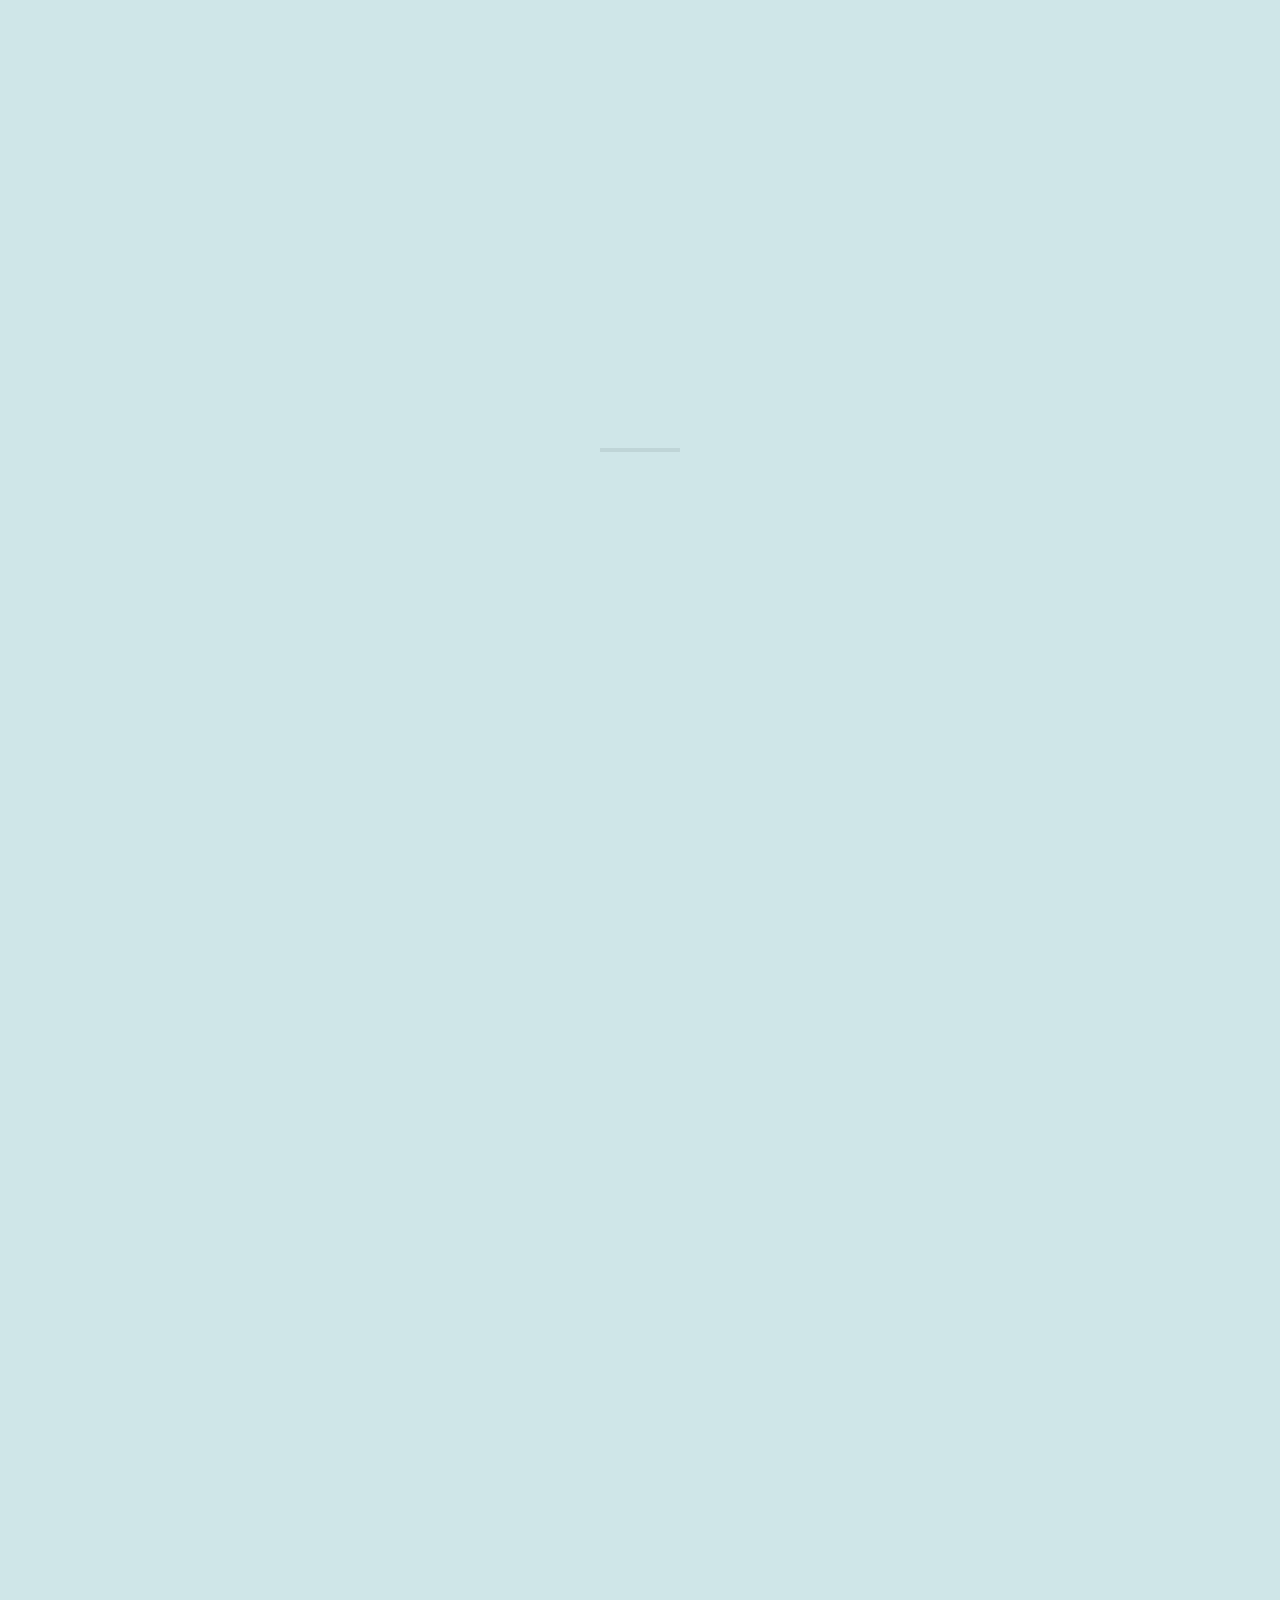
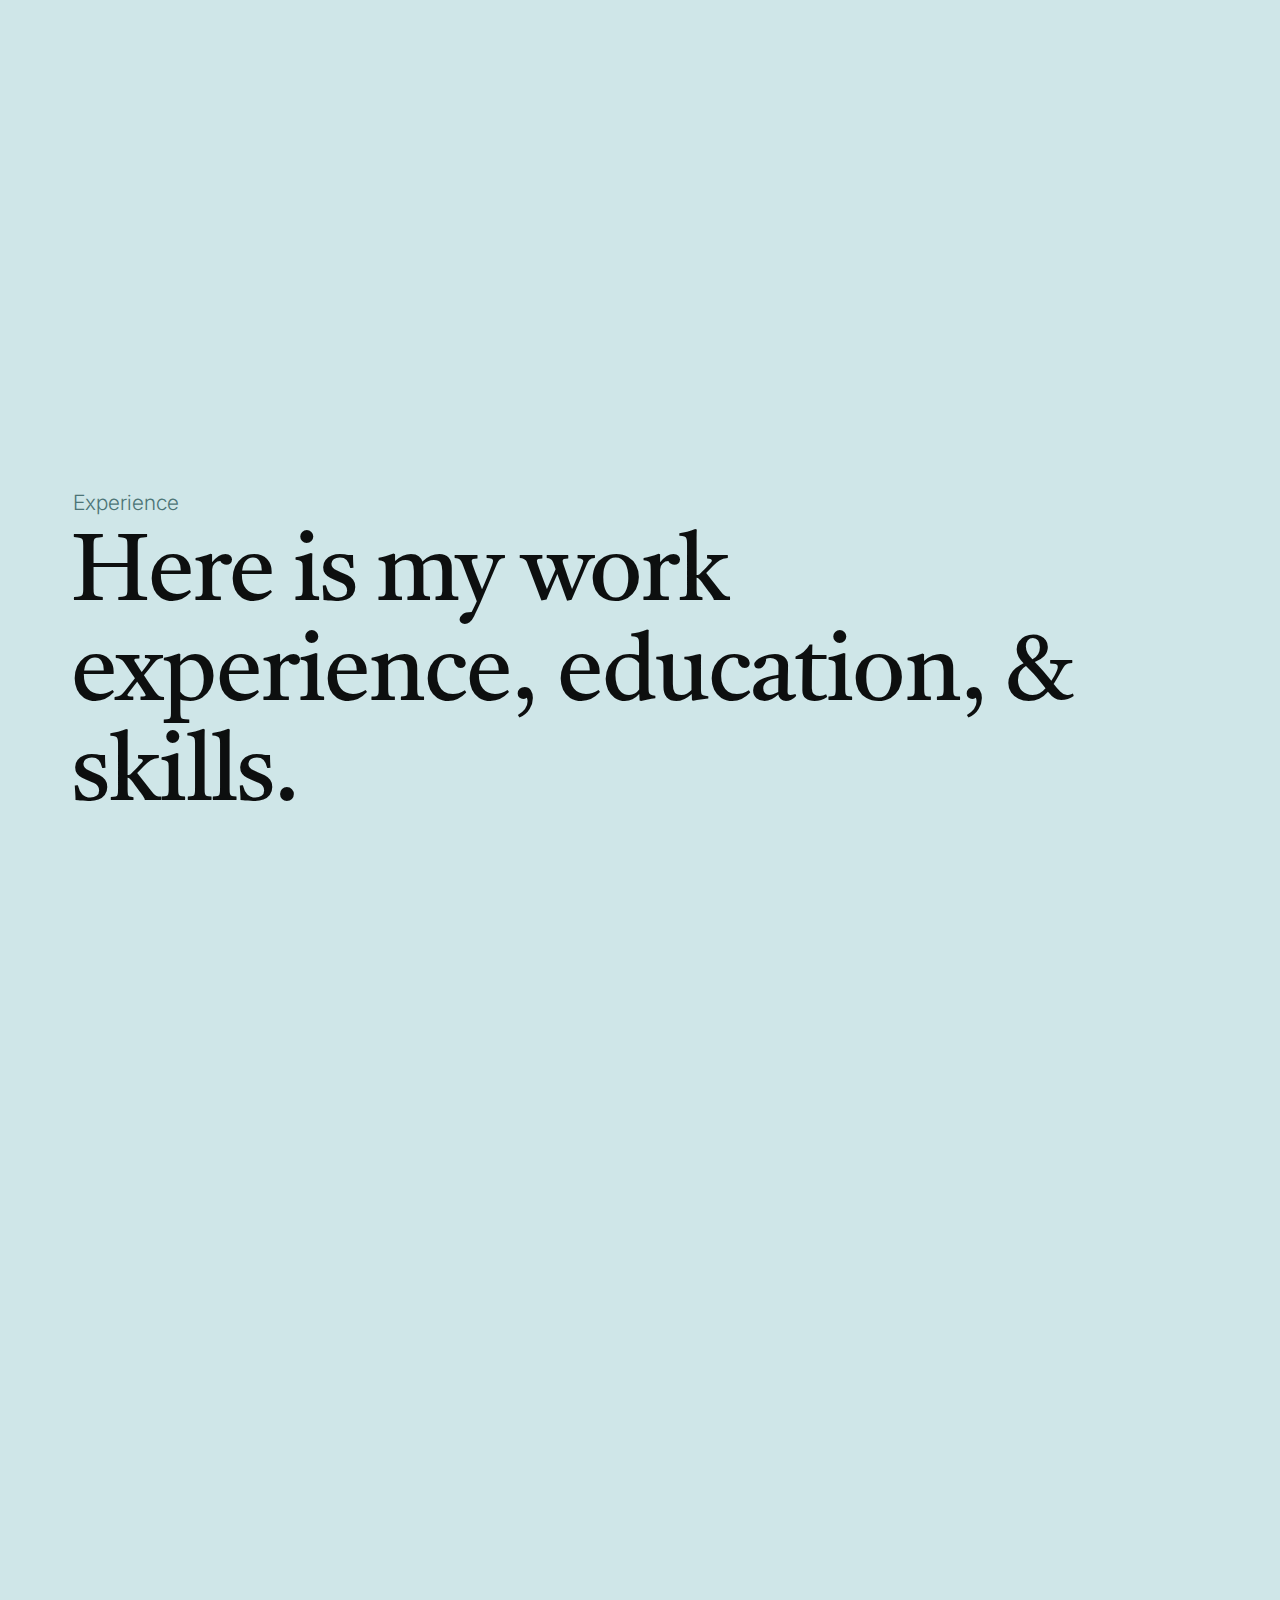
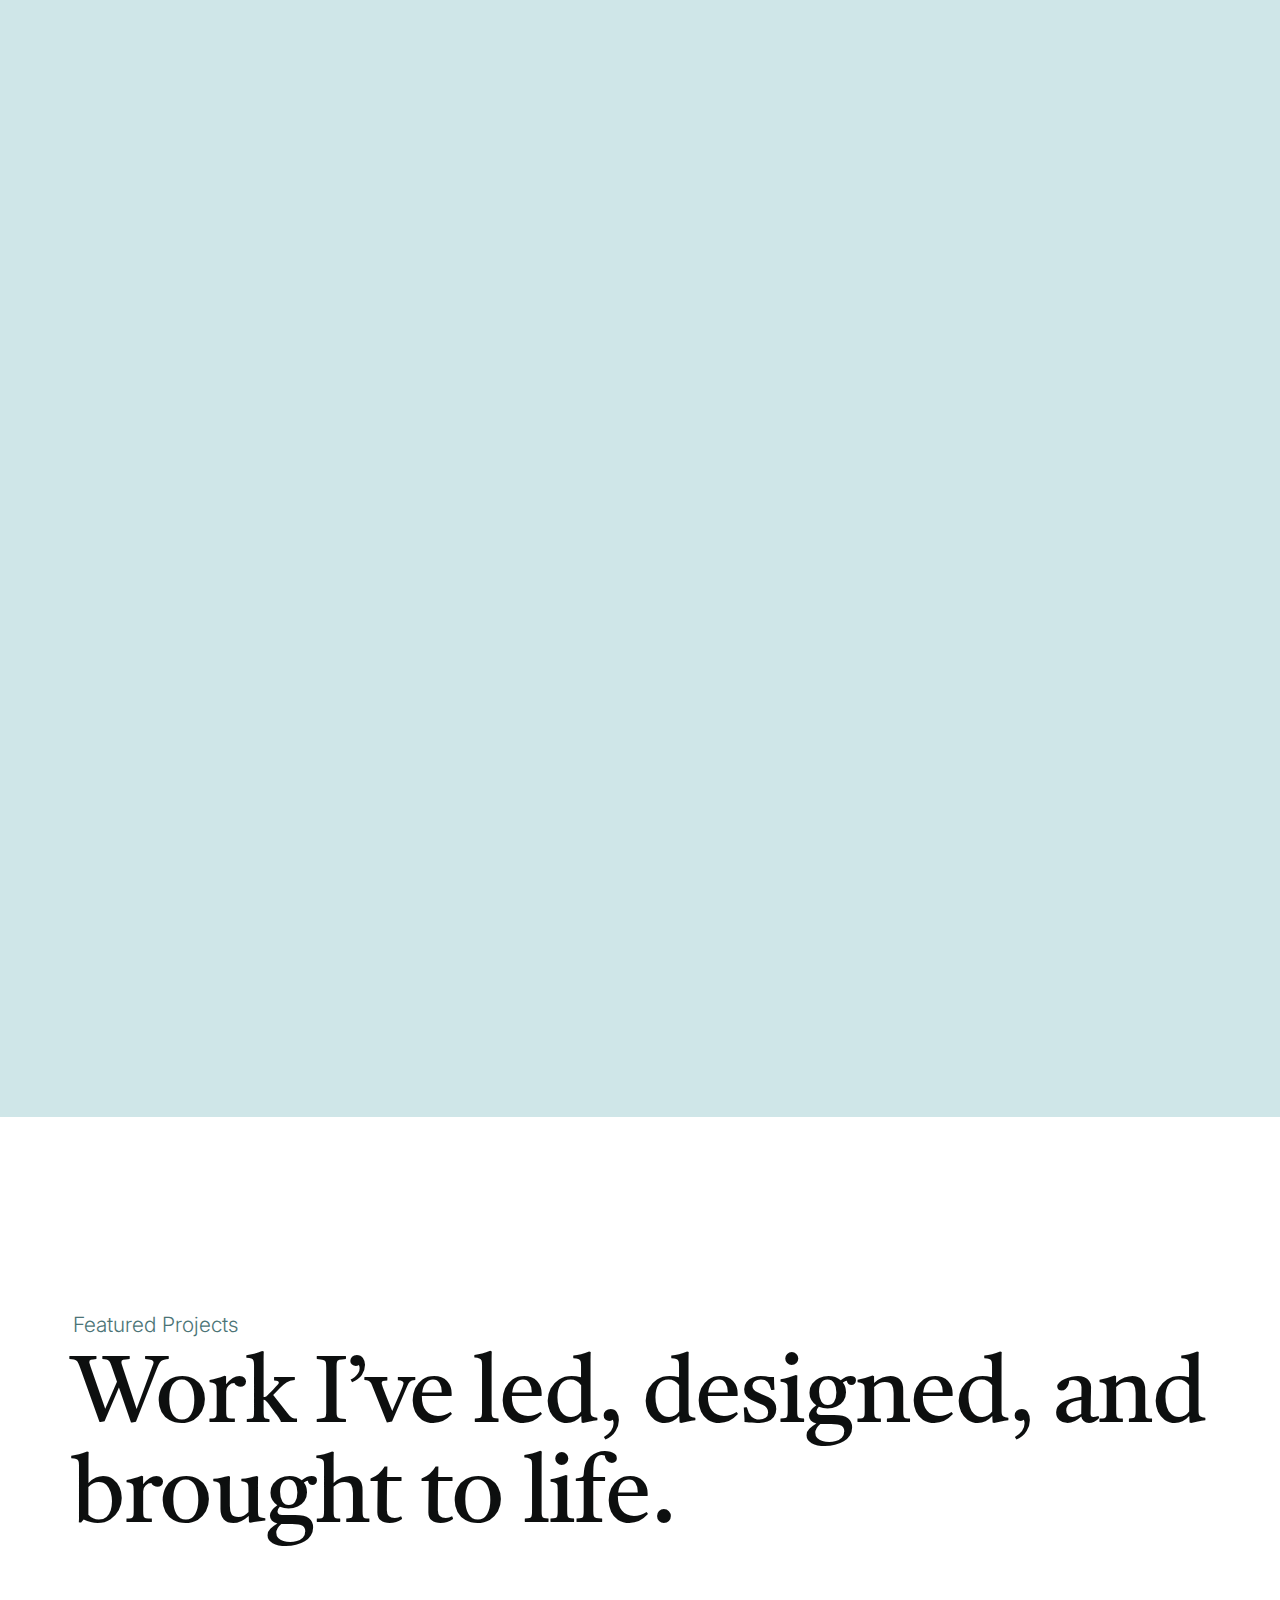
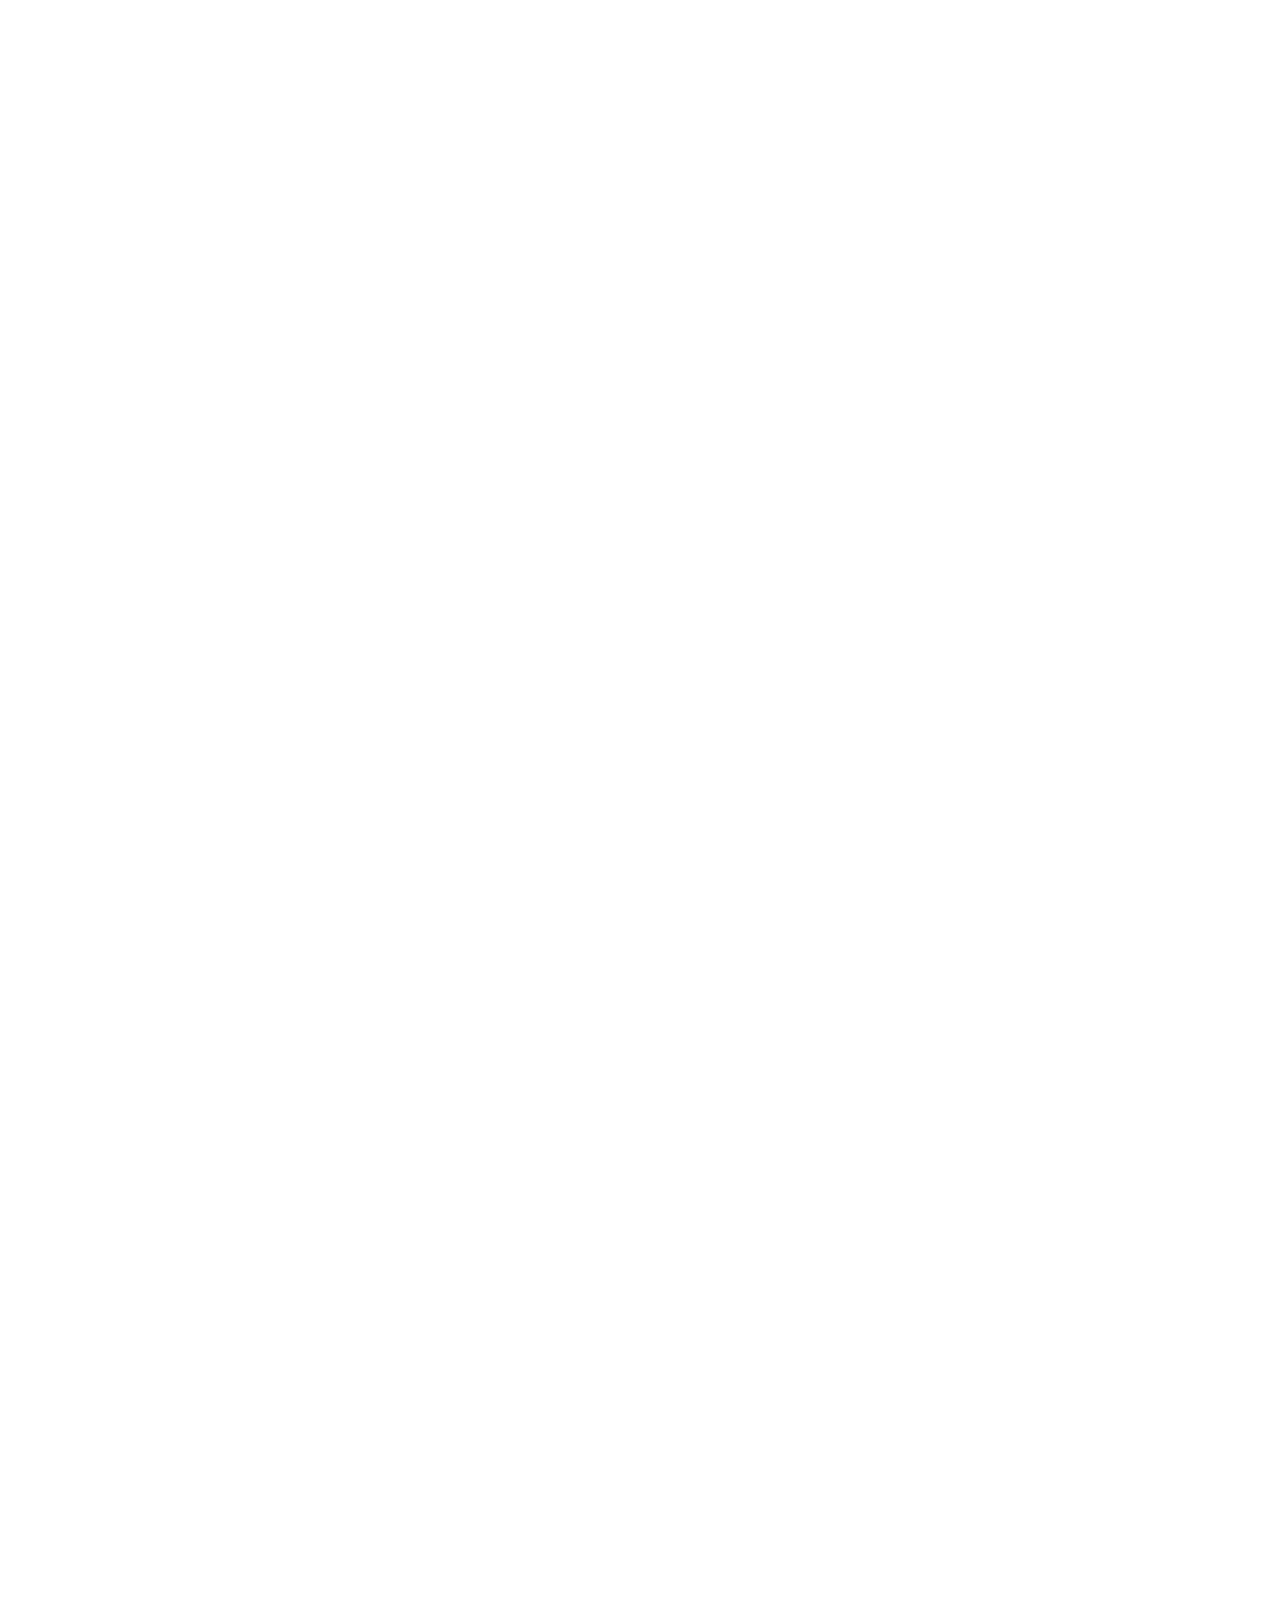
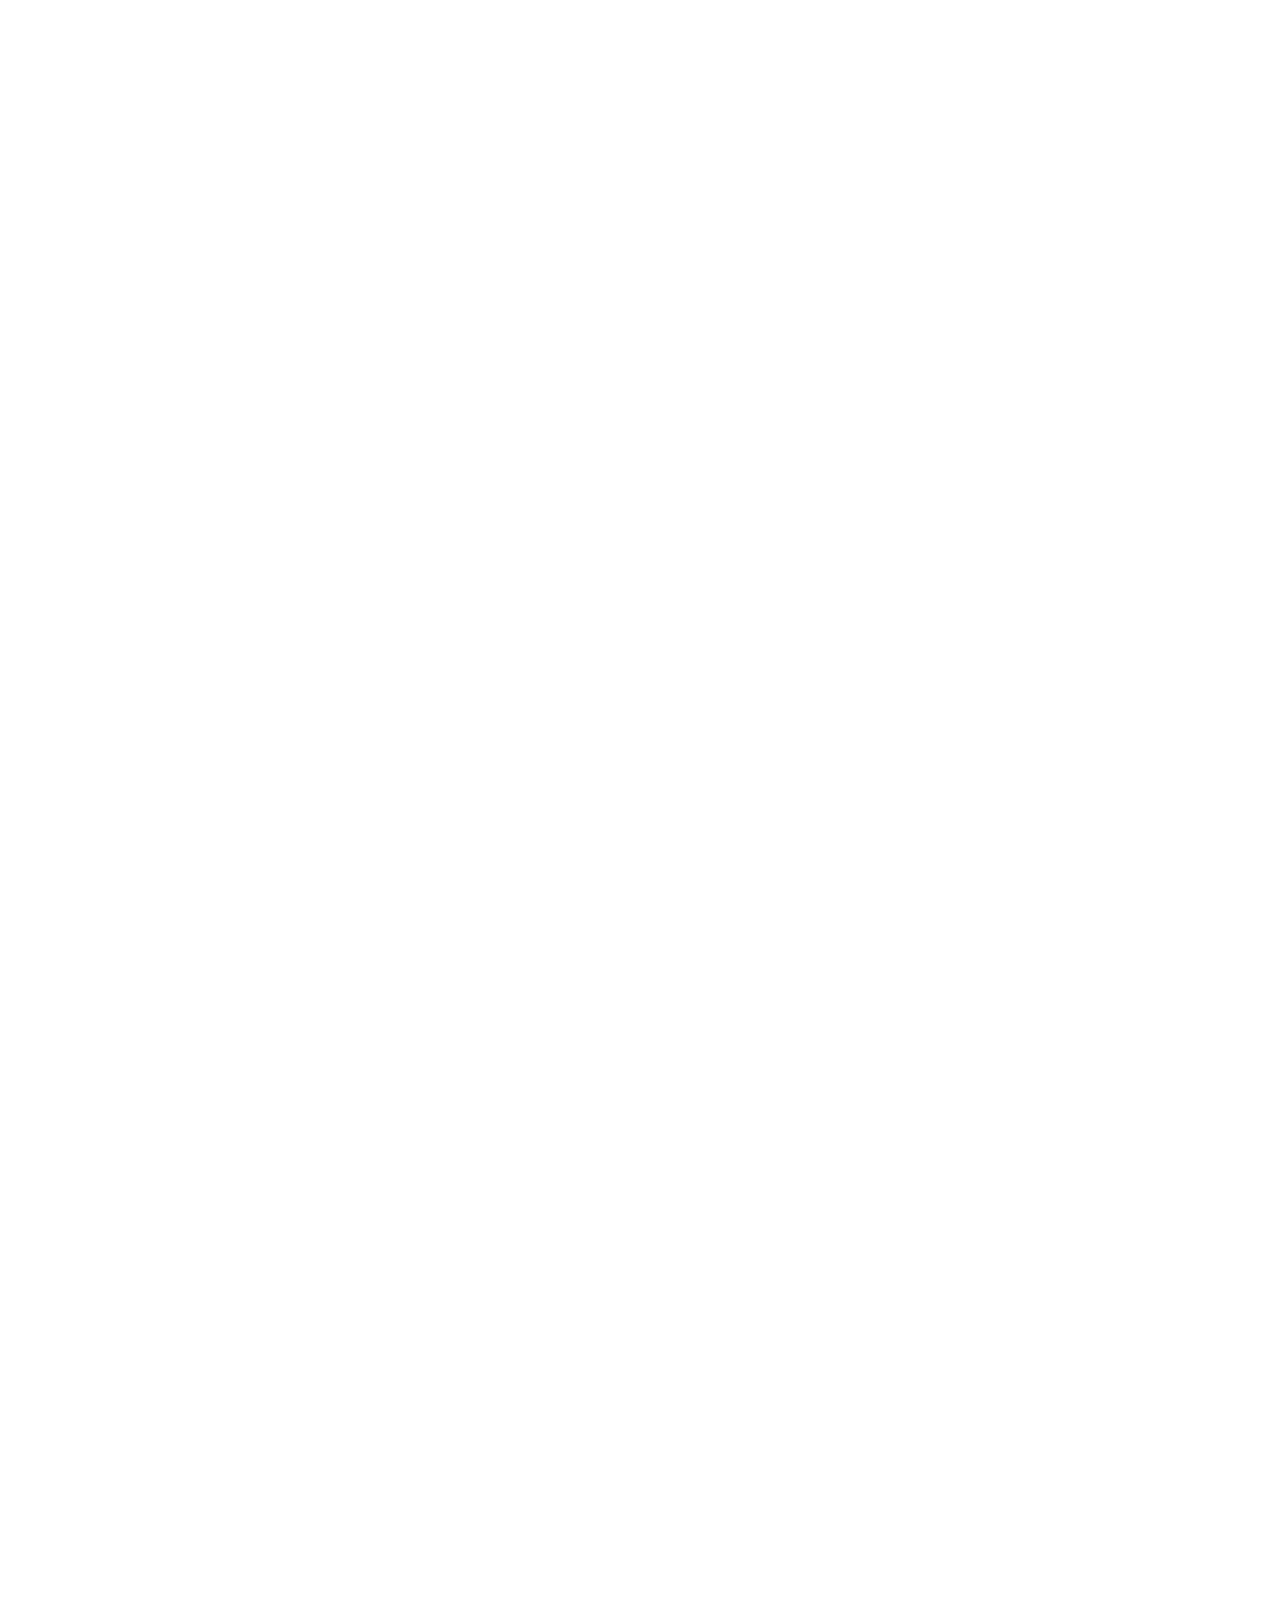
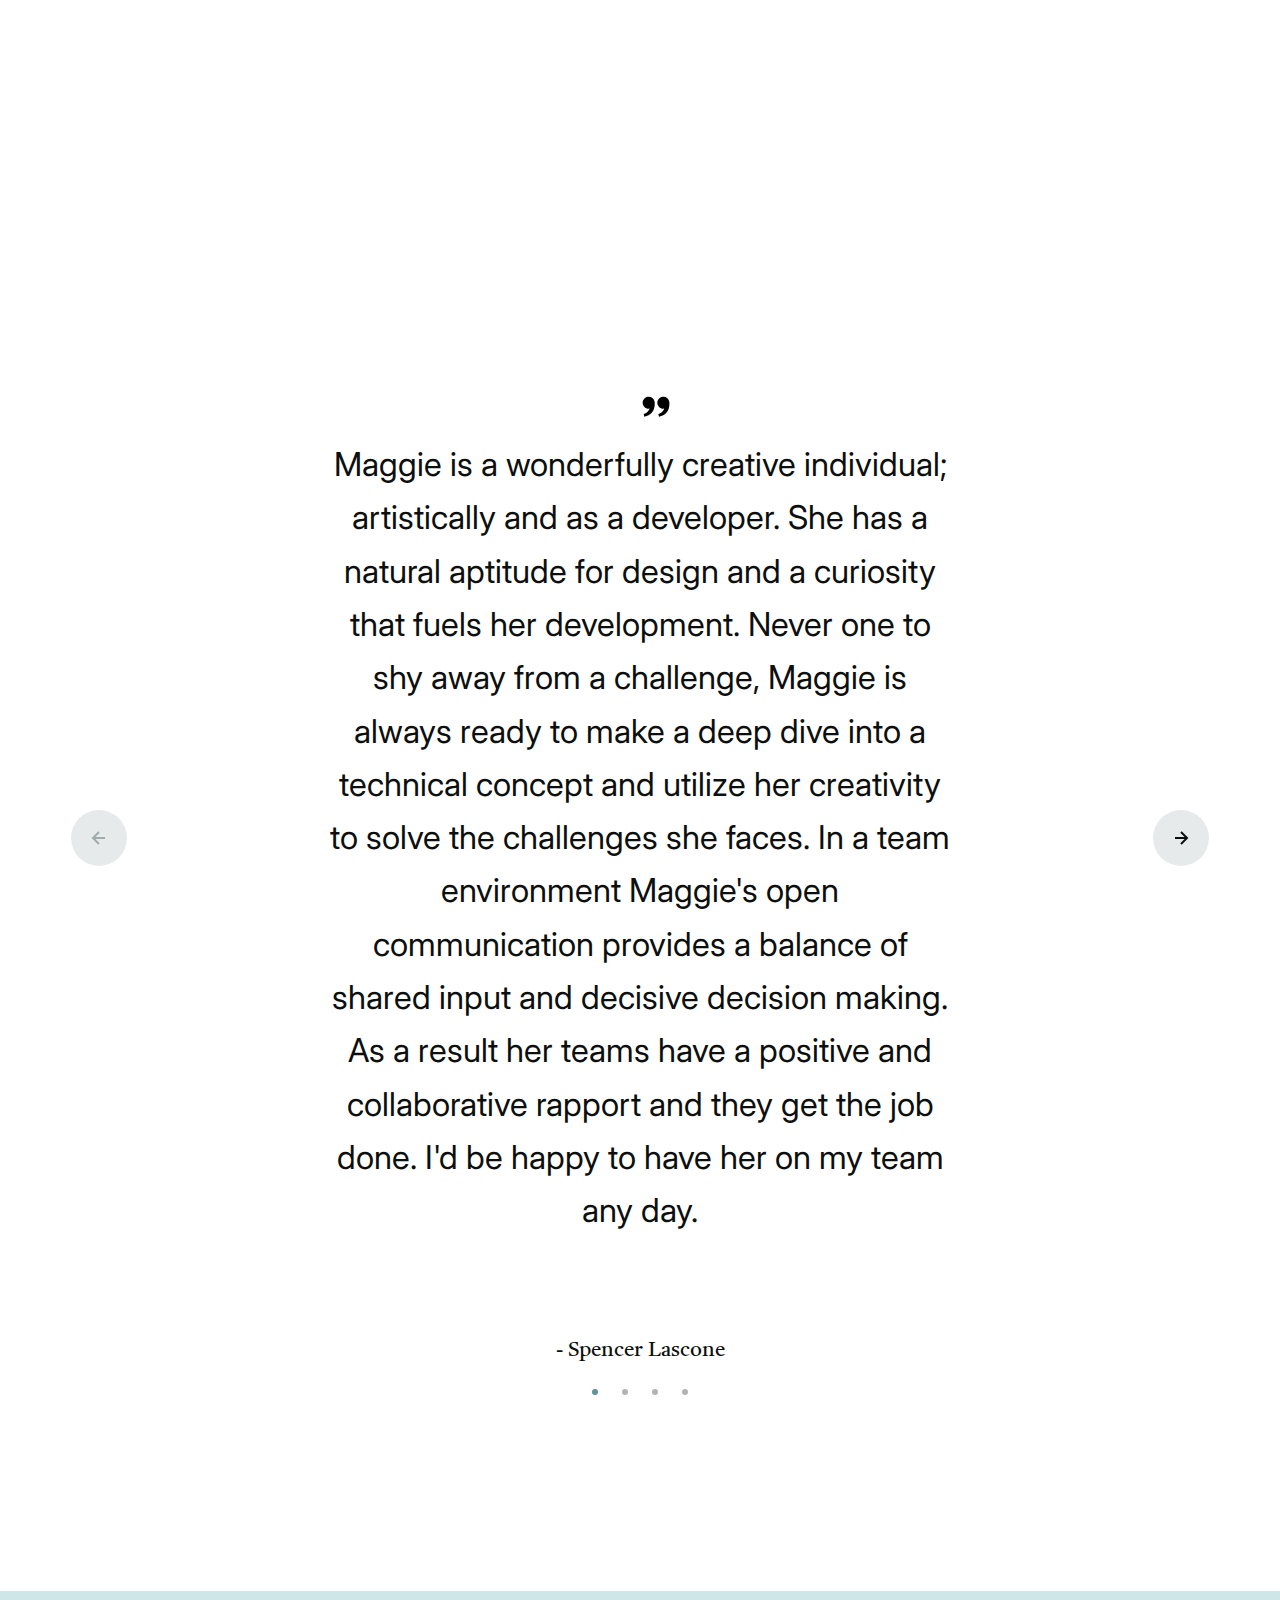
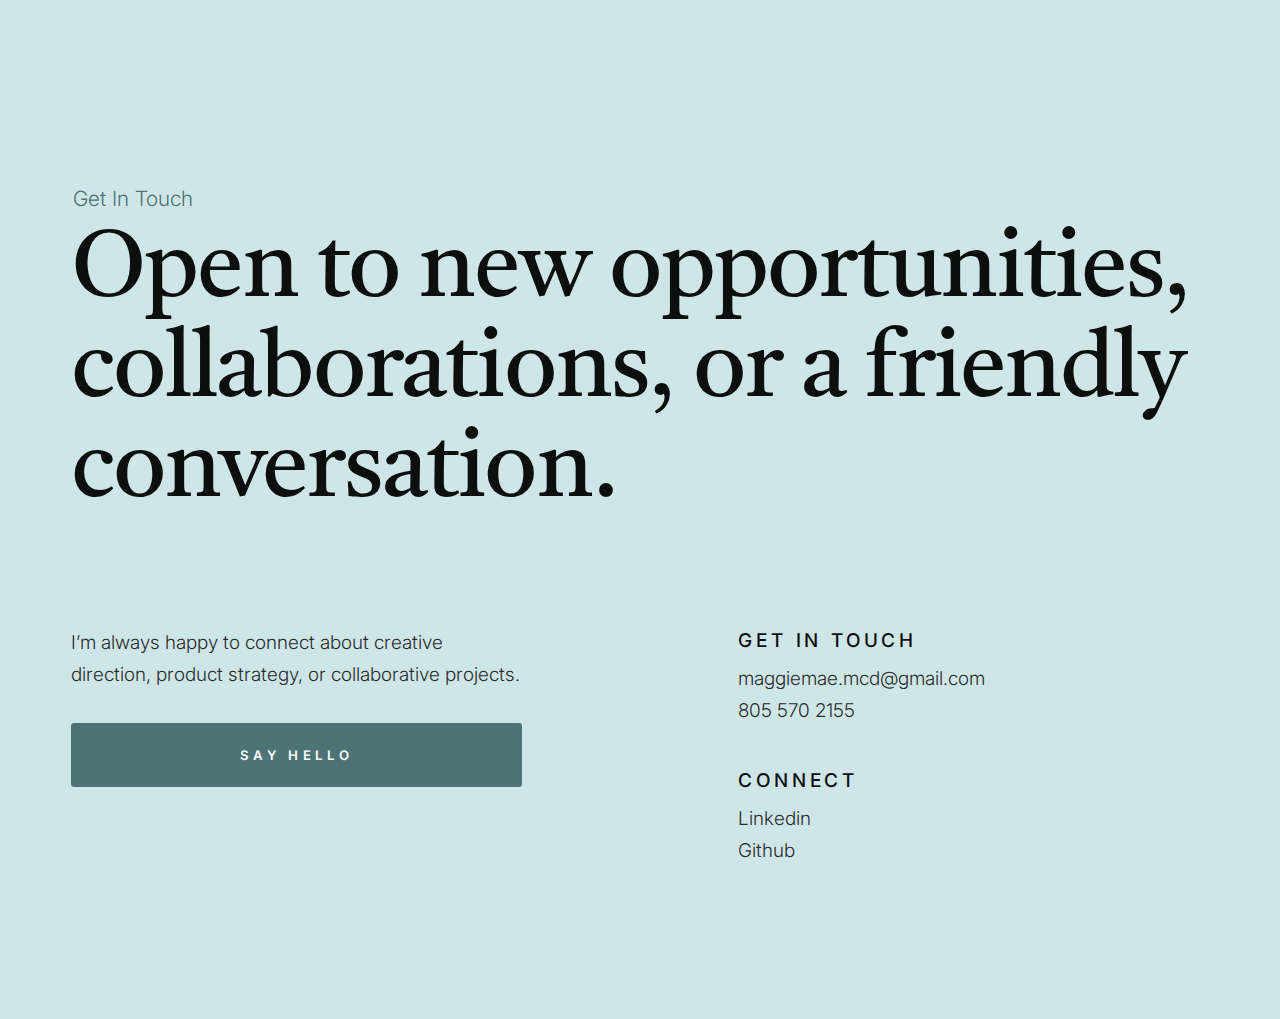
<file: index.html>
<!DOCTYPE html>
<html lang="en" class="no-js" >
<head>

    <!--- basic page needs
    ================================================== -->
    <meta charset="utf-8">
    <meta name="viewport" content="width=device-width, initial-scale=1">
    <title>Maggie McDonald</title>

    <script>
        document.documentElement.classList.remove('no-js');
        document.documentElement.classList.add('js');
    </script>

    <!-- CSS
    ================================================== -->
    <link rel="stylesheet" href="css/vendor.css">
    <link rel="stylesheet" href="css/styles.css">

    <!-- favicons
    ================================================== -->
    <link rel="apple-touch-icon" sizes="180x180" href="apple-touch-icon.png">
    <link rel="icon" type="image/png" sizes="32x32" href="favicon-32x32.png">
    <link rel="icon" type="image/png" sizes="16x16" href="favicon-16x16.png">
    <link rel="manifest" href="site.webmanifest">

</head>


<body id="top">


    <!-- preloader
    ================================================== -->
    <div id="preloader">
        <div id="loader" class="line"></div>
    </div>


    <!-- page wrap
    ================================================== -->
    <div id="page" class="s-pagewrap">


        <!-- # site header 
        ================================================== -->
        <header id="masthead" class="s-header">

             <div class="s-header__block">
                <div class="s-header__branding">
                    <p class="site-title">
                        <a href="index.html" rel="home">Maggie McDonald.</a>
                    </p>
                </div>

                <a class="s-header__menu-toggle" href="#0"><span>Menu</span></a>
            </div> <!-- end s-header__block -->

            <div class="row s-header__nav-wrap">

                <nav class="s-header__nav">
                    <ul>
                        <li class="current"><a href="#intro" class="smoothscroll">Intro</a></li>
                        <li><a href="#about" class="smoothscroll">About</a></li>
                        <li><a href="#works" class="smoothscroll">Projects</a></li>
                        <li><a href="#colophon" class="smoothscroll">Contact</a></li>
                    </ul>
                </nav> <!-- end s-header__nav -->

                <ul class="s-header__social">
                    <li>
                        <a href="https://www.linkedin.com/in/maggie-mae-mcdonald/" target="_blank">
                            <svg xmlns="http://www.w3.org/2000/svg" width="24px" height="24px" viewBox="7.025 7.025 497.951 497.95" style="fill: rgba(0, 0, 0, 1)">
                                <linearGradient id="a" gradientUnits="userSpaceOnUse" x1="-974.482" y1="1306.773" x2="-622.378" y2="1658.877"
                                    gradientTransform="translate(1054.43 -1226.825)">
                                    <stop offset="0" stop-color="#2489be" />
                                    <stop offset="1" stop-color="#0575b3" />
                                </linearGradient>
                                <path
                                    d="M256 7.025C118.494 7.025 7.025 118.494 7.025 256S118.494 504.975 256 504.975 504.976 393.506 504.976 256C504.975 118.494 393.504 7.025 256 7.025zm-66.427 369.343h-54.665V199.761h54.665v176.607zM161.98 176.633c-17.853 0-32.326-14.591-32.326-32.587 0-17.998 14.475-32.588 32.326-32.588s32.324 14.59 32.324 32.588c.001 17.997-14.472 32.587-32.324 32.587zm232.45 199.735h-54.4v-92.704c0-25.426-9.658-39.619-29.763-39.619-21.881 0-33.312 14.782-33.312 39.619v92.704h-52.43V199.761h52.43v23.786s15.771-29.173 53.219-29.173c37.449 0 64.257 22.866 64.257 70.169l-.001 111.825z"
                                    fill="url(#a)" />
                            </svg>
                            <span class="u-screen-reader-text">Linkedin</span>
                        </a>
                    </li>
                    <li>
                        <a href="mailto:maggiemae.mcd@gmail.com" target="_blank">
                            <svg width="24" height="24" id="Layer_1" data-name="Layer 1" xmlns="http://www.w3.org/2000/svg" viewBox="0 0 122.88 122.88" style="fill: rgba(0, 0, 0, 1)";>
                                <title>email-round</title>
                                <path
                                    d="M61.44,0A61.46,61.46,0,1,1,18,18,61.21,61.21,0,0,1,61.44,0ZM32.22,79.39,52.1,59.46,32.22,43.25V79.39ZM54.29,61.24,33.79,81.79H88.91L69.33,61.24l-6.46,5.51h0a1.42,1.42,0,0,1-1.8,0l-6.78-5.53Zm17.18-1.82L90.66,79.55V43.07L71.47,59.42ZM34,41.09l27.9,22.76L88.65,41.09Zm65.4-17.64a53.72,53.72,0,1,0,15.74,38,53.56,53.56,0,0,0-15.74-38Z" />
                            </svg>
                            <span class="u-screen-reader-text">Email</span>
                        </a>
                    </li>
                    <li>
                        <a href="https://github.com/kingbloopy" target="_blank">
                            <svg xmlns="http://www.w3.org/2000/svg" width="24" height="24" viewBox="0 0 24 24" style="fill: rgba(0, 0, 0, 1);transform: ;msFilter:;"><path fill-rule="evenodd" clip-rule="evenodd" d="M12.026 2c-5.509 0-9.974 4.465-9.974 9.974 0 4.406 2.857 8.145 6.821 9.465.499.09.679-.217.679-.481 0-.237-.008-.865-.011-1.696-2.775.602-3.361-1.338-3.361-1.338-.452-1.152-1.107-1.459-1.107-1.459-.905-.619.069-.605.069-.605 1.002.07 1.527 1.028 1.527 1.028.89 1.524 2.336 1.084 2.902.829.091-.645.351-1.085.635-1.334-2.214-.251-4.542-1.107-4.542-4.93 0-1.087.389-1.979 1.024-2.675-.101-.253-.446-1.268.099-2.64 0 0 .837-.269 2.742 1.021a9.582 9.582 0 0 1 2.496-.336 9.554 9.554 0 0 1 2.496.336c1.906-1.291 2.742-1.021 2.742-1.021.545 1.372.203 2.387.099 2.64.64.696 1.024 1.587 1.024 2.675 0 3.833-2.33 4.675-4.552 4.922.355.308.675.916.675 1.846 0 1.334-.012 2.41-.012 2.737 0 .267.178.577.687.479C19.146 20.115 22 16.379 22 11.974 22 6.465 17.535 2 12.026 2z"></path></svg>
                            <span class="u-screen-reader-text">Github</span>
                        </a>
                    </li>
                </ul>  <!-- end s-header__social -->

            </div> <!-- end s-header__nav-wrap -->

        </header> <!-- end s-header -->


        <!-- intro
        ================================================== -->
        <section id="intro" class="s-intro">

            <div class="row">
                <div class="column lg-12 s-intro__content">

                    <div class="s-intro__text">
                        <h1 class="s-intro__text-huge animate-on-load">
                            Maggie
                        </h1>
                        <h3 class="animate-on-load">Creative Leader | Outdoor Enthustiast</h3>
                    </div>

                    <div class="s-intro__bg"></div>

                </div>
            </div>

        </section> <!-- end s-intro -->


        <!-- about
        ================================================== -->
        <section id="about" class="s-about">


            <div class="s-about__block s-about__intro">

                <div class="row">
                    <div class="column lg-12">
                        <h2 class="text-pretitle animate-on-load">About Me</h2>
    
                        <p class="attention-getter animate-on-load">
                            I am an experienced <i>Senior Product & UX Manager</i> with a background in frontend engineering, specializing in product strategy & design, user experience (UX/UI) and software
                            development.</br>

                            Outside of work, you can find me embracing the outdoors. Whether it’s mountain biking, snowboarding, hiking, rock
                            climbing, trail running, camping, or river rafting. I’m passionate about living life to the fullest and bringing that
                            same energy and focus to my professional endeavors.
                        </p>
                    </div>
                </div>

            </div> <!-- end s-about__intro -->


            <div class="s-about__block s-about__career">

                <div class="row s-about__career-header">
                    <div class="column lg-12">
                        <h2 class="text-pretitle">Experience</h2>
    
                        <p class="text-huge-title">
                        Here is my work experience, education, & skills.
                        </p>
                    </div>
                </div>

                <div class="row s-about__timeline" data-animate-block>
                    <div class="column lg-6 stack-on-900 s-about__timeline-section" data-animate-el>
    
                        <h2 class="text-subtitle">
                            Experience
                        </h2>
    
                        <div class="timeline">
    
                            <div class="timeline__block">
                                <div class="timeline__bullet"></div>
                                <div class="timeline__header">
                                    <h4 class="timeline__title">Sr. Product & UX Manager</h3>
                                    <h5 class="timeline__meta">GeniusVets / Genius Platforms</h5>
                                    <p class="timeline__timeframe">February 2025 - Present</p>
                                </div>
                            </div>
    
                            <div class="timeline__block">
                                <div class="timeline__bullet"></div>
                                <div class="timeline__header">
                                    <h4 class="timeline__title">Digital Project Manager</h4>
                                    <h5 class="timeline__meta">Genius Platforms</h5>
                                    <p class="timeline__timeframe">September 2023 - February 2025</p>
                                </div>
                            </div>

                            <div class="timeline__block">
                                <div class="timeline__bullet"></div>
                                <div class="timeline__header">
                                    <h4 class="timeline__title">Frontend Engineer, UX/UI</h4>
                                    <h5 class="timeline__meta">Sweden Unlimited</h5>
                                    <p class="timeline__timeframe">January 2023 - August 2023</p>
                                </div>
                            </div>

                            <div class="timeline__block">
                                <div class="timeline__bullet"></div>
                                <div class="timeline__header">
                                    <h4 class="timeline__title">Frontend Developer</h4>
                                    <h5 class="timeline__meta">Verbal + Visual</h5>
                                    <p class="timeline__timeframe">April 2022 - January 2023</p>
                                </div>
                            </div>

                            <div class="timeline__block">
                                <div class="timeline__bullet"></div>
                                <div class="timeline__header">
                                    <h4 class="timeline__title">Digital Product Designer</h4>
                                    <h5 class="timeline__meta">Freelance</h5>
                                    <p class="timeline__timeframe">August 2021 - March 2022</p>
                                </div>
                            </div>

                            <div class="timeline__block">
                                <div class="timeline__bullet"></div>
                                <div class="timeline__header">
                                    <h4 class="timeline__title">Creative Director</h4>
                                    <h5 class="timeline__meta">Grandfolia</h5>
                                    <p class="timeline__timeframe">June 2018 - December 2021</p>
                                </div>
                            </div>

                            <div class="timeline__block">
                                <div class="timeline__bullet"></div>
                                <div class="timeline__header">
                                    <h4 class="timeline__title">Project Manager</h4>
                                    <h5 class="timeline__meta">Grandfolia</h5>
                                    <p class="timeline__timeframe">November 2016 - May 2018</p>
                                </div>
                            </div>
    
                        </div> <!-- end timeline -->
    
                    </div> <!-- end s-about__timeline-section -->
    
                    <div class="column lg-6 stack-on-900 s-about__timeline-section" data-animate-el>
    
                        <h2 class="text-subtitle">
                            Education
                        </h2>
    
                        <div class="timeline">
    
                            <div class="timeline__block">
                                <div class="timeline__bullet"></div>
                                <div class="timeline__header">
                                    <h4 class="timeline__title">Graphic Design </br> & Digital Marketing</h3>
                                    <h5 class="timeline__meta">Santa Barbara College</h5>
                                    <p class="timeline__timeframe">April 2020</p>
                                </div>
                                <div class="timeline__desc">
                                    <p>Formal education in Graphic Design and Digital Marketing with a focus on visual communication, branding, content strategy, and layout
                                    design. My coursework included hands-on projects across print, web, and digital media.</p>
                                </div>
                            </div>
    
                            <div class="timeline__block">
                                <div class="timeline__bullet"></div>
                                <div class="timeline__header">
                                    <h4 class="timeline__title">Full-Stack Software Engineering</h4>
                                    <h5 class="timeline__meta">App Acadmey</h5>
                                    <p class="timeline__timeframe">April 2022</p>
                                </div>
                                <div class="timeline__desc">
                                    <p>Intensive program covering HTML, CSS, JavaScript, React, Redux, Ruby on Rails, SQL, and collaborative software
                                    development practices. Elite coding bootcamp with a less than 3% acceptance rate.</p>
                                </div>
                            </div>

                            <div class="timeline__block">
                                <div class="timeline__bullet"></div>
                                <div class="timeline__header">
                                    <h4 class="timeline__title">Project Management Professional</h4>
                                    <h5 class="timeline__meta">Google</h5>
                                    <p class="timeline__timeframe">July 2023</p>
                                </div>
                                <div class="timeline__desc">
                                    <p>Completed Google's Project Management program, gaining practical knowledge of Agile, Scrum, Waterfall, Lean, and Six Sigma
                                    approaches for software development.</p>
                                </div>
                            </div>
    
                        </div> <!-- end timeline -->
                        
                    </div> <!-- end s-about__timeline-section -->
    
                </div> <!-- end about__timeline -->

                <div class="row s-about__skills" data-animate-block>
                    <div class="column lg-12" data-animate-el>
    
                        <h2 class="text-subtitle">
                            Skills & Expertise
                        </h2>
    
                        <ul class="skill-bars">
                            <li>
                            <div class="progress percent85"></div>
                            <strong>Visual Communication & UX/UI Design</strong>
                            </li>
                            <li>
                                <div class="progress percent90"></div>
                                <strong>Product Strategy</strong>
                            </li>
                            <li>
                            <div class="progress percent95"></div>
                            <strong>Software Project Management</strong>
                            </li>
                            <li>
                            <div class="progress percent70"></div>
                            <strong>Frontend Development (HTML, CSS, JavaScript)</strong>
                            </li>
                            <li>
                            <div class="progress percent75"></div>
                            <strong>Design & Prototyping (Figma, Adobe CC, Canva)</strong>
                            </li>
                            <li>
                            <div class="progress percent85"></div>
                            <strong>CMS Management</strong>
                            </li>
                            <li>
                            <div class="progress percent85"></div>
                            <strong>SaaS & eCommerce Growth</strong>
                            </li>
                            <li>
                            <div class="progress percent75"></div>
                            <strong>Digital Marketing & Brand Strategy</strong>
                            </li>
                        </ul>
    
                    </div>
                </div> <!-- end s-about__skills -->

            </div> <!-- end s-about__career -->

        </section> <!-- end s-about -->


        <!-- # works
        ================================================== -->
        <section id="works" class="s-works">

            <div class="row">
                <div class="column lg-12">
                    <h2 class="text-pretitle">Featured Projects</h2>

                    <p class="text-huge-title">
                    Work I’ve led, designed, and brought to life.
                    </p>
                </div>
            </div>

            <div class="row folio-list block-lg-one-half block-stack-on-550" data-animate-block>

                <div class="column" data-animate-el>
                    <div class="folio-item">
                        <div class="folio-item__thumb">
                            <a class="folio-item__thumb-link" href="images/genius/gp-cover.jpg" Title="Genius Platforms" data-size="1050x700">
                                <img src="images/genius/gp-cover.jpg" 
                                    srcset="images/genius/gp-cover.jpg 1x, images/genius/gp-cover.jpg 2x">
                            </a>
                        </div>
                        <div class="folio-item__info">
                            <div class="folio-item__meta">
                                <span class="cat">Product Strategy & Branding</span>
                                <a href="genius-platforms.html" title="Project Details" class="project-link">Project Details</a>
                            </div>
                            <h4 class="folio-item__title">Genius Platforms</h4>
                        </div>
                        <div class="folio-item__caption">
                            <p>Developed a complete brand identity from concept to launch, including logo design, typography selection, and visual
                            guidelines. Designed and built a responsive website to bring the brand to life, ensuring a cohesive look and feel across
                            all digital touchpoints.</p>
                            <a class="btn btn--stroke u-fullwidth story-button" href="genius-platforms.html">Full Project Story</a>
                        </div>
                    </div>
                </div> <!-- end column -->

                <div class="column" data-animate-el>
                    <div class="folio-item">
                        <div class="folio-item__thumb">
                            <a class="folio-item__thumb-link" href="images/bella/bella-cover.jpg" title="Grayscale" data-size="1050x700">
                                <img src="images/bella/bella-cover.jpg" 
                                     srcset="images/bella/bella-cover.jpg 1x, images/bella/bella-cover.jpg 2x">
                            </a>
                        </div>
                        <div class="folio-item__info">
                            <div class="folio-item__meta">
                                <span class="cat">UI Design</span>
                                <a href="theme-bella.html" title="Project Details" class="project-link">Project Details</a>
                            </div>
                            <h4 class="folio-item__title">Theme Bella</h4>
                        </div>
                        <div class="folio-item__caption">
                            <p>Designed and delivered Theme Bella, a modular template with flexible styling, responsive layouts, and scalable
                            architecture.</p>
                            <a class="btn btn--stroke u-fullwidth story-button" href="theme-bella.html">Full Project Story</a>
                        </div>
                    </div>
                </div> <!-- end column -->

                <div class="column" data-animate-el>
                    <div class="folio-item">
                        <div class="folio-item__thumb">
                            <a class="folio-item__thumb-link" href="images/art/art-cover.jpeg" title="Graphic Design" data-size="1050x700">
                                <img src="images/art/art-cover.jpeg" 
                                     srcset="images/art/art-cover.jpeg 1x, images/art/art-cover.jpeg 2x">
                            </a>
                        </div>
                        <div class="folio-item__info">
                            <div class="folio-item__meta">
                                <span class="cat">Digital Art</span>
                                <a href="graphic-design.html" title="View Projects" class="project-link">View Projects</a>
                            </div>
                            <h4 class="folio-item__title">Graphic Design</h4>
                        </div>
                        <div class="folio-item__caption">
                            <p>Personal digital art and design projects created with professional creative tools.</p>
                            <a class="btn btn--stroke u-fullwidth story-button" href="graphic-design.html">View Projects</a>
                        </div>
                    </div>

                </div> <!-- end column -->
                <div class="column" data-animate-el>
                    <div class="folio-item">
                        <div class="folio-item__thumb">
                            <a class="folio-item__thumb-link" href="images/sweden/sweden-cover.jpg" title="Tropical" data-size="1050x700">
                                <img src="images/sweden/sweden-cover.jpg"
                                    srcset="images/sweden/sweden-cover.jpg 1x, images/sweden/sweden-cover.jpg 2x">
                            </a>
                        </div>
                        <div class="folio-item__info">
                            <div class="folio-item__meta">
                                <span class="cat">Frontend Development & UX Design</span>
                                <a href="web-apps-23.html" title="Project Link" class="project-link">View Projects</a>
                            </div>
                            <h4 class="folio-item__title">Interactive Web Applications | 2023</h4>
                        </div>
                        <div class="folio-item__caption">
                            <p>Across multiple projects, I designed and developed complete eCommerce web applications on customizable CMS platforms,
                            combining frontend development and UX design.</p>
                            <a class="btn btn--stroke u-fullwidth story-button" href="web-apps-23.html">View Projects</a>
                        </div>
                    </div>
                </div> <!-- end column -->
                
                <div class="column" data-animate-el>
                    <div class="folio-item">
                        <div class="folio-item__thumb">
                            <a class="folio-item__thumb-link" href="images/dragon/ds-cover.jpg" title="Caffein & Tulips"
                                data-size="1050x700">
                                <img src="images/dragon/ds-cover.jpg" srcset="images/dragon/ds-cover.jpg 1x, images/dragon/ds-cover.jpg 2x"
                                >
                            </a>
                        </div>
                        <div class="folio-item__info">
                            <div class="folio-item__meta">
                                <span class="cat">Creative Coding</span>
                                <a href="dragon-storm.html" title="Project Details" class="project-link">Project Details</a>
                            </div>
                            <h4 class="folio-item__title">
                                Dragon Storm
                            </h4>
                        </div>
                        <div class="folio-item__caption">
                            <p>Dragon Storm is an interactive desktop game where players control a dragon to burn down structures using
                                responsive
                                keyboard controls. Built with JavaScript and the Canvas API, it features real-time animations and
                                custom designed
                                graphics.</p>
                            <a class="btn btn--stroke u-fullwidth story-button" href="dragon-storm.html">Project Details</a>
                        </div>
                    </div>
                </div> <!-- end column -->

                <div class="column" data-animate-el>
                    <div class="folio-item">
                        <div class="folio-item__thumb">
                            <a class="folio-item__thumb-link" href="images/vpv/vpv-cover.jpg" title="Woodcraft" data-size="1050x700">
                                <img src="images/vpv/vpv-cover.jpg" 
                                    srcset="images/vpv/vpv-cover.jpg 1x, images/vpv/vpv-cover.jpg 2x">
                            </a>
                        </div>
                        <div class="folio-item__info">
                            <div class="folio-item__meta">
                                <span class="cat">Frontend Development</span>
                                <a href="web-apps-22.html" title="Project Link" class="project-link">View Projects</a>
                            </div>
                            <h4 class="folio-item__title">Interactive Web Applications | 2022</h4>
                        </div>
                        <div class="folio-item__caption">
                            <p>I developed custom eCommerce platforms using Vue.js and Shopify Liquid, building
                            dynamic homepages, product pages, category listing pages, interactive menus, carousels, and other core components.</p>
                            <a class="btn btn--stroke u-fullwidth story-button" href="web-apps-22.html">View Projects</a>
                        </div>
                    </div>
                </div> <!-- end column -->

                <div class="column" data-animate-el>
                    <div class="folio-item">
                        <div class="folio-item__thumb">
                            <a class="folio-item__thumb-link" href="images/plantsy/plantsy-cover.jpg" title="Woodcraft" data-size="1050x700">
                                <img src="images/plantsy/plantsy-cover.jpg" 
                                    srcset="images/plantsy/plantsy-cover.jpg 1x, images/plantsy/plantsy-cover.jpg 2x">
                            </a>
                        </div>
                        <div class="folio-item__info">
                            <div class="folio-item__meta">
                                <span class="cat">Fullstack Development</span>
                                <a href="plantsy.html" title="Project Link" class="project-link">Projects Details</a>
                            </div>
                            <h4 class="folio-item__title">Plansty</h4>
                        </div>
                        <div class="folio-item__caption">
                            <p>Plantsy is a full-stack clone of Esty where users can create/sell products, leave reviews, and add products to their cart.</p>
                            <a class="btn btn--stroke u-fullwidth story-button" href="plantsy.html">Projects Details</a>
                        </div>
                    </div>
                </div> <!-- end column -->

                <div class="column" data-animate-el>
                    <div class="folio-item">
                        <div class="folio-item__thumb">
                            <a class="folio-item__thumb-link" href="images/mango/mango-cover.jpg" title="Woodcraft" data-size="1050x700">
                                <img src="images/mango/mango-cover.jpg" 
                                    srcset="images/mango/mango-cover.jpg 1x, images/mango/mango-cover.jpg 2x">
                            </a>
                        </div>
                        <div class="folio-item__info">
                            <div class="folio-item__meta">
                                <span class="cat">Frontend Development</span>
                                <a href="mango-music.html" title="Project Link" class="project-link">Projects Details</a>
                            </div>
                            <h4 class="folio-item__title">Mango Music</h4>
                        </div>
                        <div class="folio-item__caption">
                            <p>Mango Music is a social media platform where users can search for songs, create posts, leave comments, and like posts
                            about the songs they love.</p>
                            <a class="btn btn--stroke u-fullwidth story-button" href="mango-music.html">Projects Details</a>
                        </div>
                    </div>
                </div> <!-- end column -->

                <div class="column" data-animate-el>
                    <div class="folio-item">
                        <div class="folio-item__thumb">
                            <a class="folio-item__thumb-link" href="images/grandfolia/grand-cover.jpeg" title="Woodcraft" data-size="1050x700">
                                <img src="images/grandfolia/grand-cover.jpeg" 
                                    srcset="images/grandfolia/grand-cover.jpeg 1x, images/grandfolia/grand-cover.jpeg 2x">
                            </a>
                        </div>
                        <div class="folio-item__info">
                            <div class="folio-item__meta">
                                <span class="cat">Branding & Creative Direction</span>
                                <a href="grandfolia.html" title="Project Link" class="project-link">Projects Details</a>
                            </div>
                            <h4 class="folio-item__title">Grandfolia</h4>
                        </div>
                        <div class="folio-item__caption">
                            <p>I led Grandfolia’s rebrand by redesigning the logo, directing copy and photography, and collaborating with a developer
                            to launch a custom WordPress website that showcased our floral and plant designs.</p>
                            <a class="btn btn--stroke u-fullwidth story-button" href="grandfolia.html">Projects Details</a>
                        </div>
                    </div>
                </div> <!-- end column -->

                <div class="column" data-animate-el>
                    <div class="folio-item">
                        <div class="folio-item__thumb">
                            <a class="folio-item__thumb-link" href="images/photography//photo-cover.jpeg" title="Woodcraft" data-size="1050x700">
                                <img src="images/photography//photo-cover.jpeg" 
                                    srcset="images/photography//photo-cover.jpeg 1x, images/photography//photo-cover.jpeg 2x">
                            </a>
                        </div>
                        <div class="folio-item__info">
                            <div class="folio-item__meta">
                                <span class="cat">Photography</span>
                                <a href="photography.html" title="View Photos" class="project-link">View Photos</a>
                            </div>
                            <h4 class="folio-item__title">Photography</h4>
                        </div>
                        <div class="folio-item__caption">
                            <p>Using a DSLR camera and editing tools like Adobe Lightroom and Photoshop, this collection highlights my love for
                            capturing the beauty of the natural world.</p>
                            <a class="btn btn--stroke u-fullwidth story-button" href="photography.html">View Photos</a>
                        </div>
                    </div>
                </div> <!-- end column -->
    
            </div> <!-- folio-list -->

            <div class="row testimonials">
                <div class="column lg-12">
    
                    <div class="swiper testimonial-slider">
    
                        <div class="swiper-wrapper">

                            <div class="testimonial-slider__slide swiper-slide">
                                <figure class="pull-quote">
                                    <blockquote>
                                        <p>
                                        Maggie is a wonderfully creative individual; artistically and as a developer. She has a natural aptitude for design and
                                        a curiosity that fuels her development. Never one to shy away from a challenge, Maggie is always ready to make a deep
                                        dive into a technical concept and utilize her creativity to solve the challenges she faces.
                                        
                                        In a team environment Maggie's open communication provides a balance of shared input and decisive decision making. As a
                                        result her teams have a positive and collaborative rapport and they get the job done.
                                        
                                        I'd be happy to have her on my team any day.
                                        </p>
                                    </blockquote>
                                </figure>
                                    <cite class="testimonial-slider__cite">
                                        <strong>- Spencer Lascone</strong>
                                    </cite>
                            </div> <!-- end testimonial-slider__slide -->
            
                            <div class="testimonial-slider__slide swiper-slide">
                                <figure class="pull-quote">
                                    <blockquote>
                                        <p>
                                            Maggie is incredibly talented with an eye for both style and function. I was lucky to have the chance to work with
                                            Maggie to build a MERN music app, Mango Music. She was brilliant with not only
                                            her software developing skills, but also her keen eye for UI design and detail. She really set the vision of our
                                            project’s design, singlehandedly designing our app’s logo, color themes, and branding. Overall, Maggie was amazing
                                            to
                                            work with and any team would be lucky to have her.
                                        </p>
                                    </blockquote>
                                </figure>
                                    <cite class="testimonial-slider__cite">
                                        <strong>- Catherine Choi</strong>
                                    </cite>
                            </div> <!-- end testimonial-slider__slide -->
            
                            <div class="testimonial-slider__slide swiper-slide">
                                <figure class="pull-quote">
                                    <blockquote>
                                        <p>
                                            One of the most creative minds I've seen. When facing unfamiliar
                                            problems, Maggie thinks outside the box. In addition, she has a passion for design and an eye for detail that is
                                            reflected on every project she works on. She is also a great communicator, which I truly believe makes her a great
                                            addition to any team.
                                        </p>
                                    </blockquote>
                                </figure>
                                    <cite class="testimonial-slider__cite">
                                        <strong>- Paulo Bocanegra</strong>
                                    </cite>
                            </div> <!-- end testimonial-slider__slide -->

                            <div class="testimonial-slider__slide swiper-slide">
                                <figure class="pull-quote">
                                    <blockquote>
                                        <p>
                                            It's very rare to find someone who is extremely talented at both UI design and software development, but Maggie
                                            brings
                                            it all! I was impressed with Maggie's ability to bring unique design
                                            elements to her projects that created an immersive user experience. And, of course, her ability to work well with
                                            others
                                            and curiosity to learn more are admirable. Maggie would be a true asset for any team.
                                        </p>
                                    </blockquote>
                                </figure>
                                    <cite class="testimonial-slider__cite">
                                        <strong>- Nick Pietrow</strong>
                                    </cite>
                            </div> <!-- end testimonial-slider__slide -->
        
                        </div> <!-- end swiper-wrapper -->

                        <div class="testimonial-slider__next">
                            <svg xmlns="http://www.w3.org/2000/svg" width="24" height="24" viewBox="0 0 24 24" style="fill: rgba(0, 0, 0, 1);transform: ;msFilter:;"><path d="m11.293 17.293 1.414 1.414L19.414 12l-6.707-6.707-1.414 1.414L15.586 11H6v2h9.586z"></path></svg>
                        </div>
                        <div class="testimonial-slider__prev">
                            <svg xmlns="http://www.w3.org/2000/svg" width="24" height="24" viewBox="0 0 24 24" style="fill: rgba(0, 0, 0, 1);transform: ;msFilter:;"><path d="M12.707 17.293 8.414 13H18v-2H8.414l4.293-4.293-1.414-1.414L4.586 12l6.707 6.707z"></path></svg>
                        </div>
    
                        <div class="swiper-pagination"></div>
    
                    </div> <!-- end testimonial-slider -->
    
                </div> <!-- end column -->
            </div> <!-- end row testimonials -->

        </section> <!-- end s-works -->


        <!-- # site footer
        ================================================== -->
        <footer id="colophon" class="s-footer">

            <div class="row s-footer__contact-header">
                <div class="column lg-12">
                    <h2 class="text-pretitle">Get In Touch</h2>

                    <p class="text-huge-title">
                        Open to new opportunities, collaborations, or a friendly conversation.
                    </p>
                </div>
            </div> <!-- end s-footer__content -->

            <div class="row s-footer__contact-content">

                <div class="column lg-5 md-6 stack-on-900 left-block">
                    <p>
                    I’m always happy to connect about creative direction, product strategy, or collaborative projects.

                    <div class="s-footer__buttons">
                        <a href="mailto:maggiemae.mcd@gmail.com" class="btn btn--primary u-fullwidth">Say Hello</a>
                    </div>

                    </p>
                </div>

                <div class="column lg-4 md-5 stack-on-900 right-block">

                    <div class="s-footer__contact-info" >
                        <h2 class="text-subtitle">
                            Get In Touch
                        </h2>
                        <ul class="link-list">
                            <li><a href="mailto:maggiemae.mcd@gmail.com">maggiemae.mcd@gmail.com</a></li>
                            <li><a href="tel:+18055702155">805 570 2155</a></li>
                        </ul>
                    </div>

                    <div class="s-footer__social">
                        <h2 class="text-subtitle">
                            Connect
                        </h2>
                        <ul class="link-list">
                            <li><a href="https://www.linkedin.com/in/maggie-mae-mcdonald/" target="_blank">Linkedin</a></li>
                            <li><a href="https://github.com/kingbloopy" target="_blank">Github</a></li>
                        </ul>
                    </div>
                    
                </div>
            </div> <!-- end s-footer__contact-content -->

            <div class="row s-footer__bottom">
                <div class="ss-go-top">
                    <a class="smoothscroll" title="Back to Top" href="#top">
                        <svg xmlns="http://www.w3.org/2000/svg" width="24" height="24" viewBox="0 0 24 24" style="fill: rgba(0, 0, 0, 1);transform: ;msFilter:;"><path d="M6 4h12v2H6zm5 10v6h2v-6h5l-6-6-6 6z"></path></svg>
                    </a>
                </div>
            </div> <!-- end s-footer__bottom-->

        </footer> <!-- end s-footer -->

    </div> <!-- end s-pagewrap -->


    <!-- photoswipe background
    ================================================== -->
    <div aria-hidden="true" class="pswp" role="dialog" tabindex="-1">

        <div class="pswp__bg"></div>
        <div class="pswp__scroll-wrap">

            <div class="pswp__container">
                <div class="pswp__item"></div>
                <div class="pswp__item"></div>
                <div class="pswp__item"></div>
            </div>

            <div class="pswp__ui pswp__ui--hidden">
                <div class="pswp__top-bar">
                    <div class="pswp__counter"></div><button class="pswp__button pswp__button--close" title="Close (Esc)"></button> <button class="pswp__button pswp__button--share" title=
                    "Share"></button> <button class="pswp__button pswp__button--fs" title="Toggle fullscreen"></button> <button class="pswp__button pswp__button--zoom" title=
                    "Zoom in/out"></button>
                    <div class="pswp__preloader">
                        <div class="pswp__preloader__icn">
                            <div class="pswp__preloader__cut">
                                <div class="pswp__preloader__donut"></div>
                            </div>
                        </div>
                    </div>
                </div>
                <div class="pswp__share-modal pswp__share-modal--hidden pswp__single-tap">
                    <div class="pswp__share-tooltip"></div>
                </div><button class="pswp__button pswp__button--arrow--left" title="Previous (arrow left)"></button> <button class="pswp__button pswp__button--arrow--right" title=
                "Next (arrow right)"></button>
                <div class="pswp__caption">
                    <div class="pswp__caption__center"></div>
                </div>
            </div>

        </div>

    </div> <!-- end photoSwipe background -->


    <!-- Java Script
    ================================================== -->
    <script src="js/plugins.js"></script>
    <script src="js/main.js"></script>

</body>
</html>
</file>
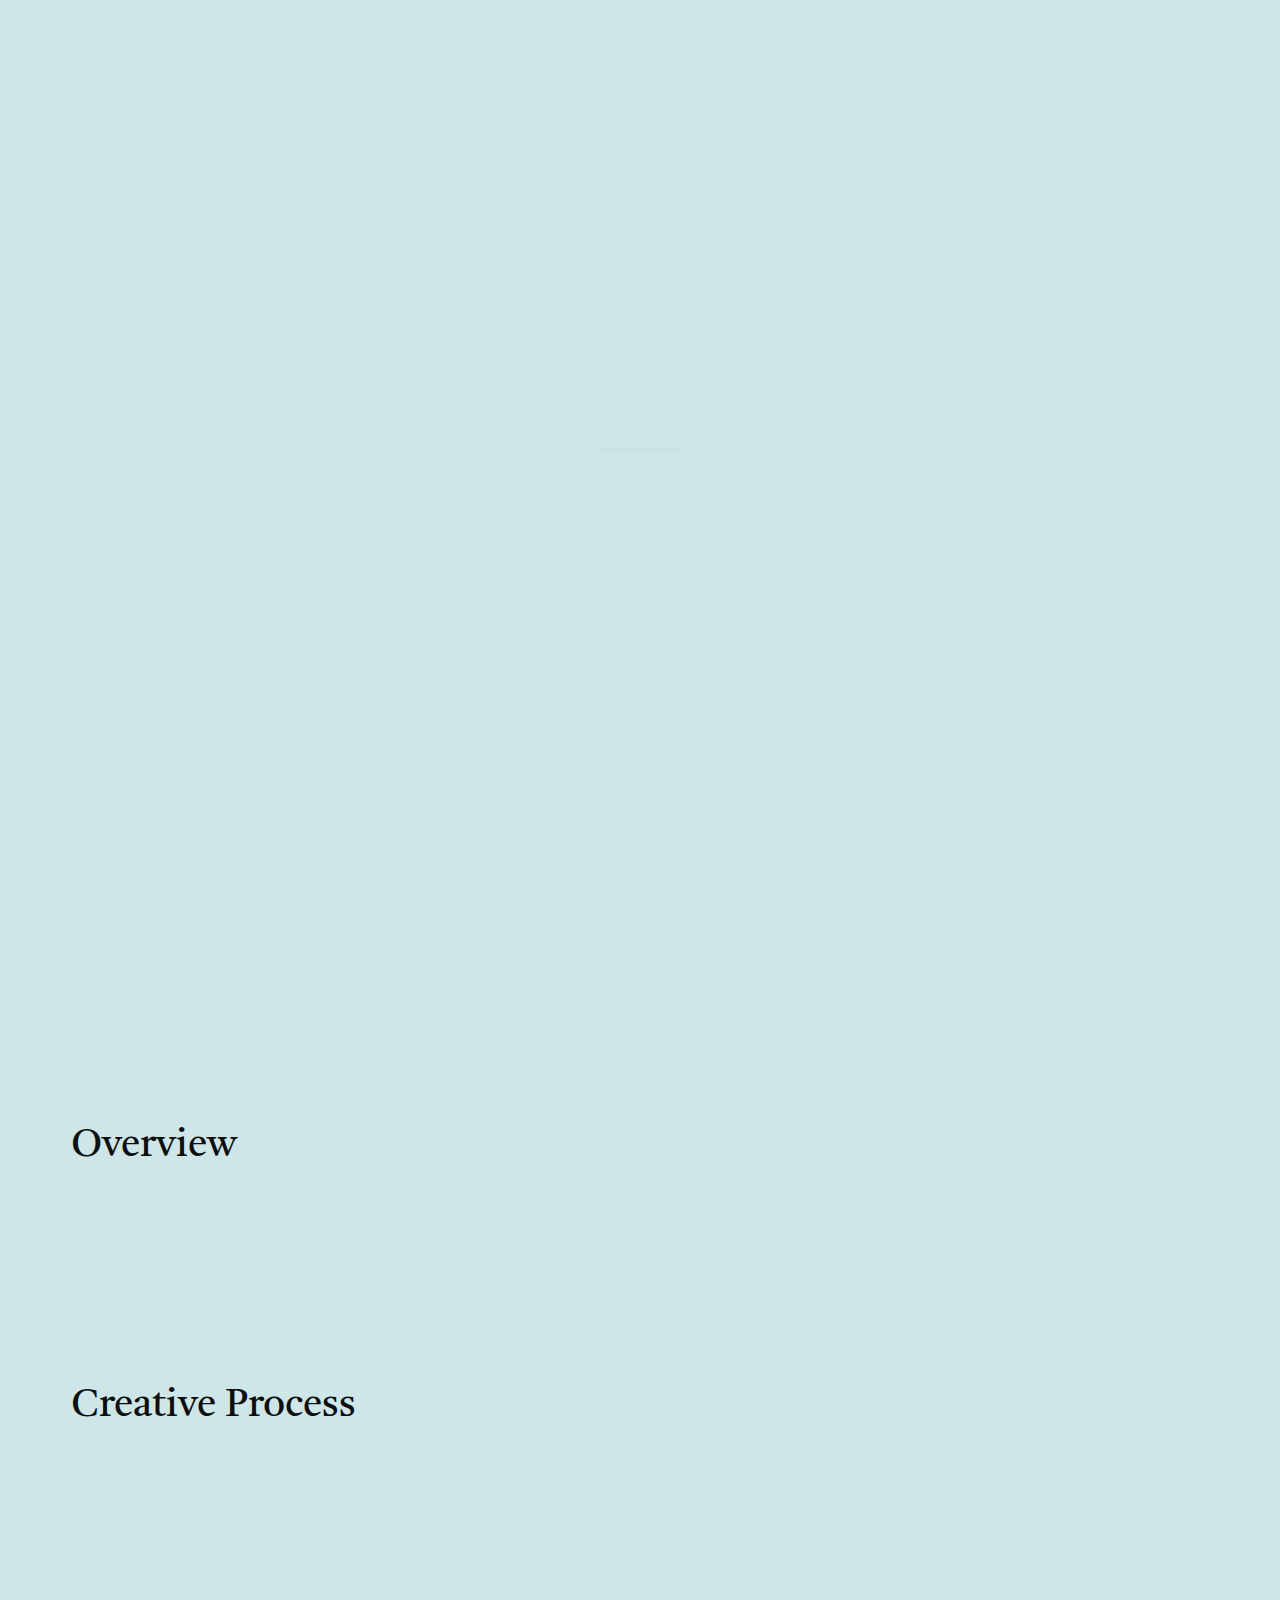
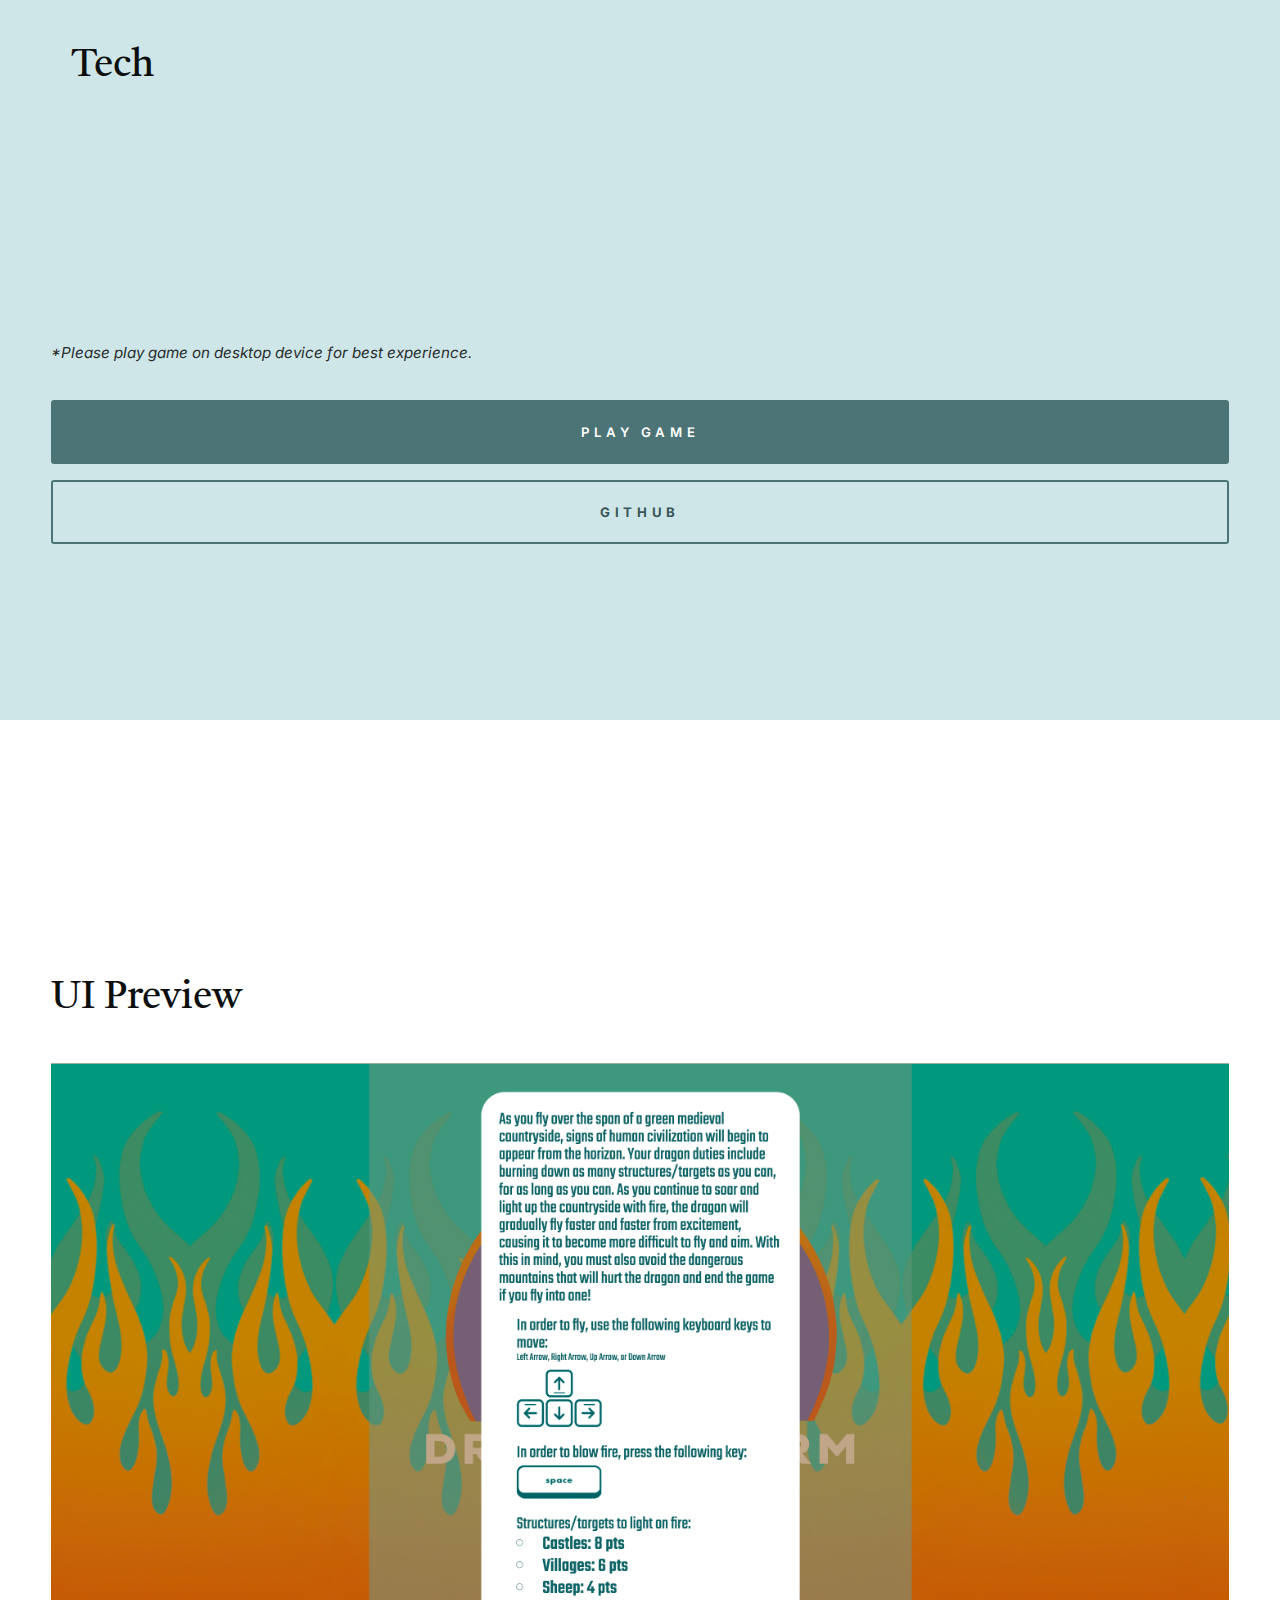
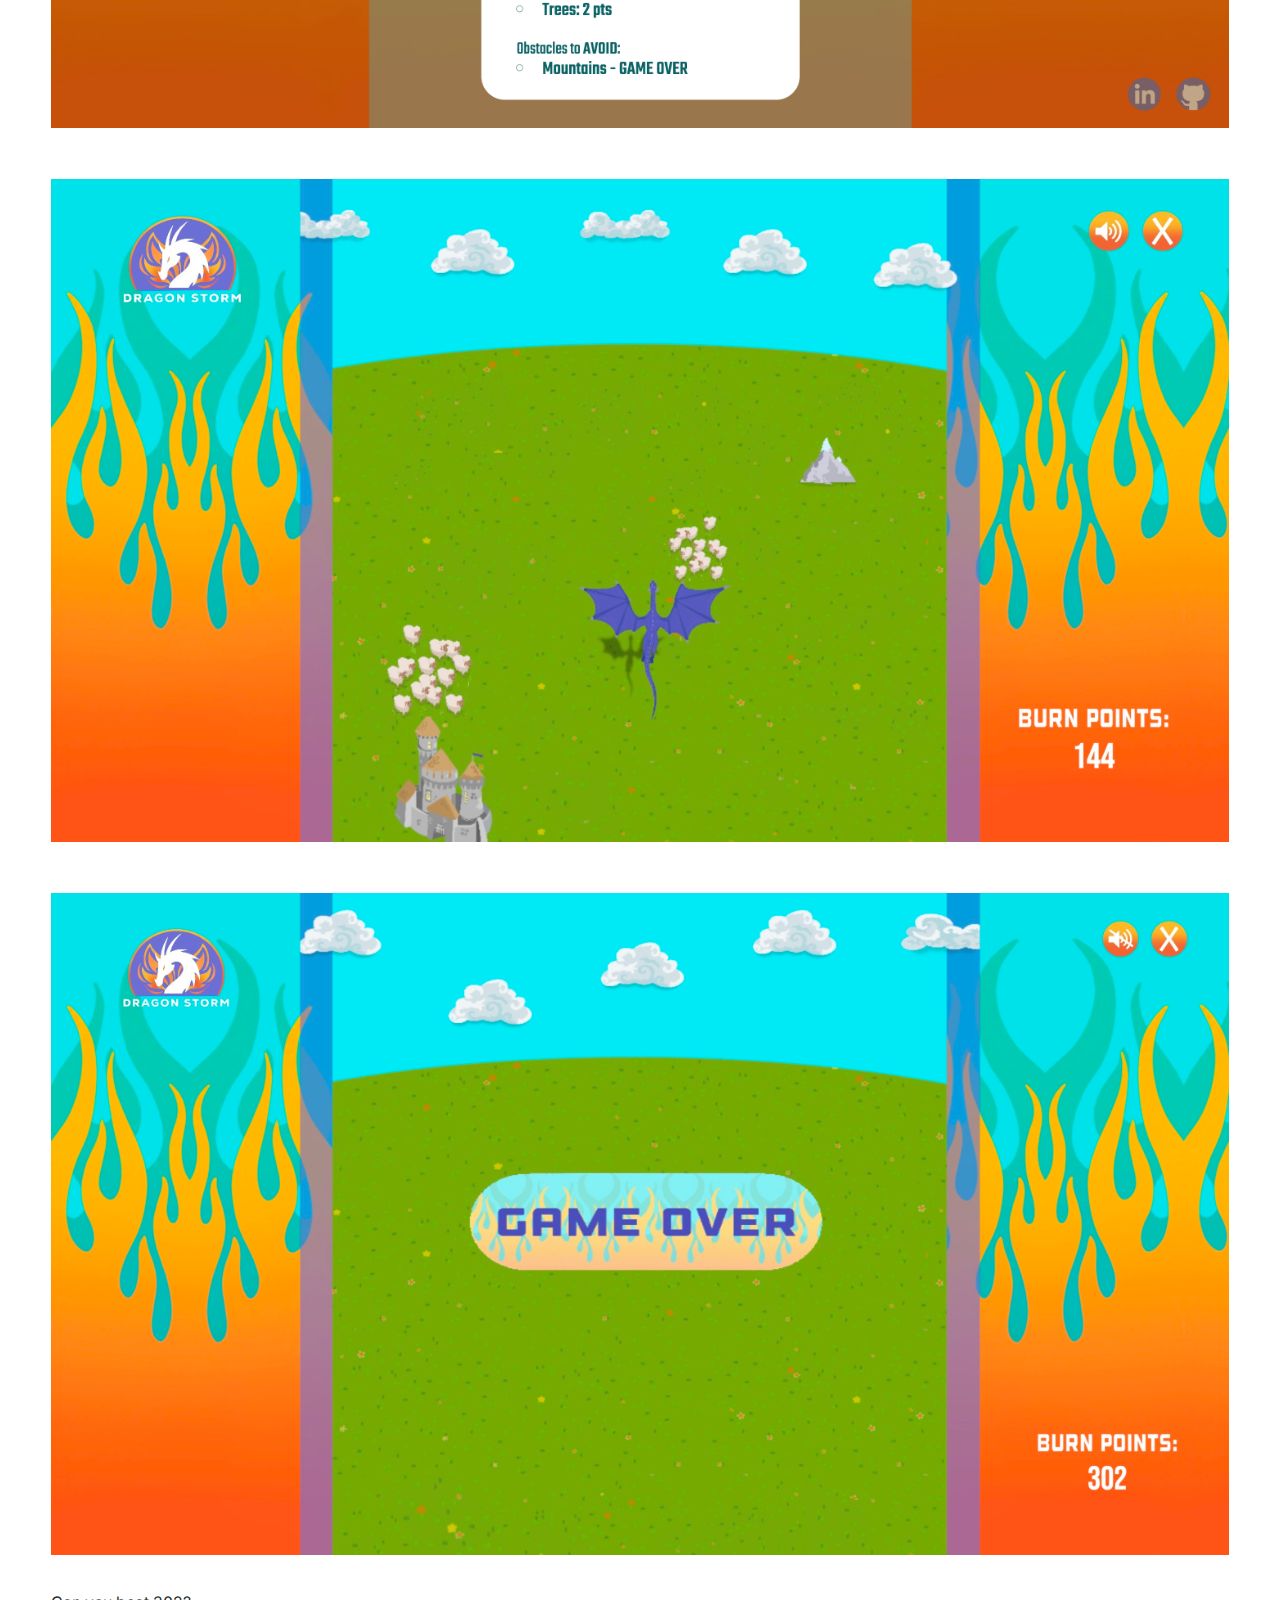
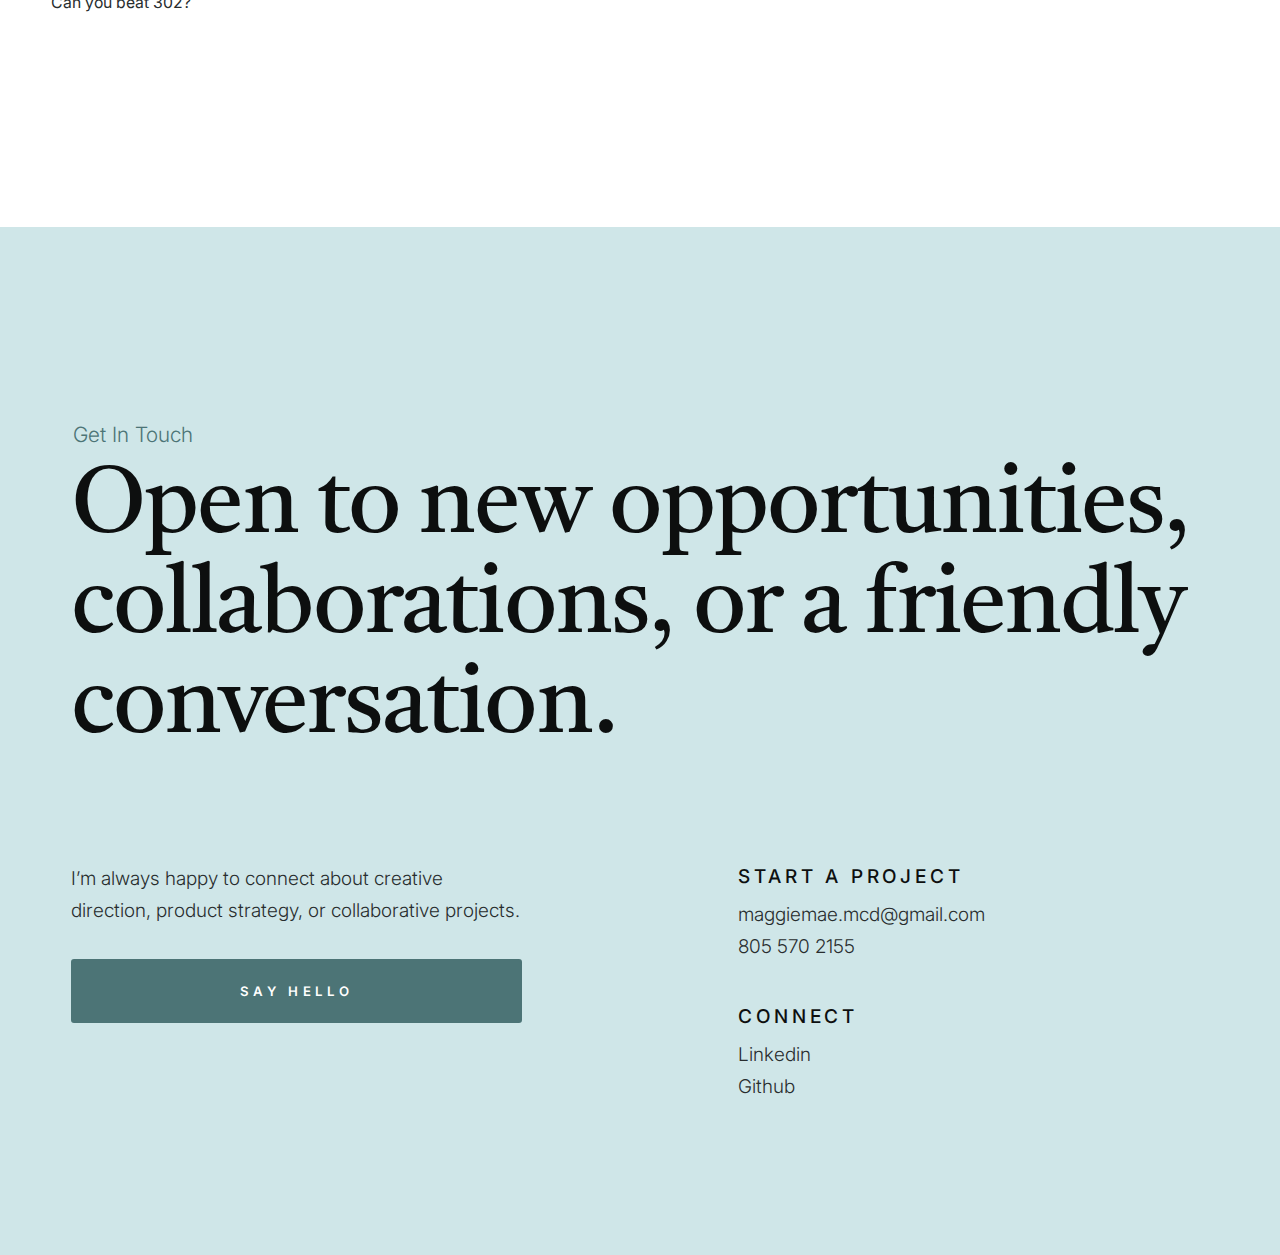
<file: dragon-storm.html>
<!DOCTYPE html>
<html lang="en" class="no-js">

<head>

  <!--- basic page needs
    ================================================== -->
  <meta charset="utf-8">
  <meta name="viewport" content="width=device-width, initial-scale=1">
  <title>Maggie McDonald</title>

  <script>
    document.documentElement.classList.remove('no-js');
    document.documentElement.classList.add('js');
  </script>

  <!-- CSS
    ================================================== -->
  <link rel="stylesheet" href="css/vendor.css">
  <link rel="stylesheet" href="css/styles.css">

  <!-- favicons
    ================================================== -->
  <link rel="apple-touch-icon" sizes="180x180" href="apple-touch-icon.png">
  <link rel="icon" type="image/png" sizes="32x32" href="favicon-32x32.png">
  <link rel="icon" type="image/png" sizes="16x16" href="favicon-16x16.png">
  <link rel="manifest" href="site.webmanifest">

</head>


<body id="top">


  <!-- preloader
    ================================================== -->
  <div id="preloader">
    <div id="loader" class="line"></div>
  </div>


  <!-- page wrap
    ================================================== -->
  <div id="page" class="s-pagewrap project">


    <!-- # site header 
        ================================================== -->
    <header id="masthead" class="s-header">

      <div class="s-header__block">
        <div class="s-header__branding">
          <p class="site-title">
            <a href="index.html" rel="home">Maggie McDonald.</a>
          </p>
        </div>

        <a class="s-header__menu-toggle" href="#0"><span>Menu</span></a>
      </div> <!-- end s-header__block -->

      <div class="row s-header__nav-wrap">

        <nav class="s-header__nav">
          <ul>
            <li><a href="#overview" class="smoothscroll">Overview</a></li>
            <a href="https://kingbloopy.github.io/Dragon_Storm/" target="_blank" >Play Game</a>
          </ul>
        </nav> <!-- end s-header__nav -->

        <ul class="s-header__social">
          <li>
            <a href="https://www.linkedin.com/in/maggie-mae-mcdonald/" target="_blank">
              <svg xmlns="http://www.w3.org/2000/svg" width="24px" height="24px" viewBox="7.025 7.025 497.951 497.95"
                style="fill: rgba(0, 0, 0, 1)">
                <linearGradient id="a" gradientUnits="userSpaceOnUse" x1="-974.482" y1="1306.773" x2="-622.378"
                  y2="1658.877" gradientTransform="translate(1054.43 -1226.825)">
                  <stop offset="0" stop-color="#2489be" />
                  <stop offset="1" stop-color="#0575b3" />
                </linearGradient>
                <path
                  d="M256 7.025C118.494 7.025 7.025 118.494 7.025 256S118.494 504.975 256 504.975 504.976 393.506 504.976 256C504.975 118.494 393.504 7.025 256 7.025zm-66.427 369.343h-54.665V199.761h54.665v176.607zM161.98 176.633c-17.853 0-32.326-14.591-32.326-32.587 0-17.998 14.475-32.588 32.326-32.588s32.324 14.59 32.324 32.588c.001 17.997-14.472 32.587-32.324 32.587zm232.45 199.735h-54.4v-92.704c0-25.426-9.658-39.619-29.763-39.619-21.881 0-33.312 14.782-33.312 39.619v92.704h-52.43V199.761h52.43v23.786s15.771-29.173 53.219-29.173c37.449 0 64.257 22.866 64.257 70.169l-.001 111.825z"
                  fill="url(#a)" />
              </svg>
              <span class="u-screen-reader-text">Linkedin</span>
            </a>
          </li>
          <li>
            <a href="mailto:maggiemae.mcd@gmail.com" target="_blank">
              <svg width="24" height="24" id="Layer_1" data-name="Layer 1" xmlns="http://www.w3.org/2000/svg"
                viewBox="0 0 122.88 122.88" style="fill: rgba(0, 0, 0, 1)" ;>
                <title>email-round</title>
                <path
                  d="M61.44,0A61.46,61.46,0,1,1,18,18,61.21,61.21,0,0,1,61.44,0ZM32.22,79.39,52.1,59.46,32.22,43.25V79.39ZM54.29,61.24,33.79,81.79H88.91L69.33,61.24l-6.46,5.51h0a1.42,1.42,0,0,1-1.8,0l-6.78-5.53Zm17.18-1.82L90.66,79.55V43.07L71.47,59.42ZM34,41.09l27.9,22.76L88.65,41.09Zm65.4-17.64a53.72,53.72,0,1,0,15.74,38,53.56,53.56,0,0,0-15.74-38Z" />
              </svg>
              <span class="u-screen-reader-text">Email</span>
            </a>
          </li>
          <li>
            <a href="https://github.com/kingbloopy" target="_blank">
              <svg xmlns="http://www.w3.org/2000/svg" width="24" height="24" viewBox="0 0 24 24"
                style="fill: rgba(0, 0, 0, 1);transform: ;msFilter:;">
                <path fill-rule="evenodd" clip-rule="evenodd"
                  d="M12.026 2c-5.509 0-9.974 4.465-9.974 9.974 0 4.406 2.857 8.145 6.821 9.465.499.09.679-.217.679-.481 0-.237-.008-.865-.011-1.696-2.775.602-3.361-1.338-3.361-1.338-.452-1.152-1.107-1.459-1.107-1.459-.905-.619.069-.605.069-.605 1.002.07 1.527 1.028 1.527 1.028.89 1.524 2.336 1.084 2.902.829.091-.645.351-1.085.635-1.334-2.214-.251-4.542-1.107-4.542-4.93 0-1.087.389-1.979 1.024-2.675-.101-.253-.446-1.268.099-2.64 0 0 .837-.269 2.742 1.021a9.582 9.582 0 0 1 2.496-.336 9.554 9.554 0 0 1 2.496.336c1.906-1.291 2.742-1.021 2.742-1.021.545 1.372.203 2.387.099 2.64.64.696 1.024 1.587 1.024 2.675 0 3.833-2.33 4.675-4.552 4.922.355.308.675.916.675 1.846 0 1.334-.012 2.41-.012 2.737 0 .267.178.577.687.479C19.146 20.115 22 16.379 22 11.974 22 6.465 17.535 2 12.026 2z">
                </path>
              </svg>
              <span class="u-screen-reader-text">Github</span>
            </a>
          </li>
        </ul> <!-- end s-header__social -->


      </div> <!-- end s-header__nav-wrap -->

    </header> <!-- end s-header -->


    <!-- intro
        ================================================== -->
    <section class="project-intro">

      <div class="row project-name">
        <h1 class="text-huge-title animate-on-load">
          Dragon Storm
        </h1>
        <h3 class="animate-on-load">Interactive Web Game <br><small><i>Procreate, Javascript, Canvas API, CSS & HTML</i></small></h3>
      </div>

  </div>
  </div>

  </section>


  <!-- # works
        ================================================== -->
  <section id="overview" class="s-about">
    <div class="s-about__block s-about__career">
  
      <div class="row s-about__career-header">
        <div class="column lg-12">
          <h2>
            Overview
          </h2>
  
          <p class="animate-on-load">
            Dragon Storm is an engaging desktop game where players fly a dragon to burn down structures for as long as possible,
            controlled via responsive keyboard movements. Inspired by the charm of classic arcade games, I aimed to capture that
            old-school video game feel with pixel-inspired graphics and smooth, straightforward gameplay.
          </p>
        </div>
      </div>
  
      <div class="s-about__block s-about__career">
  
        <div class="row s-about__career-header">
          <div class="column lg-12">
            <h2>
              Creative Process
            </h2>
  
            <p class="animate-on-load">
              All visual elements, including the dragon, fire effects, and background structures, were hand-designed using Procreate, blending modern digital tools with a retro aesthetic. The goal was to evoke nostalgia while
              delivering a fresh, dynamic experience that honors the simplicity and fun of vintage games. 
            </p>
          </div>
        </div>
  
        <div class="row s-about__career-header">
          <div class="column lg-12">
            <h2>
              Tech
            </h2>
  
            <p class="animate-on-load">
              I integrated the Canvas API, using JavaScript, to code graphics, animations, and photo-manipulation in real-time to
              create a dynamic experience for users. Event-listeners were also implemented in order to trigger fire blowing effects
              and dragon movements on ‘keyup’ and ‘keydown’ to create responsive and dynamic game play. I programmed asynchronous
              setTimeOut and setInterval to trigger various phases of the game-logic. Lastly, I used DOM manipulation to trigger the
              rendering of key-presses and clicks using a combination of CSS and JavaScript’s classList. The game was developed using JavaScript (ES6), HTML5, CSS, and bundled with Webpack for optimized performance.
            </p>
          </div>
        </div>
        <div class="row">
          <p><small><i>*Please play game on desktop device for best experience.</i></small></p>
          <a class="btn btn--primary u-fullwidth" href="https://kingbloopy.github.io/Dragon_Storm/" target="_blank">Play Game</a>
          <a class="btn btn--stroke u-fullwidth" href="https://github.com/kingbloopy/Dragon_Storm" target="_blank">Github</a>
        </div>
  </section> <!-- end s-about -->

<section class="s-works">
  <div class="row">
    <h2>UI Preview</h2>
      <figure>
        <img src="images/dragon/instructions.png" srcset="images/dragon/instructions.png 1000w,images/dragon/instructions.png 500w"
          sizes="(max-width: 1000px) 100vw, 1000px" alt="Instructions">
      </figure>
      <figure>
        <img src="images/dragon/gameplay.jpeg" srcset="images/dragon/gameplay.jpeg 1000w,images/dragon/gameplay.jpeg 500w"
          sizes="(max-width: 1000px) 100vw, 1000px" alt="Gameplay">
      </figure>
      <figure>
        <img src="images/dragon/gameover.jpeg" srcset="images/dragon/gameover.jpeg 1000w,images/dragon/gameover.jpeg 500w"
          sizes="(max-width: 1000px) 100vw, 1000px" alt="Game Over">
      </figure>
      <figcaption>
        Can you beat 302?
      </figcaption>
  </div>
</section>



  <!-- # site footer
        ================================================== -->
  <footer id="colophon" class="s-footer">

    <div class="row s-footer__contact-header">
      <div class="column lg-12">
        <h2 class="text-pretitle">Get In Touch</h2>

        <p class="text-huge-title">
          Open to new opportunities, collaborations, or a friendly conversation.
        </p>
      </div>
    </div> <!-- end s-footer__content -->

    <div class="row s-footer__contact-content">

      <div class="column lg-5 md-6 stack-on-900 left-block">
        <p>
          I’m always happy to connect about creative direction, product strategy, or collaborative projects.

        <div class="s-footer__buttons">
          <a href="mailto:maggiemae.mcd@gmail.com" class="btn btn--primary u-fullwidth">Say Hello</a>
        </div>

        </p>
      </div>

      <div class="column lg-4 md-5 stack-on-900 right-block">

        <div class="s-footer__contact-info">
          <h2 class="text-subtitle">
            Start A Project
          </h2>
          <ul class="link-list">
            <li><a href="mailto:maggiemae.mcd@gmail.com">maggiemae.mcd@gmail.com</a></li>
            <li><a href="tel:+18055702155">805 570 2155</a></li>
          </ul>
        </div>

        <div class="s-footer__social">
          <h2 class="text-subtitle">
            Connect
          </h2>
          <ul class="link-list">
            <li><a href="https://www.linkedin.com/in/maggie-mae-mcdonald/" target="_blank">Linkedin</a></li>
            <li><a href="https://github.com/kingbloopy" target="_blank">Github</a></li>
          </ul>
        </div>

      </div>
    </div> <!-- end s-footer__contact-content -->

    <div class="row s-footer__bottom">
      <div class="ss-go-top">
        <a class="smoothscroll" title="Back to Top" href="#top">
          <svg xmlns="http://www.w3.org/2000/svg" width="24" height="24" viewBox="0 0 24 24"
            style="fill: rgba(0, 0, 0, 1);transform: ;msFilter:;">
            <path d="M6 4h12v2H6zm5 10v6h2v-6h5l-6-6-6 6z"></path>
          </svg>
        </a>
      </div>
    </div> <!-- end s-footer__bottom-->

  </footer> <!-- end s-footer -->

  </div> <!-- end s-pagewrap -->


  <!-- photoswipe background
    ================================================== -->
  <div aria-hidden="true" class="pswp" role="dialog" tabindex="-1">

    <div class="pswp__bg"></div>
    <div class="pswp__scroll-wrap">

      <div class="pswp__container">
        <div class="pswp__item"></div>
        <div class="pswp__item"></div>
        <div class="pswp__item"></div>
      </div>

      <div class="pswp__ui pswp__ui--hidden">
        <div class="pswp__top-bar">
          <div class="pswp__counter"></div><button class="pswp__button pswp__button--close"
            title="Close (Esc)"></button> <button class="pswp__button pswp__button--share" title="Share"></button>
          <button class="pswp__button pswp__button--fs" title="Toggle fullscreen"></button> <button
            class="pswp__button pswp__button--zoom" title="Zoom in/out"></button>
          <div class="pswp__preloader">
            <div class="pswp__preloader__icn">
              <div class="pswp__preloader__cut">
                <div class="pswp__preloader__donut"></div>
              </div>
            </div>
          </div>
        </div>
        <div class="pswp__share-modal pswp__share-modal--hidden pswp__single-tap">
          <div class="pswp__share-tooltip"></div>
        </div><button class="pswp__button pswp__button--arrow--left" title="Previous (arrow left)"></button> <button
          class="pswp__button pswp__button--arrow--right" title="Next (arrow right)"></button>
        <div class="pswp__caption">
          <div class="pswp__caption__center"></div>
        </div>
      </div>

    </div>

  </div> <!-- end photoSwipe background -->


  <!-- Java Script
    ================================================== -->
  <script src="js/plugins.js"></script>
  <script src="js/main.js"></script>

</body>

</html>
</file>
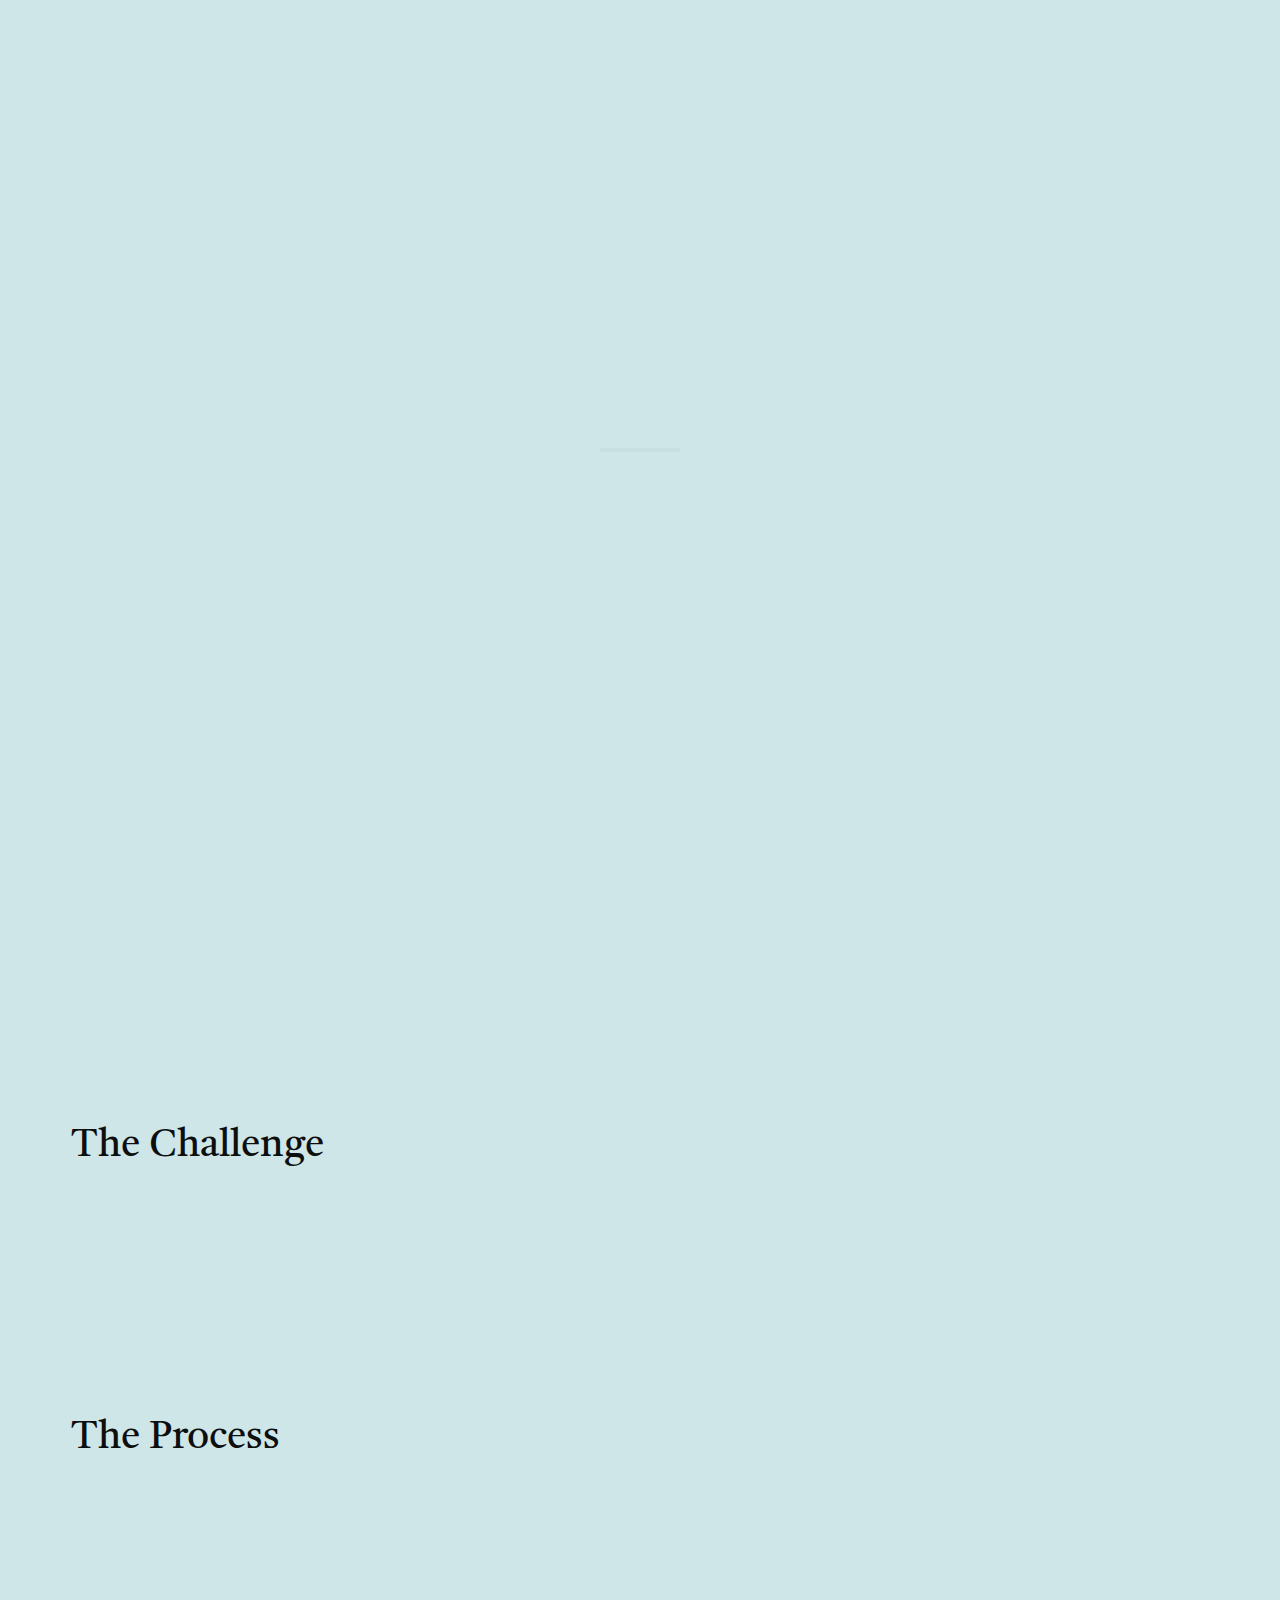
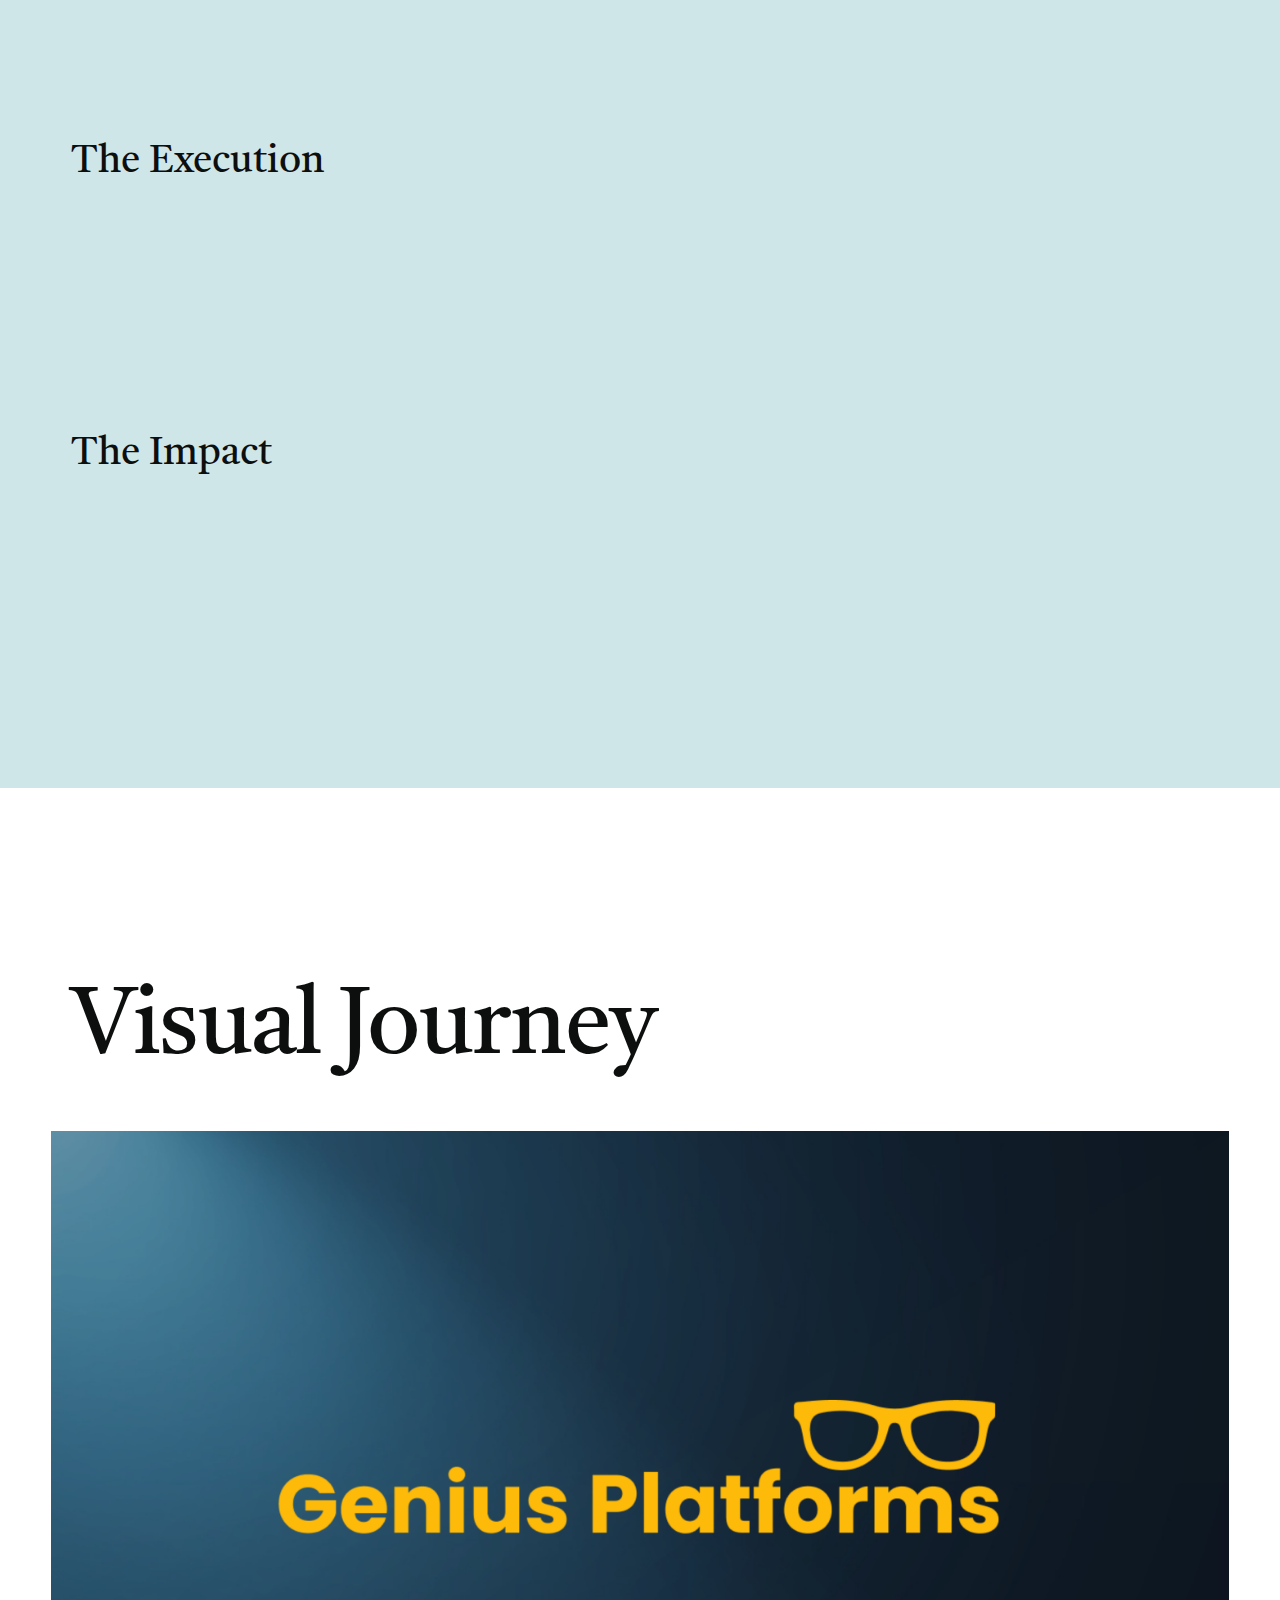
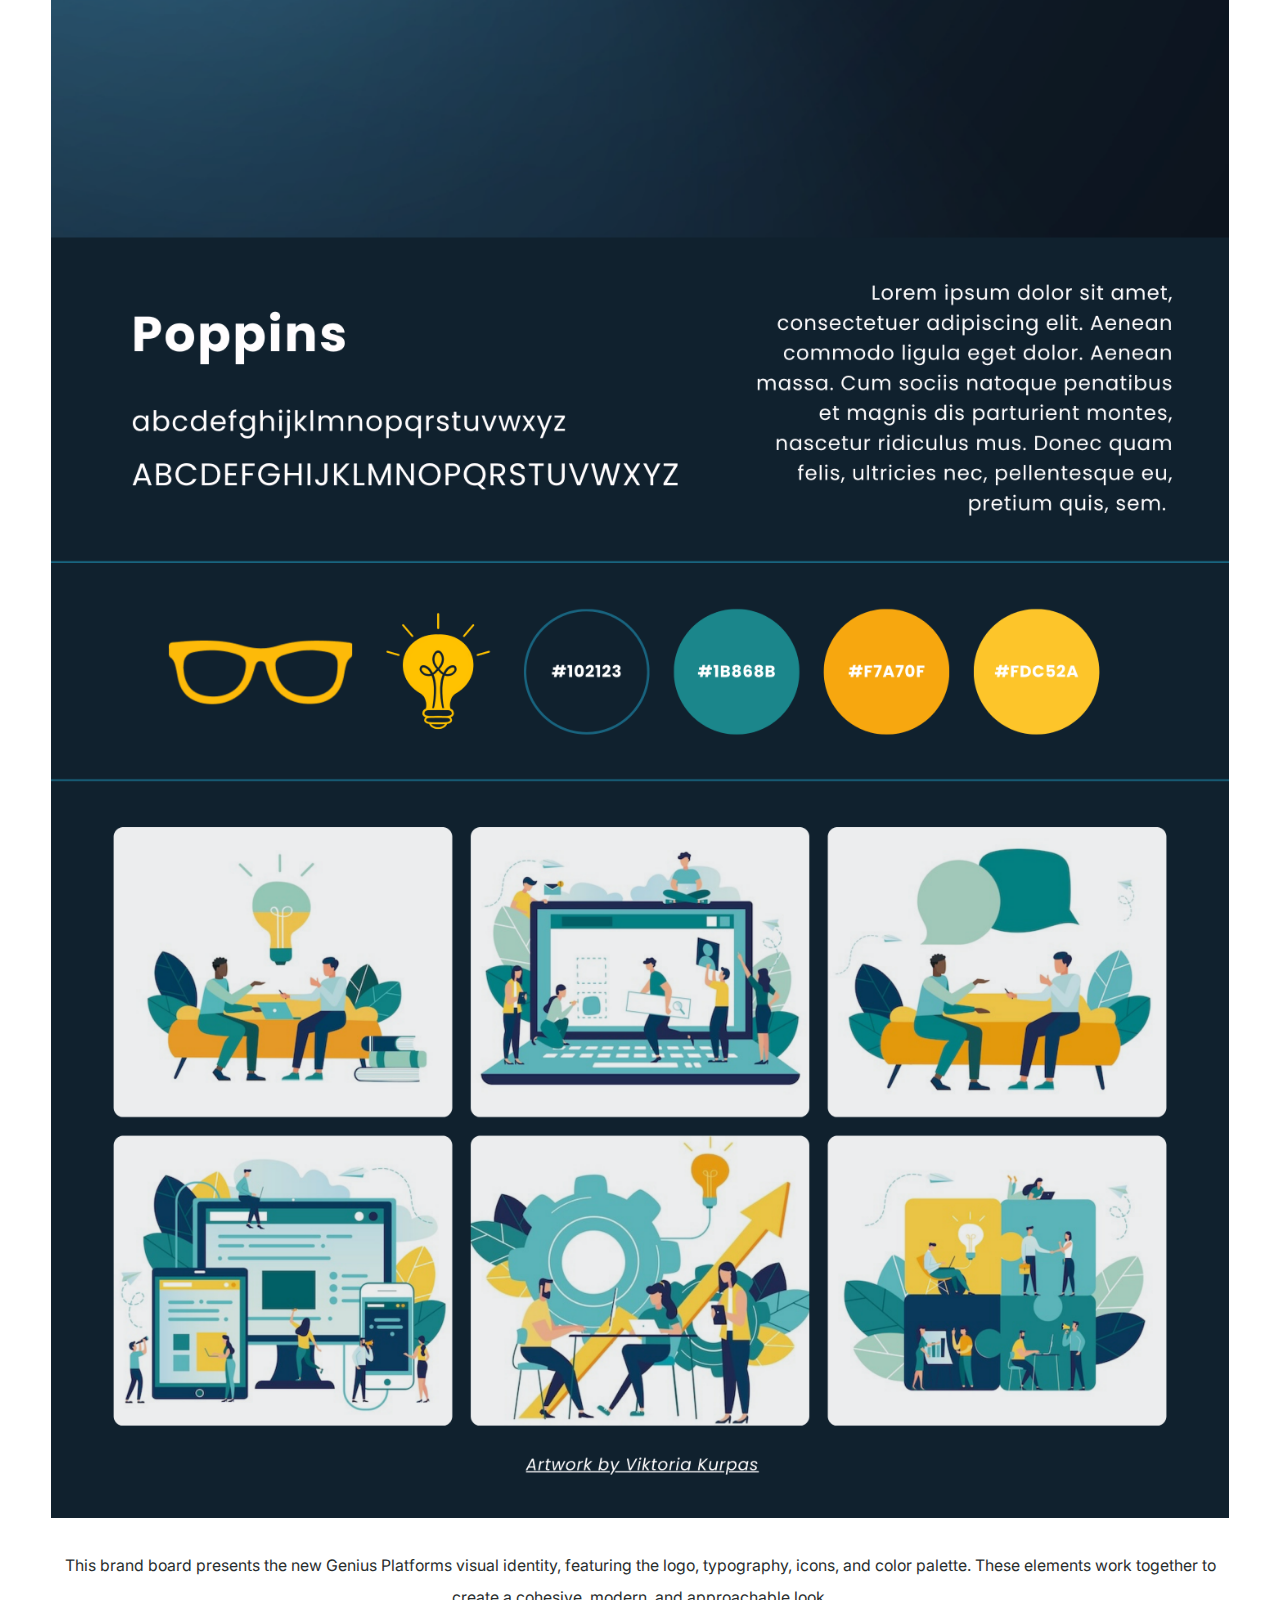
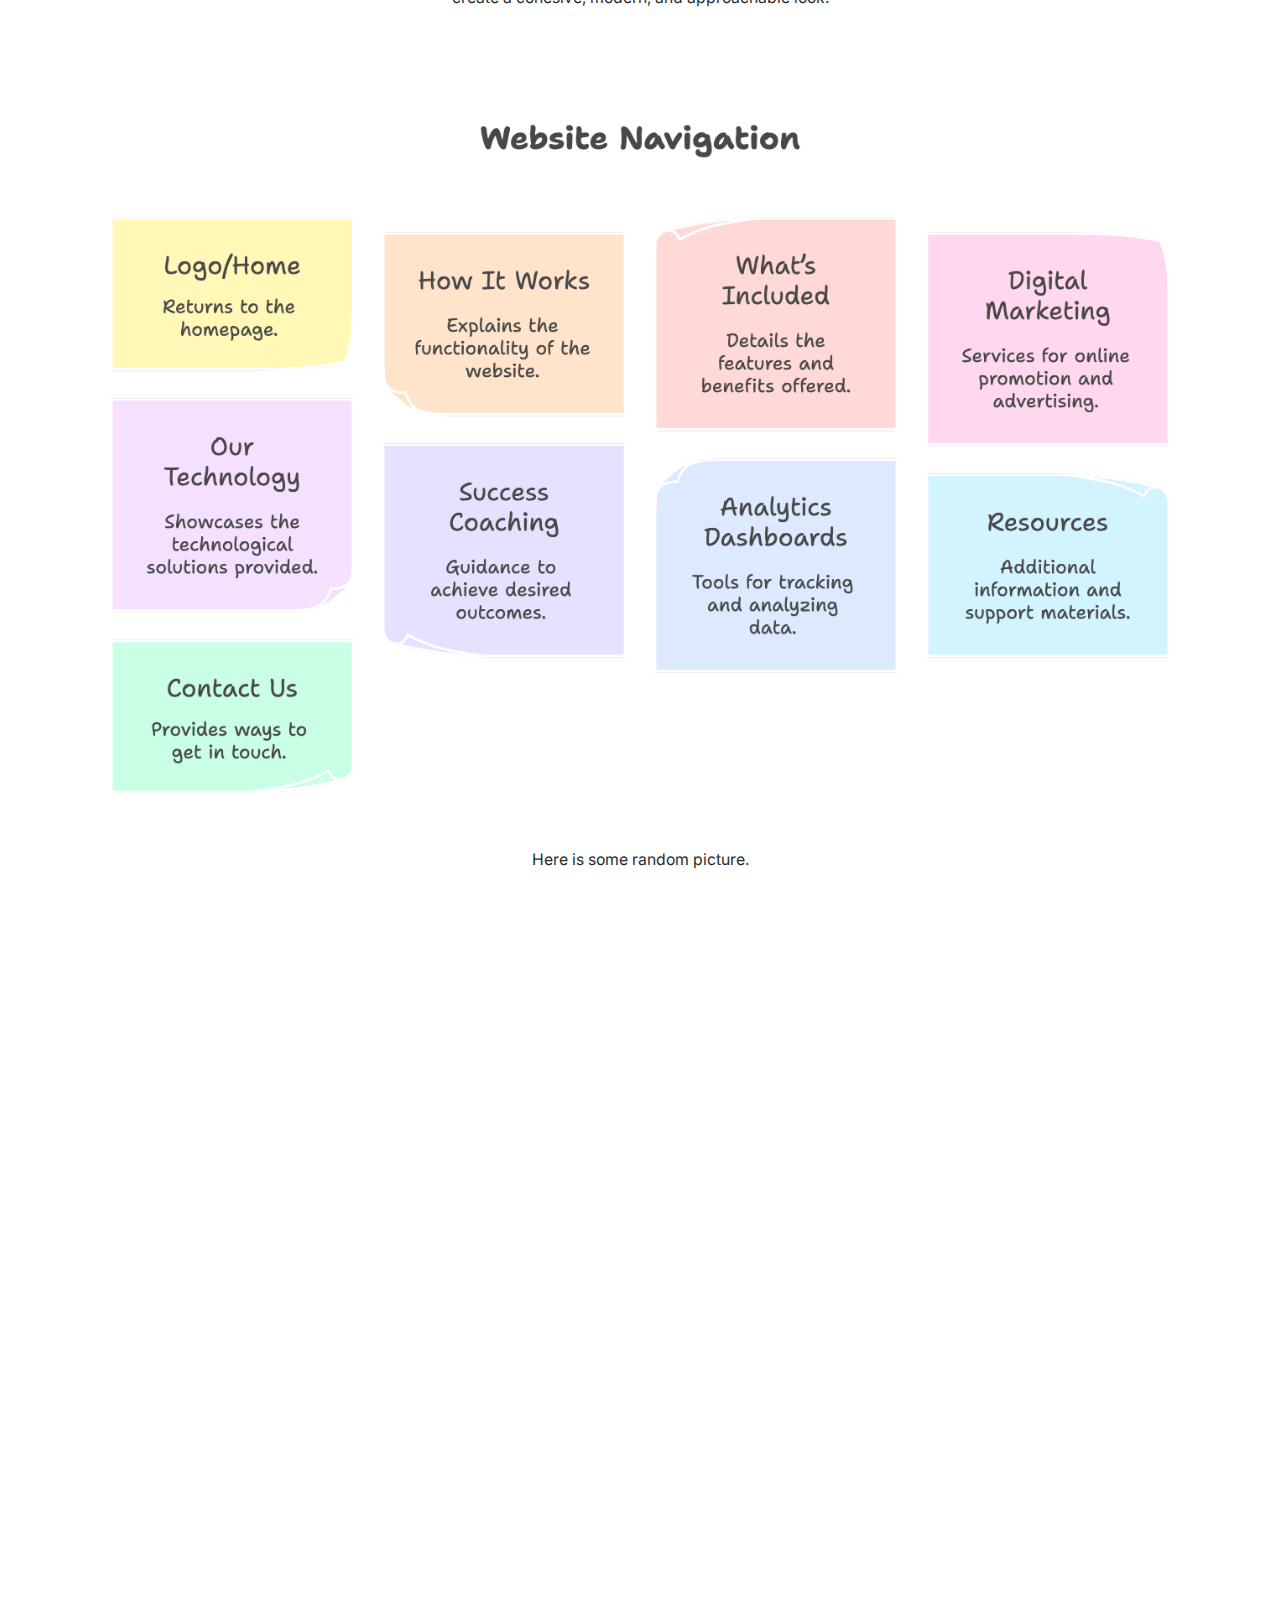
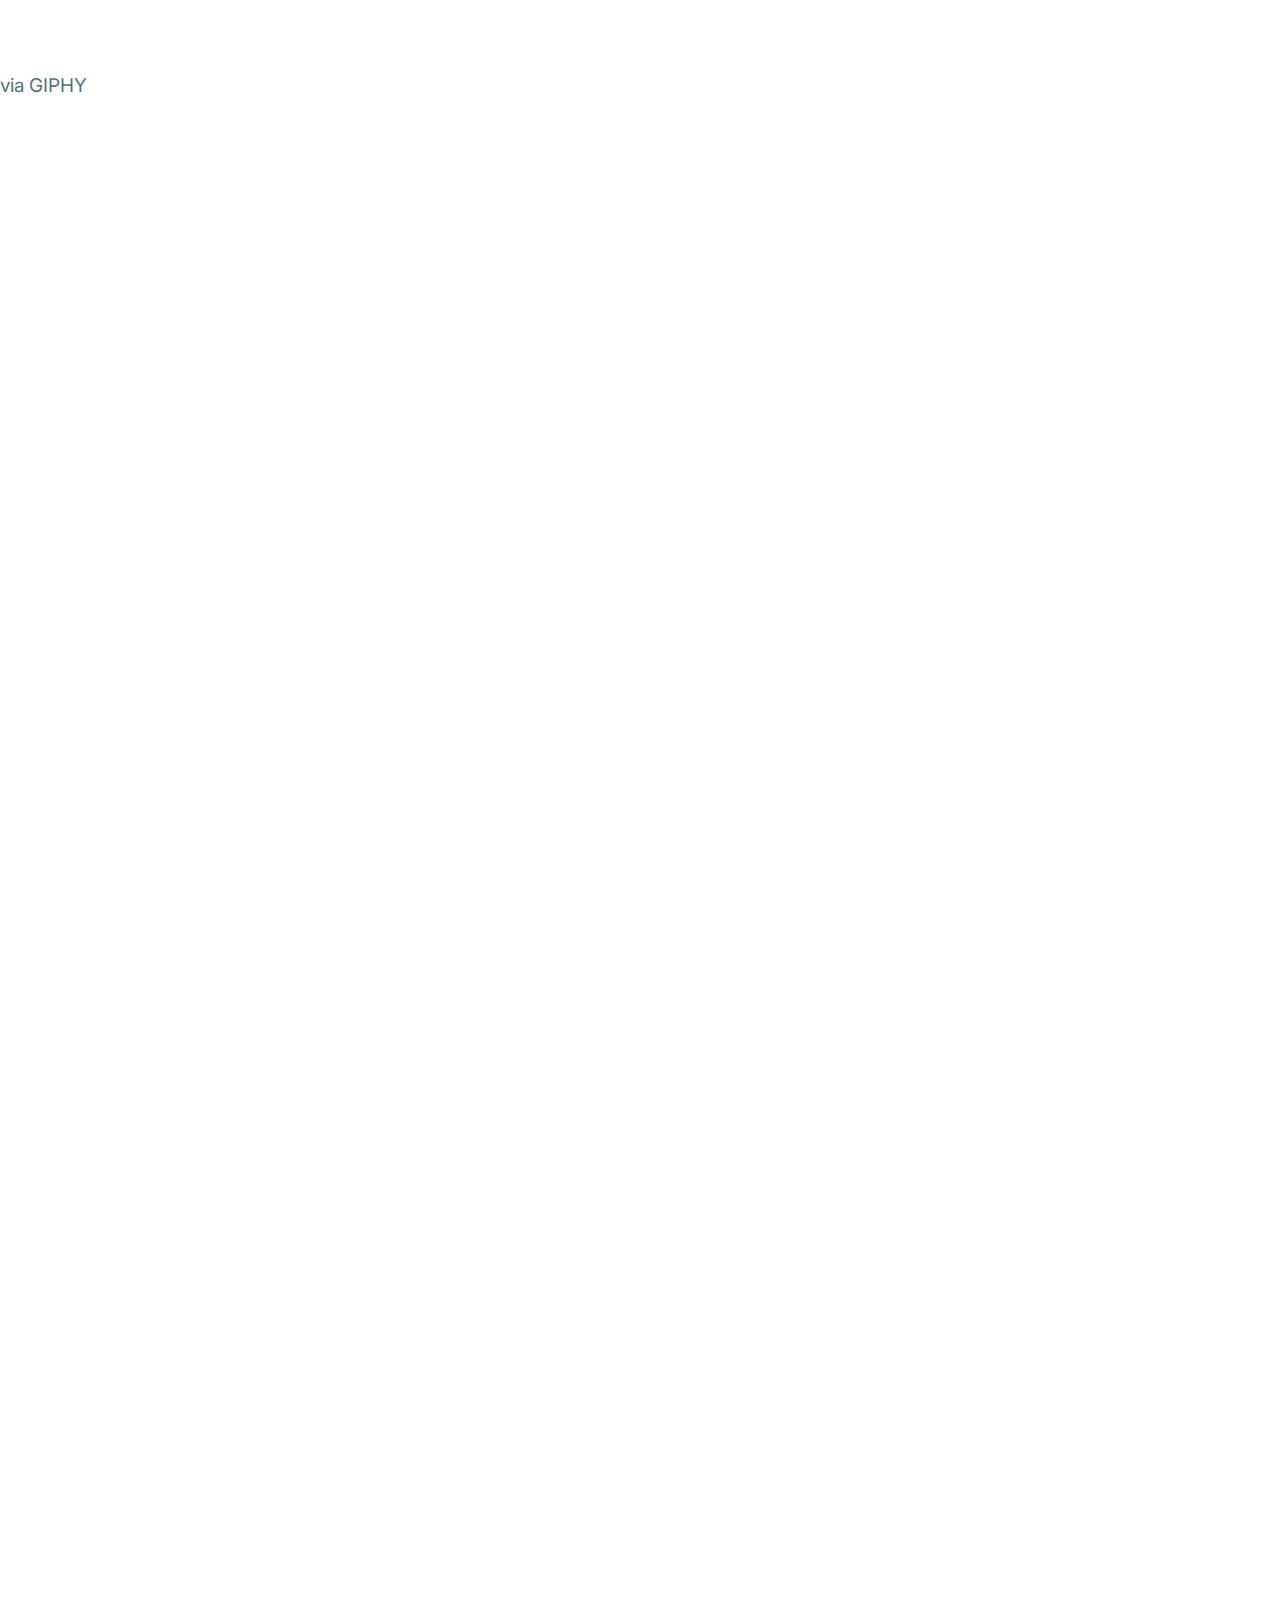
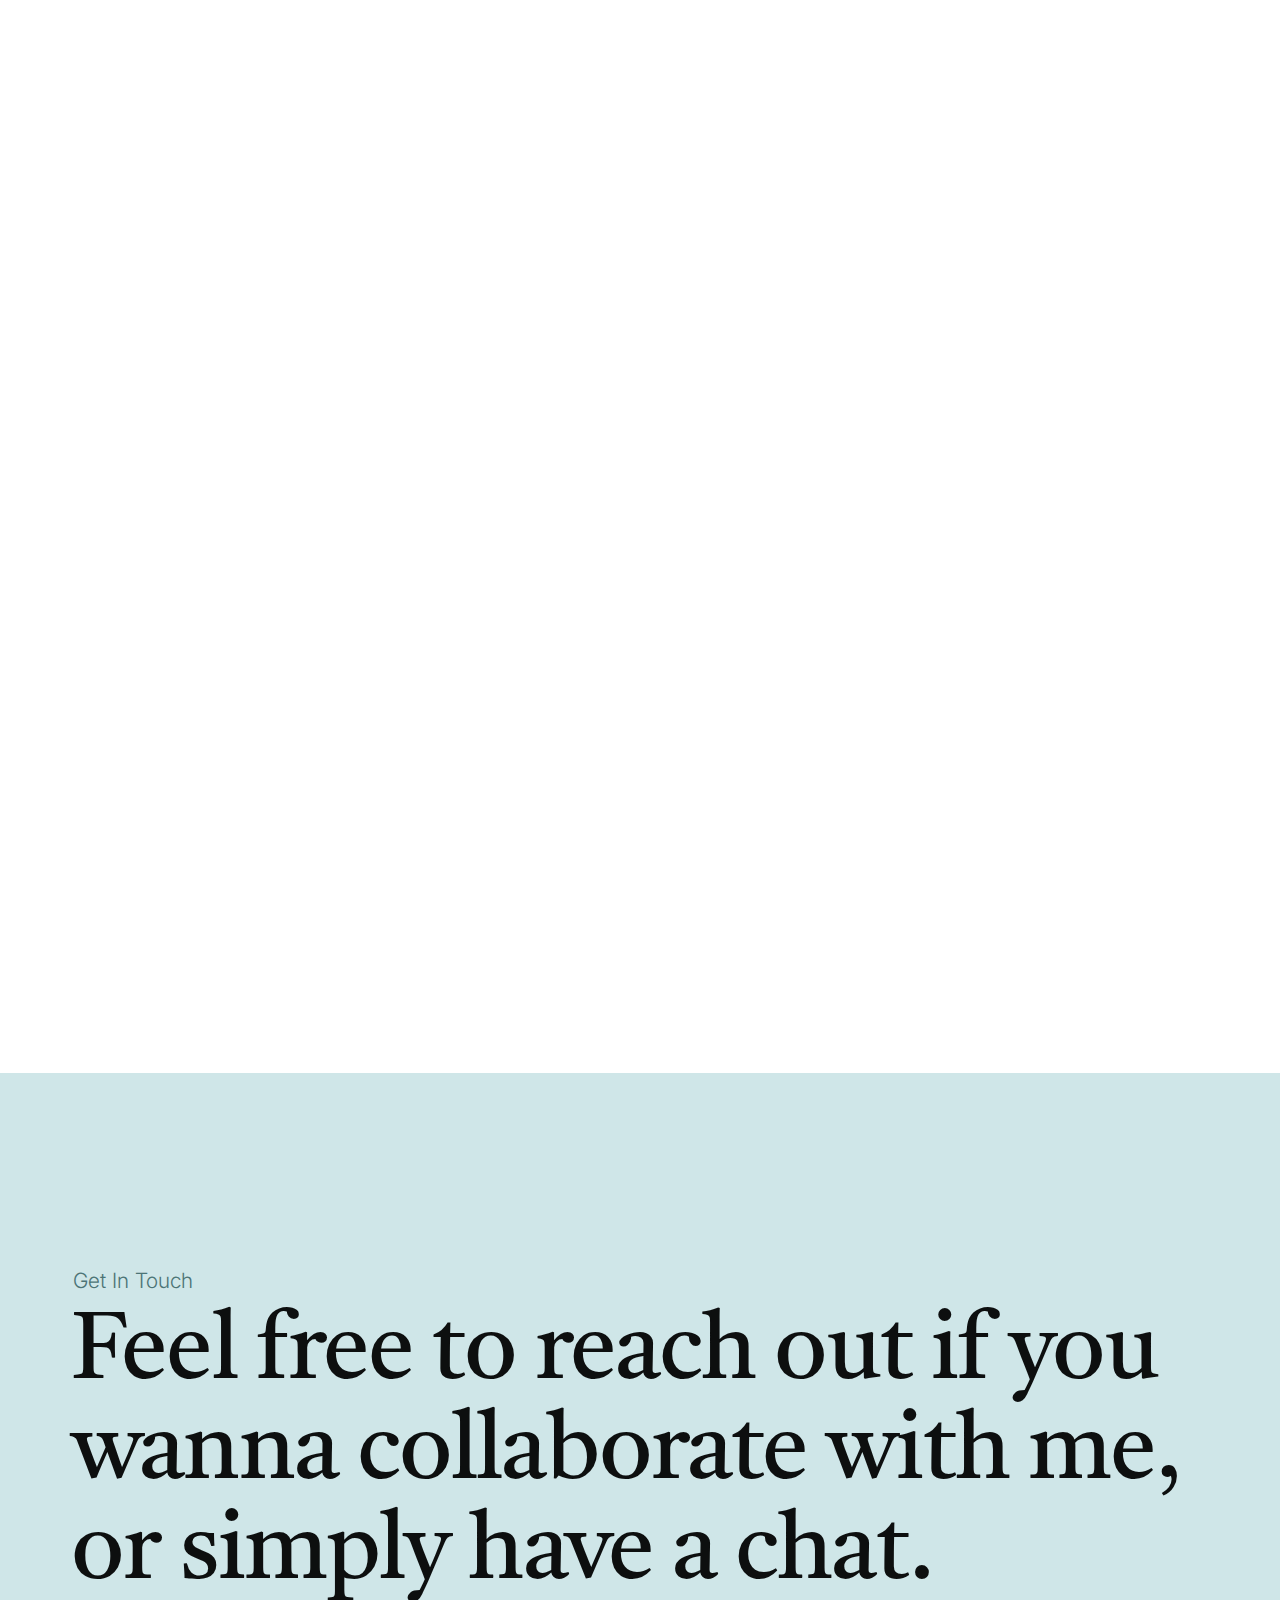
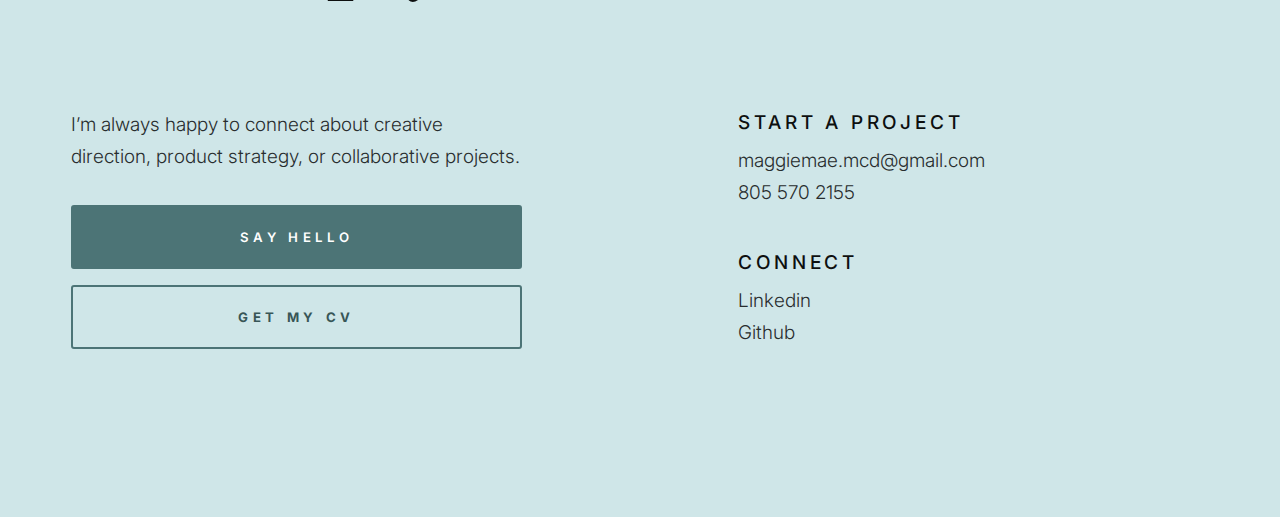
<file: genius-platforms.html>
<!DOCTYPE html>
<html lang="en" class="no-js">

<head>

  <!--- basic page needs
    ================================================== -->
  <meta charset="utf-8">
  <meta name="viewport" content="width=device-width, initial-scale=1">
  <title>Maggie McDonald</title>

  <script>
    document.documentElement.classList.remove('no-js');
    document.documentElement.classList.add('js');
  </script>

  <!-- CSS
    ================================================== -->
  <link rel="stylesheet" href="css/vendor.css">
  <link rel="stylesheet" href="css/styles.css">

  <!-- favicons
    ================================================== -->
  <link rel="apple-touch-icon" sizes="180x180" href="apple-touch-icon.png">
  <link rel="icon" type="image/png" sizes="32x32" href="favicon-32x32.png">
  <link rel="icon" type="image/png" sizes="16x16" href="favicon-16x16.png">
  <link rel="manifest" href="site.webmanifest">

</head>


<body id="top">


  <!-- preloader
    ================================================== -->
  <div id="preloader">
    <div id="loader" class="line"></div>
  </div>


  <!-- page wrap
    ================================================== -->
  <div id="page" class="s-pagewrap project">


    <!-- # site header 
        ================================================== -->
    <header id="masthead" class="s-header">

      <div class="s-header__block">
        <div class="s-header__branding">
          <p class="site-title">
            <a href="index.html" rel="home">Maggie McDonald.</a>
          </p>
        </div>

        <a class="s-header__menu-toggle" href="#0"><span>Menu</span></a>
      </div> <!-- end s-header__block -->

      <div class="row s-header__nav-wrap">

        <nav class="s-header__nav">
          <ul>
            <li class="current"><a href="#intro" class="smoothscroll">Intro</a></li>
            <li><a href="#about" class="smoothscroll">About</a></li>
            <li><a href="#works" class="smoothscroll">Works</a></li>
            <li><a href="#colophon" class="smoothscroll">Contact</a></li>
          </ul>
        </nav> <!-- end s-header__nav -->

        <ul class="s-header__social">
          <li>
            <a href="https://www.linkedin.com/in/maggie-mae-mcdonald/" target="_blank">
              <svg xmlns="http://www.w3.org/2000/svg" width="24px" height="24px" viewBox="7.025 7.025 497.951 497.95"
                style="fill: rgba(0, 0, 0, 1)">
                <linearGradient id="a" gradientUnits="userSpaceOnUse" x1="-974.482" y1="1306.773" x2="-622.378" y2="1658.877"
                  gradientTransform="translate(1054.43 -1226.825)">
                  <stop offset="0" stop-color="#2489be" />
                  <stop offset="1" stop-color="#0575b3" />
                </linearGradient>
                <path
                  d="M256 7.025C118.494 7.025 7.025 118.494 7.025 256S118.494 504.975 256 504.975 504.976 393.506 504.976 256C504.975 118.494 393.504 7.025 256 7.025zm-66.427 369.343h-54.665V199.761h54.665v176.607zM161.98 176.633c-17.853 0-32.326-14.591-32.326-32.587 0-17.998 14.475-32.588 32.326-32.588s32.324 14.59 32.324 32.588c.001 17.997-14.472 32.587-32.324 32.587zm232.45 199.735h-54.4v-92.704c0-25.426-9.658-39.619-29.763-39.619-21.881 0-33.312 14.782-33.312 39.619v92.704h-52.43V199.761h52.43v23.786s15.771-29.173 53.219-29.173c37.449 0 64.257 22.866 64.257 70.169l-.001 111.825z"
                  fill="url(#a)" />
              </svg>
              <span class="u-screen-reader-text">Linkedin</span>
            </a>
          </li>
          <li>
            <a href="mailto:maggiemae.mcd@gmail.com" target="_blank">
              <svg width="24" height="24" id="Layer_1" data-name="Layer 1" xmlns="http://www.w3.org/2000/svg"
                viewBox="0 0 122.88 122.88" style="fill: rgba(0, 0, 0, 1)" ;>
                <title>email-round</title>
                <path
                  d="M61.44,0A61.46,61.46,0,1,1,18,18,61.21,61.21,0,0,1,61.44,0ZM32.22,79.39,52.1,59.46,32.22,43.25V79.39ZM54.29,61.24,33.79,81.79H88.91L69.33,61.24l-6.46,5.51h0a1.42,1.42,0,0,1-1.8,0l-6.78-5.53Zm17.18-1.82L90.66,79.55V43.07L71.47,59.42ZM34,41.09l27.9,22.76L88.65,41.09Zm65.4-17.64a53.72,53.72,0,1,0,15.74,38,53.56,53.56,0,0,0-15.74-38Z" />
              </svg>
              <span class="u-screen-reader-text">Email</span>
            </a>
          </li>
          <li>
            <a href="https://github.com/kingbloopy" target="_blank">
              <svg xmlns="http://www.w3.org/2000/svg" width="24" height="24" viewBox="0 0 24 24"
                style="fill: rgba(0, 0, 0, 1);transform: ;msFilter:;">
                <path fill-rule="evenodd" clip-rule="evenodd"
                  d="M12.026 2c-5.509 0-9.974 4.465-9.974 9.974 0 4.406 2.857 8.145 6.821 9.465.499.09.679-.217.679-.481 0-.237-.008-.865-.011-1.696-2.775.602-3.361-1.338-3.361-1.338-.452-1.152-1.107-1.459-1.107-1.459-.905-.619.069-.605.069-.605 1.002.07 1.527 1.028 1.527 1.028.89 1.524 2.336 1.084 2.902.829.091-.645.351-1.085.635-1.334-2.214-.251-4.542-1.107-4.542-4.93 0-1.087.389-1.979 1.024-2.675-.101-.253-.446-1.268.099-2.64 0 0 .837-.269 2.742 1.021a9.582 9.582 0 0 1 2.496-.336 9.554 9.554 0 0 1 2.496.336c1.906-1.291 2.742-1.021 2.742-1.021.545 1.372.203 2.387.099 2.64.64.696 1.024 1.587 1.024 2.675 0 3.833-2.33 4.675-4.552 4.922.355.308.675.916.675 1.846 0 1.334-.012 2.41-.012 2.737 0 .267.178.577.687.479C19.146 20.115 22 16.379 22 11.974 22 6.465 17.535 2 12.026 2z">
                </path>
              </svg>
              <span class="u-screen-reader-text">Github</span>
            </a>
          </li>
        </ul> <!-- end s-header__social -->


      </div> <!-- end s-header__nav-wrap -->

    </header> <!-- end s-header -->


    <!-- intro
        ================================================== -->
    <section id="intro" class="project-intro">

      <div class="row">
            <h1 class="text-huge-title animate-on-load">
              Genius Platforms
            </h1>
            <h3 class="animate-on-load">Product Strategy, Branding, Web Design & Development</h3>
          </div>

        </div>
      </div>

    </section>


    <!-- about
        ================================================== -->
    <section id="about" class="s-about">
      <div class="s-about__block s-about__career">

        <div class="row s-about__career-header">
          <div class="column lg-12">
            <h2>
              The Challenge
            </h2>
           
            <p class="animate-on-load">
              Genius Platforms, a rapidly expanding SaaS company, faced challenges with an inconsistent visual
              identity. The lack of cohesion across its website, product interface, and marketing materials made it difficult to
              clearly communicate the brand’s values and build trust with users. The goal was to create a unified, modern brand
              presence that aligned with the company’s vision and supported its growth trajectory.
            </p>
          </div>
        </div>

        <div class="s-about__block s-about__career">
        
          <div class="row s-about__career-header">
            <div class="column lg-12">
              <h2>
                The Process
              </h2>
        
              <p class="animate-on-load">
                I began by researching competitors and analyzing SaaS website design trends to identify how we could stand out while
                maintaining usability. I architected the sitemap to ensure a logical, user-friendly flow and wrote all UX content to
                clearly communicate the brand’s message and values. Visually, I developed a cohesive color palette and designed a new
                logo to reflect the company’s identity. To maintain consistency, I curated visuals from contract designers, ensuring
                alignment with the overall brand language. This phase was about defining the strategic foundation and creative
                direction.
              </p>
            </div>
          </div>

          <div class="row s-about__career-header">
            <div class="column lg-12">
              <h2>
                The Execution
              </h2>
          
              <p class="animate-on-load">
                Once the strategy and designs were finalized, I designed detailed web pages and interface components that brought the
                brand to life digitally. I worked closely with a frontend developer throughout the build process, providing design
                assets, guidance, and feedback to ensure the site was pixel-perfect and responsive across devices. I oversaw quality
                assurance, iterated based on stakeholder input, and coordinated final delivery, resulting in a polished, cohesive
                website aligned with the new brand identity.
              </p>
            </div>
          </div>

          <div class="row s-about__career-header">
            <div class="column lg-12">
              <h2>
                The Impact
              </h2>
          
              <p class="animate-on-load">
                The rebrand strengthened the company’s market presence, improved client onboarding experience, and provided a solid
                foundation for future product and marketing initiatives. Internal teams now work from a unified design system,
                streamlining asset creation and ensuring brand consistency.
              </p>
            </div>
          </div>

    </section> <!-- end s-about -->


    <!-- # works
        ================================================== -->
    <section id="works" class="s-works">

      <div class="row">
        <div class="column lg-12">
          <p class="text-huge-title">
            Visual Journey
          </p>
        </div>
      </div>

<div class="row">
  <figure>
    <img src="images/genius/gp-brand-board.png" srcset="images/genius/gp-brand-board.png 1000w,images/genius/gp-brand-board.png 500w" sizes="(max-width: 1000px) 100vw, 1000px" alt="Genius Platforms Brand Board">
    <figcaption>
      This brand board presents the new Genius Platforms visual identity, featuring the logo, typography, icons, and color
      palette. These elements work together to create a cohesive, modern, and approachable look.
    </figcaption>
  </figure>

  <figure>
    <img src="images/genius/navigation-visual.png" srcset="images/genius/navigation-visual.png 1000w,images/genius/navigation-visual.png 500w" sizes="(max-width: 1000px) 100vw, 1000px" alt="Website Navigation">
    <figcaption>
      Here is some random picture.
    </figcaption>
  </figure>


</div>

<div style="width:100%;height:0;padding-bottom:57%;position:relative;"><iframe src="https://giphy.com/embed/kONCekiD2JzsNYXDog" width="100%" height="100%" style="position:absolute" frameBorder="0" class="giphy-embed" allowFullScreen></iframe></div><p><a href="https://giphy.com/gifs/kONCekiD2JzsNYXDog">via GIPHY</a></p>

      <div class="row folio-list block-lg-one-half block-stack-on-550" data-animate-block>

        <div class="column" data-animate-el>
          <div class="folio-item">
            <div class="folio-item__thumb">
              <a class="folio-item__thumb-link" href="images/portfolio/gallery/g-kinfolk.jpg" Title="The Kinfolk"
                data-size="1050x700">
                <img src="images/portfolio/skaterboy.jpg"
                  srcset="images/portfolio/kinfolk.jpg 1x, images/portfolio/kinfolk@2x.jpg 2x" alt="">
              </a>
            </div>
            <div class="folio-item__info">
              <div class="folio-item__meta">
                <span class="cat">Branding</span>
                <a href="https://www.behance.net/" title="Project Link" class="project-link">Project Link</a>
              </div>
              <h4 class="folio-item__title">The Kinfolk</h4>
            </div>
            <div class="folio-item__caption">
              <p>Vero molestiae sed aut natus excepturi. Et tempora numquam. Temporibus iusto quo.Unde dolorem corrupti
                neque nisi.</p>
            </div>
          </div>
        </div> <!-- end column -->
        <div class="column" data-animate-el>
          <div class="folio-item">
            <div class="folio-item__thumb">
              <a class="folio-item__thumb-link" href="images/portfolio/gallery/g-grayscale.jpg" title="Grayscale"
                data-size="1050x700">
                <img src="images/portfolio/minimalismo.jpg"
                  srcset="images/portfolio/grayscale.jpg 1x, images/portfolio/grayscale@2x.jpg 2x" alt="">
              </a>
            </div>
            <div class="folio-item__info">
              <div class="folio-item__meta">
                <span class="cat">UI Design</span>
                <a href="https://www.behance.net/" title="Project Link" class="project-link">Project Link</a>
              </div>
              <h4 class="folio-item__title">Grayscale</h4>
            </div>
            <div class="folio-item__caption">
              <p>Vero molestiae sed aut natus excepturi. Et tempora numquam. Temporibus iusto quo.Unde dolorem corrupti
                neque nisi.</p>
            </div>
          </div>
        </div> <!-- end column -->
        <div class="column" data-animate-el>
          <div class="folio-item">
            <div class="folio-item__thumb">
              <a class="folio-item__thumb-link" href="images/portfolio/gallery/g-lamp.jpg" title="The Lamp"
                data-size="1050x700">
                <img src="images/portfolio/lamp.jpg"
                  srcset="images/portfolio/lamp.jpg 1x, images/portfolio/lamp@2x.jpg 2x" alt="">
              </a>
            </div>
            <div class="folio-item__info">
              <div class="folio-item__meta">
                <span class="cat">Branding</span>
                <a href="https://www.behance.net/" title="Project Link" class="project-link">Project Link</a>
              </div>
              <h4 class="folio-item__title">The Lamp</h4>
            </div>
            <div class="folio-item__caption">
              <p>Vero molestiae sed aut natus excepturi. Et tempora numquam. Temporibus iusto quo.Unde dolorem corrupti
                neque nisi.</p>
            </div>
          </div>
        </div> <!-- end column -->
        <div class="column" data-animate-el>
          <div class="folio-item">
            <div class="folio-item__thumb">
              <a class="folio-item__thumb-link" href="images/portfolio/gallery/g-tulips.jpg" title="Caffein & Tulips"
                data-size="1050x700">
                <img src="images/portfolio/tulips.jpg"
                  srcset="images/portfolio/tulips.jpg 1x, images/portfolio/tulips@2x.jpg 2x" alt="">
              </a>
            </div>
            <div class="folio-item__info">
              <div class="folio-item__meta">
                <span class="cat">Web Design</span>
                <a href="https://www.behance.net/" title="Project Link" class="project-link">Project Link</a>
              </div>
              <h4 class="folio-item__title">
                Caffein & Tulips
              </h4>
            </div>
            <div class="folio-item__caption">
              <p>Vero molestiae sed aut natus excepturi. Et tempora numquam. Temporibus iusto quo.Unde dolorem corrupti
                neque nisi.</p>
            </div>
          </div>
        </div> <!-- end column -->
        <div class="column" data-animate-el>
          <div class="folio-item">
            <div class="folio-item__thumb">
              <a class="folio-item__thumb-link" href="images/portfolio/gallery/g-tropical.jpg" title="Tropical"
                data-size="1050x700">
                <img src="images/portfolio/rucksack.jpg"
                  srcset="images/portfolio/tropical.jpg 1x, images/portfolio/tropical@2x.jpg 2x" alt="">
              </a>
            </div>
            <div class="folio-item__info">
              <div class="folio-item__meta">
                <span class="cat">Product Design</span>
                <a href="https://www.behance.net/" title="Project Link" class="project-link">Project Link</a>
              </div>
              <h4 class="folio-item__title">Tropical</h4>
            </div>
            <div class="folio-item__caption">
              <p>Vero molestiae sed aut natus excepturi. Et tempora numquam. Temporibus iusto quo.Unde dolorem corrupti
                neque nisi.</p>
            </div>
          </div>
        </div> <!-- end column -->
        <div class="column" data-animate-el>
          <div class="folio-item">
            <div class="folio-item__thumb">
              <a class="folio-item__thumb-link" href="images/portfolio/gallery/g-woodcraft.jpg" title="Woodcraft"
                data-size="1050x700">
                <img src="images/portfolio/woodcraft.jpg"
                  srcset="images/portfolio/woodcraft.jpg 1x, images/portfolio/woodcraft@2x.jpg 2x" alt="">
              </a>
            </div>
            <div class="folio-item__info">
              <div class="folio-item__meta">
                <span class="cat">Branding</span>
                <a href="https://www.behance.net/" title="Project Link" class="project-link">Project Link</a>
              </div>
              <h4 class="folio-item__title">Woodcraft</h4>
            </div>
            <div class="folio-item__caption">
              <p>Vero molestiae sed aut natus excepturi. Et tempora numquam. Temporibus iusto quo.Unde dolorem corrupti
                neque nisi.</p>
            </div>
          </div>
        </div> <!-- end column -->

      </div> <!-- folio-list -->

    </section> <!-- end s-works -->


    <!-- # site footer
        ================================================== -->
    <footer id="colophon" class="s-footer">

      <div class="row s-footer__contact-header">
        <div class="column lg-12">
          <h2 class="text-pretitle">Get In Touch</h2>

          <p class="text-huge-title">
            Feel free to reach out if you wanna collaborate with me, or simply have a chat.
          </p>
        </div>
      </div> <!-- end s-footer__content -->

      <div class="row s-footer__contact-content">

        <div class="column lg-5 md-6 stack-on-900 left-block">
          <p>
            I’m always happy to connect about creative direction, product strategy, or collaborative projects.

          <div class="s-footer__buttons">
            <a href="mailto:maggiemae.mcd@gmail.com" class="btn btn--primary u-fullwidth">Say Hello</a>
            <a href="#0" class="btn btn--stroke u-fullwidth">Get My CV</a>
          </div>

          </p>
        </div>

        <div class="column lg-4 md-5 stack-on-900 right-block">

          <div class="s-footer__contact-info">
            <h2 class="text-subtitle">
              Start A Project
            </h2>
            <ul class="link-list">
              <li><a href="mailto:maggiemae.mcd@gmail.com">maggiemae.mcd@gmail.com</a></li>
              <li><a href="tel:+18055702155">805 570 2155</a></li>
            </ul>
          </div>

          <div class="s-footer__social">
            <h2 class="text-subtitle">
              Connect
            </h2>
            <ul class="link-list">
              <li><a href="https://www.linkedin.com/in/maggie-mae-mcdonald/" target="_blank">Linkedin</a></li>
              <li><a href="https://github.com/kingbloopy" target="_blank">Github</a></li>
            </ul>
          </div>

        </div>
      </div> <!-- end s-footer__contact-content -->

      <div class="row s-footer__bottom">
        <div class="ss-go-top">
          <a class="smoothscroll" title="Back to Top" href="#top">
            <svg xmlns="http://www.w3.org/2000/svg" width="24" height="24" viewBox="0 0 24 24"
              style="fill: rgba(0, 0, 0, 1);transform: ;msFilter:;">
              <path d="M6 4h12v2H6zm5 10v6h2v-6h5l-6-6-6 6z"></path>
            </svg>
          </a>
        </div>
      </div> <!-- end s-footer__bottom-->

    </footer> <!-- end s-footer -->

  </div> <!-- end s-pagewrap -->


  <!-- photoswipe background
    ================================================== -->
  <div aria-hidden="true" class="pswp" role="dialog" tabindex="-1">

    <div class="pswp__bg"></div>
    <div class="pswp__scroll-wrap">

      <div class="pswp__container">
        <div class="pswp__item"></div>
        <div class="pswp__item"></div>
        <div class="pswp__item"></div>
      </div>

      <div class="pswp__ui pswp__ui--hidden">
        <div class="pswp__top-bar">
          <div class="pswp__counter"></div><button class="pswp__button pswp__button--close"
            title="Close (Esc)"></button> <button class="pswp__button pswp__button--share" title="Share"></button>
          <button class="pswp__button pswp__button--fs" title="Toggle fullscreen"></button> <button
            class="pswp__button pswp__button--zoom" title="Zoom in/out"></button>
          <div class="pswp__preloader">
            <div class="pswp__preloader__icn">
              <div class="pswp__preloader__cut">
                <div class="pswp__preloader__donut"></div>
              </div>
            </div>
          </div>
        </div>
        <div class="pswp__share-modal pswp__share-modal--hidden pswp__single-tap">
          <div class="pswp__share-tooltip"></div>
        </div><button class="pswp__button pswp__button--arrow--left" title="Previous (arrow left)"></button> <button
          class="pswp__button pswp__button--arrow--right" title="Next (arrow right)"></button>
        <div class="pswp__caption">
          <div class="pswp__caption__center"></div>
        </div>
      </div>

    </div>

  </div> <!-- end photoSwipe background -->


  <!-- Java Script
    ================================================== -->
  <script src="js/plugins.js"></script>
  <script src="js/main.js"></script>

</body>

</html>
</file>
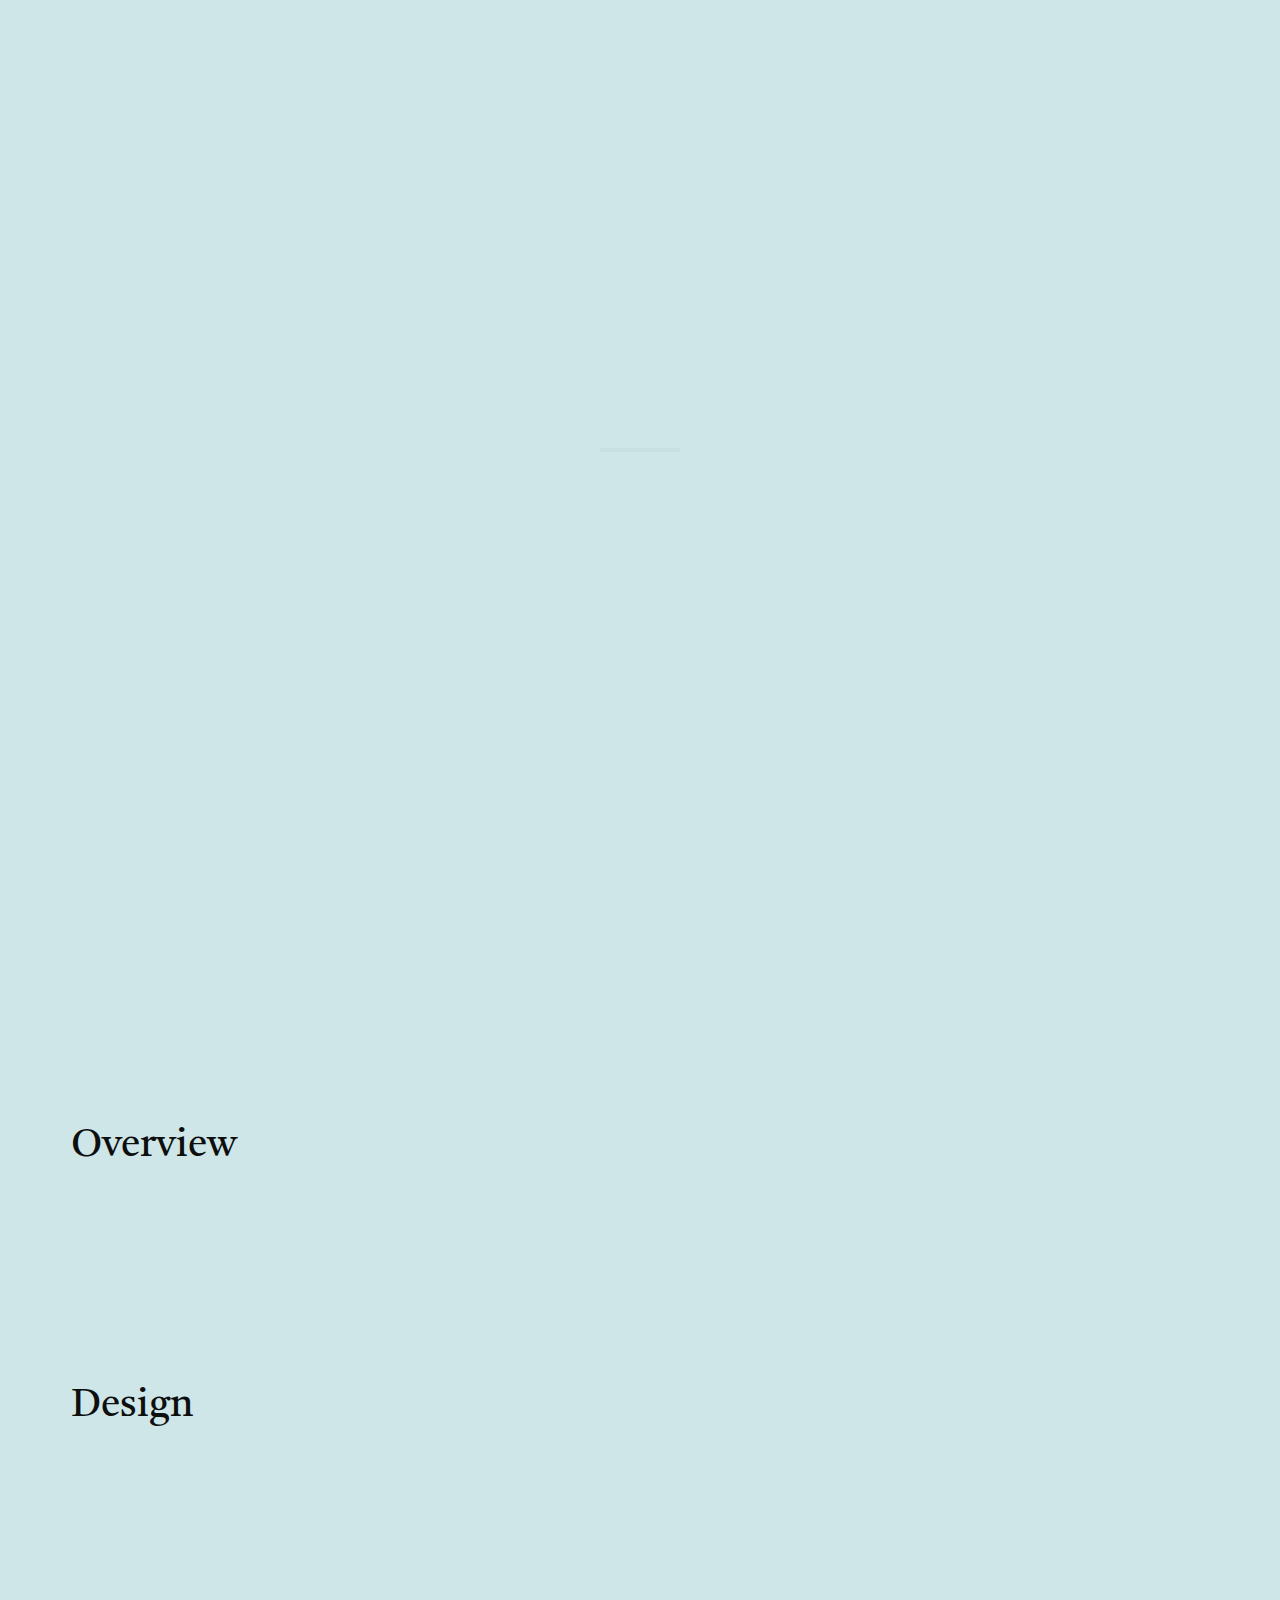
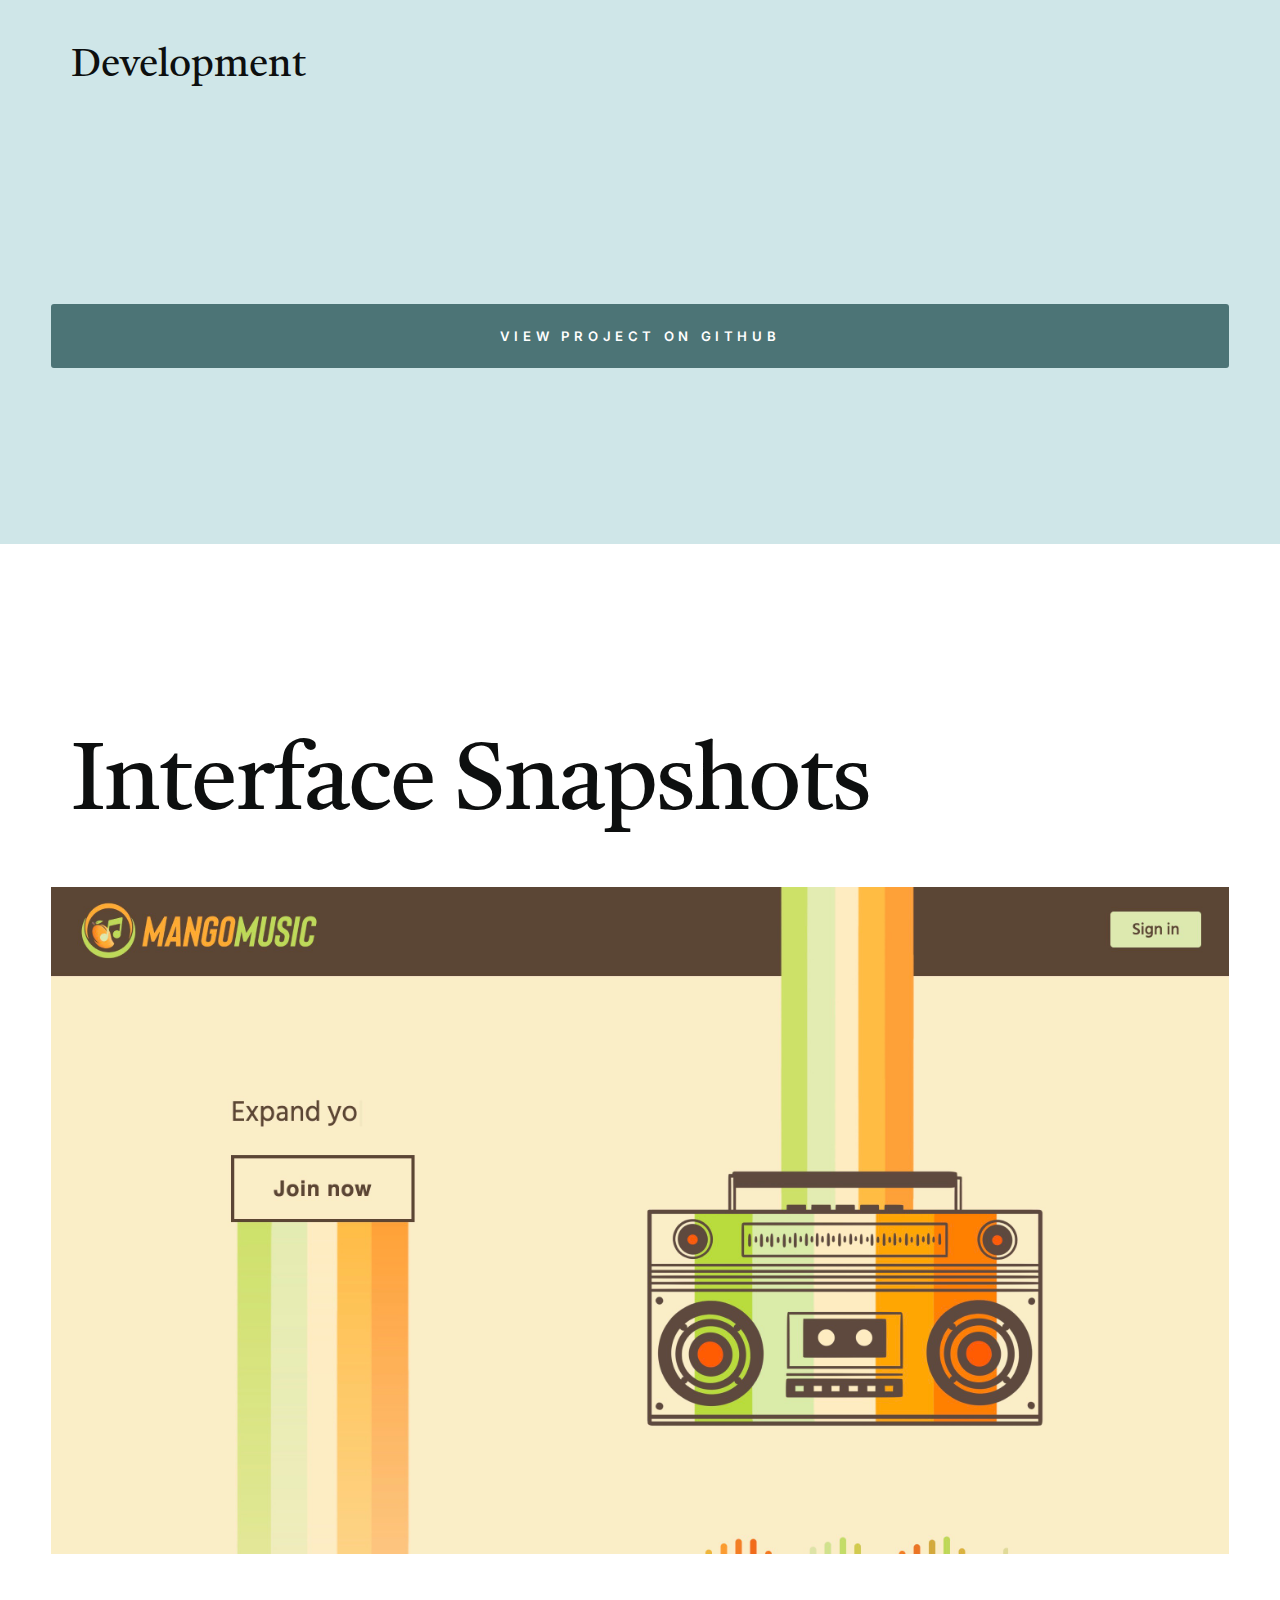
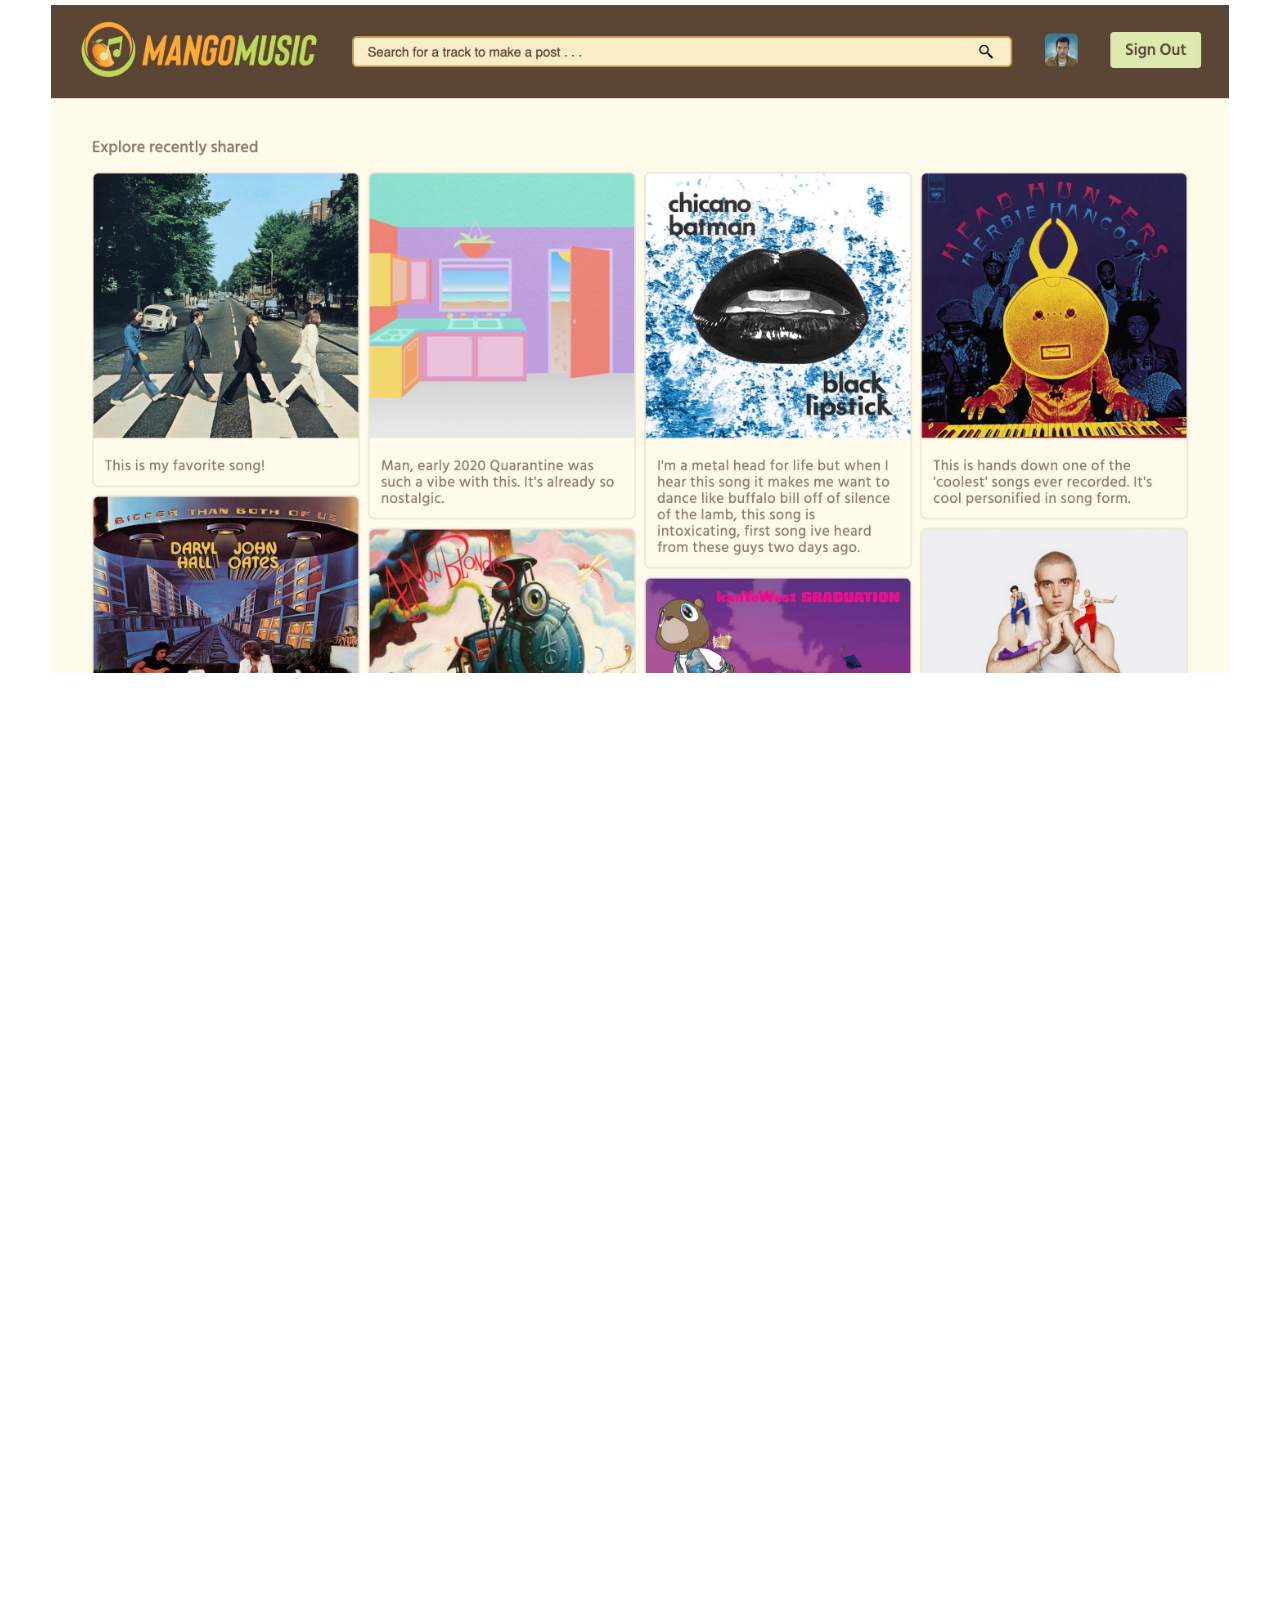
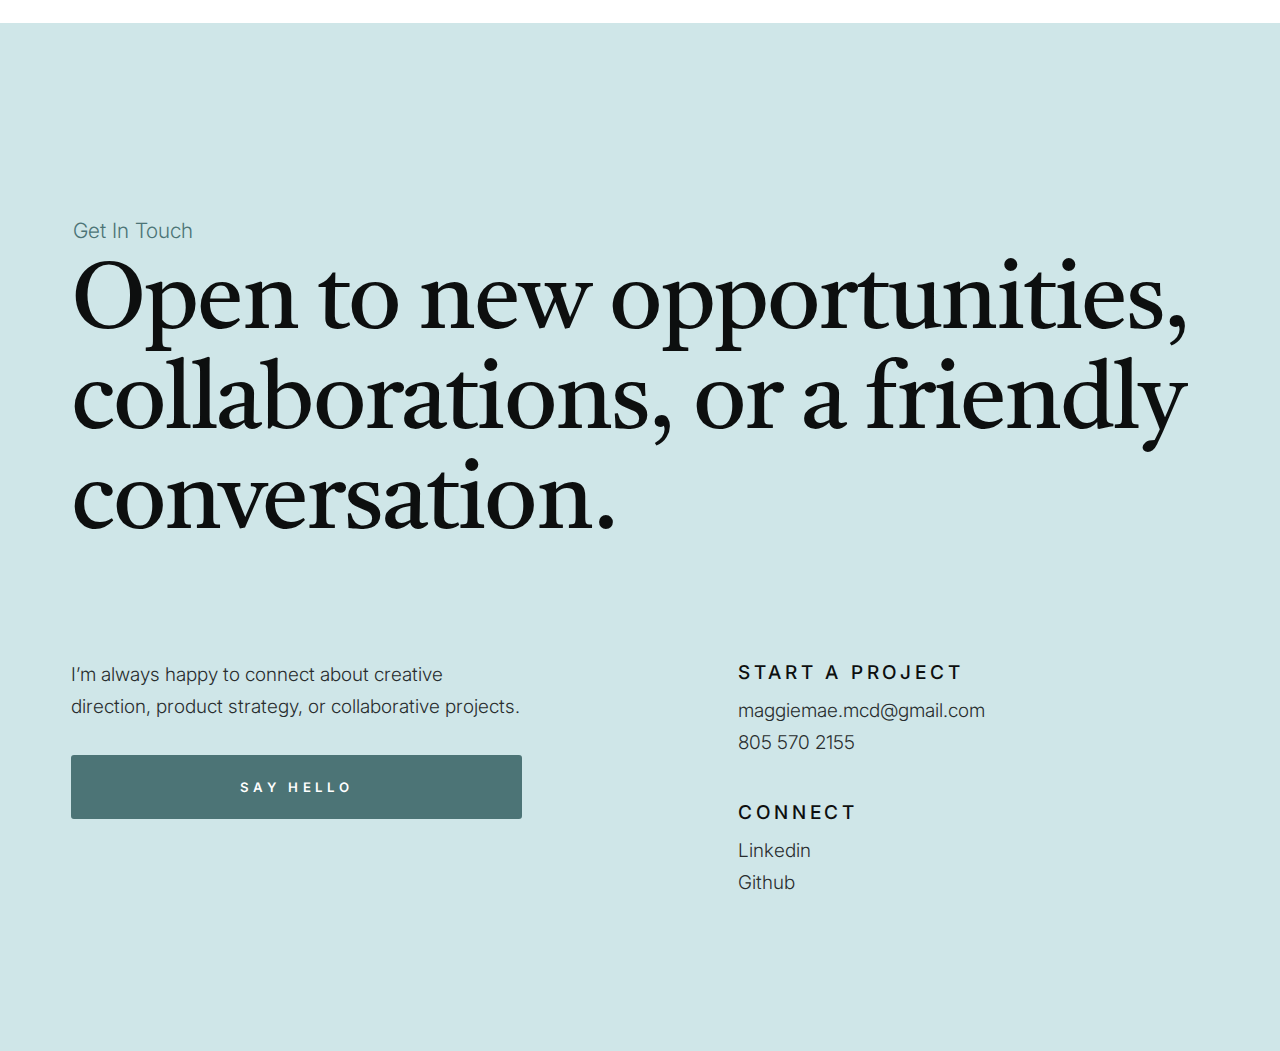
<file: mango-music.html>
<!DOCTYPE html>
<html lang="en" class="no-js">

<head>

  <!--- basic page needs
    ================================================== -->
  <meta charset="utf-8">
  <meta name="viewport" content="width=device-width, initial-scale=1">
  <title>Maggie McDonald</title>

  <script>
    document.documentElement.classList.remove('no-js');
    document.documentElement.classList.add('js');
  </script>

  <!-- CSS
    ================================================== -->
  <link rel="stylesheet" href="css/vendor.css">
  <link rel="stylesheet" href="css/styles.css">

  <!-- favicons
    ================================================== -->
  <link rel="apple-touch-icon" sizes="180x180" href="apple-touch-icon.png">
  <link rel="icon" type="image/png" sizes="32x32" href="favicon-32x32.png">
  <link rel="icon" type="image/png" sizes="16x16" href="favicon-16x16.png">
  <link rel="manifest" href="site.webmanifest">

</head>


<body id="top">


  <!-- preloader
    ================================================== -->
  <div id="preloader">
    <div id="loader" class="line"></div>
  </div>


  <!-- page wrap
    ================================================== -->
  <div id="page" class="s-pagewrap project">


    <!-- # site header 
        ================================================== -->
    <header id="masthead" class="s-header">

      <div class="s-header__block">
        <div class="s-header__branding">
          <p class="site-title">
            <a href="index.html" rel="home">Maggie McDonald.</a>
          </p>
        </div>

        <a class="s-header__menu-toggle" href="#0"><span>Menu</span></a>
      </div> <!-- end s-header__block -->

      <div class="row s-header__nav-wrap">

        <nav class="s-header__nav">
          <ul>
            <li class="current"><a href="#overview" class="smoothscroll">Overview</a></li>
            <li><a href="#visuals" class="smoothscroll">Visuals</a></li>
            <a href="https://github.com/MangoMusicMedia/mango-music" target="_blank">Github</a>
          </ul>
        </nav> <!-- end s-header__nav -->

        <ul class="s-header__social">
          <li>
            <a href="https://www.linkedin.com/in/maggie-mae-mcdonald/" target="_blank">
              <svg xmlns="http://www.w3.org/2000/svg" width="24px" height="24px" viewBox="7.025 7.025 497.951 497.95"
                style="fill: rgba(0, 0, 0, 1)">
                <linearGradient id="a" gradientUnits="userSpaceOnUse" x1="-974.482" y1="1306.773" x2="-622.378"
                  y2="1658.877" gradientTransform="translate(1054.43 -1226.825)">
                  <stop offset="0" stop-color="#2489be" />
                  <stop offset="1" stop-color="#0575b3" />
                </linearGradient>
                <path
                  d="M256 7.025C118.494 7.025 7.025 118.494 7.025 256S118.494 504.975 256 504.975 504.976 393.506 504.976 256C504.975 118.494 393.504 7.025 256 7.025zm-66.427 369.343h-54.665V199.761h54.665v176.607zM161.98 176.633c-17.853 0-32.326-14.591-32.326-32.587 0-17.998 14.475-32.588 32.326-32.588s32.324 14.59 32.324 32.588c.001 17.997-14.472 32.587-32.324 32.587zm232.45 199.735h-54.4v-92.704c0-25.426-9.658-39.619-29.763-39.619-21.881 0-33.312 14.782-33.312 39.619v92.704h-52.43V199.761h52.43v23.786s15.771-29.173 53.219-29.173c37.449 0 64.257 22.866 64.257 70.169l-.001 111.825z"
                  fill="url(#a)" />
              </svg>
              <span class="u-screen-reader-text">Linkedin</span>
            </a>
          </li>
          <li>
            <a href="mailto:maggiemae.mcd@gmail.com" target="_blank">
              <svg width="24" height="24" id="Layer_1" data-name="Layer 1" xmlns="http://www.w3.org/2000/svg"
                viewBox="0 0 122.88 122.88" style="fill: rgba(0, 0, 0, 1)" ;>
                <title>email-round</title>
                <path
                  d="M61.44,0A61.46,61.46,0,1,1,18,18,61.21,61.21,0,0,1,61.44,0ZM32.22,79.39,52.1,59.46,32.22,43.25V79.39ZM54.29,61.24,33.79,81.79H88.91L69.33,61.24l-6.46,5.51h0a1.42,1.42,0,0,1-1.8,0l-6.78-5.53Zm17.18-1.82L90.66,79.55V43.07L71.47,59.42ZM34,41.09l27.9,22.76L88.65,41.09Zm65.4-17.64a53.72,53.72,0,1,0,15.74,38,53.56,53.56,0,0,0-15.74-38Z" />
              </svg>
              <span class="u-screen-reader-text">Email</span>
            </a>
          </li>
          <li>
            <a href="https://github.com/kingbloopy" target="_blank">
              <svg xmlns="http://www.w3.org/2000/svg" width="24" height="24" viewBox="0 0 24 24"
                style="fill: rgba(0, 0, 0, 1);transform: ;msFilter:;">
                <path fill-rule="evenodd" clip-rule="evenodd"
                  d="M12.026 2c-5.509 0-9.974 4.465-9.974 9.974 0 4.406 2.857 8.145 6.821 9.465.499.09.679-.217.679-.481 0-.237-.008-.865-.011-1.696-2.775.602-3.361-1.338-3.361-1.338-.452-1.152-1.107-1.459-1.107-1.459-.905-.619.069-.605.069-.605 1.002.07 1.527 1.028 1.527 1.028.89 1.524 2.336 1.084 2.902.829.091-.645.351-1.085.635-1.334-2.214-.251-4.542-1.107-4.542-4.93 0-1.087.389-1.979 1.024-2.675-.101-.253-.446-1.268.099-2.64 0 0 .837-.269 2.742 1.021a9.582 9.582 0 0 1 2.496-.336 9.554 9.554 0 0 1 2.496.336c1.906-1.291 2.742-1.021 2.742-1.021.545 1.372.203 2.387.099 2.64.64.696 1.024 1.587 1.024 2.675 0 3.833-2.33 4.675-4.552 4.922.355.308.675.916.675 1.846 0 1.334-.012 2.41-.012 2.737 0 .267.178.577.687.479C19.146 20.115 22 16.379 22 11.974 22 6.465 17.535 2 12.026 2z">
                </path>
              </svg>
              <span class="u-screen-reader-text">Github</span>
            </a>
          </li>
        </ul> <!-- end s-header__social -->


      </div> <!-- end s-header__nav-wrap -->

    </header> <!-- end s-header -->


    <!-- intro
        ================================================== -->
    <section class="project-intro">

      <div class="row project-name">
        <h1 class="text-huge-title animate-on-load">
          Mango Music
        </h1>
        <h3 class="animate-on-load">Frontend Development</h3>
      </div>

  </div>
  </div>

  </section>


  <!-- Overview
        ================================================== -->
  <section id="overview" class="s-about">
    <div class="s-about__block s-about__career">

      <div class="row s-about__career-header">
        <div class="column lg-12">
          <h2>
            Overview
          </h2>

          <p class="animate-on-load">
            Mango Music is a social media platform where users can search for songs, create posts, leave comments, and like posts
            about the songs they love. I collaborated with three other developers using <b>ReactJS, JavaScript,
            CSS/SASS, HTML5, Node.js, MongoDB, Git, and Heroku</b>.
          </p>
        </div>
      </div>

      <div class="s-about__block s-about__career">

        <div class="row s-about__career-header">
          <div class="column lg-12">
            <h2>
              Design
            </h2>

            <p class="animate-on-load">
              I designed all of the graphic art and interface elements, including the web layout, color schemes, and visual assets,
              using Procreate and Adobe Illustrator. I implemented advanced SCSS animations to create dynamic movement and utilized the BEM CSS naming convention to ensure the styles were modular,
              scalable, and easy to maintain.
            </p>
          </div>
        </div>

        <div class="row s-about__career-header">
          <div class="column lg-12">
            <h2>
              Development
            </h2>

            <p class="animate-on-load">
              We integrated Spotify’s API to extract musical data and Genius Lyrics API to display song lyrics, enabling users to
              discover and interact with tracks. The frontend was built with ReactJS, while the backend used Node.js and
              MongoDB for data storage. I focused on structuring reusable components, managing application state, and implementing
              interactive features that made the platform responsive and engaging across devices. The project was hosted on Heroku,
              though the hosting has since expired; it is still available to view on <a
                href="https://github.com/MangoMusicMedia/mango-music" target="_blank">GitHub</a>.
            </p>
          </div>
          <a class="btn btn--primary u-fullwidth" href="https://github.com/MangoMusicMedia/mango-music" target="_blank">View
            Project on Github</a>
        </div>

  </section> <!-- end s-about -->


  <!-- # works
        ================================================== -->
  <section id="visuals" class="s-works">

    <div class="row">
      <div class="column lg-12">
        <p class="text-huge-title">
          Interface Snapshots
        </p>
      </div>
    </div>

    <div class="row">

      <figure>
        <img src="images/mango/mango1.jpeg" srcset="images/mango/mango1.jpeg 1000w,images/mango/mango1.jpeg 500w"
          sizes="(max-width: 1000px) 100vw, 1000px" alt="Landing page">
      </figure>
      <figure>
        <img src="images/mango/mango2.jpeg"
          srcset="images/mango/mango2.jpeg 1000w,images/mango/mango2.jpeg 500w"
          sizes="(max-width: 1000px) 100vw, 1000px" alt="Index page">
      </figure>
    </div>

    <div class="row">
      <div style="width:100%;height:0;padding-bottom:63%;position:relative;"><iframe
          src="https://giphy.com/embed/J0qNxfJ3xHLes8tSJj" width="100%" height="100%" style="position:absolute"
          frameBorder="0" class="giphy-embed" allowFullScreen></iframe></div>
    </div>

  </section> <!-- end s-works -->


  <!-- # site footer
        ================================================== -->
  <footer id="colophon" class="s-footer">

    <div class="row s-footer__contact-header">
      <div class="column lg-12">
        <h2 class="text-pretitle">Get In Touch</h2>

        <p class="text-huge-title">
          Open to new opportunities, collaborations, or a friendly conversation.
        </p>
      </div>
    </div> <!-- end s-footer__content -->

    <div class="row s-footer__contact-content">

      <div class="column lg-5 md-6 stack-on-900 left-block">
        <p>
          I’m always happy to connect about creative direction, product strategy, or collaborative projects.

        <div class="s-footer__buttons">
          <a href="mailto:maggiemae.mcd@gmail.com" class="btn btn--primary u-fullwidth">Say Hello</a>
        </div>

        </p>
      </div>

      <div class="column lg-4 md-5 stack-on-900 right-block">

        <div class="s-footer__contact-info">
          <h2 class="text-subtitle">
            Start A Project
          </h2>
          <ul class="link-list">
            <li><a href="mailto:maggiemae.mcd@gmail.com">maggiemae.mcd@gmail.com</a></li>
            <li><a href="tel:+18055702155">805 570 2155</a></li>
          </ul>
        </div>

        <div class="s-footer__social">
          <h2 class="text-subtitle">
            Connect
          </h2>
          <ul class="link-list">
            <li><a href="https://www.linkedin.com/in/maggie-mae-mcdonald/" target="_blank">Linkedin</a></li>
            <li><a href="https://github.com/kingbloopy" target="_blank">Github</a></li>
          </ul>
        </div>

      </div>
    </div> <!-- end s-footer__contact-content -->

    <div class="row s-footer__bottom">
      <div class="ss-go-top">
        <a class="smoothscroll" title="Back to Top" href="#top">
          <svg xmlns="http://www.w3.org/2000/svg" width="24" height="24" viewBox="0 0 24 24"
            style="fill: rgba(0, 0, 0, 1);transform: ;msFilter:;">
            <path d="M6 4h12v2H6zm5 10v6h2v-6h5l-6-6-6 6z"></path>
          </svg>
        </a>
      </div>
    </div> <!-- end s-footer__bottom-->

  </footer> <!-- end s-footer -->

  </div> <!-- end s-pagewrap -->


  <!-- photoswipe background
    ================================================== -->
  <div aria-hidden="true" class="pswp" role="dialog" tabindex="-1">

    <div class="pswp__bg"></div>
    <div class="pswp__scroll-wrap">

      <div class="pswp__container">
        <div class="pswp__item"></div>
        <div class="pswp__item"></div>
        <div class="pswp__item"></div>
      </div>

      <div class="pswp__ui pswp__ui--hidden">
        <div class="pswp__top-bar">
          <div class="pswp__counter"></div><button class="pswp__button pswp__button--close"
            title="Close (Esc)"></button> <button class="pswp__button pswp__button--share" title="Share"></button>
          <button class="pswp__button pswp__button--fs" title="Toggle fullscreen"></button> <button
            class="pswp__button pswp__button--zoom" title="Zoom in/out"></button>
          <div class="pswp__preloader">
            <div class="pswp__preloader__icn">
              <div class="pswp__preloader__cut">
                <div class="pswp__preloader__donut"></div>
              </div>
            </div>
          </div>
        </div>
        <div class="pswp__share-modal pswp__share-modal--hidden pswp__single-tap">
          <div class="pswp__share-tooltip"></div>
        </div><button class="pswp__button pswp__button--arrow--left" title="Previous (arrow left)"></button> <button
          class="pswp__button pswp__button--arrow--right" title="Next (arrow right)"></button>
        <div class="pswp__caption">
          <div class="pswp__caption__center"></div>
        </div>
      </div>

    </div>

  </div> <!-- end photoSwipe background -->


  <!-- Java Script
    ================================================== -->
  <script src="js/plugins.js"></script>
  <script src="js/main.js"></script>

</body>

</html>
</file>
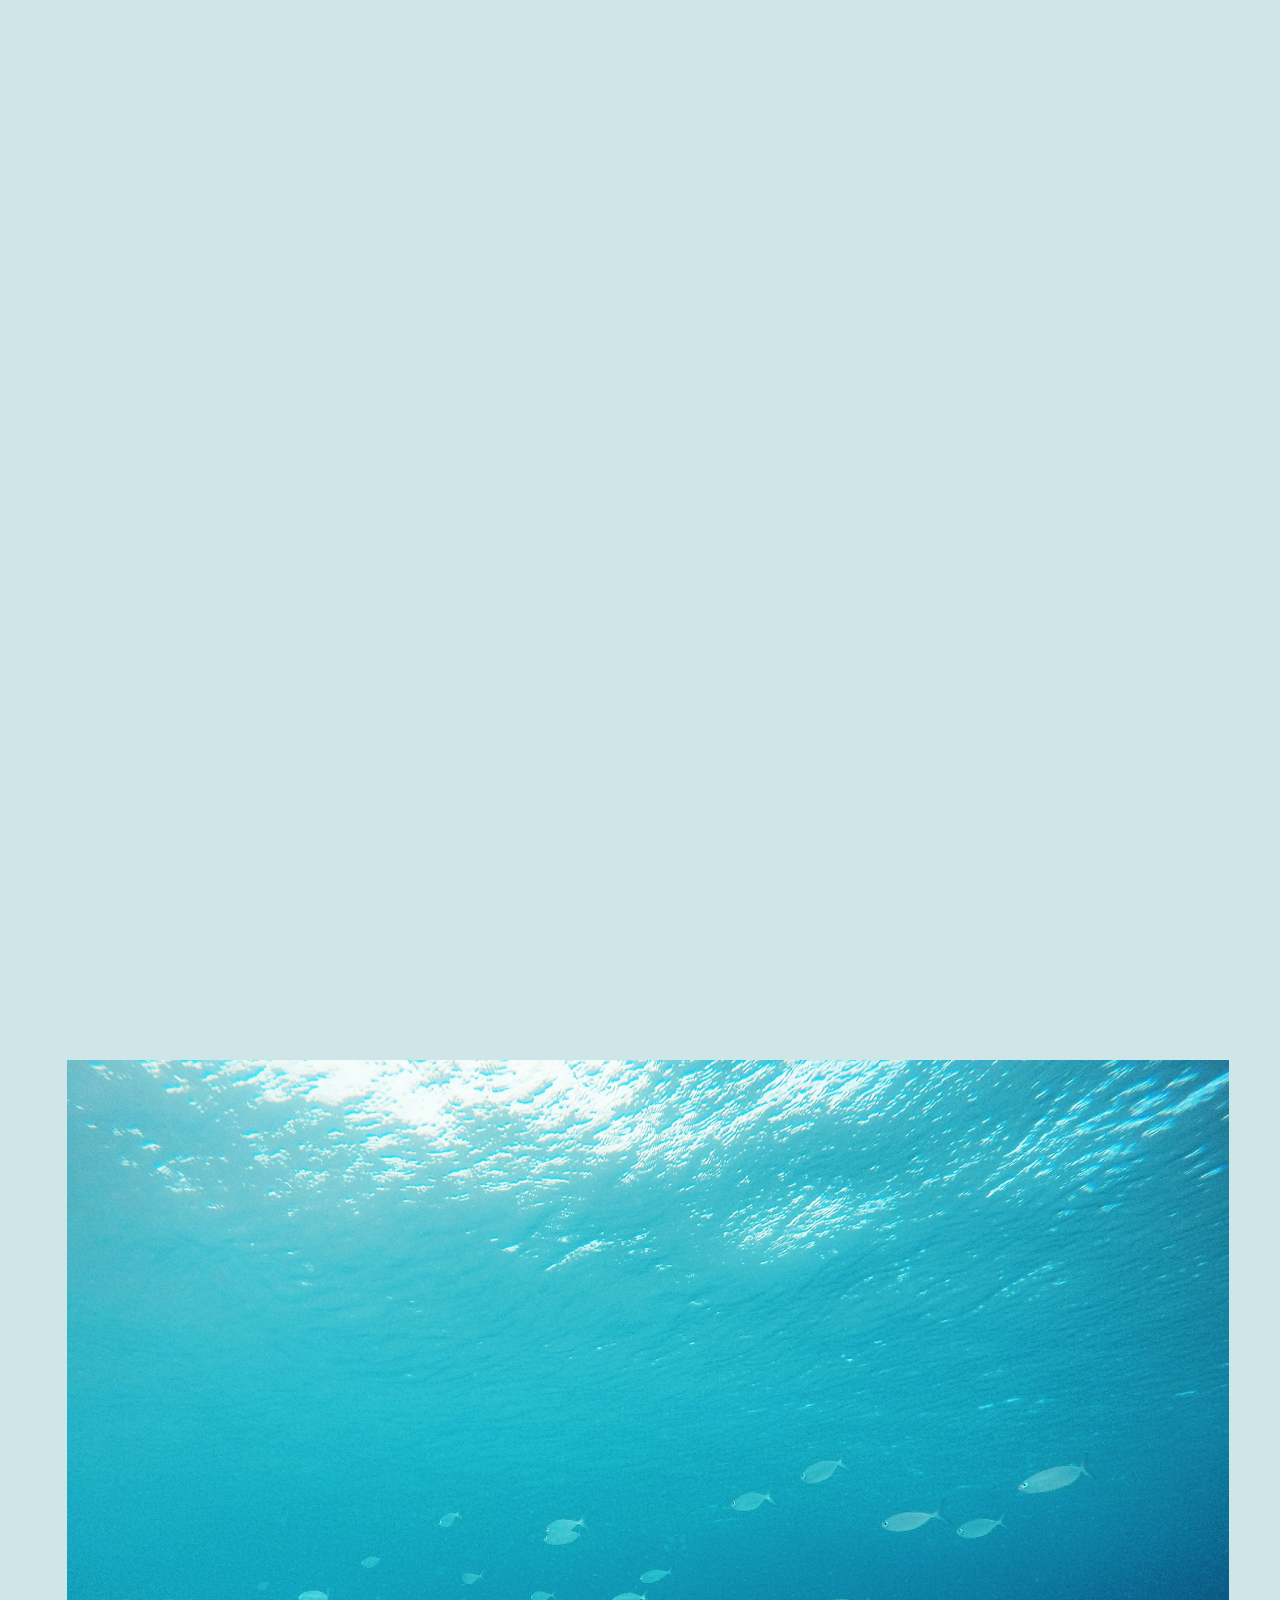
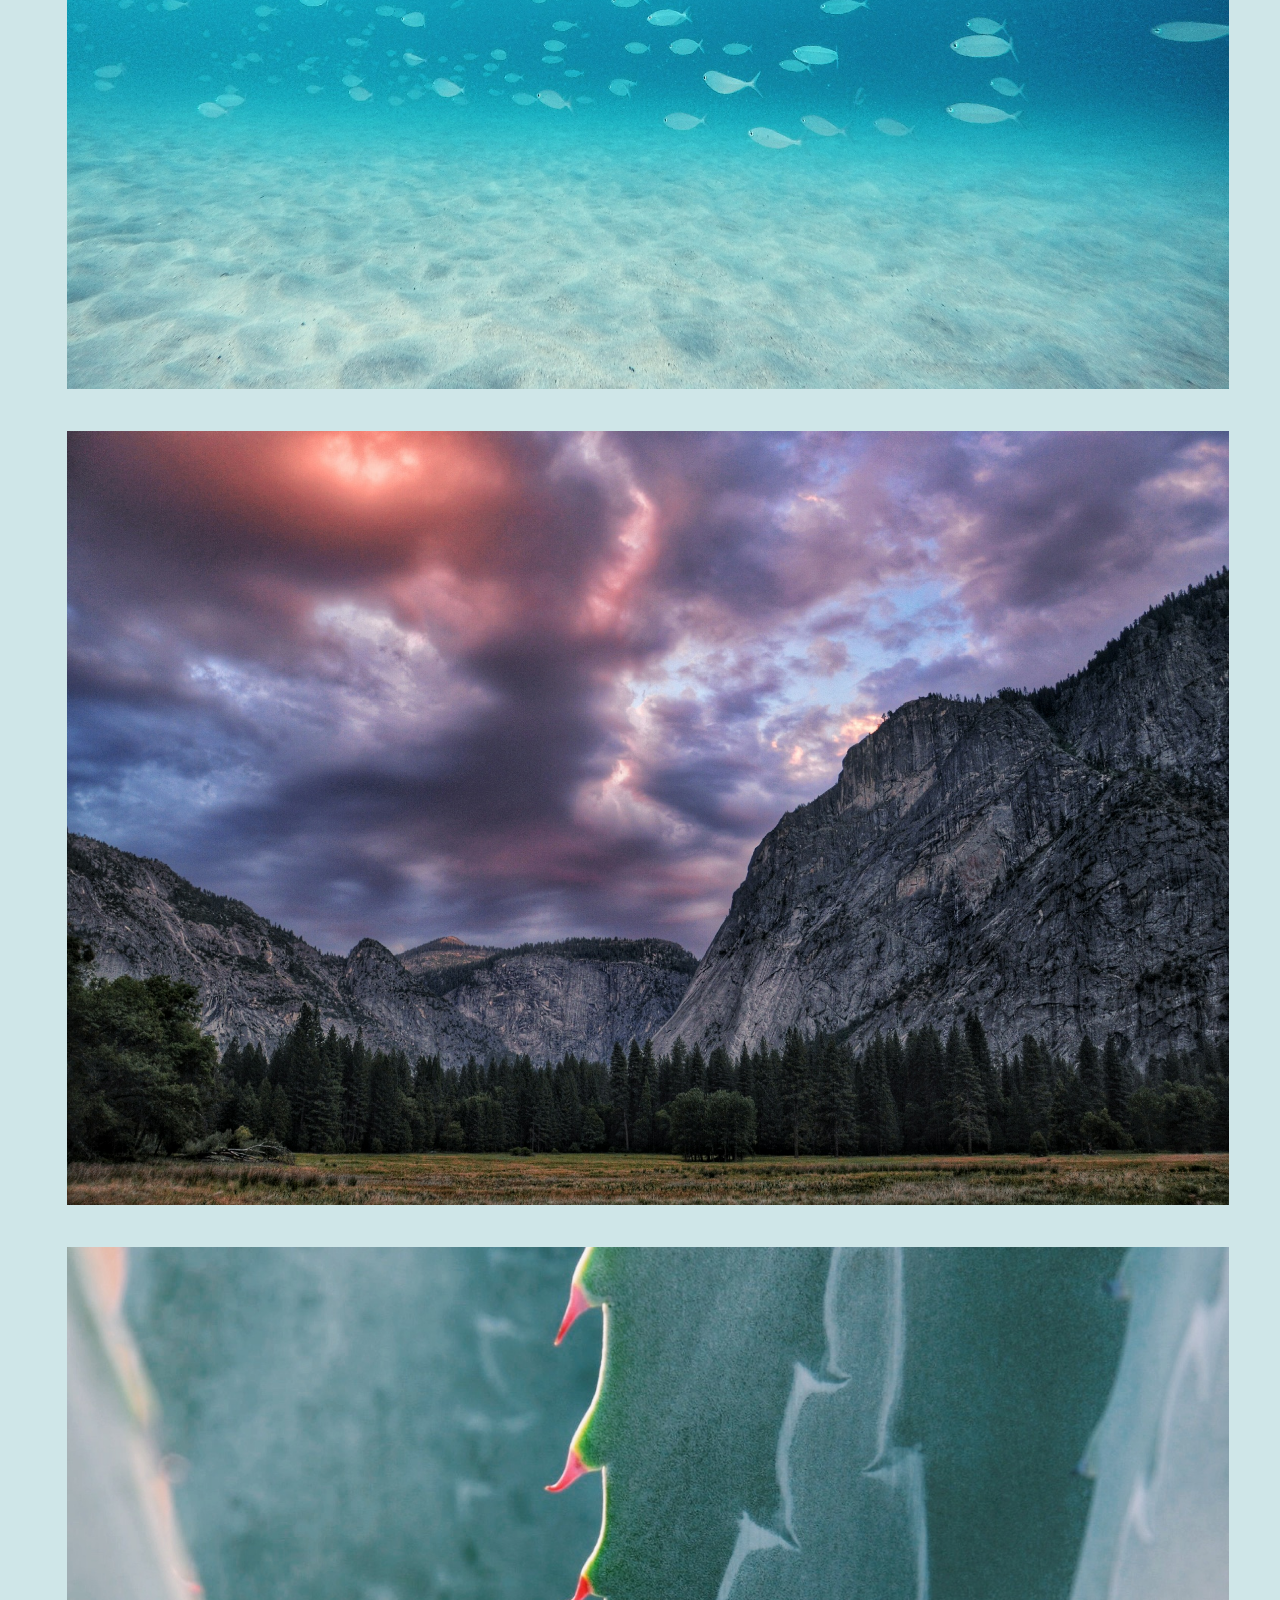
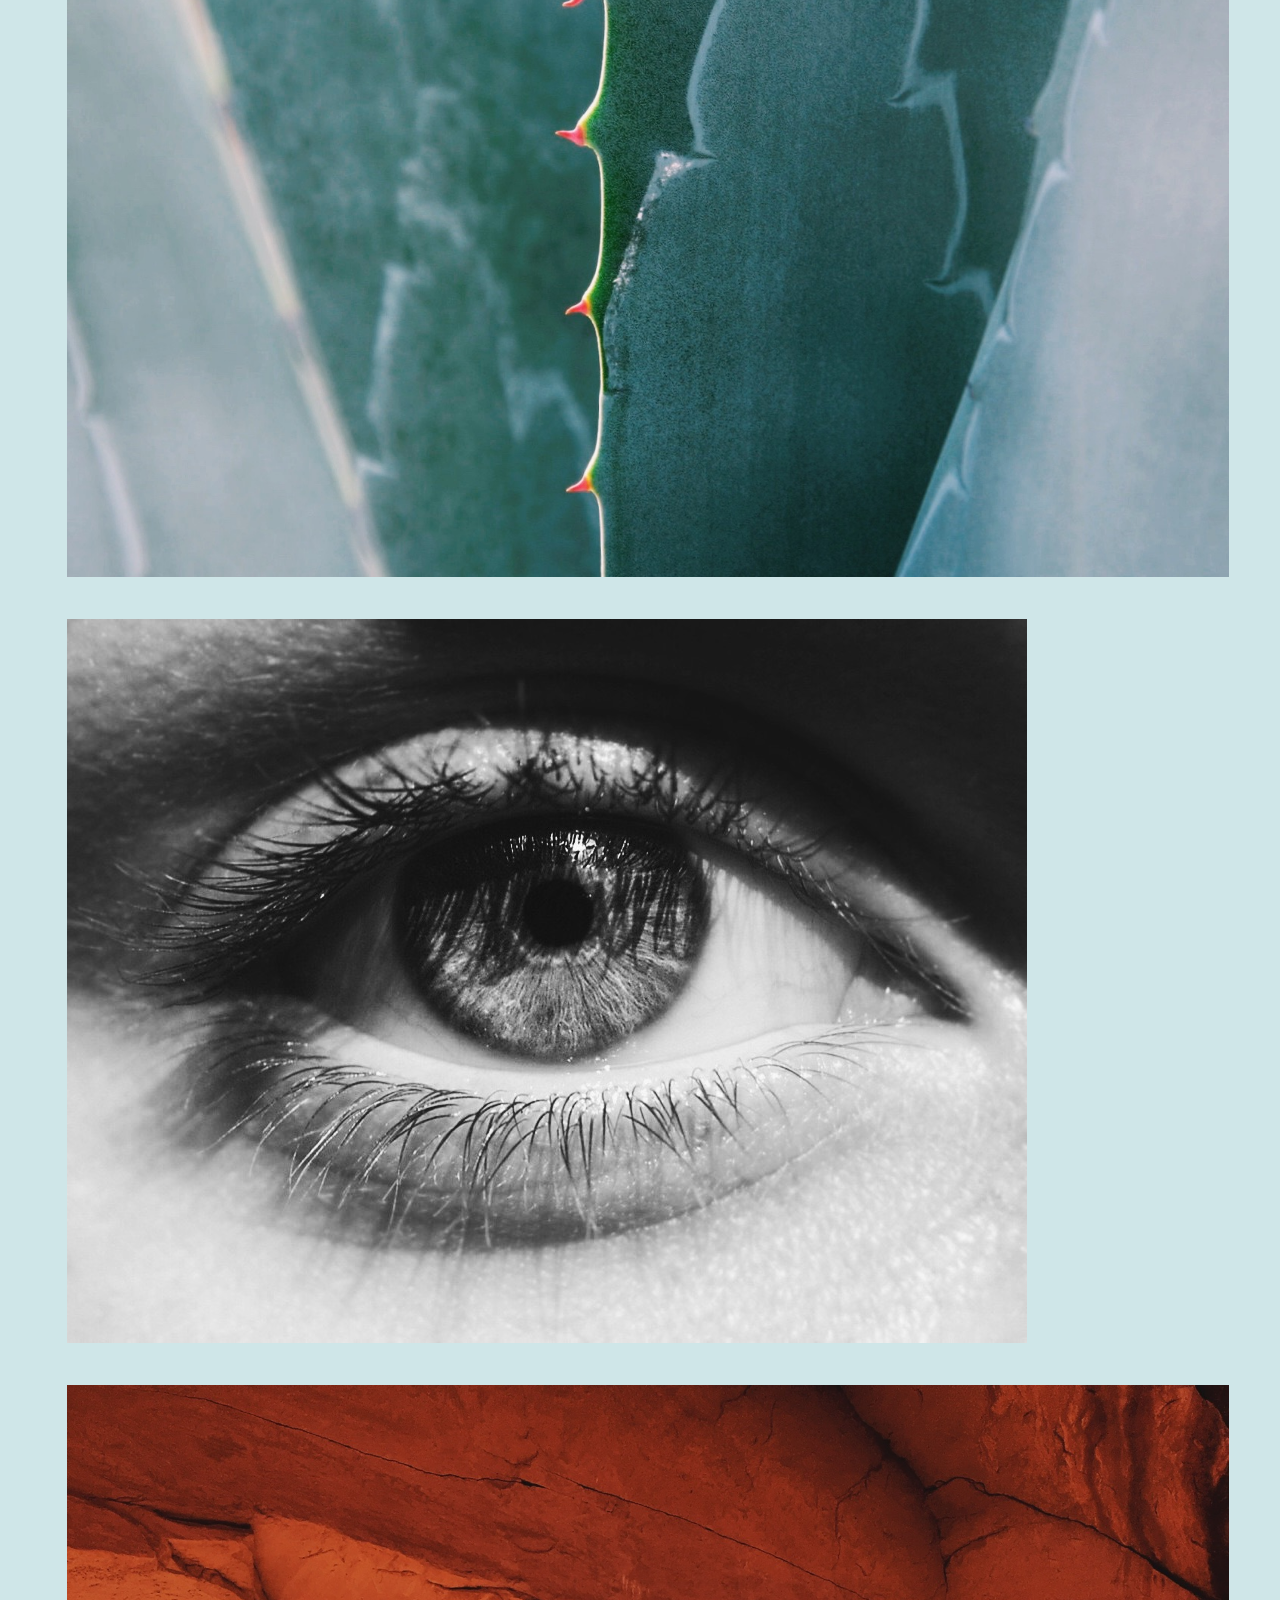
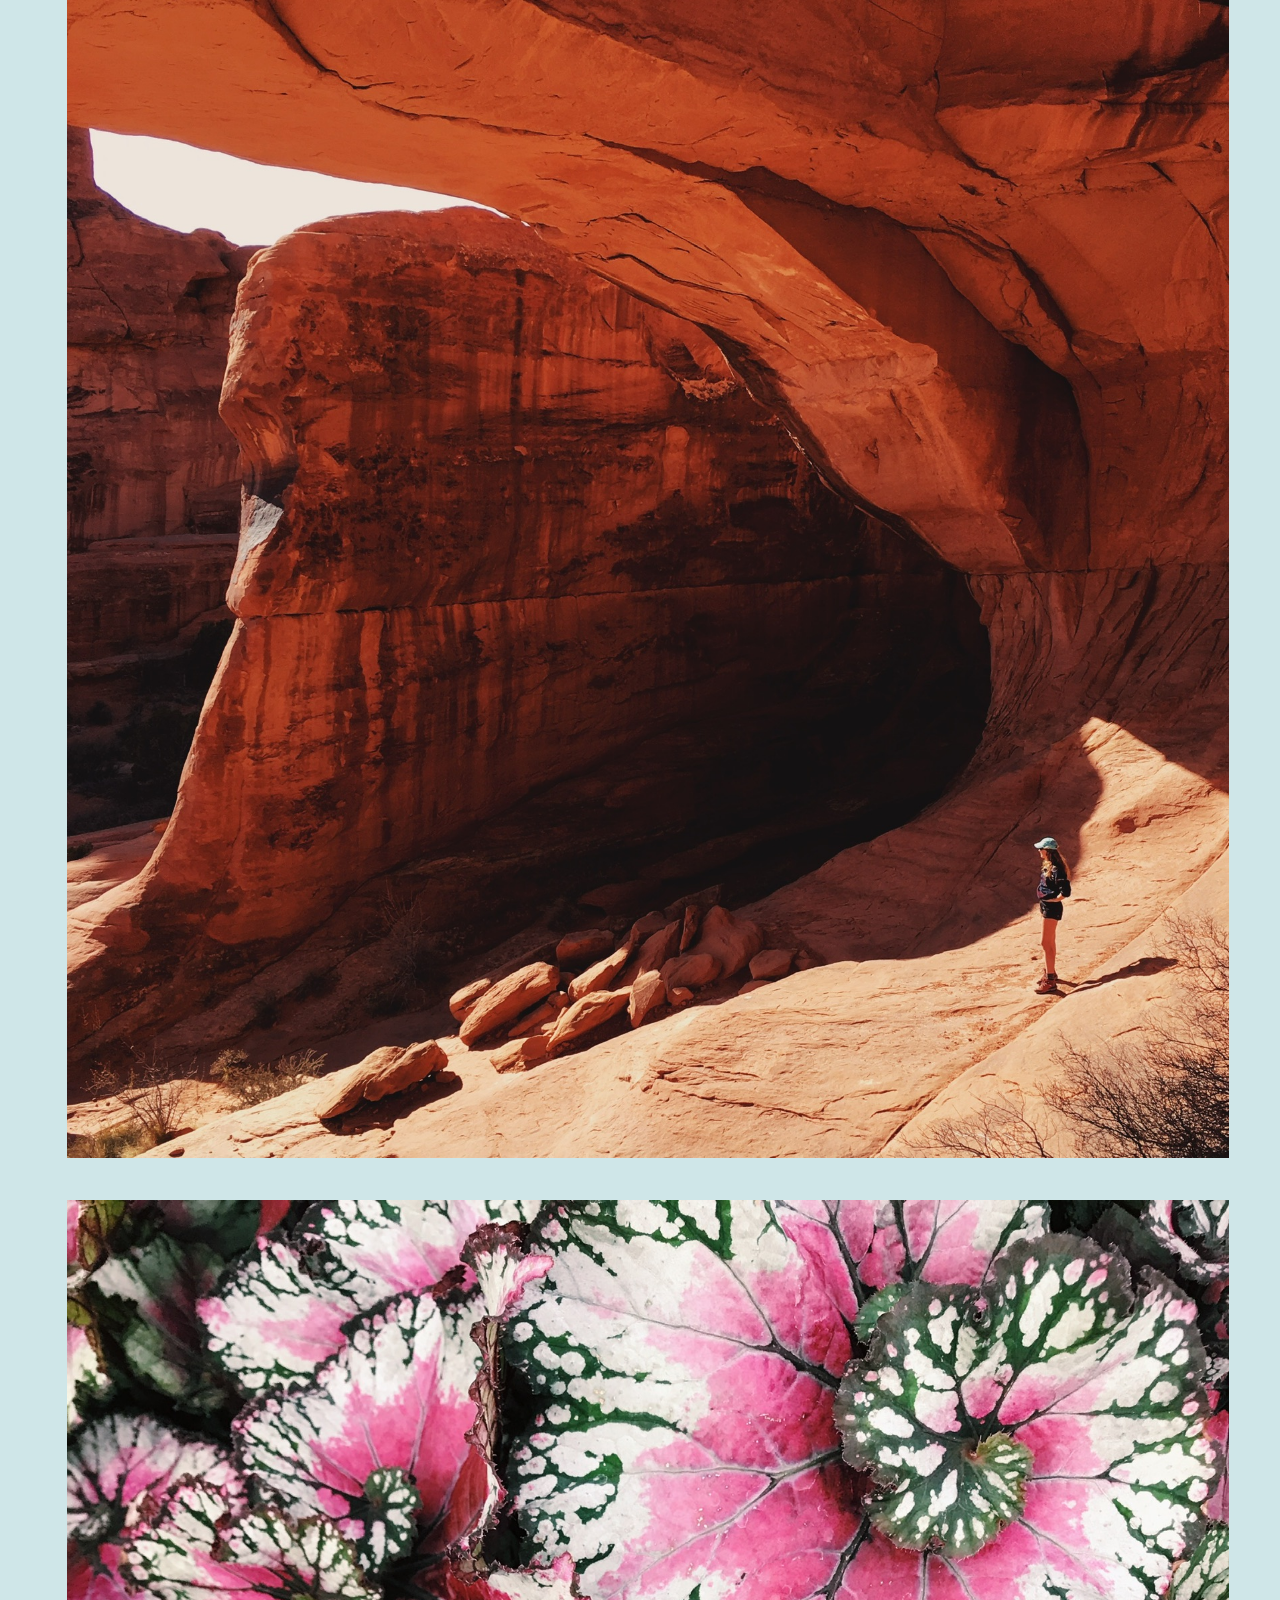
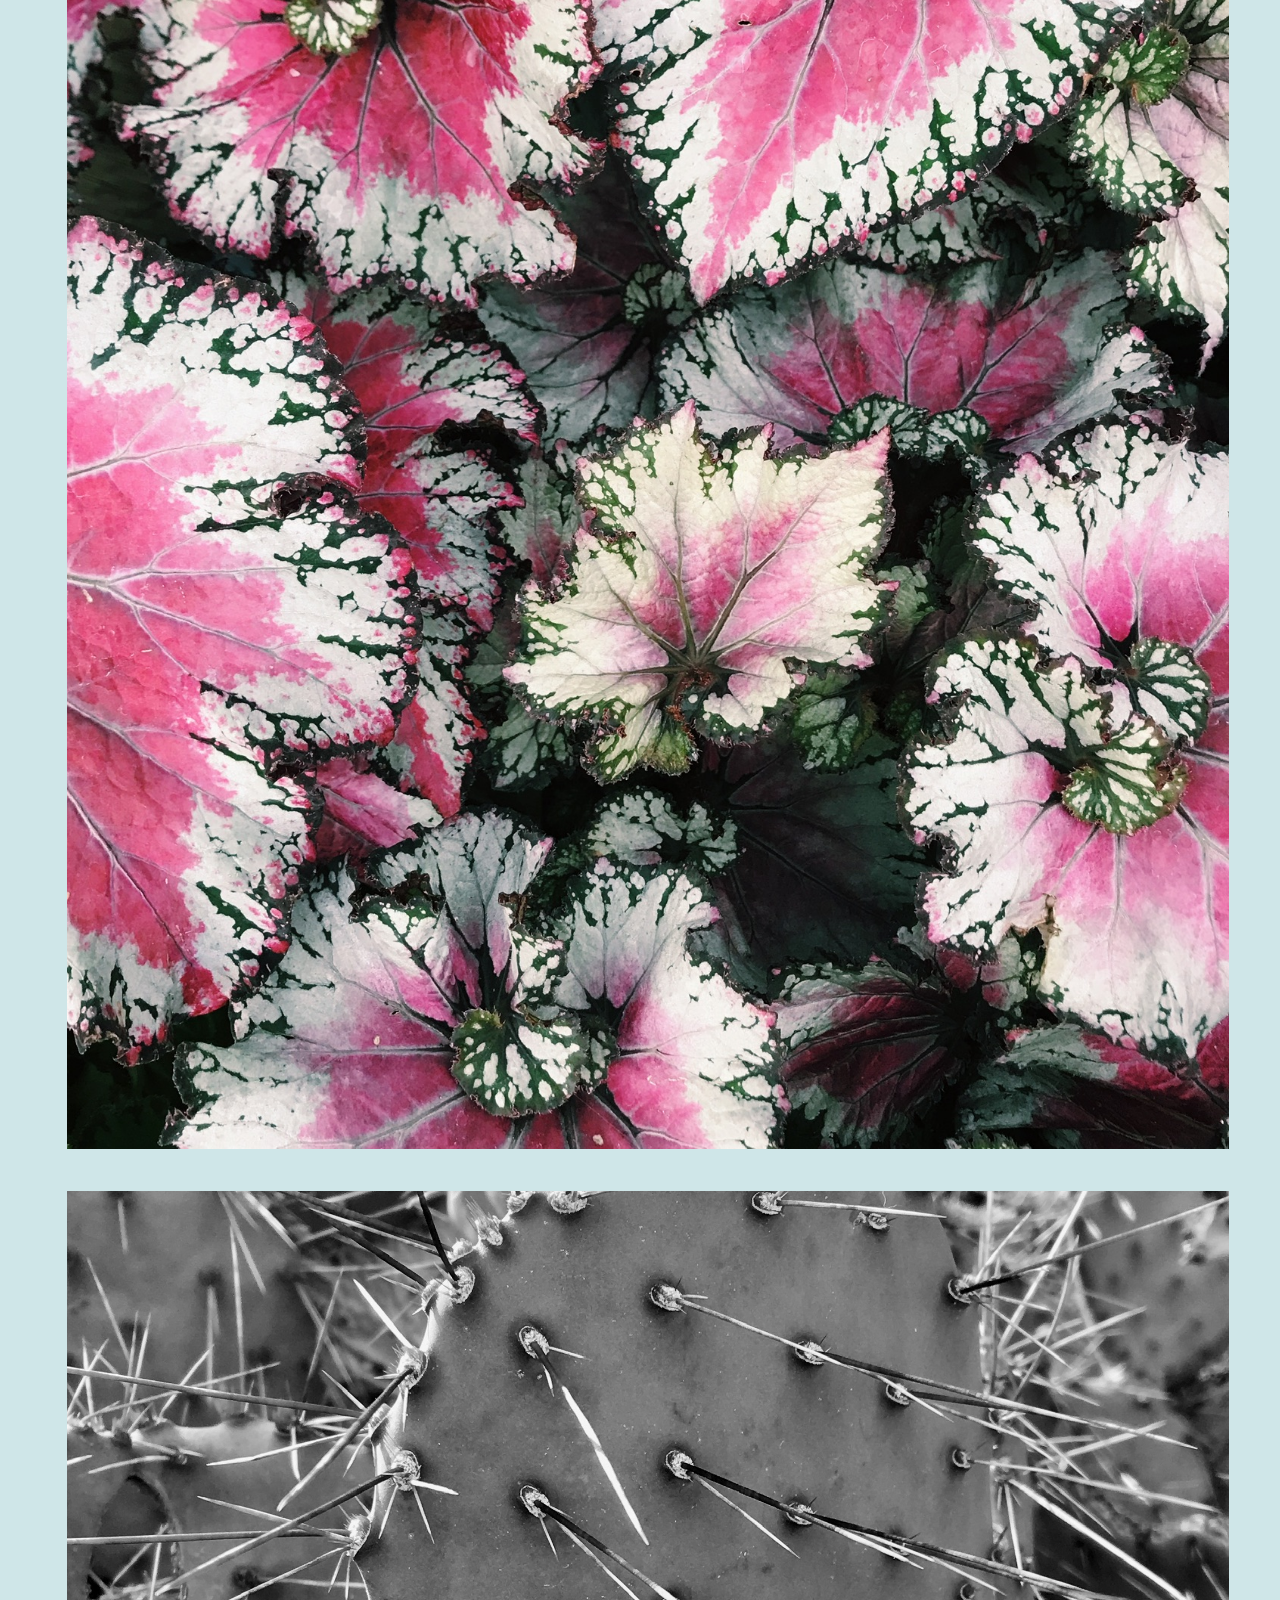
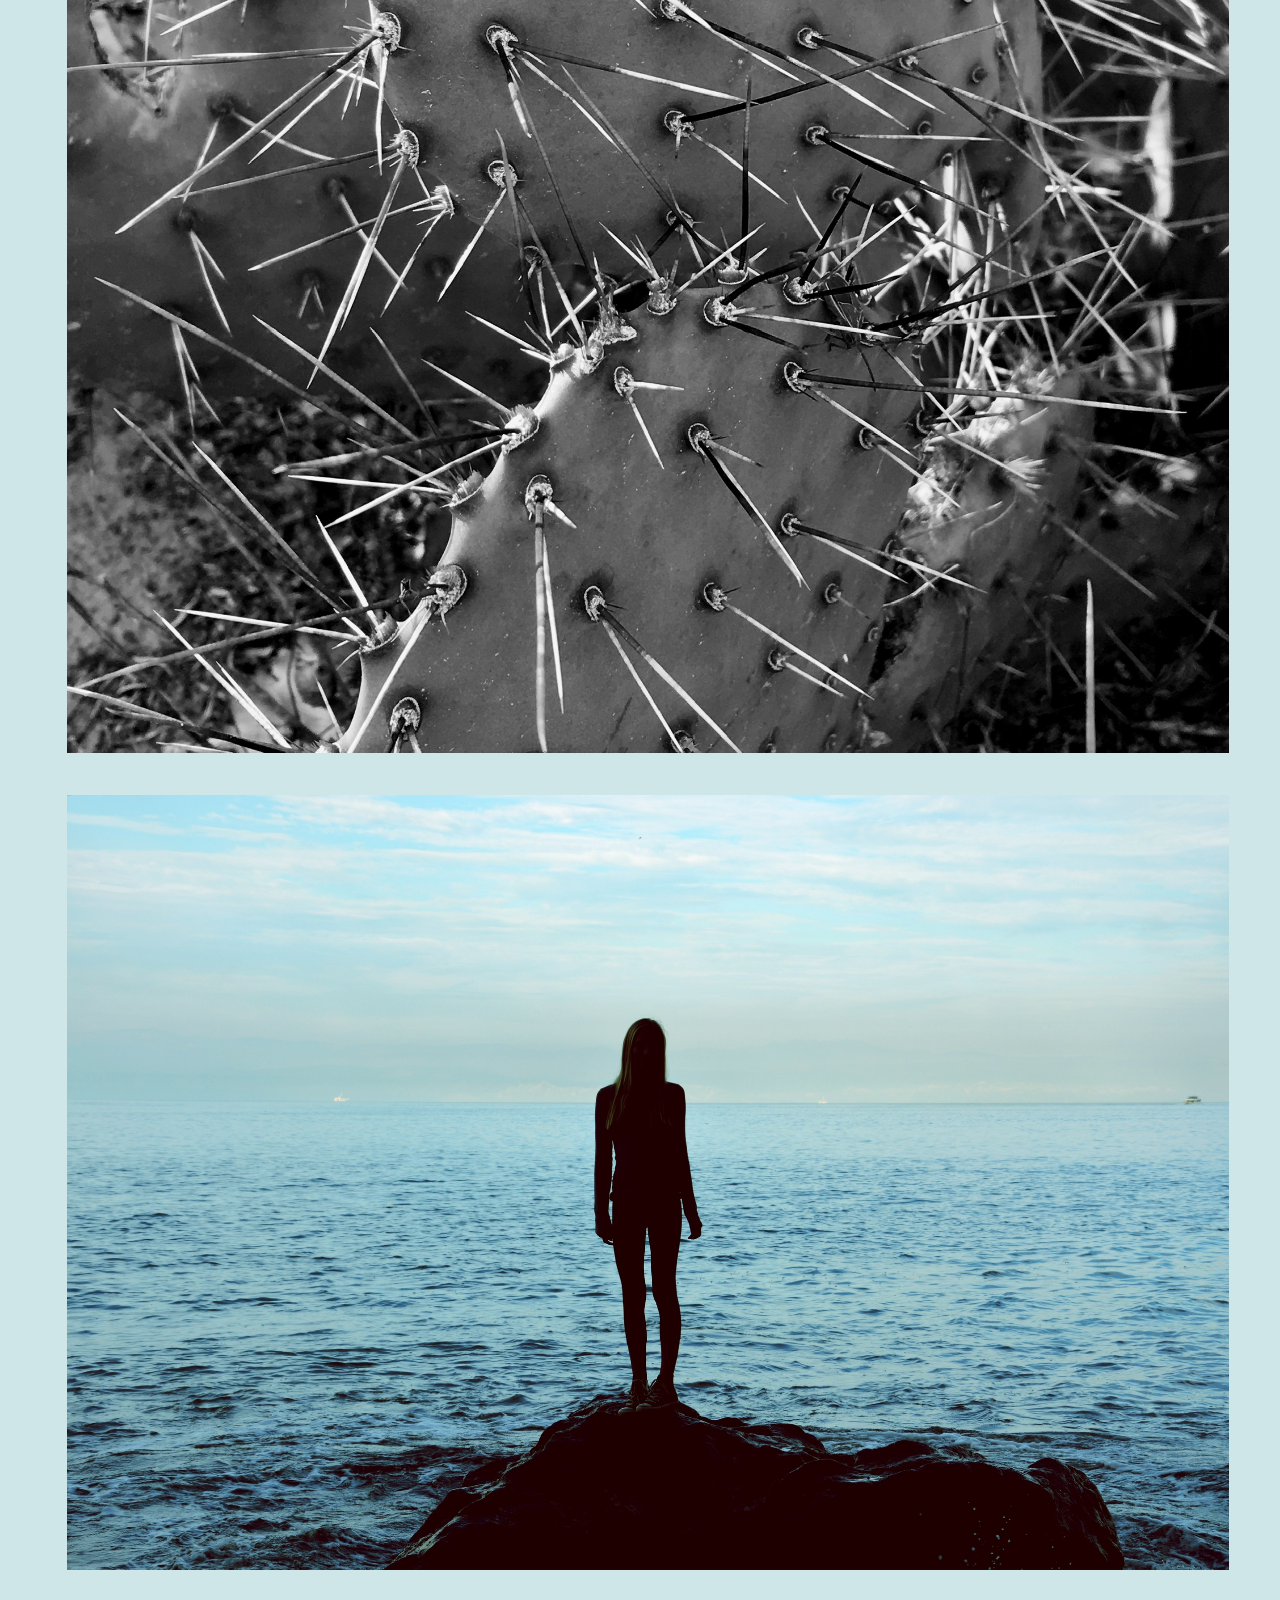
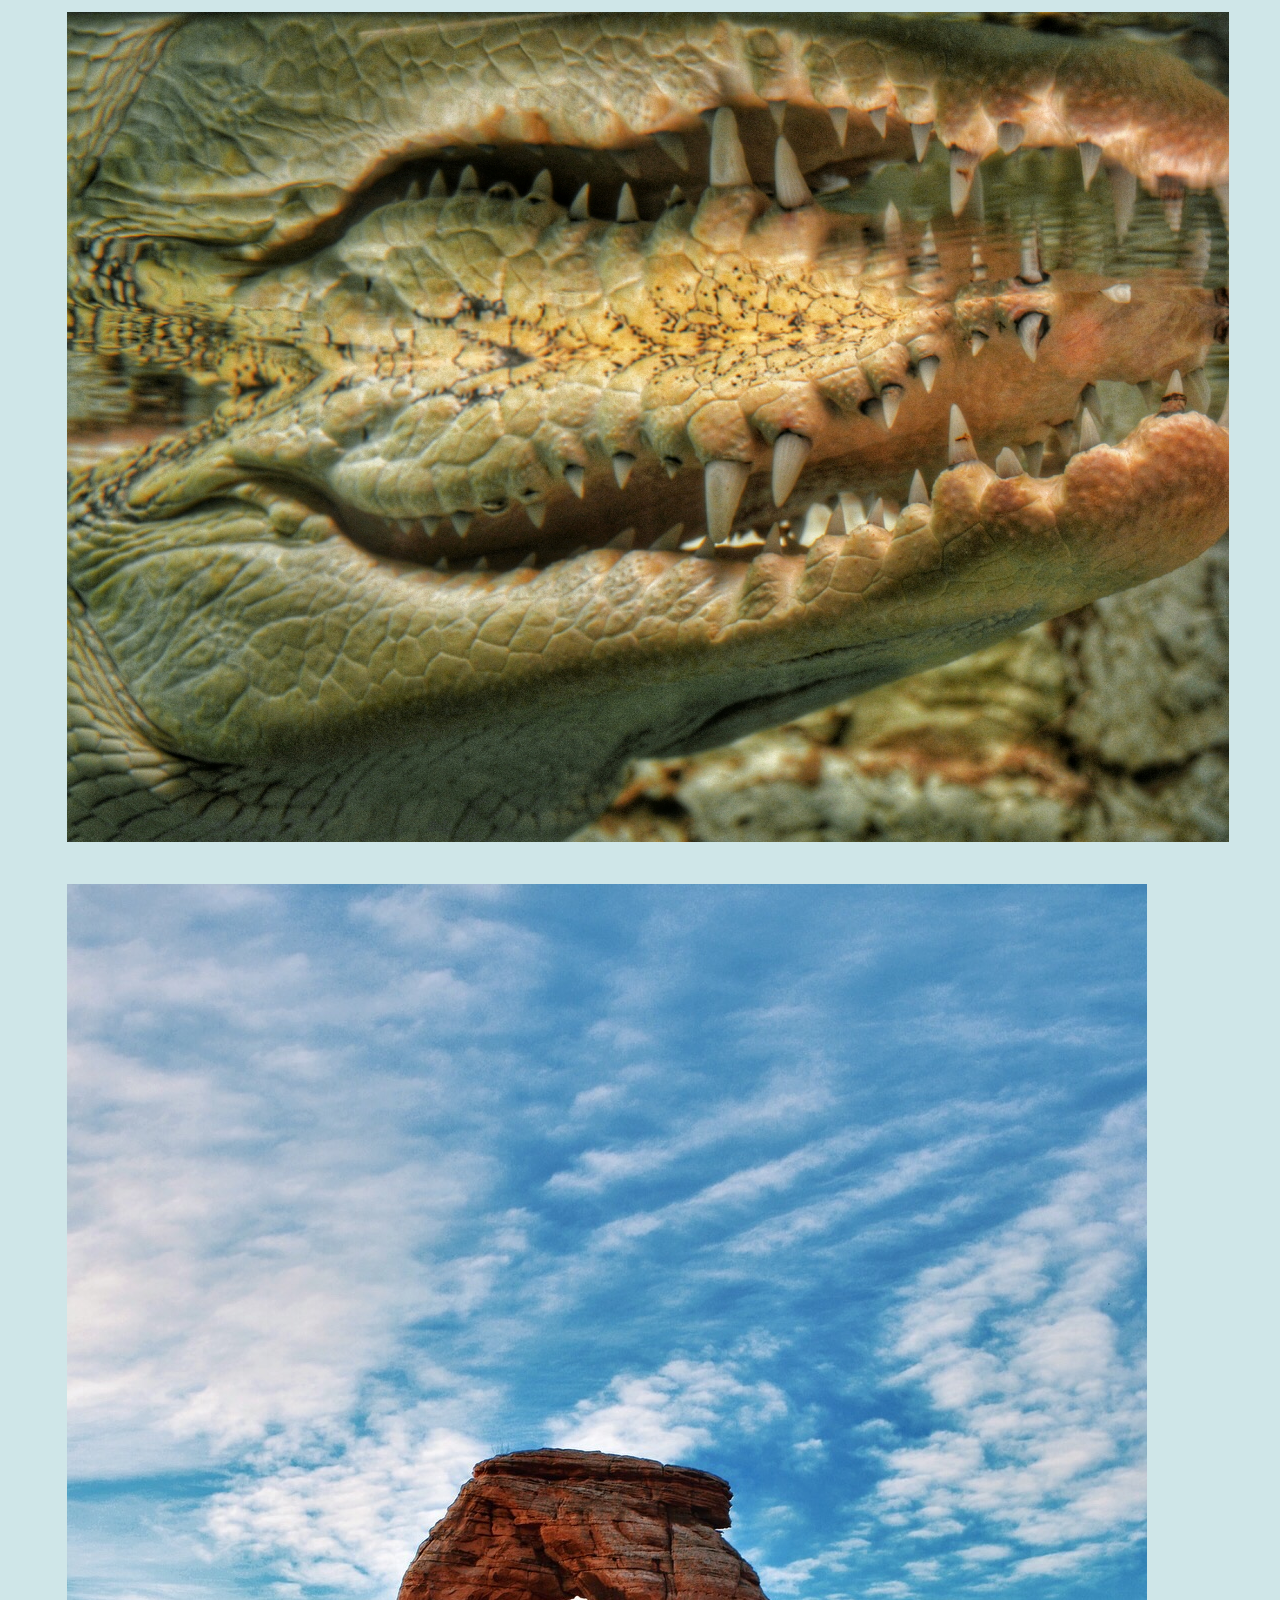
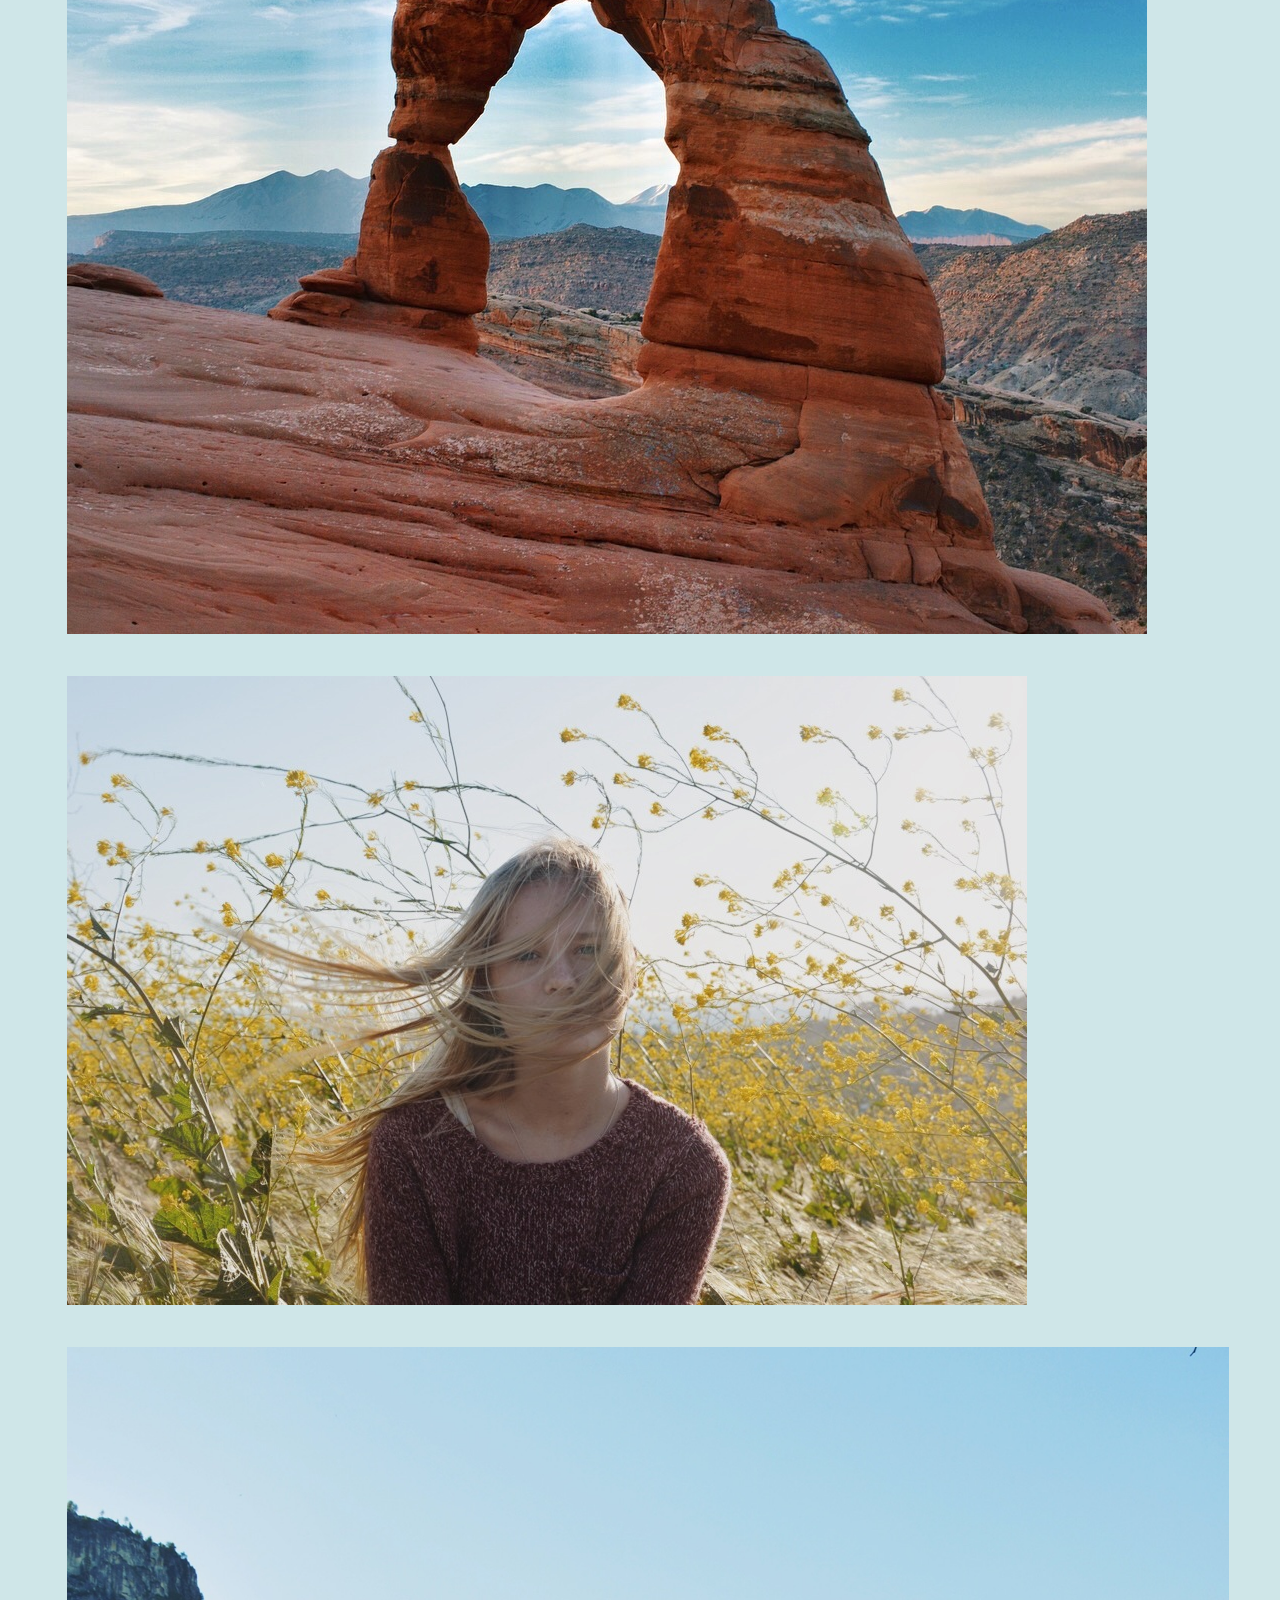
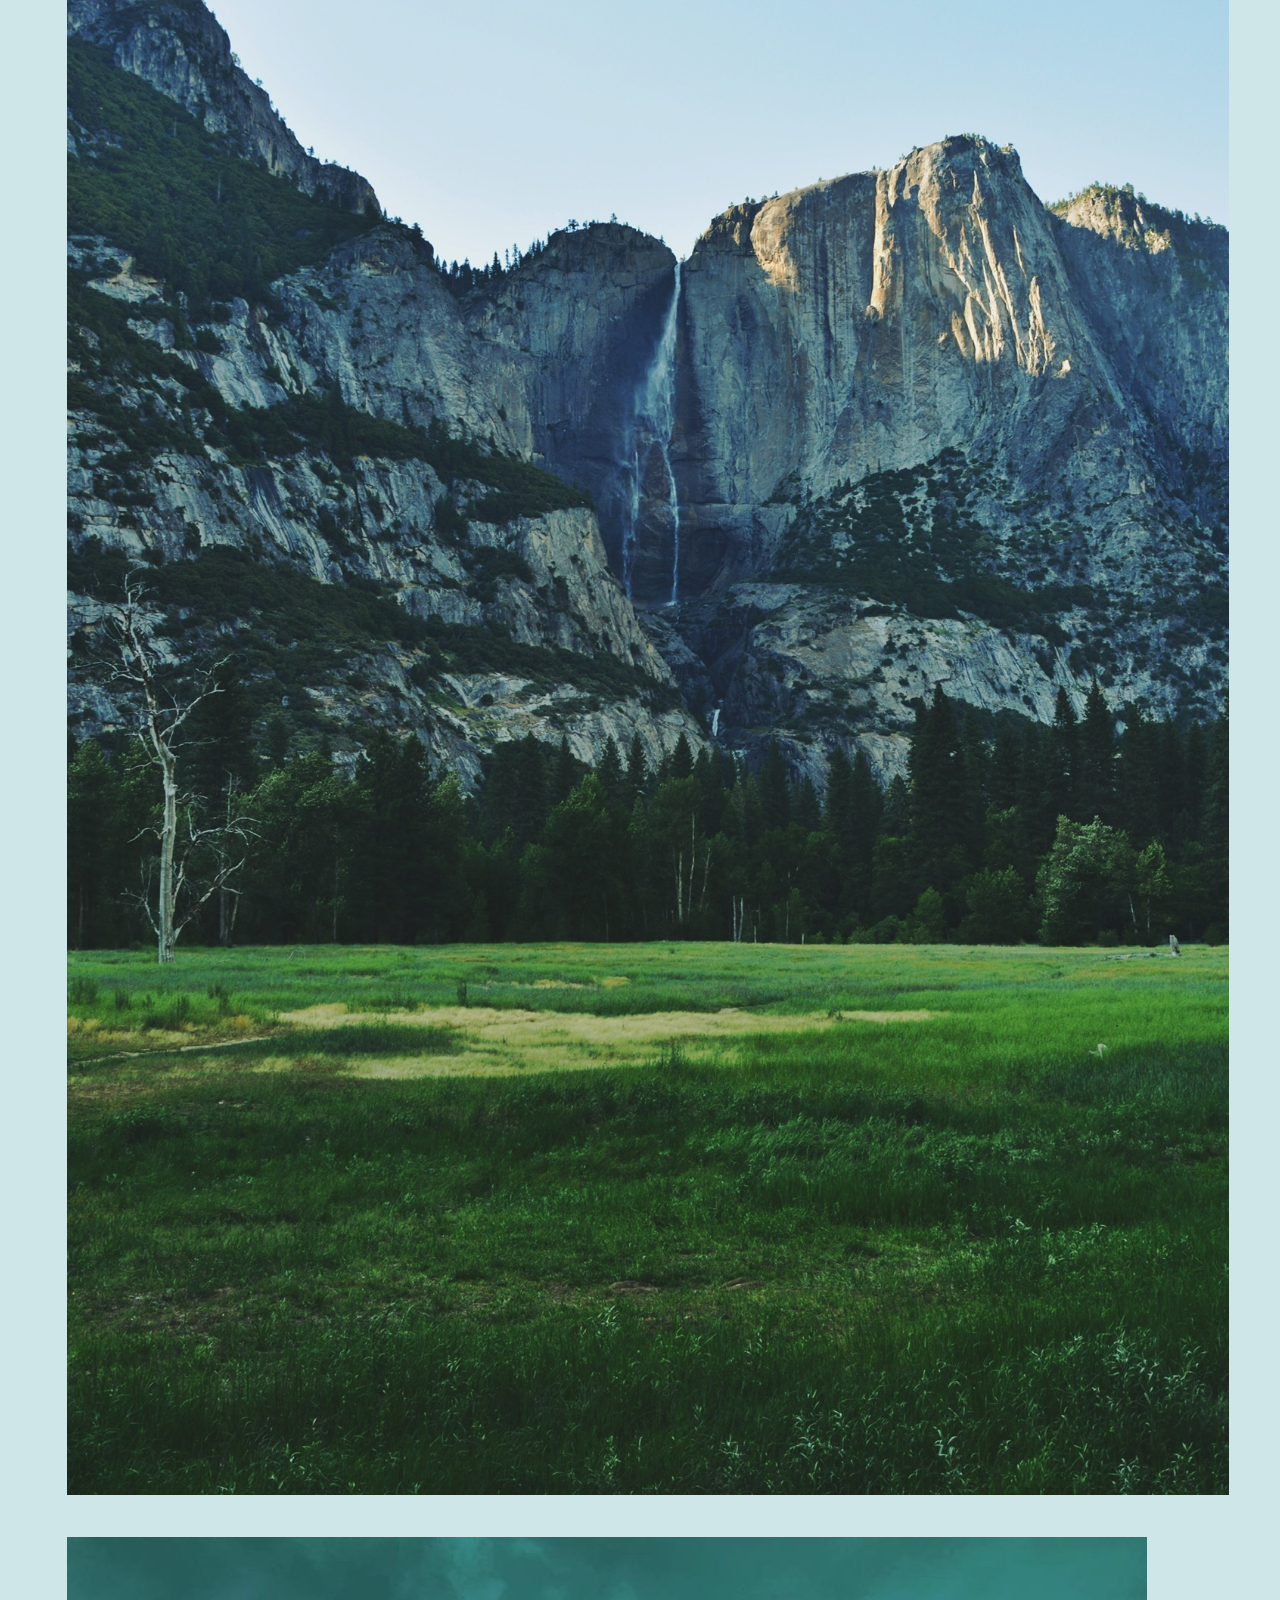
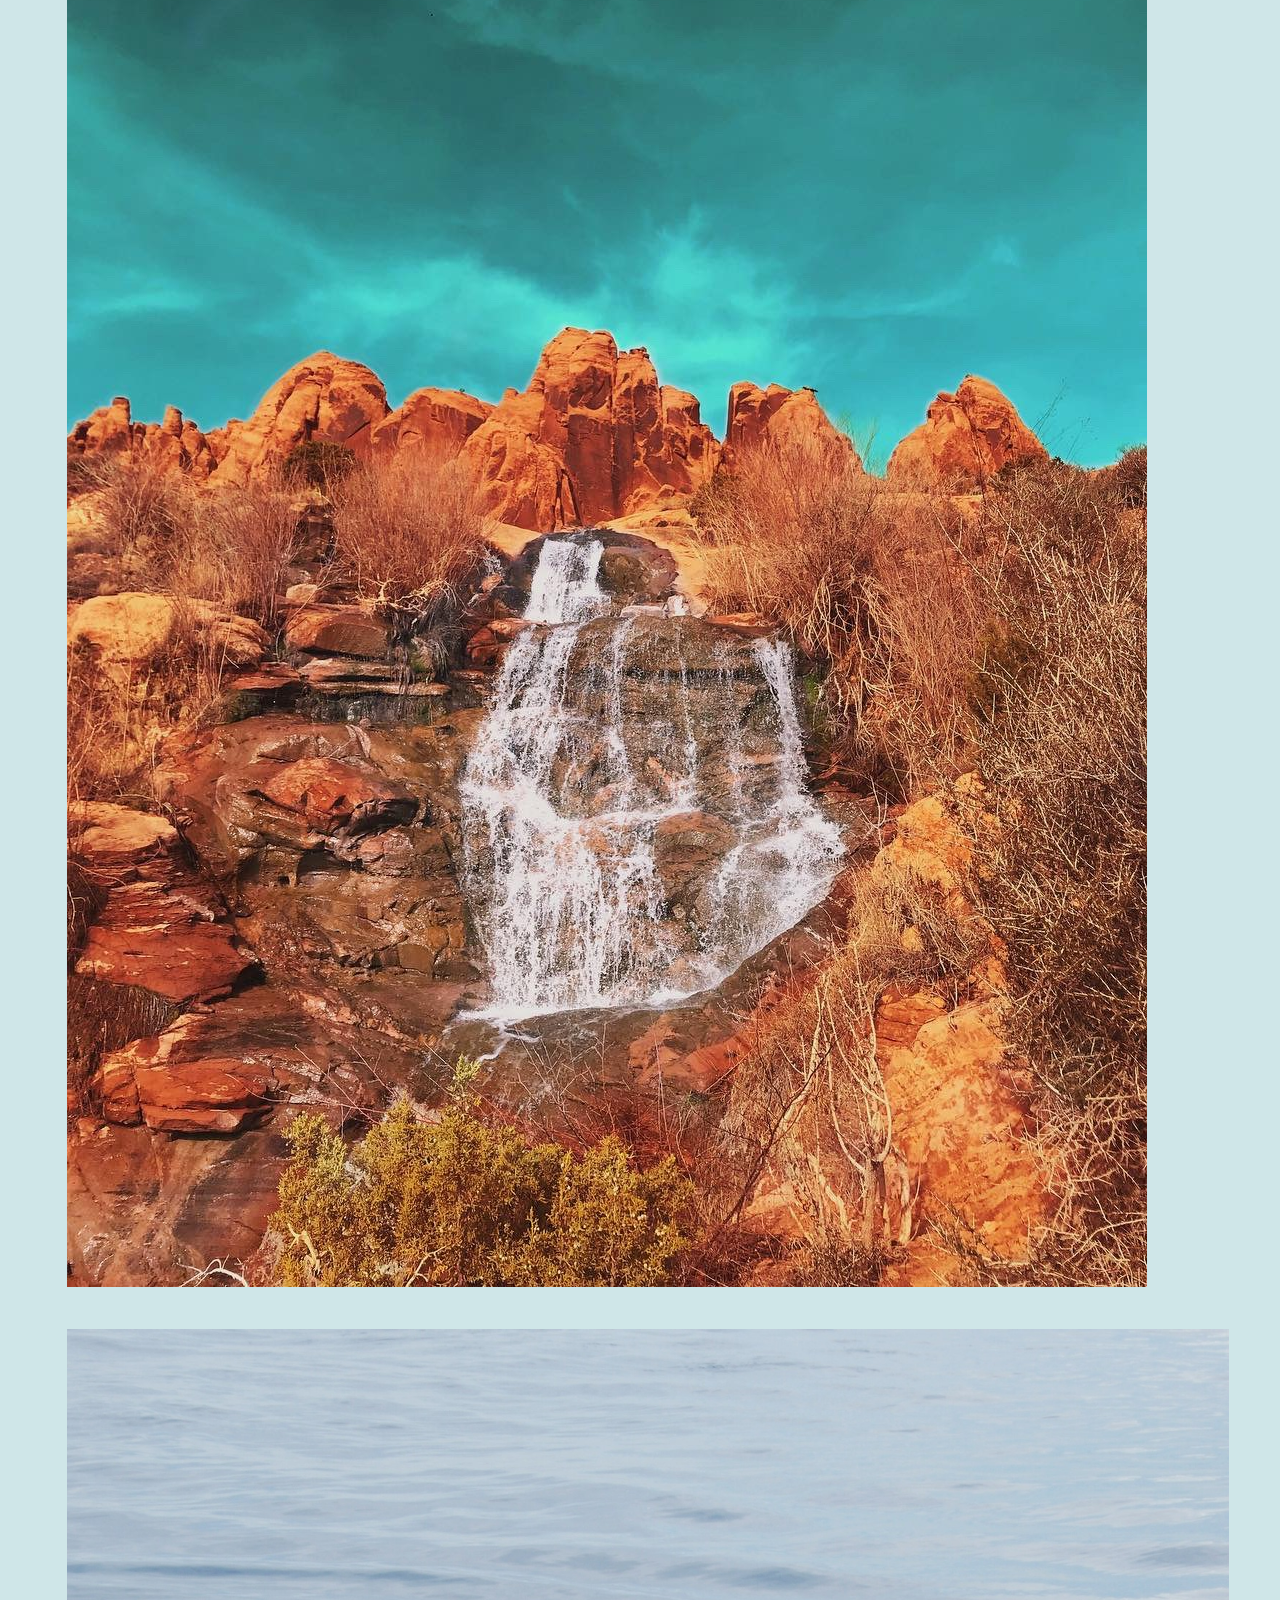
<file: photography.html>
<!DOCTYPE html>
<html lang="en" class="no-js">

<head>

  <!--- basic page needs
    ================================================== -->
  <meta charset="utf-8">
  <meta name="viewport" content="width=device-width, initial-scale=1">
  <title>Maggie McDonald</title>

  <script>
    document.documentElement.classList.remove('no-js');
    document.documentElement.classList.add('js');
  </script>

  <!-- CSS
    ================================================== -->
  <link rel="stylesheet" href="css/vendor.css">
  <link rel="stylesheet" href="css/styles.css">

  <!-- favicons
    ================================================== -->
  <link rel="apple-touch-icon" sizes="180x180" href="apple-touch-icon.png">
  <link rel="icon" type="image/png" sizes="32x32" href="favicon-32x32.png">
  <link rel="icon" type="image/png" sizes="16x16" href="favicon-16x16.png">
  <link rel="manifest" href="site.webmanifest">

</head>


<body id="top">


  <!-- preloader
    ================================================== -->
  <div id="preloader">
    <div id="loader" class="line"></div>
  </div>


  <!-- page wrap
    ================================================== -->
  <div id="page" class="s-pagewrap project">


    <!-- # site header 
        ================================================== -->
    <header id="masthead" class="s-header">

      <div class="s-header__block">
        <div class="s-header__branding">
          <p class="site-title">
            <a href="index.html" rel="home">Maggie McDonald.</a>
          </p>
        </div>

        <a class="s-header__menu-toggle" href="#0"><span>Menu</span></a>
      </div> <!-- end s-header__block -->

      <div class="row s-header__nav-wrap">

        <ul class="s-header__social">
          <li>
            <a href="https://www.linkedin.com/in/maggie-mae-mcdonald/" target="_blank">
              <svg xmlns="http://www.w3.org/2000/svg" width="24px" height="24px" viewBox="7.025 7.025 497.951 497.95"
                style="fill: rgba(0, 0, 0, 1)">
                <linearGradient id="a" gradientUnits="userSpaceOnUse" x1="-974.482" y1="1306.773" x2="-622.378"
                  y2="1658.877" gradientTransform="translate(1054.43 -1226.825)">
                  <stop offset="0" stop-color="#2489be" />
                  <stop offset="1" stop-color="#0575b3" />
                </linearGradient>
                <path
                  d="M256 7.025C118.494 7.025 7.025 118.494 7.025 256S118.494 504.975 256 504.975 504.976 393.506 504.976 256C504.975 118.494 393.504 7.025 256 7.025zm-66.427 369.343h-54.665V199.761h54.665v176.607zM161.98 176.633c-17.853 0-32.326-14.591-32.326-32.587 0-17.998 14.475-32.588 32.326-32.588s32.324 14.59 32.324 32.588c.001 17.997-14.472 32.587-32.324 32.587zm232.45 199.735h-54.4v-92.704c0-25.426-9.658-39.619-29.763-39.619-21.881 0-33.312 14.782-33.312 39.619v92.704h-52.43V199.761h52.43v23.786s15.771-29.173 53.219-29.173c37.449 0 64.257 22.866 64.257 70.169l-.001 111.825z"
                  fill="url(#a)" />
              </svg>
              <span class="u-screen-reader-text">Linkedin</span>
            </a>
          </li>
          <li>
            <a href="mailto:maggiemae.mcd@gmail.com" target="_blank">
              <svg width="24" height="24" id="Layer_1" data-name="Layer 1" xmlns="http://www.w3.org/2000/svg"
                viewBox="0 0 122.88 122.88" style="fill: rgba(0, 0, 0, 1)" ;>
                <title>email-round</title>
                <path
                  d="M61.44,0A61.46,61.46,0,1,1,18,18,61.21,61.21,0,0,1,61.44,0ZM32.22,79.39,52.1,59.46,32.22,43.25V79.39ZM54.29,61.24,33.79,81.79H88.91L69.33,61.24l-6.46,5.51h0a1.42,1.42,0,0,1-1.8,0l-6.78-5.53Zm17.18-1.82L90.66,79.55V43.07L71.47,59.42ZM34,41.09l27.9,22.76L88.65,41.09Zm65.4-17.64a53.72,53.72,0,1,0,15.74,38,53.56,53.56,0,0,0-15.74-38Z" />
              </svg>
              <span class="u-screen-reader-text">Email</span>
            </a>
          </li>
          <li>
            <a href="https://github.com/kingbloopy" target="_blank">
              <svg xmlns="http://www.w3.org/2000/svg" width="24" height="24" viewBox="0 0 24 24"
                style="fill: rgba(0, 0, 0, 1);transform: ;msFilter:;">
                <path fill-rule="evenodd" clip-rule="evenodd"
                  d="M12.026 2c-5.509 0-9.974 4.465-9.974 9.974 0 4.406 2.857 8.145 6.821 9.465.499.09.679-.217.679-.481 0-.237-.008-.865-.011-1.696-2.775.602-3.361-1.338-3.361-1.338-.452-1.152-1.107-1.459-1.107-1.459-.905-.619.069-.605.069-.605 1.002.07 1.527 1.028 1.527 1.028.89 1.524 2.336 1.084 2.902.829.091-.645.351-1.085.635-1.334-2.214-.251-4.542-1.107-4.542-4.93 0-1.087.389-1.979 1.024-2.675-.101-.253-.446-1.268.099-2.64 0 0 .837-.269 2.742 1.021a9.582 9.582 0 0 1 2.496-.336 9.554 9.554 0 0 1 2.496.336c1.906-1.291 2.742-1.021 2.742-1.021.545 1.372.203 2.387.099 2.64.64.696 1.024 1.587 1.024 2.675 0 3.833-2.33 4.675-4.552 4.922.355.308.675.916.675 1.846 0 1.334-.012 2.41-.012 2.737 0 .267.178.577.687.479C19.146 20.115 22 16.379 22 11.974 22 6.465 17.535 2 12.026 2z">
                </path>
              </svg>
              <span class="u-screen-reader-text">Github</span>
            </a>
          </li>
        </ul> <!-- end s-header__social -->


      </div> <!-- end s-header__nav-wrap -->

    </header> <!-- end s-header -->


    <!-- intro
        ================================================== -->
    <section class="project-intro">

      <div class="row project-name">
        <h1 class="text-huge-title animate-on-load">
          Photography
        </h1>
        <h3 class="animate-on-load">Adobe Lightroom & Photoshop</h3>
      </div>

  </div>
  </div>

  </section>


  <!-- # works
        ================================================== -->
  <div id="art" class="row">

    <p class="art-text animate-on-load">Photography has been a passion of mine for years, and I’m continually inspired by the
    colors, textures, and moods found outdoors. Using a DSLR camera and editing tools like Adobe Lightroom and Photoshop, this collection highlights my love for capturing the beauty of the natural world. Whether it’s the quiet stillness of a mountain
    lake or the fleeting movement of an animal in its habitat, my work reflects a deep appreciation for the world around us.</p>

    <ul class="art-wrapper">
      <div class="pic-wrapper">
        <img class="art-img" src="./images/photography/underwater3.jpeg" alt="">
      </div>
      <div class="pic-wrapper">
        <img class="art-img" src="./images/photography/yosemite.jpeg" alt="">
      </div>
      <div class="pic-wrapper">
        <img class="art-img" src="./images/photography/thorns.jpeg" alt="">
      </div>
      <div class="pic-wrapper">
        <img class="art-img" src="./images/photography/eye2.jpeg" alt="">
      </div>
      <div class="pic-wrapper">
        <img class="art-img" src="./images/photography/arch.jpeg" alt="">
      </div>
      <div class="pic-wrapper">
        <img class="art-img" src="./images/photography/begonia.jpeg" alt="">
      </div>
      <div class="pic-wrapper">
        <img class="art-img" src="./images/photography/cacti2.jpeg" alt="">
      </div>
      <div class="pic-wrapper">
        <img class="art-img" src="./images/photography/coast.jpeg" alt="">
      </div>
      <div class="pic-wrapper">
        <img class="art-img" src="./images/photography/croc.jpeg" alt="">
      </div>
      <div class="pic-wrapper">
        <img class="art-img" src="./images/photography/delicate.jpeg" alt="">
      </div>
      <div class="pic-wrapper">
        <img class="art-img" src="./images/photography/lela.jpeg" alt="">
      </div>
      <div class="pic-wrapper">
        <img class="art-img" src="./images/photography/falls.jpeg" alt="">
      </div>
      <div class="pic-wrapper">
        <img class="art-img" src="./images/photography/faux.jpeg" alt="">
      </div>
      <div class="pic-wrapper">
        <img class="art-img" src="./images/photography/dolphin.jpeg" alt="">
      </div>
      <div class="pic-wrapper">
        <img class="art-img" src="./images/photography/jtree.jpeg" alt="">
      </div>
      <div class="pic-wrapper">
        <img class="art-img" src="./images/photography/fishies.jpeg" alt="">
      </div>
      <div class="pic-wrapper">
        <img class="art-img" src="./images/photography/underwater.jpeg" alt="">
      </div>
      <div class="pic-wrapper">
        <img class="art-img" src="./images/photography/goldfish.jpg" alt="">
      </div>
      <div class="pic-wrapper">
        <img class="art-img" src="./images/photography/jellies.jpeg" alt="">
      </div>
      <div class="pic-wrapper">
        <img class="art-img" src="./images/photography/fiddle.jpeg" alt="">
      </div>
      <div class="pic-wrapper">
        <img class="art-img" src="./images/photography/kitten.jpeg" alt="">
      </div>
      <div class="pic-wrapper">
        <img class="art-img" src="./images/photography/leaf-eye.jpeg" alt="">
      </div>
      <div class="pic-wrapper">
        <img class="art-img" src="./images/photography/succulents.jpeg" alt="">
      </div>
      <div class="pic-wrapper">
        <img class="art-img" src="./images/photography/orchid.jpeg" alt="">
      </div>
      <div class="pic-wrapper">
        <img class="art-img" src="./images/photography/pink.jpeg" alt="">
      </div>
      <div class="pic-wrapper">
        <img class="art-img" src="./images/photography/poki.jpeg" alt="">
      </div>
      <div class="pic-wrapper">
        <img class="art-img" src="./images/photography/anemone.jpeg" alt="">
      </div>
      <div class="pic-wrapper">
        <img class="art-img" src="./images/photography/spider.jpeg" alt="">
      </div>
      <div class="pic-wrapper">
        <img class="art-img" src="./images/photography/moss.jpeg" alt="">
      </div>
      <div class="pic-wrapper">
        <img class="art-img" src="./images/photography/sunset.jpg" alt="">
      </div>
      <div class="pic-wrapper">
        <img class="art-img" src="./images/photography/river.jpeg" alt="">
      </div>
      <div class="pic-wrapper">
        <img class="art-img" src="./images/photography/train.jpeg" alt="">
      </div>
      <div class="pic-wrapper">
        <img class="art-img" src="./images/photography/underwater2.jpeg" alt="">
      </div>
      <div class="pic-wrapper">
        <img class="art-img" src="./images/photography/antigua.jpeg" alt="">
      </div>
      <div class="pic-wrapper">
        <img class="art-img" src="./images/photography/flowers.jpeg" alt="">
      </div>
      <div class="pic-wrapper">
        <img class="art-img" src="./images/photography/underwater4.jpeg" alt="">
      </div>
    </ul>
  </div> <!-- end s-works -->


  <!-- # site footer
        ================================================== -->
  <footer id="colophon" class="s-footer">

    <div class="row s-footer__contact-header">
      <div class="column lg-12">
        <h2 class="text-pretitle">Get In Touch</h2>

        <p class="text-huge-title">
          Open to new opportunities, collaborations, or a friendly conversation.
        </p>
      </div>
    </div> <!-- end s-footer__content -->

    <div class="row s-footer__contact-content">

      <div class="column lg-5 md-6 stack-on-900 left-block">
        <p>
          I’m always happy to connect about creative direction, product strategy, or collaborative projects.

        <div class="s-footer__buttons">
          <a href="mailto:maggiemae.mcd@gmail.com" class="btn btn--primary u-fullwidth">Say Hello</a>
        </div>

        </p>
      </div>

      <div class="column lg-4 md-5 stack-on-900 right-block">

        <div class="s-footer__contact-info">
          <h2 class="text-subtitle">
            Start A Project
          </h2>
          <ul class="link-list">
            <li><a href="mailto:maggiemae.mcd@gmail.com">maggiemae.mcd@gmail.com</a></li>
            <li><a href="tel:+18055702155">805 570 2155</a></li>
          </ul>
        </div>

        <div class="s-footer__social">
          <h2 class="text-subtitle">
            Connect
          </h2>
          <ul class="link-list">
            <li><a href="https://www.linkedin.com/in/maggie-mae-mcdonald/" target="_blank">Linkedin</a></li>
            <li><a href="https://github.com/kingbloopy" target="_blank">Github</a></li>
          </ul>
        </div>

      </div>
    </div> <!-- end s-footer__contact-content -->

    <div class="row s-footer__bottom">
      <div class="ss-go-top">
        <a class="smoothscroll" title="Back to Top" href="#top">
          <svg xmlns="http://www.w3.org/2000/svg" width="24" height="24" viewBox="0 0 24 24"
            style="fill: rgba(0, 0, 0, 1);transform: ;msFilter:;">
            <path d="M6 4h12v2H6zm5 10v6h2v-6h5l-6-6-6 6z"></path>
          </svg>
        </a>
      </div>
    </div> <!-- end s-footer__bottom-->

  </footer> <!-- end s-footer -->

  </div> <!-- end s-pagewrap -->


  <!-- photoswipe background
    ================================================== -->
  <div aria-hidden="true" class="pswp" role="dialog" tabindex="-1">

    <div class="pswp__bg"></div>
    <div class="pswp__scroll-wrap">

      <div class="pswp__container">
        <div class="pswp__item"></div>
        <div class="pswp__item"></div>
        <div class="pswp__item"></div>
      </div>

      <div class="pswp__ui pswp__ui--hidden">
        <div class="pswp__top-bar">
          <div class="pswp__counter"></div><button class="pswp__button pswp__button--close"
            title="Close (Esc)"></button> <button class="pswp__button pswp__button--share" title="Share"></button>
          <button class="pswp__button pswp__button--fs" title="Toggle fullscreen"></button> <button
            class="pswp__button pswp__button--zoom" title="Zoom in/out"></button>
          <div class="pswp__preloader">
            <div class="pswp__preloader__icn">
              <div class="pswp__preloader__cut">
                <div class="pswp__preloader__donut"></div>
              </div>
            </div>
          </div>
        </div>
        <div class="pswp__share-modal pswp__share-modal--hidden pswp__single-tap">
          <div class="pswp__share-tooltip"></div>
        </div><button class="pswp__button pswp__button--arrow--left" title="Previous (arrow left)"></button> <button
          class="pswp__button pswp__button--arrow--right" title="Next (arrow right)"></button>
        <div class="pswp__caption">
          <div class="pswp__caption__center"></div>
        </div>
      </div>

    </div>

  </div> <!-- end photoSwipe background -->


  <!-- Java Script
    ================================================== -->
  <script src="js/plugins.js"></script>
  <script src="js/main.js"></script>

</body>

</html>
</file>
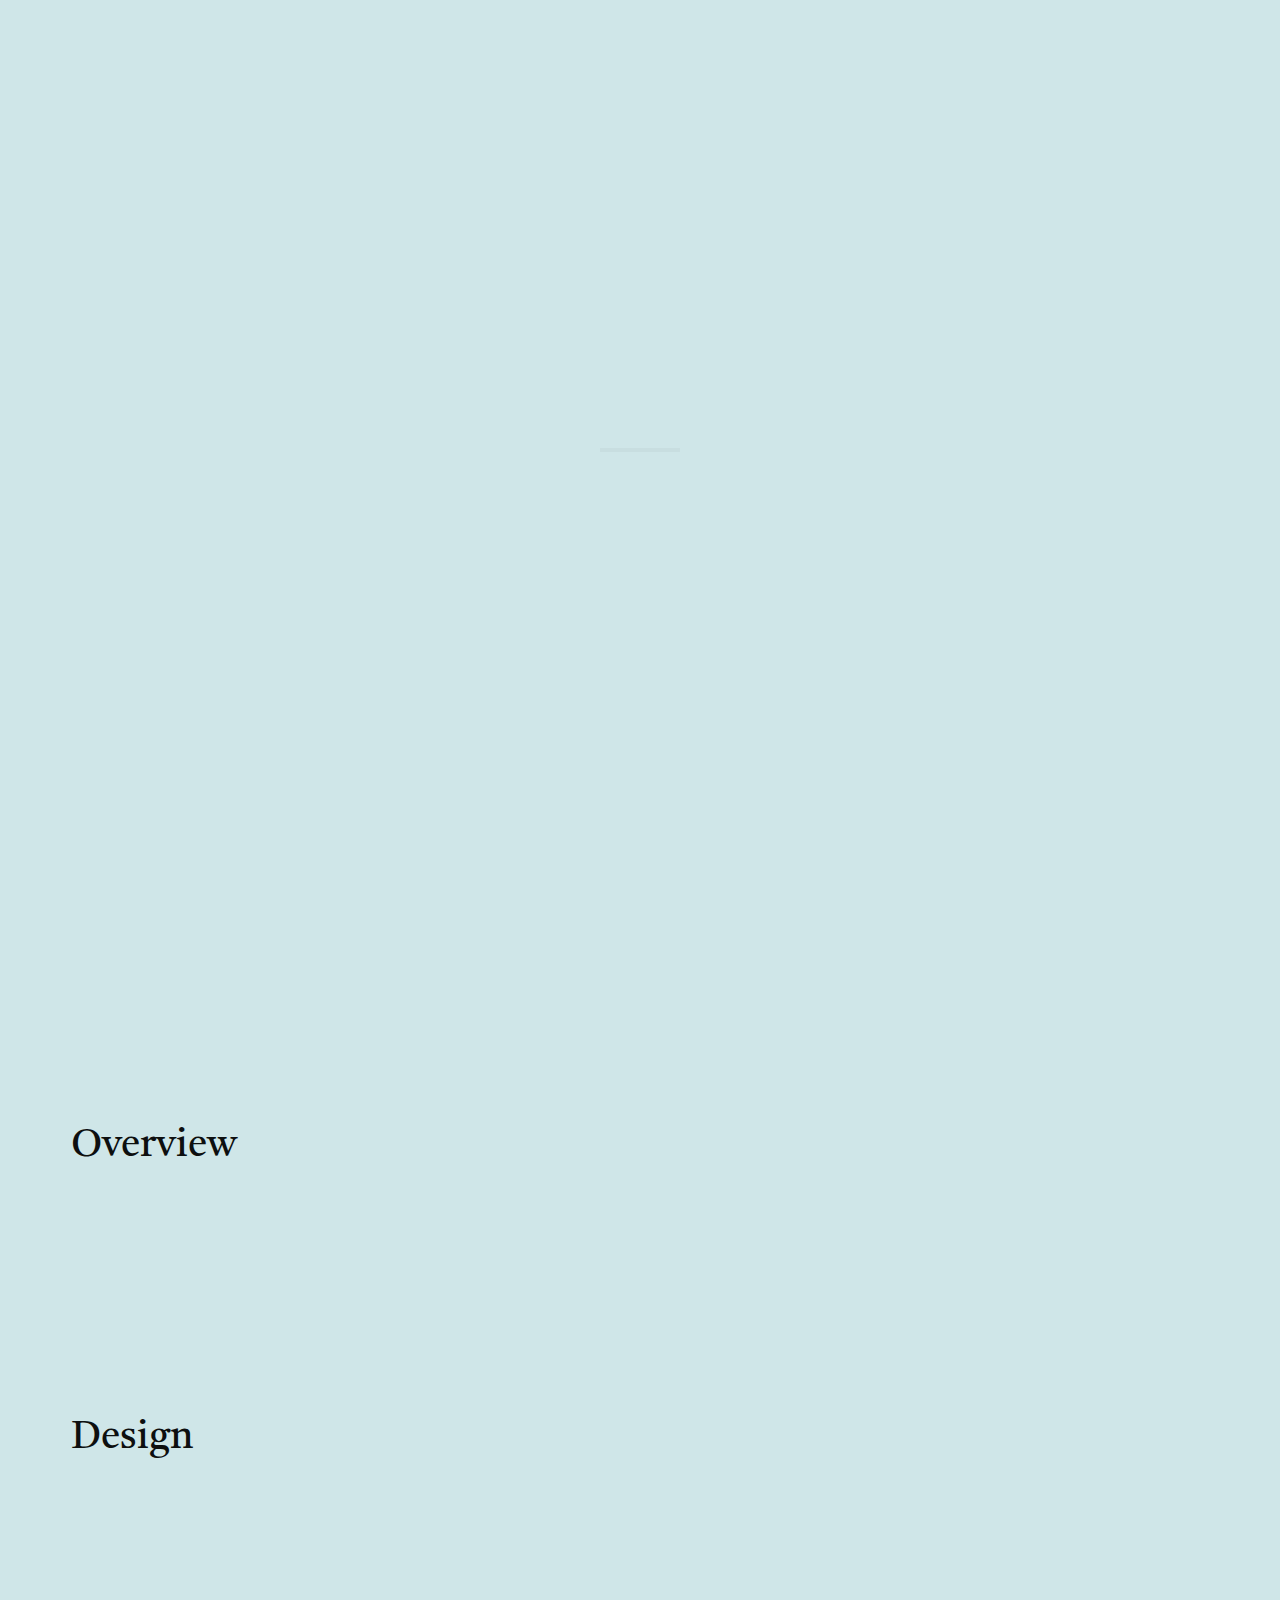
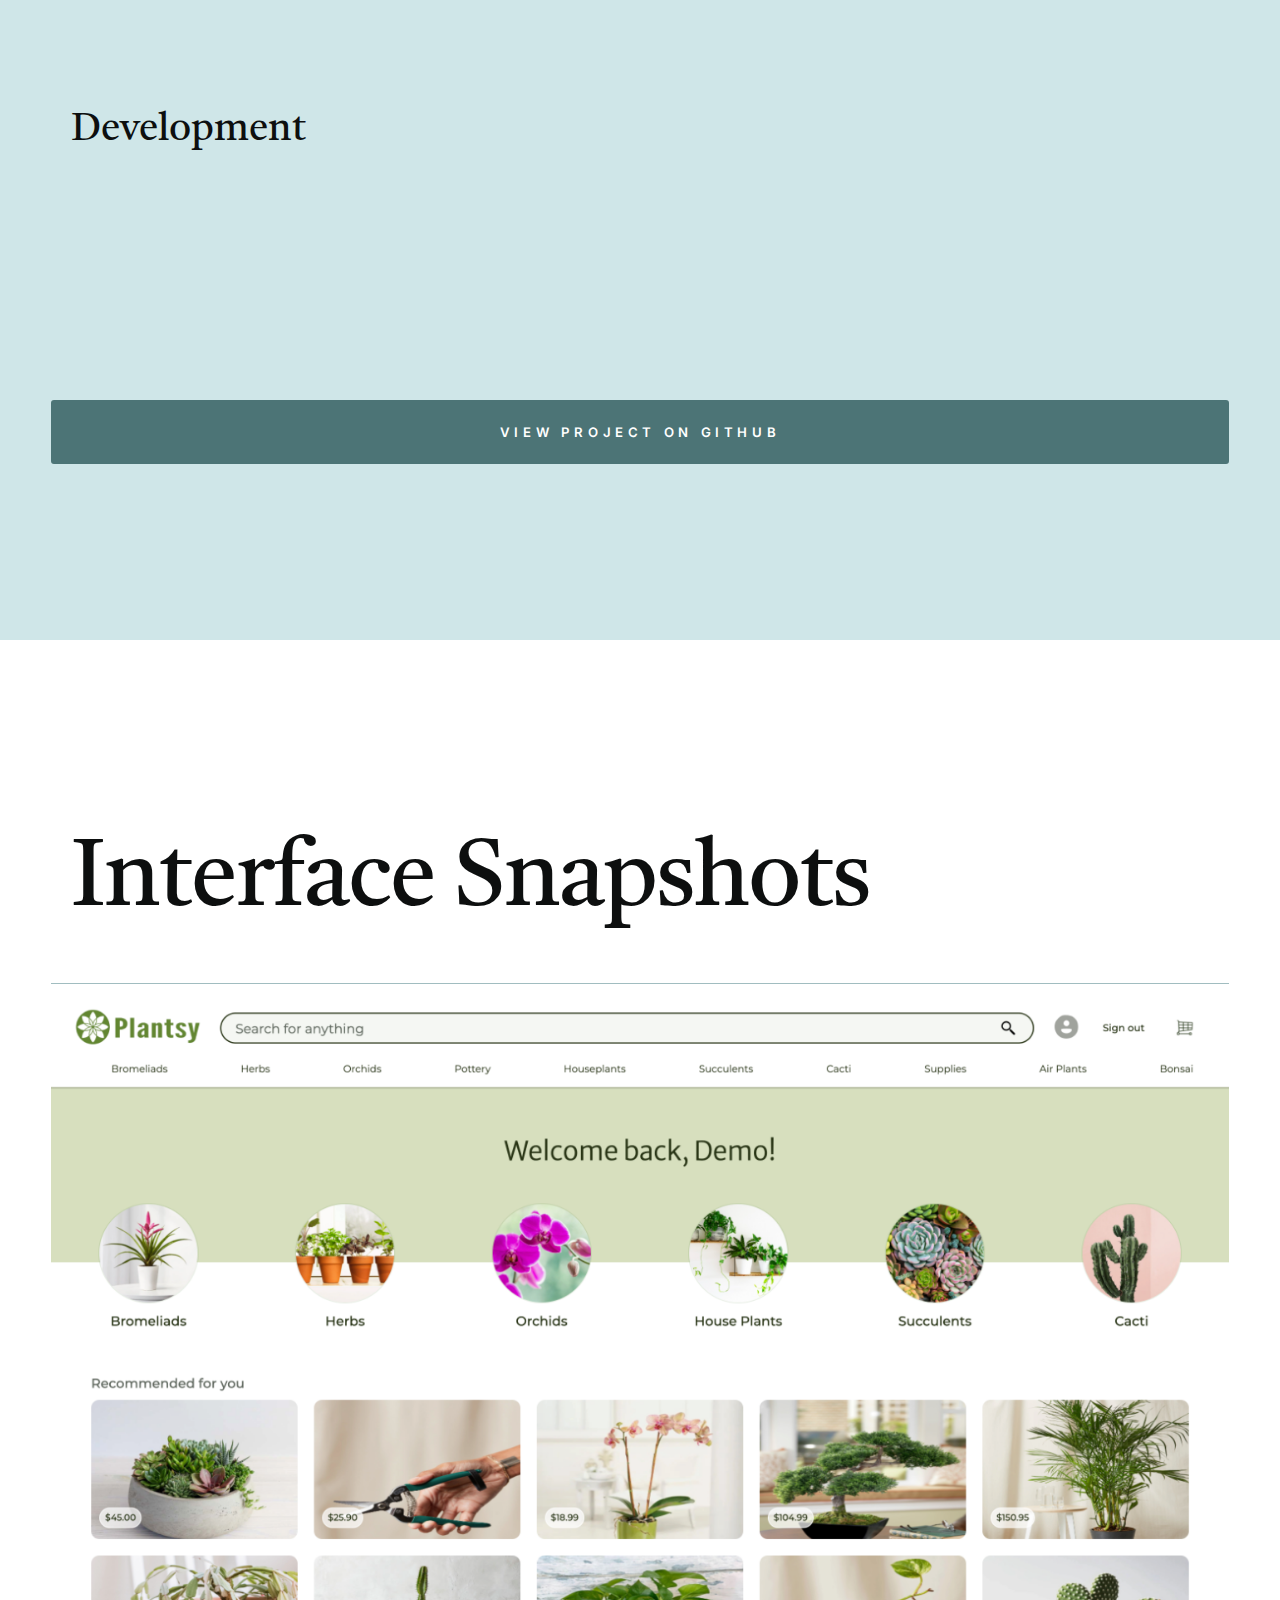
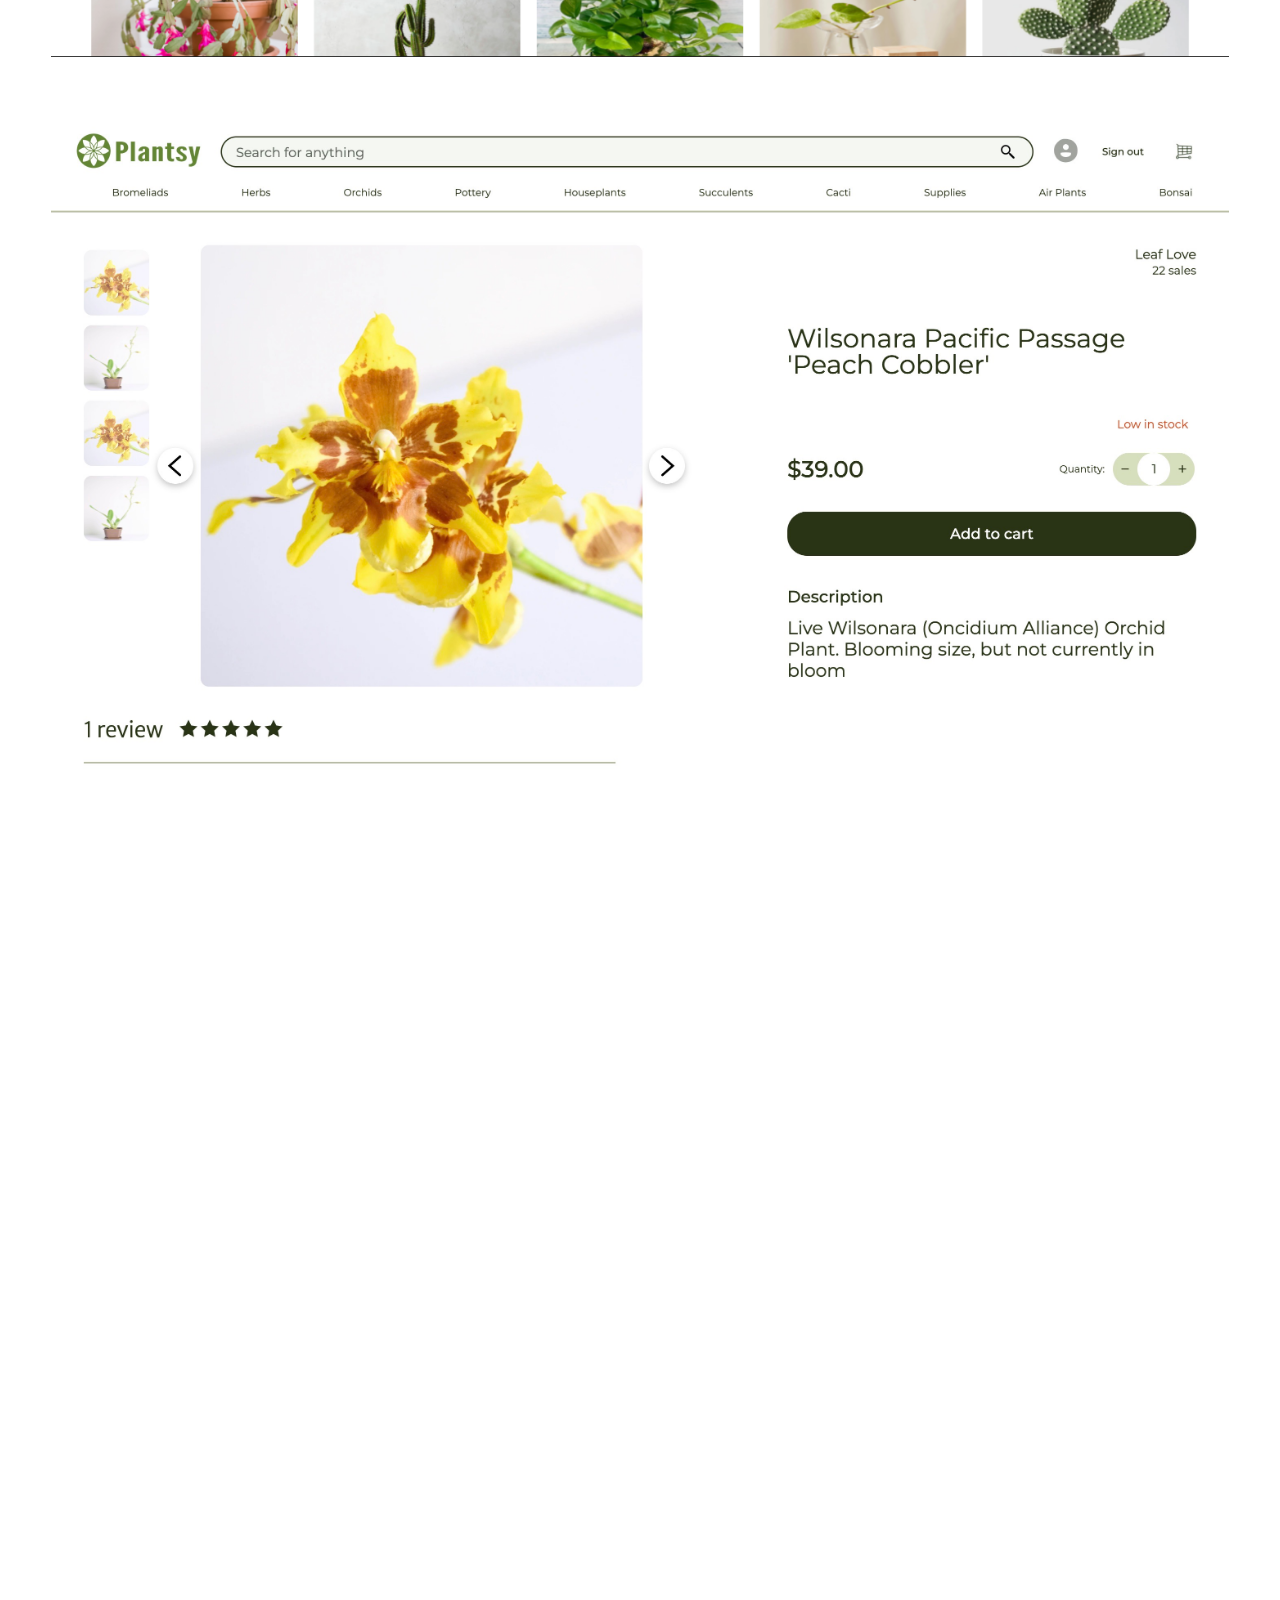
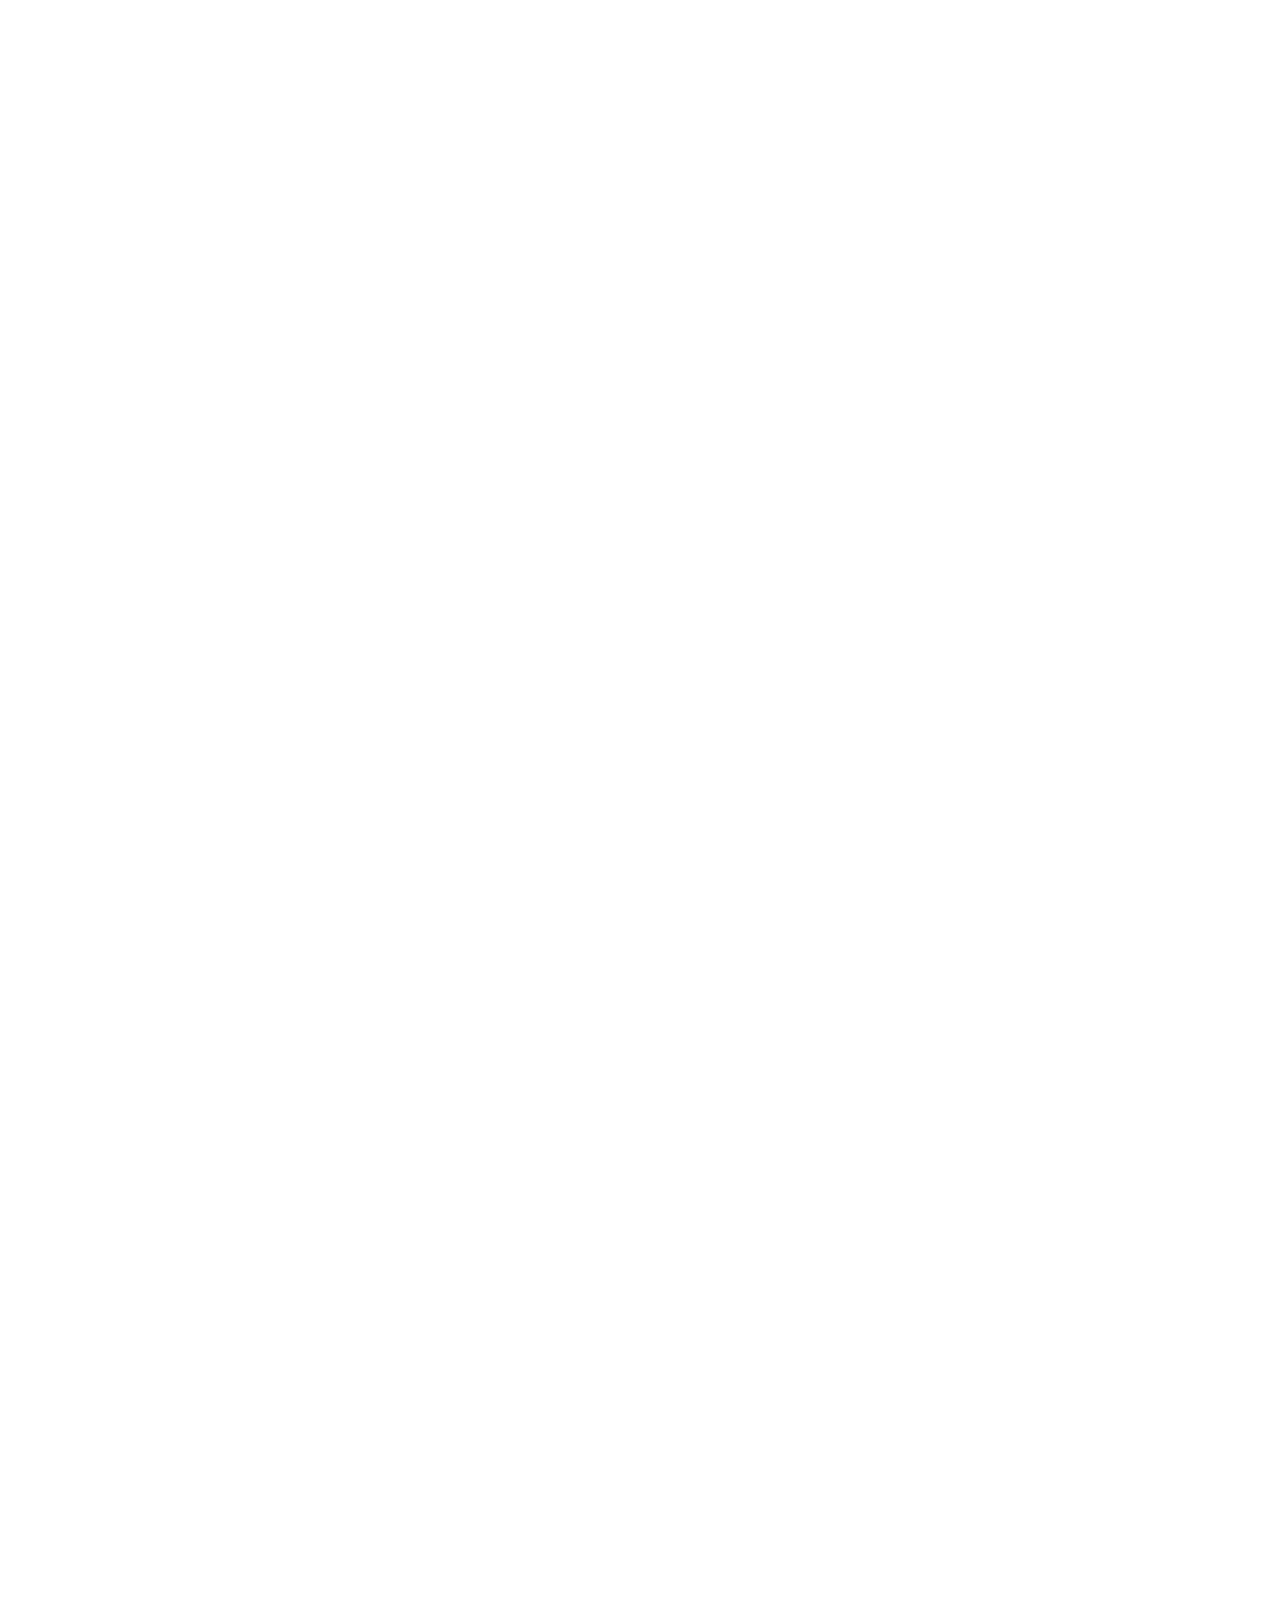
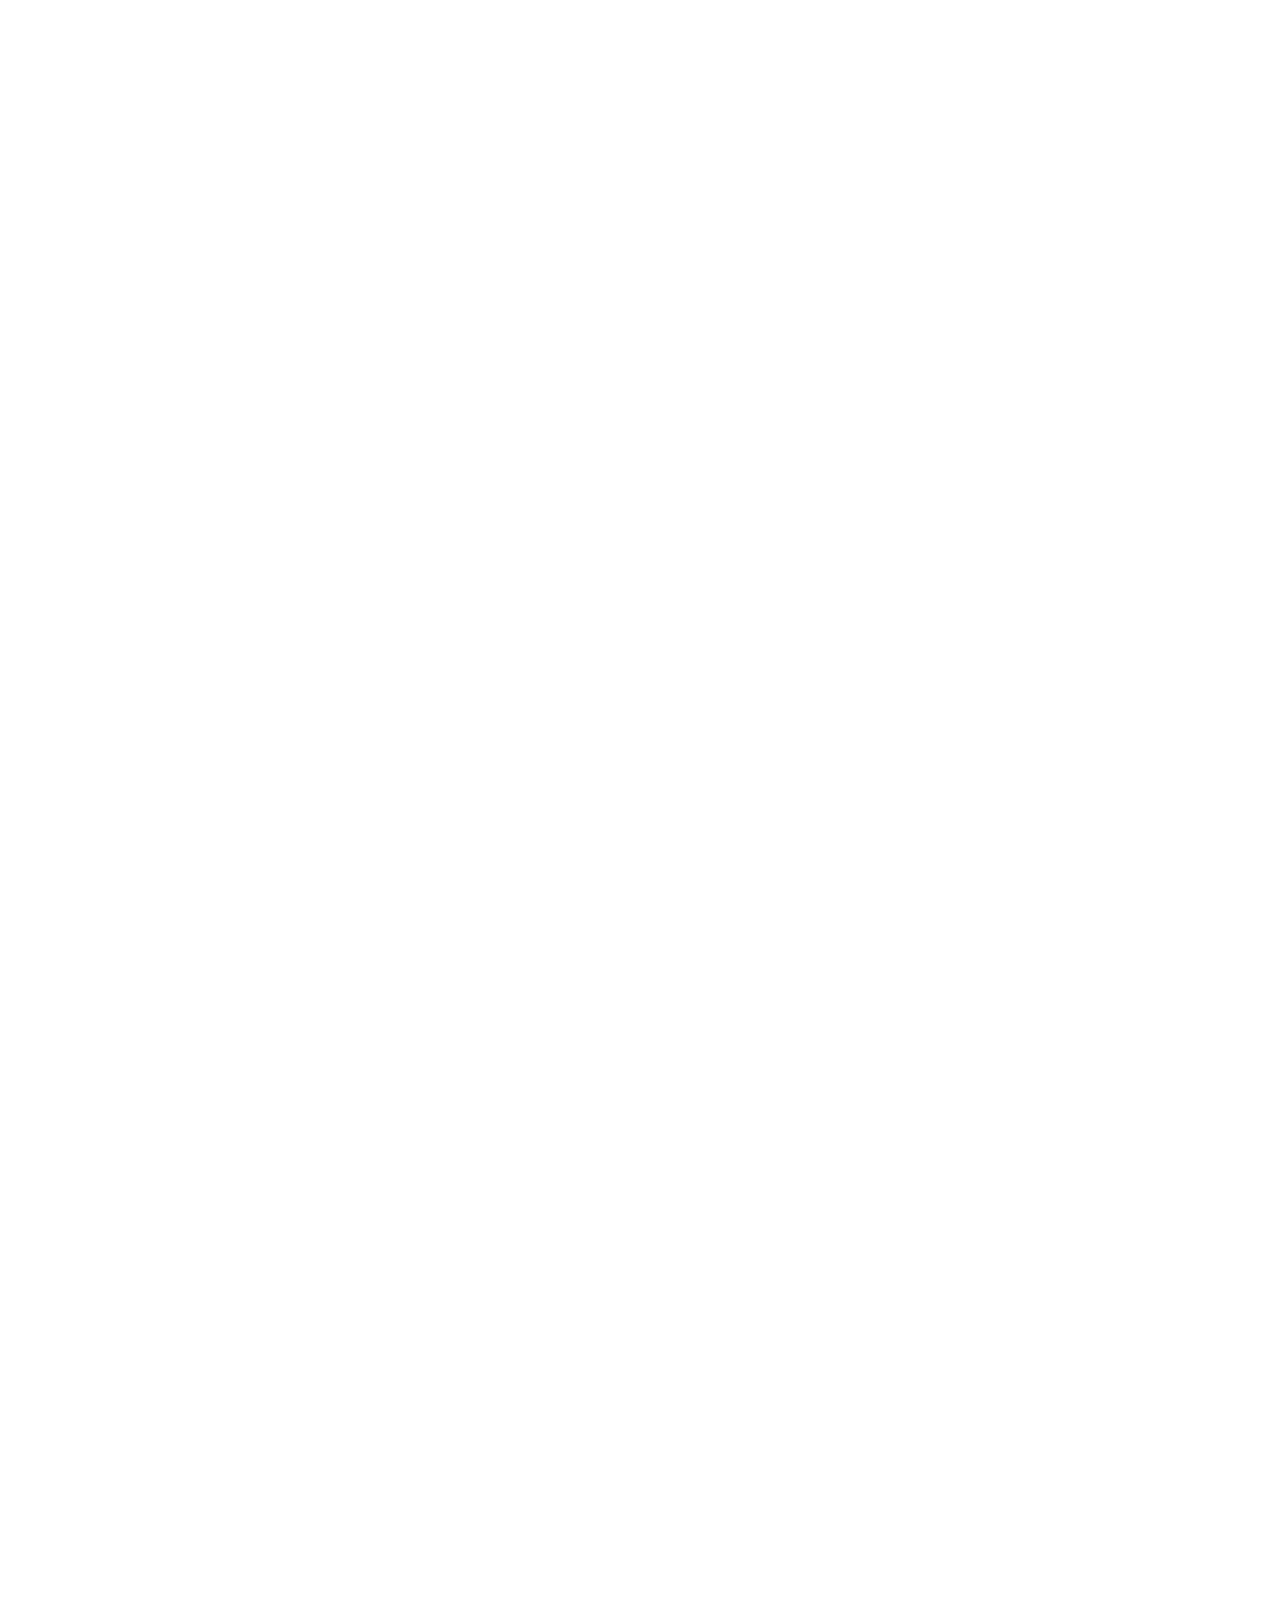
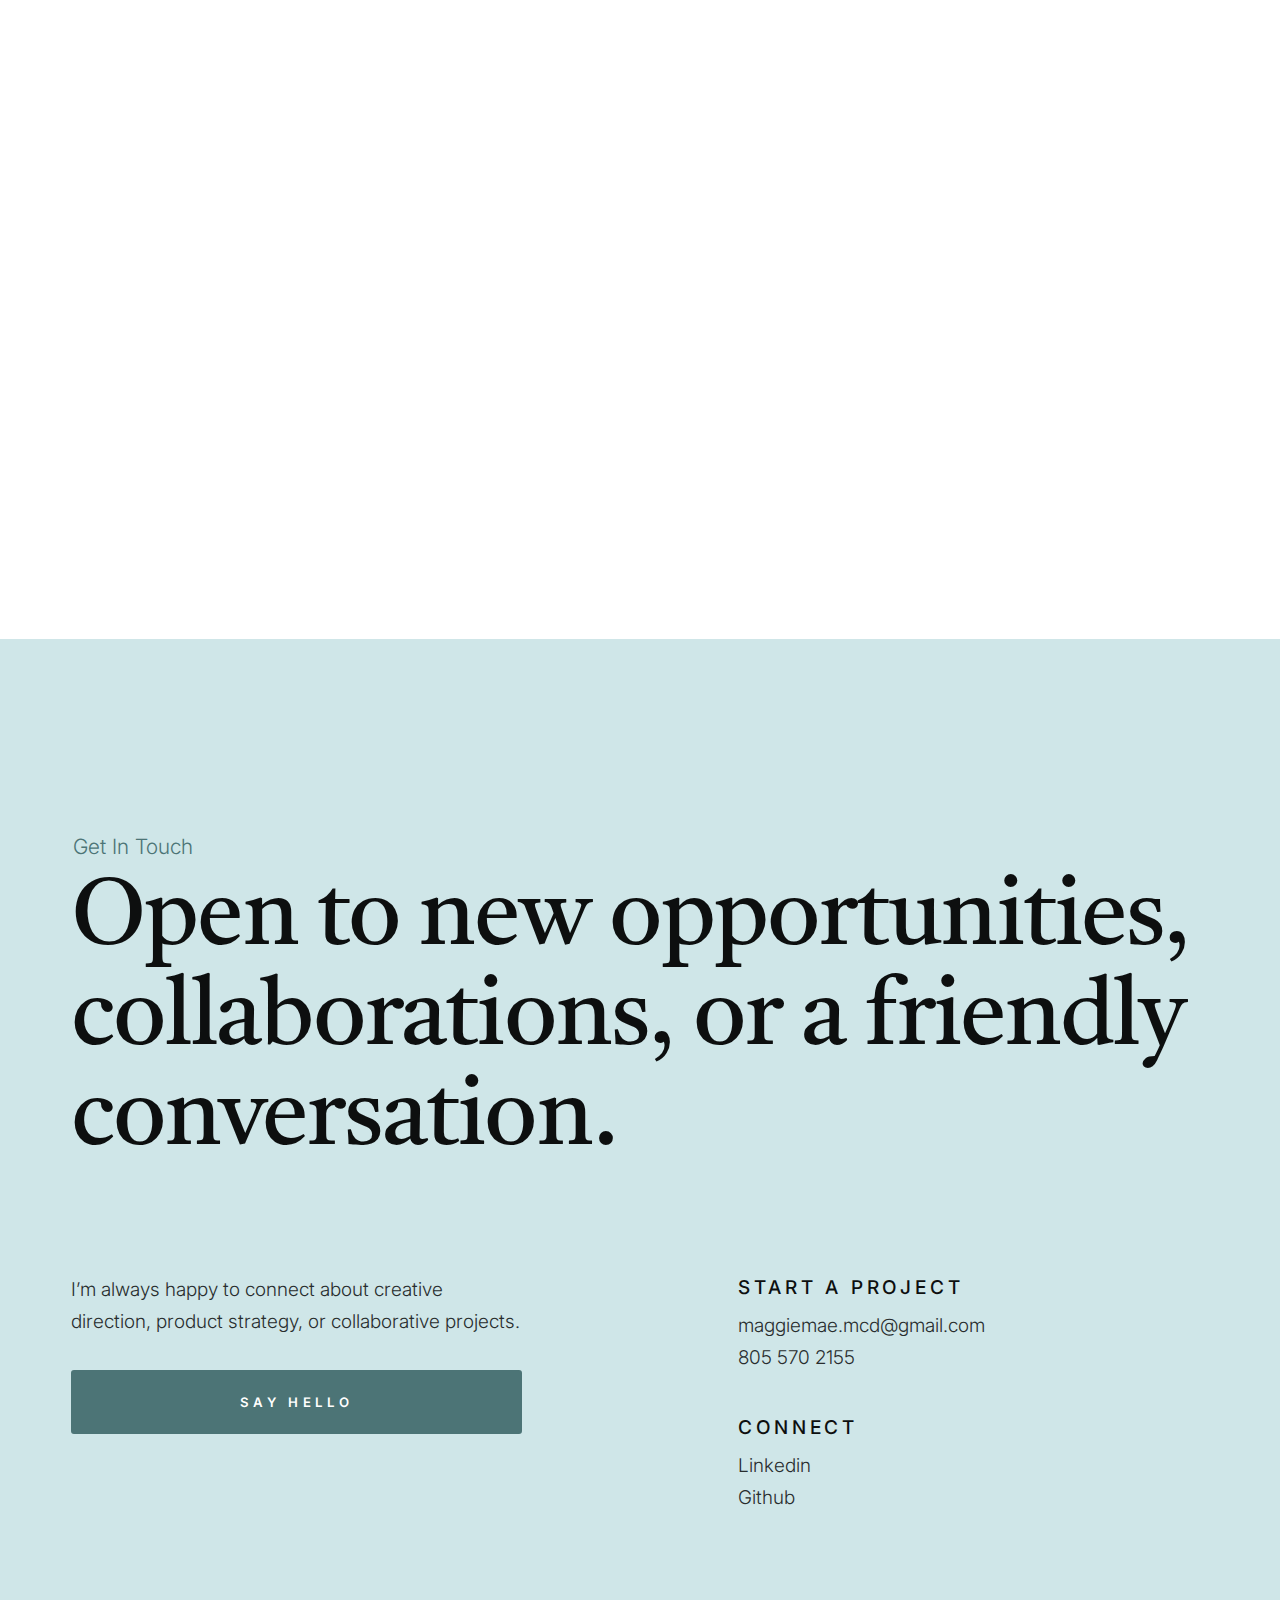
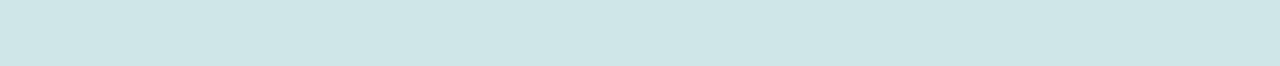
<file: plantsy.html>
<!DOCTYPE html>
<html lang="en" class="no-js">

<head>

  <!--- basic page needs
    ================================================== -->
  <meta charset="utf-8">
  <meta name="viewport" content="width=device-width, initial-scale=1">
  <title>Maggie McDonald</title>

  <script>
    document.documentElement.classList.remove('no-js');
    document.documentElement.classList.add('js');
  </script>

  <!-- CSS
    ================================================== -->
  <link rel="stylesheet" href="css/vendor.css">
  <link rel="stylesheet" href="css/styles.css">

  <!-- favicons
    ================================================== -->
  <link rel="apple-touch-icon" sizes="180x180" href="apple-touch-icon.png">
  <link rel="icon" type="image/png" sizes="32x32" href="favicon-32x32.png">
  <link rel="icon" type="image/png" sizes="16x16" href="favicon-16x16.png">
  <link rel="manifest" href="site.webmanifest">

</head>


<body id="top">


  <!-- preloader
    ================================================== -->
  <div id="preloader">
    <div id="loader" class="line"></div>
  </div>


  <!-- page wrap
    ================================================== -->
  <div id="page" class="s-pagewrap project">


    <!-- # site header 
        ================================================== -->
    <header id="masthead" class="s-header">

      <div class="s-header__block">
        <div class="s-header__branding">
          <p class="site-title">
            <a href="index.html" rel="home">Maggie McDonald.</a>
          </p>
        </div>

        <a class="s-header__menu-toggle" href="#0"><span>Menu</span></a>
      </div> <!-- end s-header__block -->

      <div class="row s-header__nav-wrap">

        <nav class="s-header__nav">
          <ul>
            <li class="current"><a href="#overview" class="smoothscroll">Overview</a></li>
            <li><a href="#visuals" class="smoothscroll">Visuals</a></li>
            <a href="https://github.com/kingbloopy/Plantsy" target="_blank">Github</a>
          </ul>
        </nav> <!-- end s-header__nav -->

        <ul class="s-header__social">
          <li>
            <a href="https://www.linkedin.com/in/maggie-mae-mcdonald/" target="_blank">
              <svg xmlns="http://www.w3.org/2000/svg" width="24px" height="24px" viewBox="7.025 7.025 497.951 497.95"
                style="fill: rgba(0, 0, 0, 1)">
                <linearGradient id="a" gradientUnits="userSpaceOnUse" x1="-974.482" y1="1306.773" x2="-622.378"
                  y2="1658.877" gradientTransform="translate(1054.43 -1226.825)">
                  <stop offset="0" stop-color="#2489be" />
                  <stop offset="1" stop-color="#0575b3" />
                </linearGradient>
                <path
                  d="M256 7.025C118.494 7.025 7.025 118.494 7.025 256S118.494 504.975 256 504.975 504.976 393.506 504.976 256C504.975 118.494 393.504 7.025 256 7.025zm-66.427 369.343h-54.665V199.761h54.665v176.607zM161.98 176.633c-17.853 0-32.326-14.591-32.326-32.587 0-17.998 14.475-32.588 32.326-32.588s32.324 14.59 32.324 32.588c.001 17.997-14.472 32.587-32.324 32.587zm232.45 199.735h-54.4v-92.704c0-25.426-9.658-39.619-29.763-39.619-21.881 0-33.312 14.782-33.312 39.619v92.704h-52.43V199.761h52.43v23.786s15.771-29.173 53.219-29.173c37.449 0 64.257 22.866 64.257 70.169l-.001 111.825z"
                  fill="url(#a)" />
              </svg>
              <span class="u-screen-reader-text">Linkedin</span>
            </a>
          </li>
          <li>
            <a href="mailto:maggiemae.mcd@gmail.com" target="_blank">
              <svg width="24" height="24" id="Layer_1" data-name="Layer 1" xmlns="http://www.w3.org/2000/svg"
                viewBox="0 0 122.88 122.88" style="fill: rgba(0, 0, 0, 1)" ;>
                <title>email-round</title>
                <path
                  d="M61.44,0A61.46,61.46,0,1,1,18,18,61.21,61.21,0,0,1,61.44,0ZM32.22,79.39,52.1,59.46,32.22,43.25V79.39ZM54.29,61.24,33.79,81.79H88.91L69.33,61.24l-6.46,5.51h0a1.42,1.42,0,0,1-1.8,0l-6.78-5.53Zm17.18-1.82L90.66,79.55V43.07L71.47,59.42ZM34,41.09l27.9,22.76L88.65,41.09Zm65.4-17.64a53.72,53.72,0,1,0,15.74,38,53.56,53.56,0,0,0-15.74-38Z" />
              </svg>
              <span class="u-screen-reader-text">Email</span>
            </a>
          </li>
          <li>
            <a href="https://github.com/kingbloopy" target="_blank">
              <svg xmlns="http://www.w3.org/2000/svg" width="24" height="24" viewBox="0 0 24 24"
                style="fill: rgba(0, 0, 0, 1);transform: ;msFilter:;">
                <path fill-rule="evenodd" clip-rule="evenodd"
                  d="M12.026 2c-5.509 0-9.974 4.465-9.974 9.974 0 4.406 2.857 8.145 6.821 9.465.499.09.679-.217.679-.481 0-.237-.008-.865-.011-1.696-2.775.602-3.361-1.338-3.361-1.338-.452-1.152-1.107-1.459-1.107-1.459-.905-.619.069-.605.069-.605 1.002.07 1.527 1.028 1.527 1.028.89 1.524 2.336 1.084 2.902.829.091-.645.351-1.085.635-1.334-2.214-.251-4.542-1.107-4.542-4.93 0-1.087.389-1.979 1.024-2.675-.101-.253-.446-1.268.099-2.64 0 0 .837-.269 2.742 1.021a9.582 9.582 0 0 1 2.496-.336 9.554 9.554 0 0 1 2.496.336c1.906-1.291 2.742-1.021 2.742-1.021.545 1.372.203 2.387.099 2.64.64.696 1.024 1.587 1.024 2.675 0 3.833-2.33 4.675-4.552 4.922.355.308.675.916.675 1.846 0 1.334-.012 2.41-.012 2.737 0 .267.178.577.687.479C19.146 20.115 22 16.379 22 11.974 22 6.465 17.535 2 12.026 2z">
                </path>
              </svg>
              <span class="u-screen-reader-text">Github</span>
            </a>
          </li>
        </ul> <!-- end s-header__social -->


      </div> <!-- end s-header__nav-wrap -->

    </header> <!-- end s-header -->


    <!-- intro
        ================================================== -->
    <section class="project-intro">

      <div class="row project-name">
        <h1 class="text-huge-title animate-on-load">
          Plansty
        </h1>
        <h3 class="animate-on-load">Fullstack Development</h3>
      </div>

  </div>
  </div>

  </section>


  <!-- Overview
        ================================================== -->
  <section id="overview" class="s-about">
    <div class="s-about__block s-about__career">

      <div class="row s-about__career-header">
        <div class="column lg-12">
          <h2>
            Overview
          </h2>

          <p class="animate-on-load">
            Plantsy is a full-stack clone of Etsy, allowing users to create and sell products, leave reviews, and add items to their
            cart. The name is a playful nod to Etsy, reflecting the twist that this platform focuses on buying and selling plants
            and plant-related products. I built the project using <b>ReactJS, Ruby on Rails, PostgreSQL, CSS/SASS, HTML5, JavaScript,
            jQuery, Webpack, Git, and Heroku</b>, combining full-stack development with a focus on clean, reusable code and a beautiful
            user interface.
          </p>
        </div>
      </div>

      <div class="s-about__block s-about__career">

        <div class="row s-about__career-header">
          <div class="column lg-12">
            <h2>
              Design
            </h2>

            <p class="animate-on-load">
              I focused on crafting a visually cohesive and engaging interface. I designed a custom color palette and created original
              logos and graphic elements to establish a distinctive brand identity. The product index features a masonry style layout
              using CSS media queries and columns for a responsive presentation. I also implemented BEM methodology with SCSS to organize styles in a modular, maintainable way, ensuring consistency
              across components and a scalable CSS structure.
            </p>
          </div>
        </div>

        <div class="row s-about__career-header">
          <div class="column lg-12">
            <h2>
              Development
            </h2>

            <p class="animate-on-load">
              I planned the architecture to ensure maintainable code and smooth state management, including designing Active
              Record queries to efficiently fetch products by category, mapping Redux state to props, and structuring components to
              handle dynamic data. I implemented category filtering with reusable components and switch operators to DRY up the code,
              and developed dynamic pop-up modals that adapt to different form types using thunk actions. The project was previously hosted on Heroku, but the hosting has since expired; it is still available to view on <a href="https://github.com/kingbloopy/Plantsy" target="_blank">GitHub</a>. I integrated Amazon Web Services for image hosting and PostgreSQL for data storage,
              leveraging a Ruby on Rails backend with Jbuilder to supply JSON data to the React frontend.
            </p>
          </div>
          <a class="btn btn--primary u-fullwidth" href="https://github.com/kingbloopy/Plantsy" target="_blank">View Project on Github</a>
        </div>

  </section> <!-- end s-about -->


  <!-- # works
        ================================================== -->
  <section id="visuals" class="s-works">

    <div class="row">
      <div class="column lg-12">
        <p class="text-huge-title">
          Interface Snapshots
        </p>
      </div>
    </div>

    <div class="row">

      <figure>
        <img src="images/plantsy/home.png"
          srcset="images/plantsy/home.png 1000w,images/plantsy/home.png 500w"
          sizes="(max-width: 1000px) 100vw, 1000px" alt="Landing page">
      </figure>
      <figure>
        <img src="images/plantsy/plansty.jpeg"
          srcset="images/plantsy/plansty.jpeg 1000w,images/plantsy/plansty.jpeg 500w"
          sizes="(max-width: 1000px) 100vw, 1000px" alt="Plansty">
      </figure>
    </div>
    
    <div class="gif-grid row">
      <div style="width:100%;height:0;padding-bottom:63%;position:relative;"><iframe
          src="https://giphy.com/embed/hJTEuUlM0NHXQqNKfB" width="100%" height="100%" style="position:absolute"
          frameBorder="0" class="giphy-embed" allowFullScreen></iframe></div>
      <div style="width:100%;height:0;padding-bottom:63%;position:relative;"><iframe
          src="https://giphy.com/embed/AxgQS4z90Yd6Pg4BZZ" width="100%" height="100%" style="position:absolute"
          frameBorder="0" class="giphy-embed" allowFullScreen></iframe></div>
      <div style="width:100%;height:0;padding-bottom:63%;position:relative;"><iframe
          src="https://giphy.com/embed/4BCXyL3MRw8zjpG9qe" width="100%" height="100%" style="position:absolute"
          frameBorder="0" class="giphy-embed" allowFullScreen></iframe></div>
      <div style="width:100%;height:0;padding-bottom:63%;position:relative;"><iframe
          src="https://giphy.com/embed/rfy9fVPOKjWV2wwZVj" width="100%" height="100%" style="position:absolute"
          frameBorder="0" class="giphy-embed" allowFullScreen></iframe></div>
      <div style="width:100%;height:0;padding-bottom:63%;position:relative;"><iframe
          src="https://giphy.com/embed/wvOnEhZfGVTlnt3OEK" width="100%" height="100%" style="position:absolute"
          frameBorder="0" class="giphy-embed" allowFullScreen></iframe></div>
      <div style="width:100%;height:0;padding-bottom:63%;position:relative;"><iframe
          src="https://giphy.com/embed/4s45ILclsq7icqhjfG" width="100%" height="100%" style="position:absolute"
          frameBorder="0" class="giphy-embed" allowFullScreen></iframe></div>
    </div>

  </section> <!-- end s-works -->


  <!-- # site footer
        ================================================== -->
  <footer id="colophon" class="s-footer">

    <div class="row s-footer__contact-header">
      <div class="column lg-12">
        <h2 class="text-pretitle">Get In Touch</h2>

        <p class="text-huge-title">
          Open to new opportunities, collaborations, or a friendly conversation.
        </p>
      </div>
    </div> <!-- end s-footer__content -->

    <div class="row s-footer__contact-content">

      <div class="column lg-5 md-6 stack-on-900 left-block">
        <p>
          I’m always happy to connect about creative direction, product strategy, or collaborative projects.

        <div class="s-footer__buttons">
          <a href="mailto:maggiemae.mcd@gmail.com" class="btn btn--primary u-fullwidth">Say Hello</a>
        </div>

        </p>
      </div>

      <div class="column lg-4 md-5 stack-on-900 right-block">

        <div class="s-footer__contact-info">
          <h2 class="text-subtitle">
            Start A Project
          </h2>
          <ul class="link-list">
            <li><a href="mailto:maggiemae.mcd@gmail.com">maggiemae.mcd@gmail.com</a></li>
            <li><a href="tel:+18055702155">805 570 2155</a></li>
          </ul>
        </div>

        <div class="s-footer__social">
          <h2 class="text-subtitle">
            Connect
          </h2>
          <ul class="link-list">
            <li><a href="https://www.linkedin.com/in/maggie-mae-mcdonald/" target="_blank">Linkedin</a></li>
            <li><a href="https://github.com/kingbloopy" target="_blank">Github</a></li>
          </ul>
        </div>

      </div>
    </div> <!-- end s-footer__contact-content -->

    <div class="row s-footer__bottom">
      <div class="ss-go-top">
        <a class="smoothscroll" title="Back to Top" href="#top">
          <svg xmlns="http://www.w3.org/2000/svg" width="24" height="24" viewBox="0 0 24 24"
            style="fill: rgba(0, 0, 0, 1);transform: ;msFilter:;">
            <path d="M6 4h12v2H6zm5 10v6h2v-6h5l-6-6-6 6z"></path>
          </svg>
        </a>
      </div>
    </div> <!-- end s-footer__bottom-->

  </footer> <!-- end s-footer -->

  </div> <!-- end s-pagewrap -->


  <!-- photoswipe background
    ================================================== -->
  <div aria-hidden="true" class="pswp" role="dialog" tabindex="-1">

    <div class="pswp__bg"></div>
    <div class="pswp__scroll-wrap">

      <div class="pswp__container">
        <div class="pswp__item"></div>
        <div class="pswp__item"></div>
        <div class="pswp__item"></div>
      </div>

      <div class="pswp__ui pswp__ui--hidden">
        <div class="pswp__top-bar">
          <div class="pswp__counter"></div><button class="pswp__button pswp__button--close"
            title="Close (Esc)"></button> <button class="pswp__button pswp__button--share" title="Share"></button>
          <button class="pswp__button pswp__button--fs" title="Toggle fullscreen"></button> <button
            class="pswp__button pswp__button--zoom" title="Zoom in/out"></button>
          <div class="pswp__preloader">
            <div class="pswp__preloader__icn">
              <div class="pswp__preloader__cut">
                <div class="pswp__preloader__donut"></div>
              </div>
            </div>
          </div>
        </div>
        <div class="pswp__share-modal pswp__share-modal--hidden pswp__single-tap">
          <div class="pswp__share-tooltip"></div>
        </div><button class="pswp__button pswp__button--arrow--left" title="Previous (arrow left)"></button> <button
          class="pswp__button pswp__button--arrow--right" title="Next (arrow right)"></button>
        <div class="pswp__caption">
          <div class="pswp__caption__center"></div>
        </div>
      </div>

    </div>

  </div> <!-- end photoSwipe background -->


  <!-- Java Script
    ================================================== -->
  <script src="js/plugins.js"></script>
  <script src="js/main.js"></script>

</body>

</html>
</file>
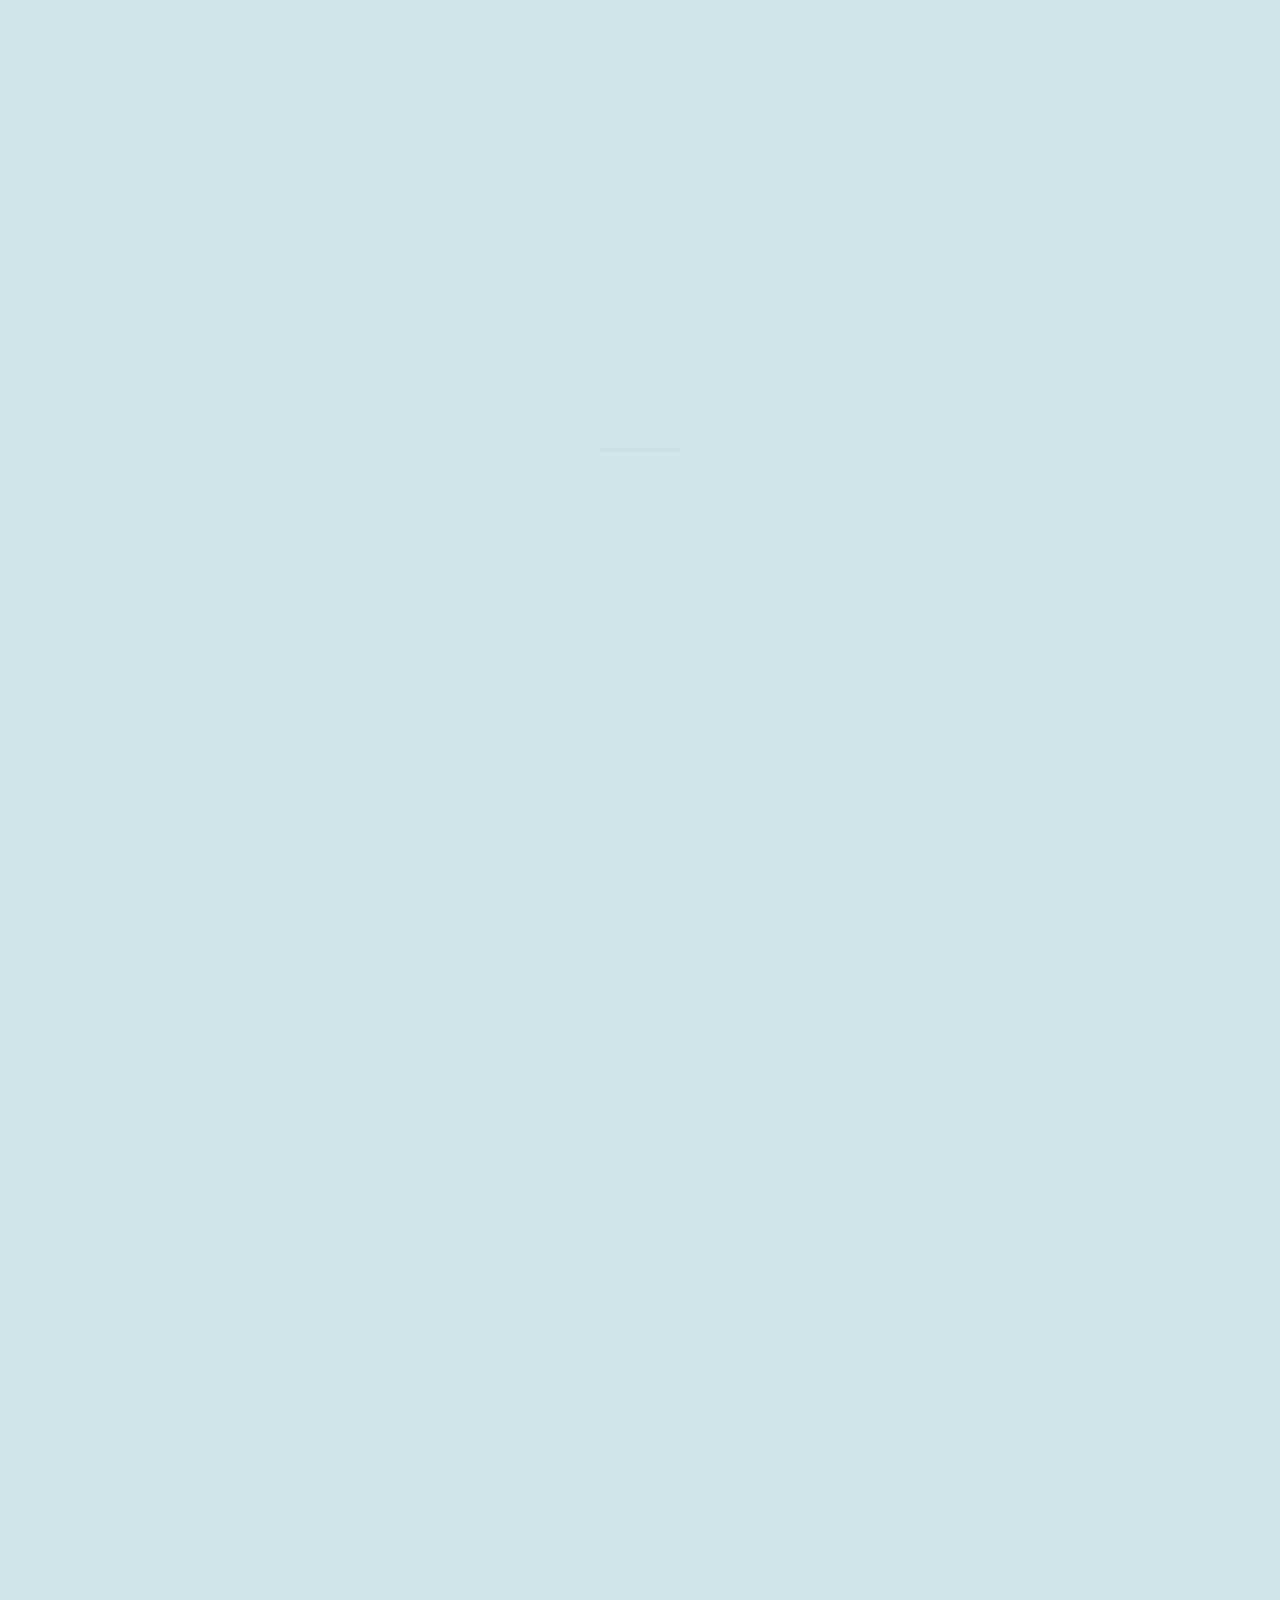
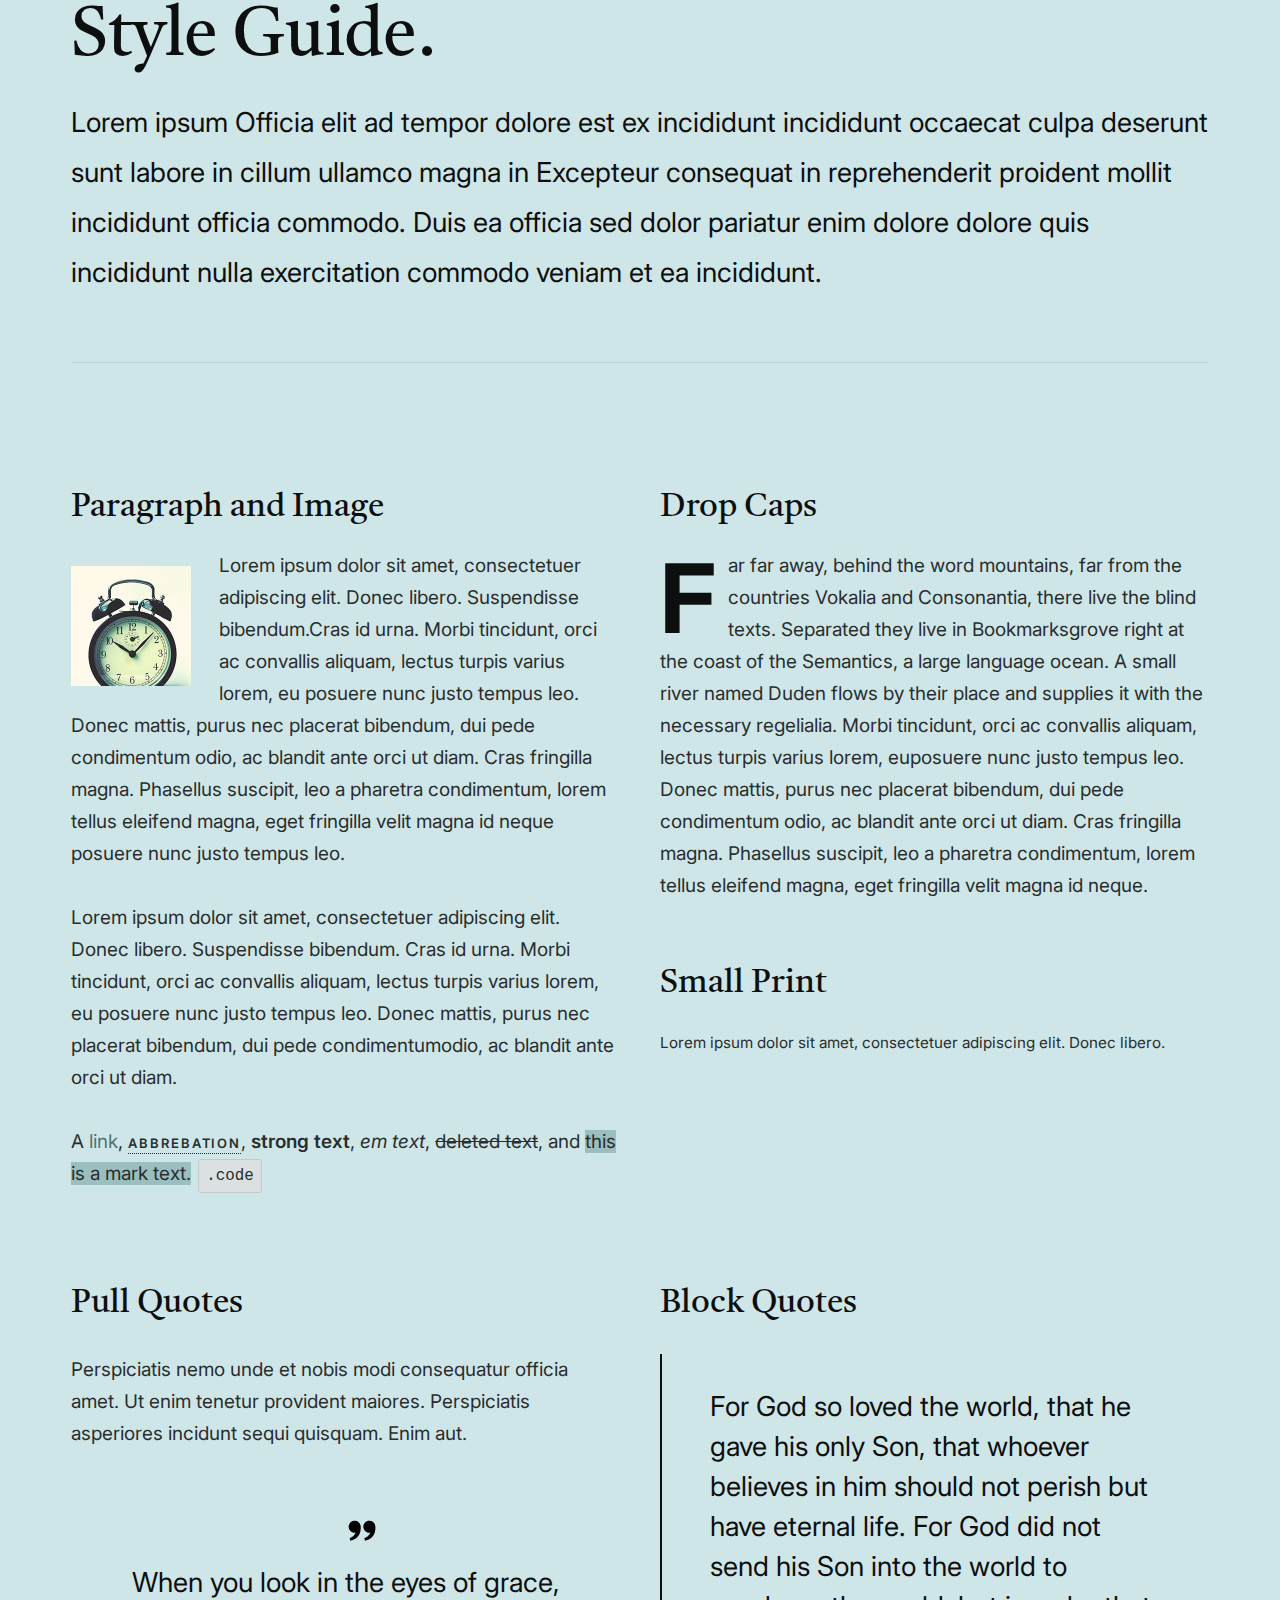
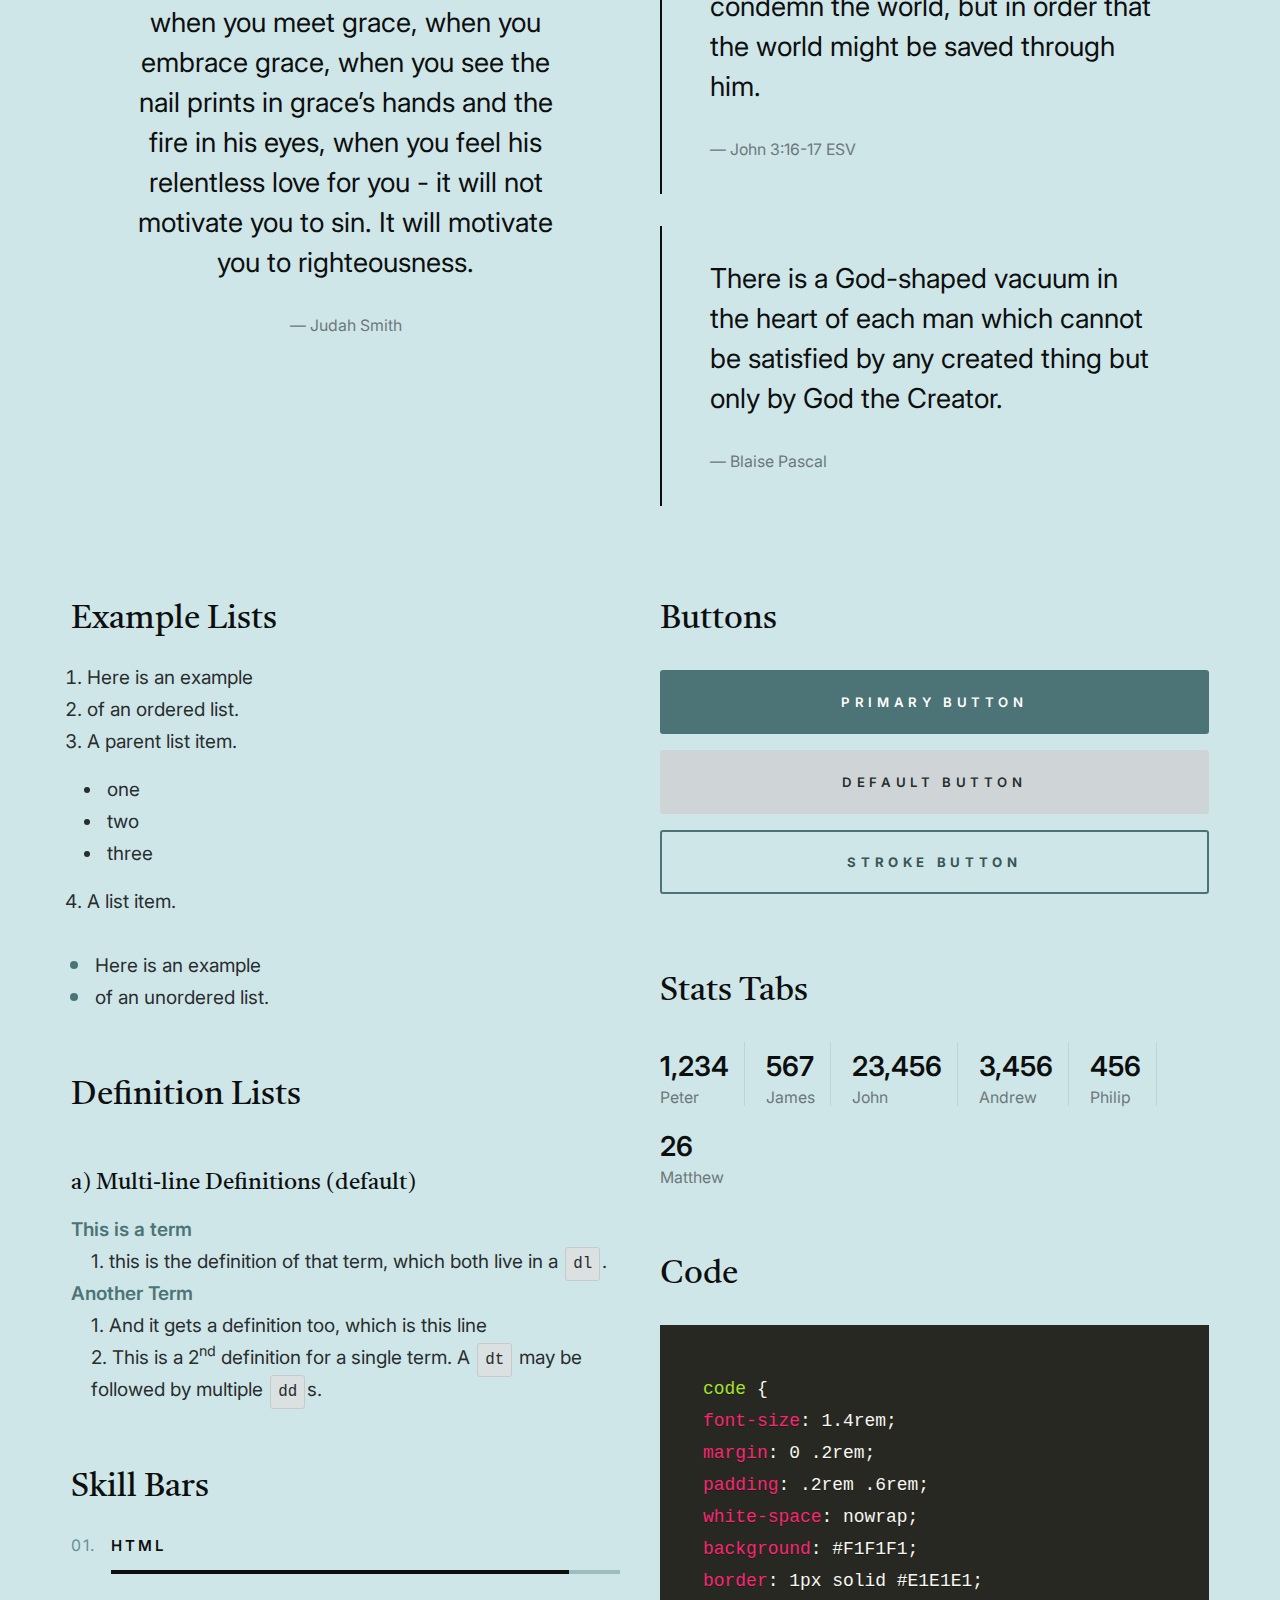
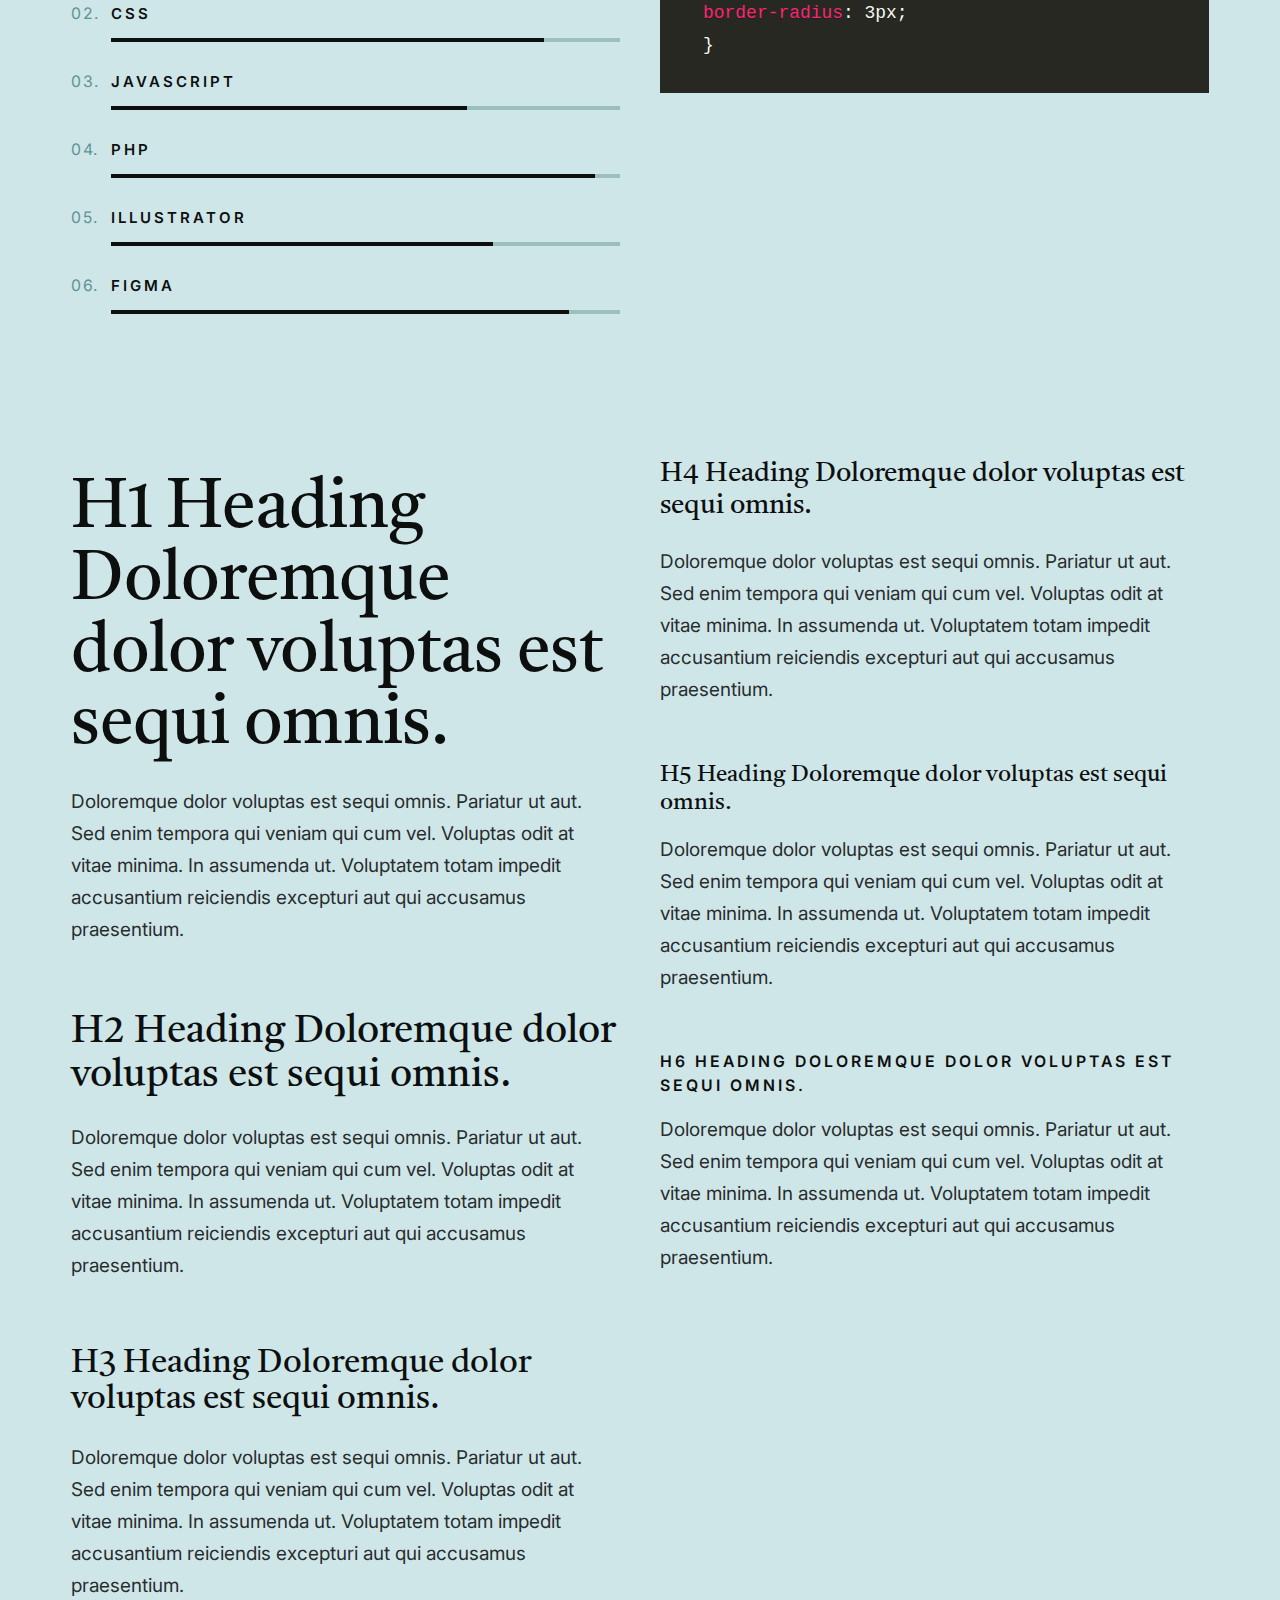
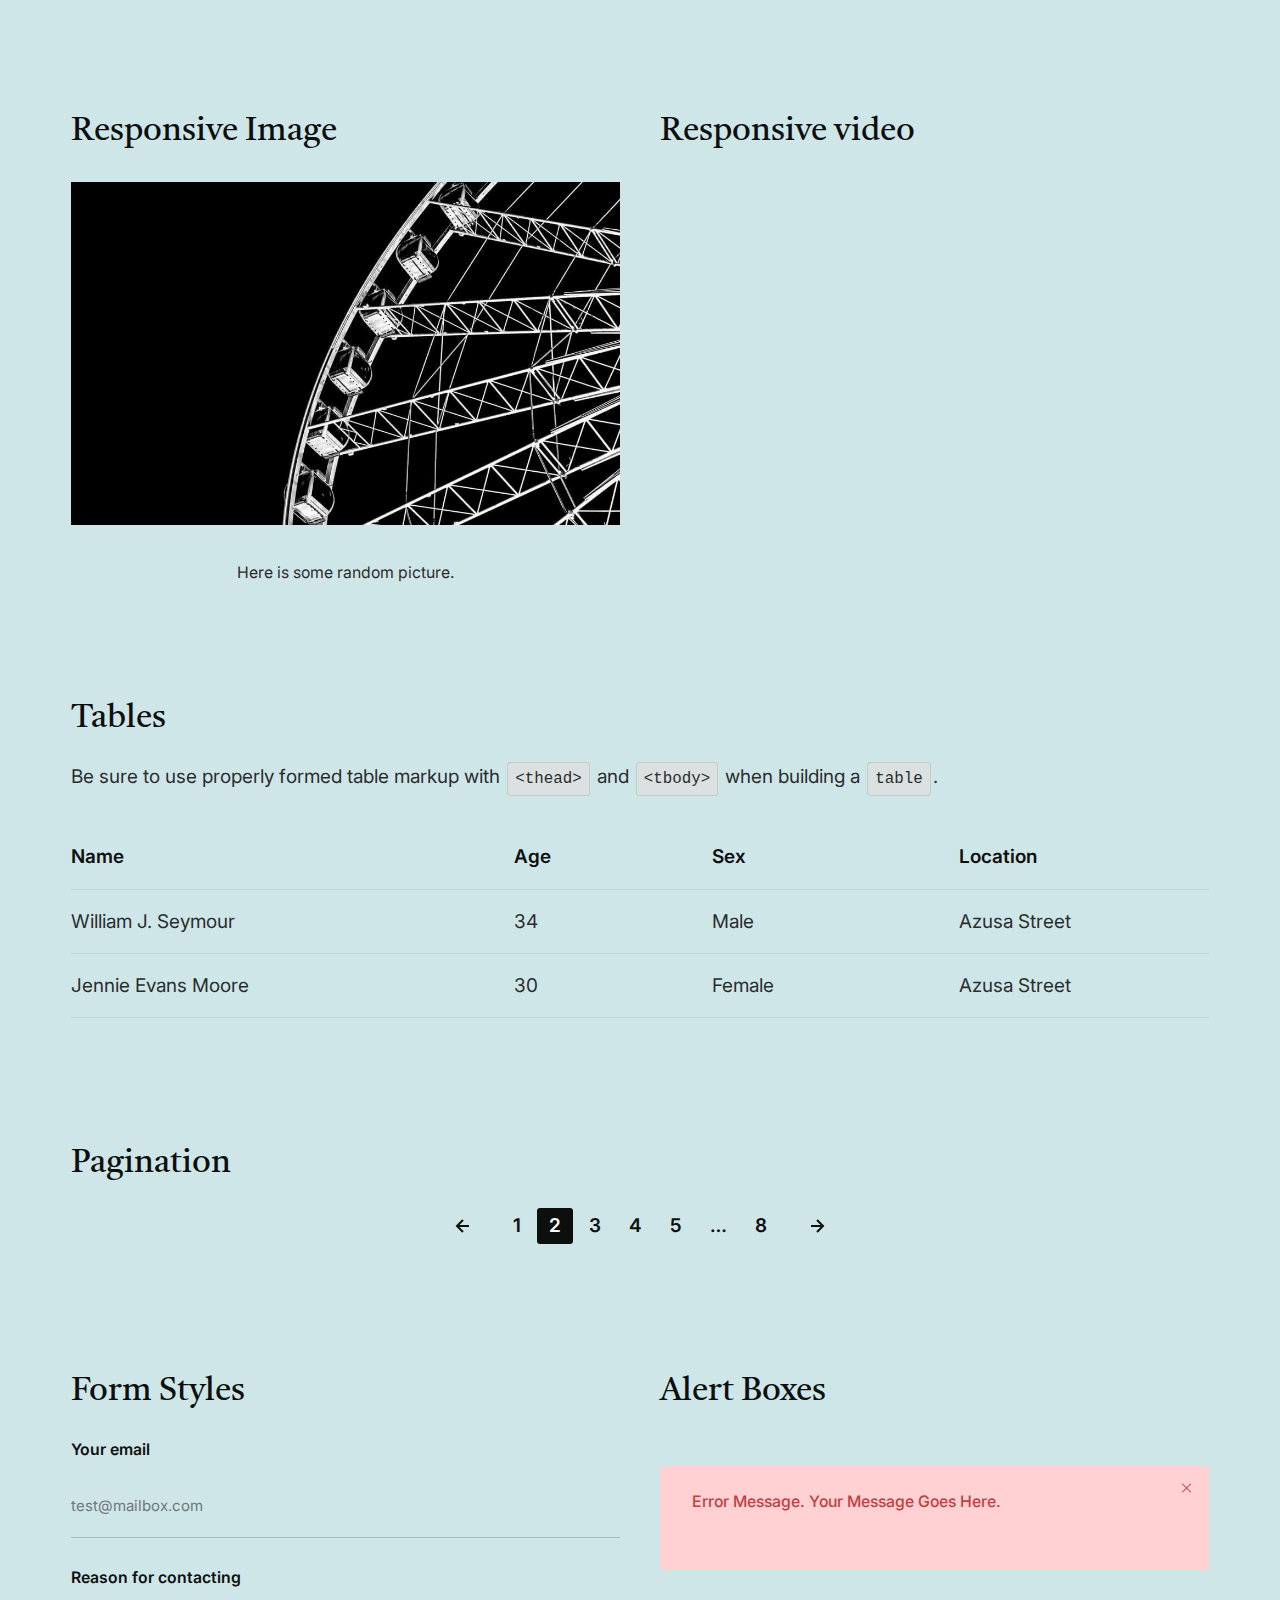
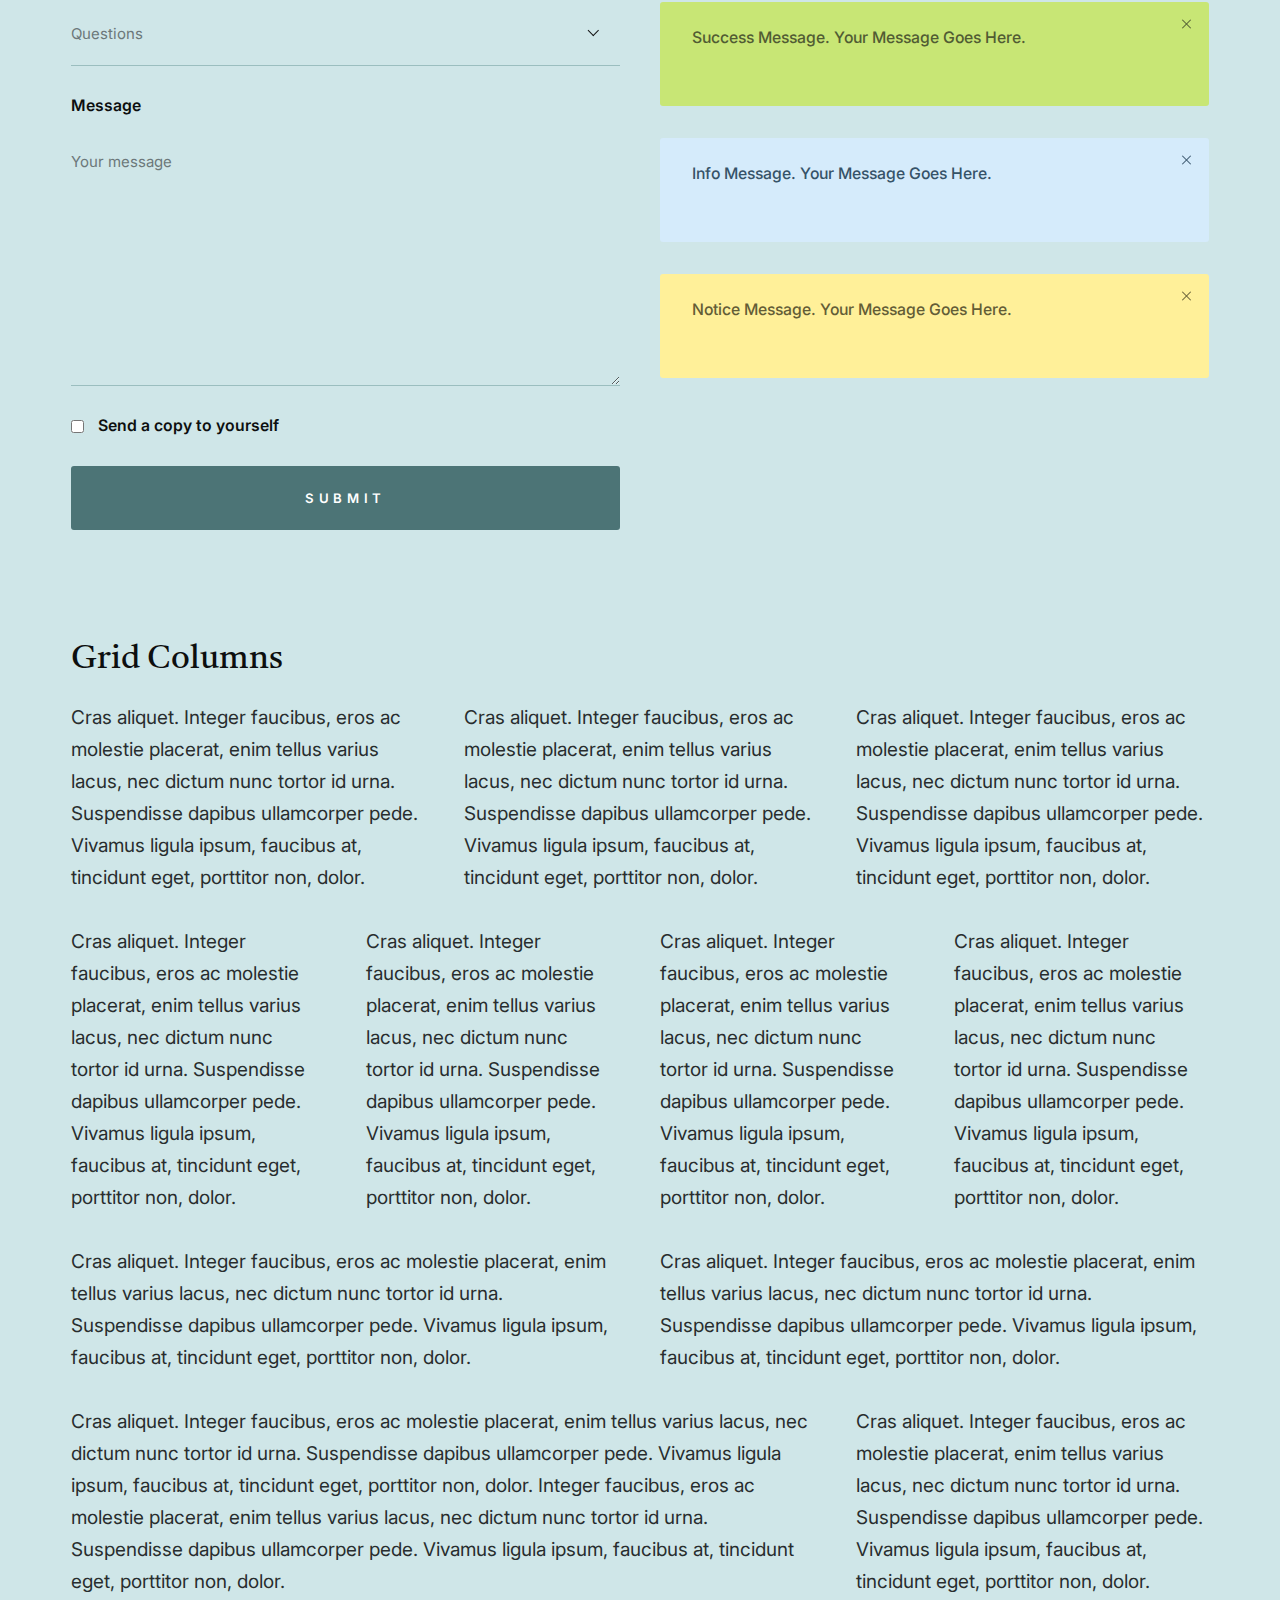
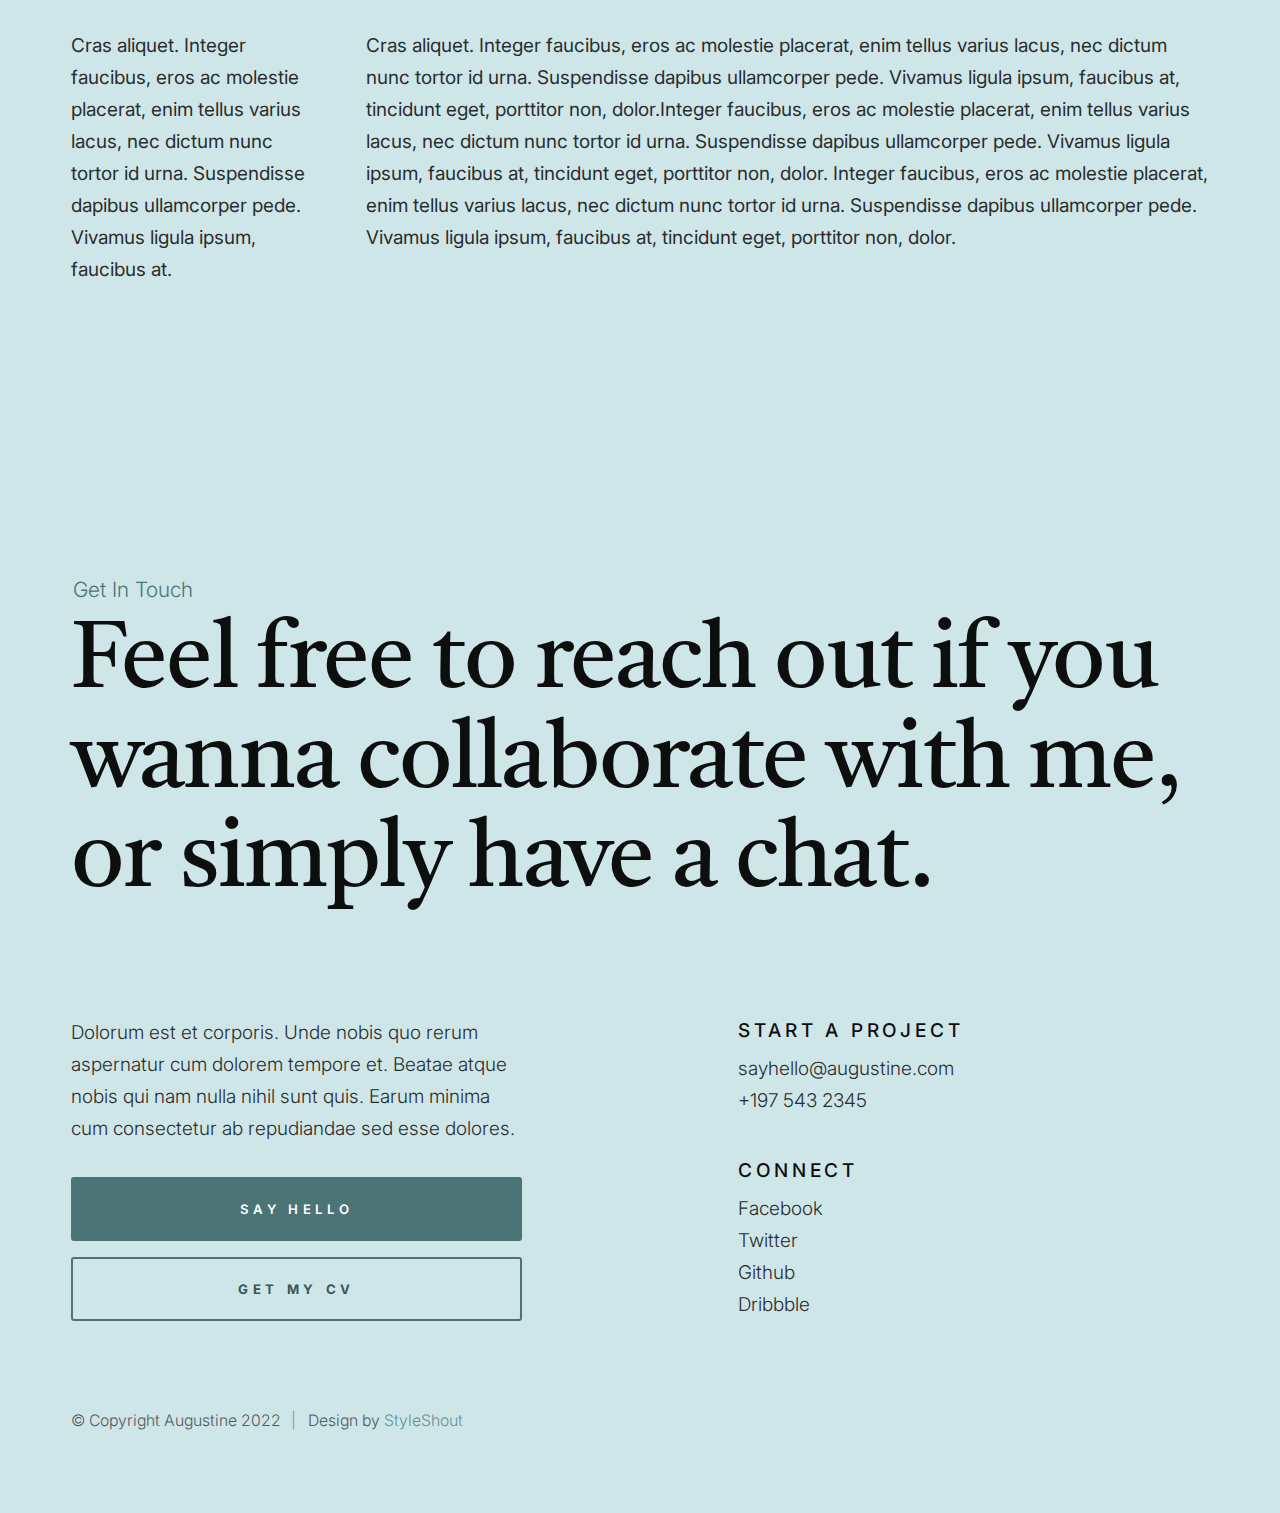
<file: styles.html>
<!DOCTYPE html>
<html lang="en" class="no-js" >
<head>

    <!--- basic page needs
    ================================================== -->
    <meta charset="utf-8">
    <meta name="viewport" content="width=device-width, initial-scale=1">

    <script>
        document.documentElement.classList.remove('no-js');
        document.documentElement.classList.add('js');
    </script>

    <!-- CSS
    ================================================== -->
    <link rel="stylesheet" href="css/vendor.css">
    <link rel="stylesheet" href="css/styles.css">

    <style type="text/css" media="screen">
        .s-styles {
            padding-top: var(--vspace-5);
            padding-bottom: var(--vspace-2);
            position: relative;
        }
        .s-styles .intro h1 {
            margin-top: 0;
        }
    </style>

    <!-- favicons
    ================================================== -->
    <link rel="apple-touch-icon" sizes="180x180" href="apple-touch-icon.png">
    <link rel="icon" type="image/png" sizes="32x32" href="favicon-32x32.png">
    <link rel="icon" type="image/png" sizes="16x16" href="favicon-16x16.png">
    <link rel="manifest" href="site.webmanifest">

</head>


<body id="top">


    <!-- preloader
    ================================================== -->
    <div id="preloader">
        <div id="loader" class="line"></div>
    </div>


    <!-- page wrap
    ================================================== -->
    <div id="page" class="s-pagewrap">


        <!-- # site header 
        ================================================== -->
        <header id="masthead" class="s-header">

             <div class="s-header__block">
                <div class="s-header__branding">
                    <p class="site-title">
                        <a href="index.html" rel="home">Augustine.</a>
                    </p>
                </div>

                <a class="s-header__menu-toggle" href="#0"><span>Menu</span></a>
            </div> <!-- end s-header__block -->

            <div class="row s-header__nav-wrap">

                <nav class="s-header__nav">
                    <ul>
                        <li class="current"><a href="index.html">Intro</a></li>
                        <li><a href="index.html#about">About</a></li>
                        <li><a href="index.html#works" >Works</a></li>
                        <li><a href="index.html#colophon">Contact</a></li>
                    </ul>
                </nav> <!-- end s-header__nav -->

                <ul class="s-header__social">
                    <li>
                        <a href="#0">
                            <svg xmlns="http://www.w3.org/2000/svg" width="24" height="24" viewBox="0 0 24 24" style="fill:rgba(0, 0, 0, 1);transform:;-ms-filter:"><path d="M20,3H4C3.447,3,3,3.448,3,4v16c0,0.552,0.447,1,1,1h8.615v-6.96h-2.338v-2.725h2.338v-2c0-2.325,1.42-3.592,3.5-3.592 c0.699-0.002,1.399,0.034,2.095,0.107v2.42h-1.435c-1.128,0-1.348,0.538-1.348,1.325v1.735h2.697l-0.35,2.725h-2.348V21H20 c0.553,0,1-0.448,1-1V4C21,3.448,20.553,3,20,3z"></path></svg>
                            <span class="u-screen-reader-text">Facebook</span>
                        </a>
                    </li>
                    <li>
                        <a href="#0">
                            <svg xmlns="http://www.w3.org/2000/svg" width="24" height="24" viewBox="0 0 24 24" style="fill:rgba(0, 0, 0, 1);transform:;-ms-filter:"><path d="M19.633,7.997c0.013,0.175,0.013,0.349,0.013,0.523c0,5.325-4.053,11.461-11.46,11.461c-2.282,0-4.402-0.661-6.186-1.809 c0.324,0.037,0.636,0.05,0.973,0.05c1.883,0,3.616-0.636,5.001-1.721c-1.771-0.037-3.255-1.197-3.767-2.793 c0.249,0.037,0.499,0.062,0.761,0.062c0.361,0,0.724-0.05,1.061-0.137c-1.847-0.374-3.23-1.995-3.23-3.953v-0.05 c0.537,0.299,1.16,0.486,1.82,0.511C3.534,9.419,2.823,8.184,2.823,6.787c0-0.748,0.199-1.434,0.548-2.032 c1.983,2.443,4.964,4.04,8.306,4.215c-0.062-0.3-0.1-0.611-0.1-0.923c0-2.22,1.796-4.028,4.028-4.028 c1.16,0,2.207,0.486,2.943,1.272c0.91-0.175,1.782-0.512,2.556-0.973c-0.299,0.935-0.936,1.721-1.771,2.22 c0.811-0.088,1.597-0.312,2.319-0.624C21.104,6.712,20.419,7.423,19.633,7.997z"></path></svg>
                            <span class="u-screen-reader-text">Twitter</span>
                        </a>
                    </li>
                    <li>
                        <a href="#0">
                            <svg xmlns="http://www.w3.org/2000/svg" width="24" height="24" viewBox="0 0 24 24" style="fill: rgba(0, 0, 0, 1);transform: ;msFilter:;"><path fill-rule="evenodd" clip-rule="evenodd" d="M12.026 2c-5.509 0-9.974 4.465-9.974 9.974 0 4.406 2.857 8.145 6.821 9.465.499.09.679-.217.679-.481 0-.237-.008-.865-.011-1.696-2.775.602-3.361-1.338-3.361-1.338-.452-1.152-1.107-1.459-1.107-1.459-.905-.619.069-.605.069-.605 1.002.07 1.527 1.028 1.527 1.028.89 1.524 2.336 1.084 2.902.829.091-.645.351-1.085.635-1.334-2.214-.251-4.542-1.107-4.542-4.93 0-1.087.389-1.979 1.024-2.675-.101-.253-.446-1.268.099-2.64 0 0 .837-.269 2.742 1.021a9.582 9.582 0 0 1 2.496-.336 9.554 9.554 0 0 1 2.496.336c1.906-1.291 2.742-1.021 2.742-1.021.545 1.372.203 2.387.099 2.64.64.696 1.024 1.587 1.024 2.675 0 3.833-2.33 4.675-4.552 4.922.355.308.675.916.675 1.846 0 1.334-.012 2.41-.012 2.737 0 .267.178.577.687.479C19.146 20.115 22 16.379 22 11.974 22 6.465 17.535 2 12.026 2z"></path></svg>
                            <span class="u-screen-reader-text">Github</span>
                        </a>
                    </li>
                    <li>
                        <a href="#0">
                            <svg xmlns="http://www.w3.org/2000/svg" width="24" height="24" viewBox="0 0 24 24" style="fill:rgba(0, 0, 0, 1);transform:;-ms-filter:"><path d="M20.66,6.98c-0.894-1.533-2.107-2.747-3.641-3.64C15.486,2.447,13.813,2,12,2S8.514,2.447,6.98,3.34 C5.447,4.233,4.233,5.447,3.34,6.98S2,10.187,2,12s0.446,3.487,1.34,5.02c0.894,1.534,2.107,2.747,3.641,3.64 C8.514,21.553,10.187,22,12,22s3.486-0.447,5.02-1.34c1.533-0.893,2.747-2.106,3.641-3.64C21.554,15.487,22,13.813,22,12 S21.554,8.513,20.66,6.98z M12,3.66c2,0,3.772,0.64,5.32,1.919c-0.92,1.174-2.286,2.14-4.1,2.9c-1.002-1.813-2.088-3.327-3.261-4.54 C10.641,3.753,11.319,3.66,12,3.66z M5.51,6.8c0.754-0.947,1.656-1.686,2.711-2.22c1.212,1.201,2.325,2.7,3.34,4.5 c-2,0.6-4.114,0.9-6.341,0.9c-0.573,0-1.006-0.013-1.3-0.04C4.227,8.793,4.757,7.747,5.51,6.8z M3.66,12 c0-0.054,0.003-0.12,0.01-0.2c0.007-0.08,0.01-0.146,0.01-0.2c0.254,0.014,0.641,0.02,1.161,0.02c2.666,0,5.146-0.367,7.439-1.1 c0.187,0.373,0.381,0.793,0.58,1.26c-1.32,0.293-2.674,1.006-4.061,2.14S6.4,16.247,5.76,17.5C4.36,15.913,3.66,14.08,3.66,12z M12,20.34c-1.894,0-3.594-0.587-5.101-1.759C7.5,17.394,8.423,16.259,9.67,15.18c1.246-1.08,2.483-1.753,3.71-2.02 c0.772,2.133,1.293,4.339,1.56,6.62C13.966,20.153,12.986,20.34,12,20.34z M19.08,16.38c-0.666,1.066-1.526,1.94-2.58,2.621 c-0.24-2.08-0.7-4.107-1.379-6.081c0.932-0.066,1.765-0.1,2.5-0.1c0.799,0,1.686,0.034,2.659,0.1 C20.146,14.16,19.746,15.313,19.08,16.38z M17.84,11.38c-1.16,0-2.233,0.047-3.22,0.14c-0.254-0.653-0.48-1.193-0.68-1.62 c2.066-0.906,3.532-2.006,4.399-3.3c1.2,1.414,1.854,3.027,1.96,4.84C19.487,11.4,18.667,11.38,17.84,11.38z"></path></svg>
                            <span class="u-screen-reader-text">Dribbble</span>
                        </a>
                    </li>
                </ul>  <!-- end s-header__social -->

            </div> <!-- end s-header__nav-wrap -->

        </header> <!-- end s-header -->


        <!-- # intro
        ================================================== -->
        <section id="intro" class="s-intro">

            <div class="row">
                <div class="column lg-12 s-intro__content">

                    <div class="s-intro__text">
                        <h1 class="s-intro__text-huge animate-on-load">
                            Maggie
                        </h1>
                        <h3 class="animate-on-load">Digital Designer <span>+</span> Developer</h3>
                    </div>

                    <div class="s-intro__bg"></div>

                </div>
            </div>

        </section> <!-- end s-intro -->


        <!-- # styles
        ================================================== -->
        <div id="styles" class="s-styles">

            <div class="row">

                <div class="column lg-12 intro">

                    <h1>Style Guide.</h1>

                    <p class="lead">Lorem ipsum Officia elit ad tempor dolore est ex incididunt incididunt occaecat culpa deserunt 
                    sunt labore in cillum ullamco magna in Excepteur consequat in reprehenderit proident mollit incididunt officia commodo.
                    Duis ea officia sed dolor pariatur enim dolore dolore quis incididunt nulla exercitation commodo veniam et ea incididunt.
                    </p>

                    <hr>
                </div>

            </div> <!-- end row -->

            <div class="row">

                <div class="column lg-6 tab-12">

                    <h3>Paragraph and Image</h3>

                    <p><a href="#"><img width="120" height="120" class="u-pull-left" alt="sample-image" src="images/sample-image.jpg"></a>
                    Lorem ipsum dolor sit amet, consectetuer adipiscing elit. Donec libero. Suspendisse bibendum.Cras id urna. Morbi 
                    tincidunt, orci ac convallis aliquam, lectus turpis varius lorem, eu posuere nunc justo tempus leo. Donec mattis, 
                    purus nec placerat bibendum, dui pede condimentum odio, ac blandit ante orci ut diam. Cras fringilla magna. 
                    Phasellus suscipit, leo a pharetra condimentum, lorem tellus eleifend magna, eget fringilla velit magna id 
                    neque posuere nunc justo tempus leo. </p>

                    <p>
                    Lorem ipsum dolor sit amet, consectetuer adipiscing elit. Donec libero. Suspendisse bibendum. Cras id urna. 
                    Morbi tincidunt, orci ac convallis aliquam, lectus turpis varius lorem, eu posuere nunc justo tempus leo. 
                    Donec mattis, purus nec placerat bibendum, dui pede condimentumodio, ac blandit ante orci ut diam.	
                    </p>

                    <p>A <a href="#">link</a>,
                    <abbr title="this really isn't a very good description">abbrebation</abbr>,
                    <strong>strong text</strong>,
                    <em>em text</em>,
                    <del>deleted text</del>, and
                    <mark>this is a mark text.</mark>
                    <code>.code</code>
                    </p>

                </div>

                <div class="column lg-6 tab-12">

                    <h3>Drop Caps</h3>

                    <p class="drop-cap">Far far away, behind the word mountains, far from the countries Vokalia and Consonantia,
                    there live the blind texts. Separated they live in Bookmarksgrove right at the coast of the
                    Semantics, a large language ocean. A small river named Duden flows by their place and supplies it with the 
                    necessary regelialia. Morbi tincidunt, orci ac convallis aliquam, lectus turpis varius lorem, 
                    euposuere nunc justo tempus leo. Donec mattis, purus nec placerat bibendum, dui pede condimentum odio, 
                    ac blandit ante orci ut diam. Cras fringilla magna. Phasellus suscipit, leo a pharetra condimentum, 
                    lorem tellus eleifend magna, eget fringilla velit magna id neque.
                    </p>

                    <h3>Small Print</h3>

                    <p><small>Lorem ipsum dolor sit amet, consectetuer adipiscing elit. Donec libero.</small></p>

                </div>

            </div> <!-- end row -->

            <div class="row">

                <div class="column lg-6 tab-12">

                    <h3 class="u-add-bottom">Pull Quotes</h3>

                    <p>
                    Perspiciatis nemo unde et nobis modi consequatur officia amet. Ut enim 
                    tenetur provident maiores. Perspiciatis asperiores incidunt sequi 
                    quisquam. Enim aut. 
                    </p>

                    <figure class="pull-quote">
                        <blockquote>
                            <p>
                            When you look in the eyes of grace, when you meet grace, 
                            when you embrace grace, when you see the nail prints in 
                            grace’s hands and the fire in his eyes, when you feel his 
                            relentless love for you - it will not motivate you to sin. 
                            It will motivate you to righteousness.
                            </p>

                            <footer>
                                <cite>Judah Smith</cite>
                            </footer>
                        </blockquote>
                    </figure>


                </div>

                <div class="column lg-6 tab-12">

                    <h3 class="u-add-bottom">Block Quotes</h3>

                    <blockquote cite="http://where-i-got-my-info-from.com">
                        <p>
                        For God so loved the world, that he gave his only Son, that whoever believes in 
                        him should not perish but have eternal life. For God did not send his Son into 
                        the world to condemn the world, but in order that the world might be 
                        saved through him.
                        </p>

                        <footer>
                            <cite>
                                <a href="#0">John 3:16-17 ESV</a>
                            </cite>
                        </footer>

                    </blockquote>

                    <blockquote>
                        <p>There is a God-shaped vacuum in the heart of each man which cannot be satisfied 
                        by any created thing but only by God the Creator.</p>

                        <footer>
                            <cite>Blaise Pascal</cite>
                        </footer>

                    </blockquote>

                </div>

            </div> <!-- end row -->

            <div class="row u-add-half-bottom">

                <div class="column lg-6 tab-12">

                    <h3>Example Lists</h3>

                    <ol>
                        <li>Here is an example</li>
                        <li>of an ordered list.</li>
                        <li>A parent list item.
                            <ul>
                                <li>one</li>
                                <li>two</li>
                                <li>three</li>
                            </ul>
                            </li>
                            <li>A list item.</li>
                        </ol>

                    <ul class="disc">
                        <li>Here is an example</li>
                        <li>of an unordered list.</li>
                    </ul>

                    <h3>Definition Lists</h3>

                    <h5>a) Multi-line Definitions (default) </h5>

                    <dl class="dictionary-style">
                        <dt><strong>This is a term</strong></dt>
                            <dd>this is the definition of that term, which both live in a <code>dl</code>.</dd>
                        <dt><strong>Another Term</strong></dt>
                            <dd>And it gets a definition too, which is this line</dd>
                            <dd>This is a 2<sup>nd</sup> definition for a single term. A <code>dt</code> may be followed by multiple <code>dd</code>s.</dd>
                    </dl>

                    <h3 class="u-add-bottom">Skill Bars</h3>

                    <ul class="skill-bars">
                        <li>
                        <div class="progress percent90"><span>90%</span></div>
                        <strong>HTML</strong>
                        </li>
                        <li>
                        <div class="progress percent85"><span>85%</span></div>
                        <strong>CSS</strong>
                        </li>
                        <li>
                        <div class="progress percent70"><span>70%</span></div>
                        <strong>Javascript</strong>
                        </li>
                        <li>
                        <div class="progress percent95"><span>95%</span></div>
                        <strong>PHP</strong>
                        </li>
                        <li>
                        <div class="progress percent75"><span>75%</span></div>
                        <strong>Illustrator</strong>
                        </li>
                        <li>
                        <div class="progress percent90"><span>90%</span></div>
                        <strong>Figma</strong>
                        </li>
                    </ul>

                </div>

                <div class="column lg-6 tab-12">

                    <h3 class="u-add-bottom">Buttons</h3>

                    <p>
                        <a class="btn btn--primary u-fullwidth" href="#0">Primary Button</a>
                        <a class="btn u-fullwidth" href="#0">Default Button</a>
                        <a class="btn btn--stroke u-fullwidth" href="#0">Stroke Button</a>
                    </p>

                    <h3>Stats Tabs</h3>

                    <ul class="stats-tabs">
                        <li><a href="#0">1,234 <em>Peter</em></a></li>
                        <li><a href="#0">567 <em>James</em></a></li>
                        <li><a href="#0">23,456 <em>John</em></a></li>
                        <li><a href="#0">3,456 <em>Andrew</em></a></li>
                        <li><a href="#0">456 <em>Philip</em></a></li>
                        <li><a href="#0">26 <em>Matthew</em></a></li>
                    </ul>

                    <h3 class="u-add-bottom">Code</h3>

<pre><code class="language-css">
    code {
    font-size: 1.4rem;
    margin: 0 .2rem;
    padding: .2rem .6rem;
    white-space: nowrap;
    background: #F1F1F1;
    border: 1px solid #E1E1E1;	
    border-radius: 3px;
    }
</code></pre>

                </div>

            </div> <!-- end row -->

            <div class="row u-add-half-bottom">

                <div class="column lg-6 tab-12">
                        
                    <h1>H1 Heading Doloremque dolor voluptas est sequi omnis.</h1>
                    <p>Doloremque dolor voluptas est sequi omnis. Pariatur ut aut. Sed enim tempora qui veniam qui cum vel. 
                    Voluptas odit at vitae minima. In assumenda ut. Voluptatem totam impedit accusantium reiciendis excepturi aut qui accusamus praesentium.</p>

                    <h2>H2 Heading Doloremque dolor voluptas est sequi omnis.</h2>
                    <p>Doloremque dolor voluptas est sequi omnis. Pariatur ut aut. Sed enim tempora qui veniam qui cum vel. 
                    Voluptas odit at vitae minima. In assumenda ut. Voluptatem totam impedit accusantium reiciendis excepturi aut qui accusamus praesentium.</p>

                    <h3>H3 Heading Doloremque dolor voluptas est sequi omnis.</h3>
                    <p>Doloremque dolor voluptas est sequi omnis. Pariatur ut aut. Sed enim tempora qui veniam qui cum vel. 
                    Voluptas odit at vitae minima. In assumenda ut. Voluptatem totam impedit accusantium reiciendis excepturi aut qui accusamus praesentium.</p>

                    
                </div>

                <div class="column lg-6 tab-12">
                    <h4>H4 Heading Doloremque dolor voluptas est sequi omnis.</h4>
                    <p>Doloremque dolor voluptas est sequi omnis. Pariatur ut aut. Sed enim tempora qui veniam qui cum vel. 
                    Voluptas odit at vitae minima. In assumenda ut. Voluptatem totam impedit accusantium reiciendis excepturi aut qui accusamus praesentium.</p>

                    <h5>H5 Heading Doloremque dolor voluptas est sequi omnis.</h5>
                    <p>Doloremque dolor voluptas est sequi omnis. Pariatur ut aut. Sed enim tempora qui veniam qui cum vel. 
                    Voluptas odit at vitae minima. In assumenda ut. Voluptatem totam impedit accusantium reiciendis excepturi aut qui accusamus praesentium.</p>

                    <h6>H6 Heading Doloremque dolor voluptas est sequi omnis.</h6>
                    <p>Doloremque dolor voluptas est sequi omnis. Pariatur ut aut. Sed enim tempora qui veniam qui cum vel. 
                    Voluptas odit at vitae minima. In assumenda ut. Voluptatem totam impedit accusantium reiciendis excepturi aut qui accusamus praesentium.</p>
        
                    
                </div>

            </div> <!-- end row -->

            <div class="row u-add-half-bottom">

                <div class="column lg-6 tab-12">

                    <h3 class="u-add-bottom">Responsive Image</h3>

                    <figure>
                        <img src="images/wheel-500.jpg" 
                        srcset="images/wheel-1000.jpg 1000w, 
                        images/wheel-500.jpg 500w" 
                        sizes="(max-width: 1000px) 100vw, 1000px" alt="">

                        <figcaption>
                            Here is some random picture.
                        </figcaption>
                    </figure>

                </div>

                <div class="column lg-6 tab-12">

                    <h3 class="u-add-bottom">Responsive video</h3>

                    <div class="video-container">
                    <iframe src="https://player.vimeo.com/video/14592941?color=00a650&title=0&byline=0&portrait=0" width="500" height="281" frameborder="0" webkitallowfullscreen mozallowfullscreen allowfullscreen></iframe> 
                    </div>

                </div>
                
            </div> <!-- end row -->

            <div class="row u-add-bottom">

                <div class="column lg-12">

                    <h3>Tables</h3>
                    <p>Be sure to use properly formed table markup with <code>&lt;thead&gt;</code> and <code>&lt;tbody&gt;</code> when building a <code>table</code>.</p>

                    <div class="table-responsive">

                        <table>
                                <thead>
                                <tr>
                                    <th>Name</th>
                                    <th>Age</th>
                                    <th>Sex</th>
                                    <th>Location</th>
                                </tr>
                                </thead>
                                <tbody>
                                <tr>
                                    <td>William J. Seymour</td>
                                    <td>34</td>
                                    <td>Male</td>
                                    <td>Azusa Street</td>
                                </tr>
                                <tr>
                                    <td>Jennie Evans Moore</td>
                                    <td>30</td>
                                    <td>Female</td>
                                    <td>Azusa Street</td>
                                </tr>
                                </tbody>
                        </table>

                    </div>

                </div>
                
            </div> <!-- end row -->

            <div class="row">

                <div class="column lg-12">
                    <h3>Pagination</h3>

                    <nav class="pgn">
                        <ul>
                            <li>
                                <a class="pgn__prev" href="#0">
                                    <svg xmlns="http://www.w3.org/2000/svg" width="24" height="24" viewBox="0 0 24 24"><path d="M12.707 17.293L8.414 13H18v-2H8.414l4.293-4.293-1.414-1.414L4.586 12l6.707 6.707z"/></svg>
                                </a>
                            </li>
                            <li><a class="pgn__num" href="#0">1</a></li>
                            <li><span class="pgn__num current">2</span></li>
                            <li><a class="pgn__num" href="#0">3</a></li>
                            <li><a class="pgn__num" href="#0">4</a></li>
                            <li><a class="pgn__num" href="#0">5</a></li>
                            <li><span class="pgn__num dots">…</span></li>
                            <li><a class="pgn__num" href="#0">8</a></li>
                            <li>
                                <a class="pgn__next" href="#0">
                                    <svg xmlns="http://www.w3.org/2000/svg" width="24" height="24" viewBox="0 0 24 24"><path d="M11.293 17.293l1.414 1.414L19.414 12l-6.707-6.707-1.414 1.414L15.586 11H6v2h9.586z"/></svg>
                                </a>
                            </li>
                        </ul>
                    </nav>

                </div>

            </div> <!-- end row -->

            <div class="row">

                <div class="column lg-6 tab-12">

                    <h3 class="u-add-bottom">Form Styles</h3>

                    <form>
                        <div>
                            <label for="sampleInput">Your email</label>
                            <input class="u-fullwidth" type="email" placeholder="test@mailbox.com" id="sampleInput">
                        </div>
                        <div>
                            <label for="sampleRecipientInput">Reason for contacting</label>
                            <div class="ss-custom-select">
                                <select class="u-fullwidth" id="sampleRecipientInput">
                                    <option value="Option 1">Questions</option>
                                    <option value="Option 2">Report</option>
                                    <option value="Option 3">Others</option>
                                </select>
                            </div>
                        </div>
                        
                        <label for="exampleMessage">Message</label>
                        <textarea class="u-fullwidth" placeholder="Your message" id="exampleMessage"></textarea>

                        <label class="u-add-bottom">
                            <input type="checkbox">
                            <span class="label-text">Send a copy to yourself</span>
                        </label>
                    
                        <input class="btn--primary u-fullwidth" type="submit" value="Submit">
                    </form>

                </div>

                <div class="column lg-6 tab-12">

                    <h3>Alert Boxes</h3>

                    <br>
                    
                    <div class="alert-box alert-box--error">
                        <p>Error Message. Your Message Goes Here.</p>
                        <span class="alert-box__close"></span>
                    </div><!-- end error -->
                            
                    <div class="alert-box alert-box--success">
                        <p>Success Message. Your Message Goes Here.</p>
                        <span class="alert-box__close"></span>
                    </div><!-- end success -->
                            
                    <div class="alert-box alert-box--info">
                        <p>Info Message. Your Message Goes Here.</p>
                        <span class="alert-box__close"></span>
                    </div><!-- end info -->
                            
                    <div class="alert-box alert-box--notice">
                        <p>Notice Message. Your Message Goes Here.</p>
                        <span class="alert-box__close"></span>
                    </div><!-- end notice -->
                
                </div>

            </div> <!-- end row -->

            <div class="row">

                <div class="lg-12 column">
                    <h3>Grid Columns</h3>
                </div>
    
            </div> <!-- Row End-->
    
            <!--<h4>1/3 Columns</h4>  -->
    
            <div class="row">
    
                <div class="lg-4 mob-12 column">
                    <p>
                    Cras aliquet. Integer faucibus, eros ac molestie placerat, enim tellus varius lacus,
                    nec dictum nunc tortor id urna. Suspendisse dapibus ullamcorper pede. Vivamus ligula ipsum,
                    faucibus at, tincidunt eget, porttitor non, dolor. 
                    </p>
                </div>
    
                <div class="lg-4 mob-12 column">
                    <p>
                    Cras aliquet. Integer faucibus, eros ac molestie placerat, enim tellus varius lacus,
                    nec dictum nunc tortor id urna. Suspendisse dapibus ullamcorper pede. Vivamus ligula ipsum,
                    faucibus at, tincidunt eget, porttitor non, dolor. 
                    </p>
                </div>
    
                <div class="lg-4 mob-12 column">
                    <p>
                    Cras aliquet. Integer faucibus, eros ac molestie placerat, enim tellus varius lacus,
                    nec dictum nunc tortor id urna. Suspendisse dapibus ullamcorper pede. Vivamus ligula ipsum,
                    faucibus at, tincidunt eget, porttitor non, dolor. 
                    </p>
                </div>
    
            </div>
    
            <!--<h4>1/4 Columns</h4>  -->
    
            <div class="row">
    
                <div class="lg-3 tab-6 mob-12 column">
                    <p>
                    Cras aliquet. Integer faucibus, eros ac molestie placerat, enim tellus varius lacus,
                    nec dictum nunc tortor id urna. Suspendisse dapibus ullamcorper pede. Vivamus ligula ipsum,
                    faucibus at, tincidunt eget, porttitor non, dolor. 
                    </p>
                </div>
    
                <div class="lg-3 tab-6 mob-12 column">
                    <p>
                    Cras aliquet. Integer faucibus, eros ac molestie placerat, enim tellus varius lacus,
                    nec dictum nunc tortor id urna. Suspendisse dapibus ullamcorper pede. Vivamus ligula ipsum,
                    faucibus at, tincidunt eget, porttitor non, dolor. 
                    </p>
                </div>
    
                <div class="lg-3 tab-6 mob-12 column">
                    <p>
                    Cras aliquet. Integer faucibus, eros ac molestie placerat, enim tellus varius lacus,
                    nec dictum nunc tortor id urna. Suspendisse dapibus ullamcorper pede. Vivamus ligula ipsum,
                    faucibus at, tincidunt eget, porttitor non, dolor. 
                    </p>
                </div>
    
                <div class="lg-3 tab-6 mob-12 column">
                    <p>
                    Cras aliquet. Integer faucibus, eros ac molestie placerat, enim tellus varius lacus,
                    nec dictum nunc tortor id urna. Suspendisse dapibus ullamcorper pede. Vivamus ligula ipsum,
                    faucibus at, tincidunt eget, porttitor non, dolor. 
                    </p>
                </div>
    
            </div>
    
            <!--<h4>1/2 Columns</h4>  -->
    
            <div class="row">
    
                <div class="lg-6 mob-12 column">
                    <p>
                    Cras aliquet. Integer faucibus, eros ac molestie placerat, enim tellus varius lacus,
                    nec dictum nunc tortor id urna. Suspendisse dapibus ullamcorper pede. Vivamus ligula ipsum,
                    faucibus at, tincidunt eget, porttitor non, dolor. 
                    </p>
                </div>
    
                <div class="lg-6 mob-12 column">
                    <p>
                    Cras aliquet. Integer faucibus, eros ac molestie placerat, enim tellus varius lacus,
                    nec dictum nunc tortor id urna. Suspendisse dapibus ullamcorper pede. Vivamus ligula ipsum,
                    faucibus at, tincidunt eget, porttitor non, dolor. 
                    </p>
                </div>
    
            </div>
    
            <!--<h4>2/3 Columns</h4>  -->
    
            <div class="row">
    
                <div class="lg-8 tab-7 mob-12 column">
                    <p>
                    Cras aliquet. Integer faucibus, eros ac molestie placerat, enim tellus varius lacus,
                    nec dictum nunc tortor id urna. Suspendisse dapibus ullamcorper pede. Vivamus ligula ipsum,
                    faucibus at, tincidunt eget, porttitor non, dolor. Integer faucibus, eros ac molestie placerat, enim tellus varius lacus,
                    nec dictum nunc tortor id urna. Suspendisse dapibus ullamcorper pede. Vivamus ligula ipsum,
                    faucibus at, tincidunt eget, porttitor non, dolor.
                    </p>
                </div>
    
                <div class="lg-4 tab-5 mob-12 column">
                    <p>
                    Cras aliquet. Integer faucibus, eros ac molestie placerat, enim tellus varius lacus,
                    nec dictum nunc tortor id urna. Suspendisse dapibus ullamcorper pede. Vivamus ligula ipsum,
                    faucibus at, tincidunt eget, porttitor non, dolor. 
                    </p>
                </div>
    
            </div>
    
            <!--<h4>3/4 Columns</h4>  -->
    
            <div class="row">
    
                <div class="lg-3 tab-5 mob-12 column">
                    <p>
                    Cras aliquet. Integer faucibus, eros ac molestie placerat, enim tellus varius lacus,
                    nec dictum nunc tortor id urna. Suspendisse dapibus ullamcorper pede. Vivamus ligula ipsum,
                    faucibus at. 
                    </p>
                </div>
    
                <div class="lg-9 tab-7 mob-12 column">
                    <p>
                    Cras aliquet. Integer faucibus, eros ac molestie placerat, enim tellus varius lacus,
                    nec dictum nunc tortor id urna. Suspendisse dapibus ullamcorper pede. Vivamus ligula ipsum,
                    faucibus at, tincidunt eget, porttitor non, dolor.Integer faucibus, eros ac molestie placerat, enim tellus varius lacus,
                    nec dictum nunc tortor id urna. Suspendisse dapibus ullamcorper pede. Vivamus ligula ipsum,
                    faucibus at, tincidunt eget, porttitor non, dolor. Integer faucibus, eros ac molestie placerat, enim tellus varius lacus,
                    nec dictum nunc tortor id urna. Suspendisse dapibus ullamcorper pede. Vivamus ligula ipsum,
                    faucibus at, tincidunt eget, porttitor non, dolor.
                    </p>
                </div>
    
            </div>

        </div> <!-- end styles -->


        <!-- # site footer
        ================================================== -->
        <footer id="colophon" class="s-footer">

            <div class="row s-footer__contact-header">
                <div class="column lg-12">
                    <h2 class="text-pretitle">Get In Touch</h2>

                    <p class="text-huge-title">
                        Feel free to reach out if you wanna collaborate with me, or simply have a chat.
                    </p>
                </div>
            </div> <!-- end s-footer__content -->

            <div class="row s-footer__contact-content">

                <div class="column lg-5 md-6 stack-on-900 left-block">
                    <p>
                    Dolorum est et corporis. Unde nobis quo rerum aspernatur cum dolorem 
                    tempore et. Beatae atque nobis qui nam nulla nihil sunt quis. Earum 
                    minima cum consectetur ab repudiandae sed esse dolores.

                    <div class="s-footer__buttons">
                        <a href="mailto:sayhello@augustine.com" class="btn btn--primary u-fullwidth">Say Hello</a>
                        <a href="#0" class="btn btn--stroke u-fullwidth">Get My CV</a>
                    </div>

                    </p>
                </div>

                <div class="column lg-4 md-5 stack-on-900 right-block">

                    <div class="s-footer__contact-info" >
                        <h2 class="text-subtitle">
                            Start A Project
                        </h2>
                        <ul class="link-list">
                            <li><a href="mailto:sayhello@augustine.com">sayhello@augustine.com</a></li>
                            <li><a href="tel:+1975432345">+197 543 2345</a></li>
                        </ul>
                    </div>

                    <div class="s-footer__social">
                        <h2 class="text-subtitle">
                            Connect
                        </h2>
                        <ul class="link-list">
                            <li><a href="#0">Facebook</a></li>
                            <li><a href="#0">Twitter</a></li>
                            <li><a href="#0">Github</a></li>
                            <li><a href="#0">Dribbble</a></li>
                        </ul>
                    </div>
                    
                </div>
            </div> <!-- end s-footer__contact-content -->

            <div class="row s-footer__bottom">
                <div class="column ss-copyright">
                    <span>© Copyright Augustine 2022</span> 
                    <span>Design by <a href="https://www.styleshout.com/">StyleShout</a></span>
                </div>

                <div class="ss-go-top">
                    <a class="smoothscroll" title="Back to Top" href="#top">
                        <svg xmlns="http://www.w3.org/2000/svg" width="24" height="24" viewBox="0 0 24 24" style="fill: rgba(0, 0, 0, 1);transform: ;msFilter:;"><path d="M6 4h12v2H6zm5 10v6h2v-6h5l-6-6-6 6z"></path></svg>
                    </a>
                </div>
            </div> <!-- end s-footer__bottom-->

        </footer> <!-- end s-footer -->

    </div> <!-- end s-pagewrap -->


    <!-- photoswipe background
    ================================================== -->
    <div aria-hidden="true" class="pswp" role="dialog" tabindex="-1">

        <div class="pswp__bg"></div>
        <div class="pswp__scroll-wrap">

            <div class="pswp__container">
                <div class="pswp__item"></div>
                <div class="pswp__item"></div>
                <div class="pswp__item"></div>
            </div>

            <div class="pswp__ui pswp__ui--hidden">
                <div class="pswp__top-bar">
                    <div class="pswp__counter"></div><button class="pswp__button pswp__button--close" title="Close (Esc)"></button> <button class="pswp__button pswp__button--share" title=
                    "Share"></button> <button class="pswp__button pswp__button--fs" title="Toggle fullscreen"></button> <button class="pswp__button pswp__button--zoom" title=
                    "Zoom in/out"></button>
                    <div class="pswp__preloader">
                        <div class="pswp__preloader__icn">
                            <div class="pswp__preloader__cut">
                                <div class="pswp__preloader__donut"></div>
                            </div>
                        </div>
                    </div>
                </div>
                <div class="pswp__share-modal pswp__share-modal--hidden pswp__single-tap">
                    <div class="pswp__share-tooltip"></div>
                </div><button class="pswp__button pswp__button--arrow--left" title="Previous (arrow left)"></button> <button class="pswp__button pswp__button--arrow--right" title=
                "Next (arrow right)"></button>
                <div class="pswp__caption">
                    <div class="pswp__caption__center"></div>
                </div>
            </div>

        </div>

    </div> <!-- end photoSwipe background -->


    <!-- Java Script
    ================================================== -->
    <script src="js/plugins.js"></script>
    <script src="js/main.js"></script>

</body>
</html>
</file>
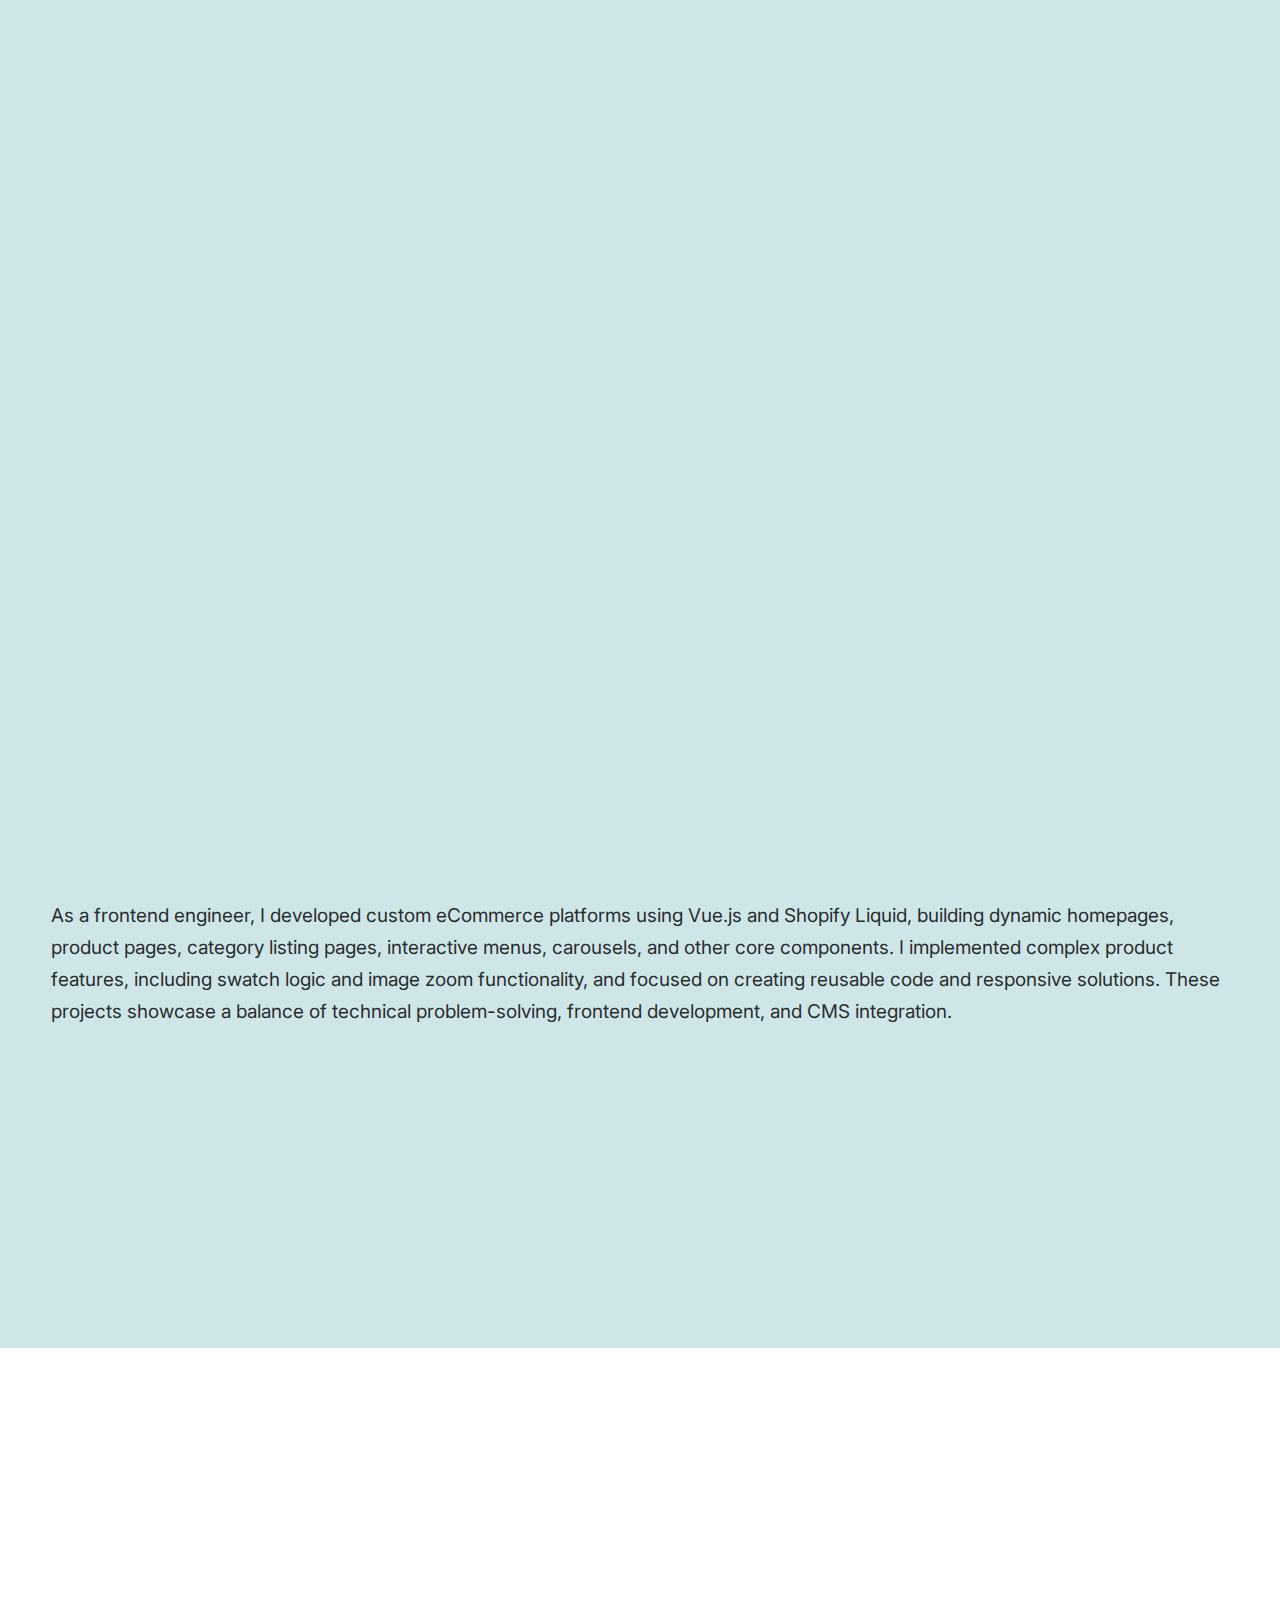
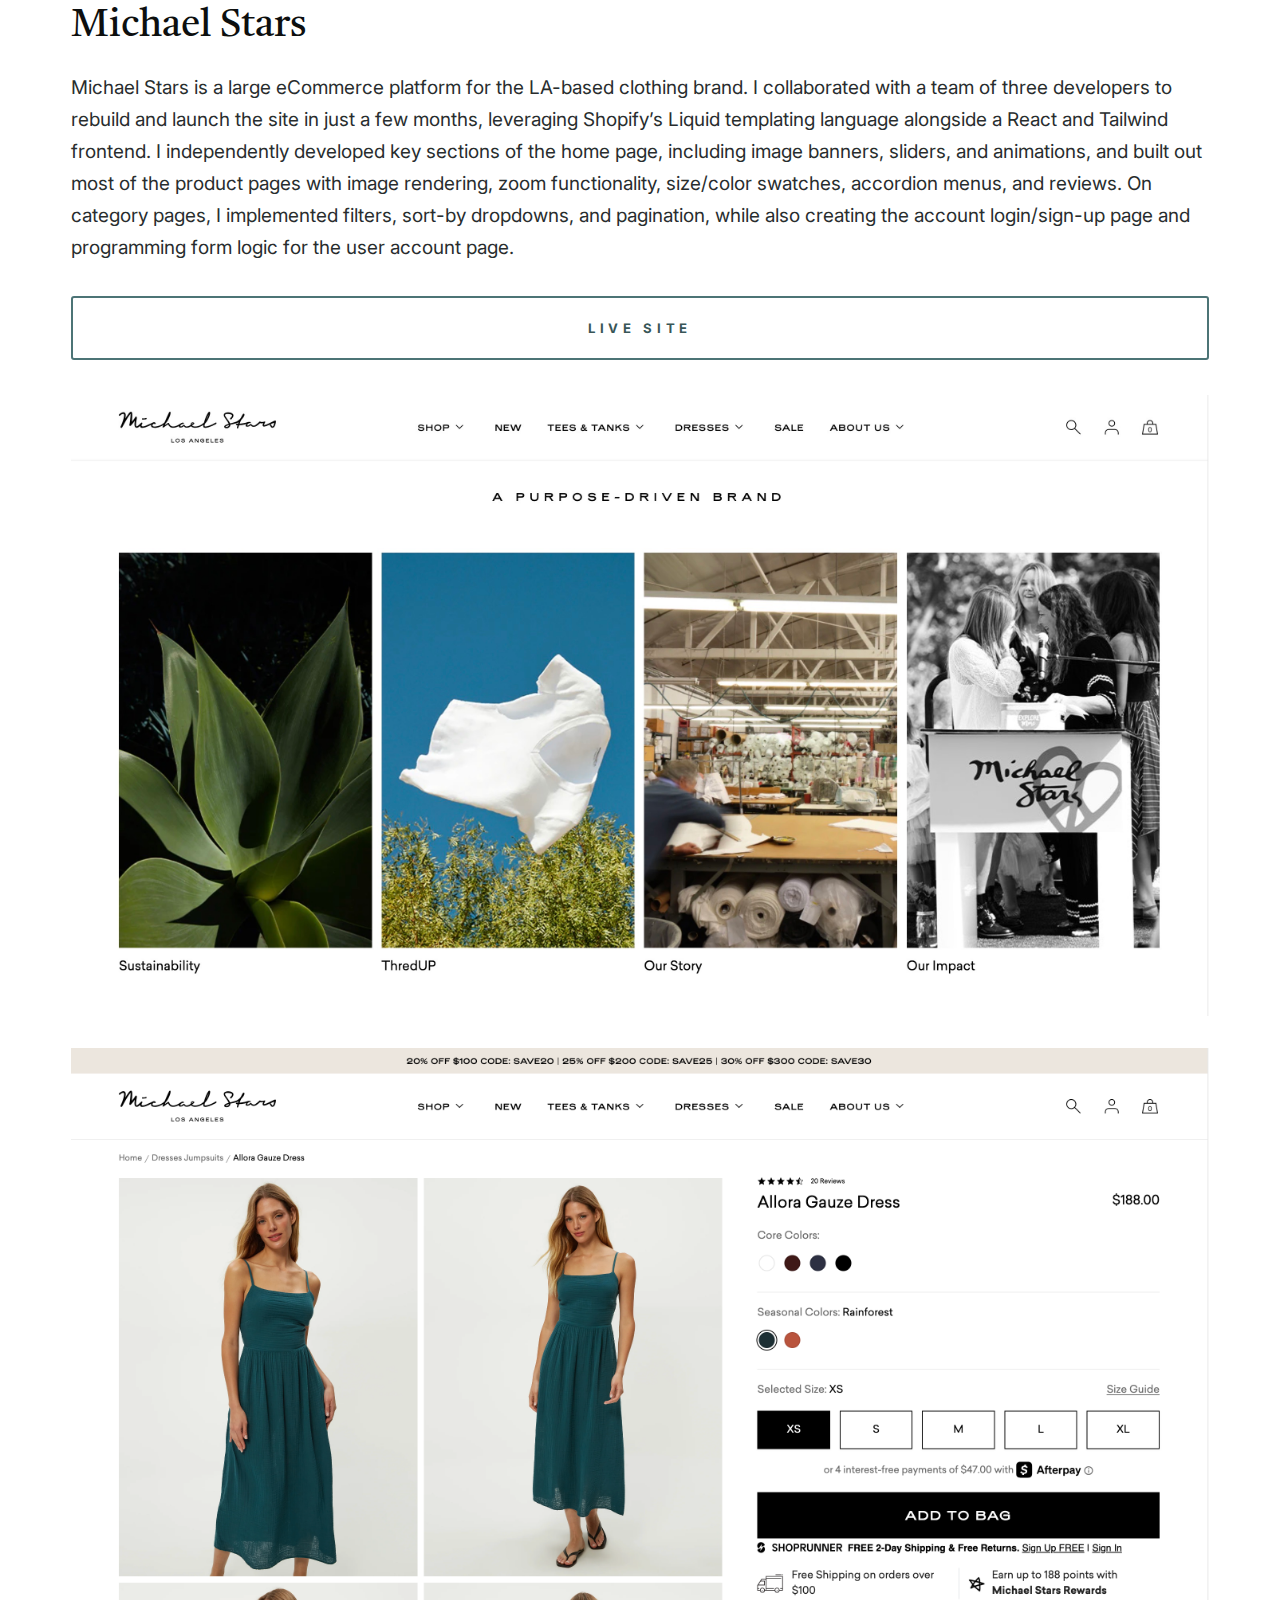
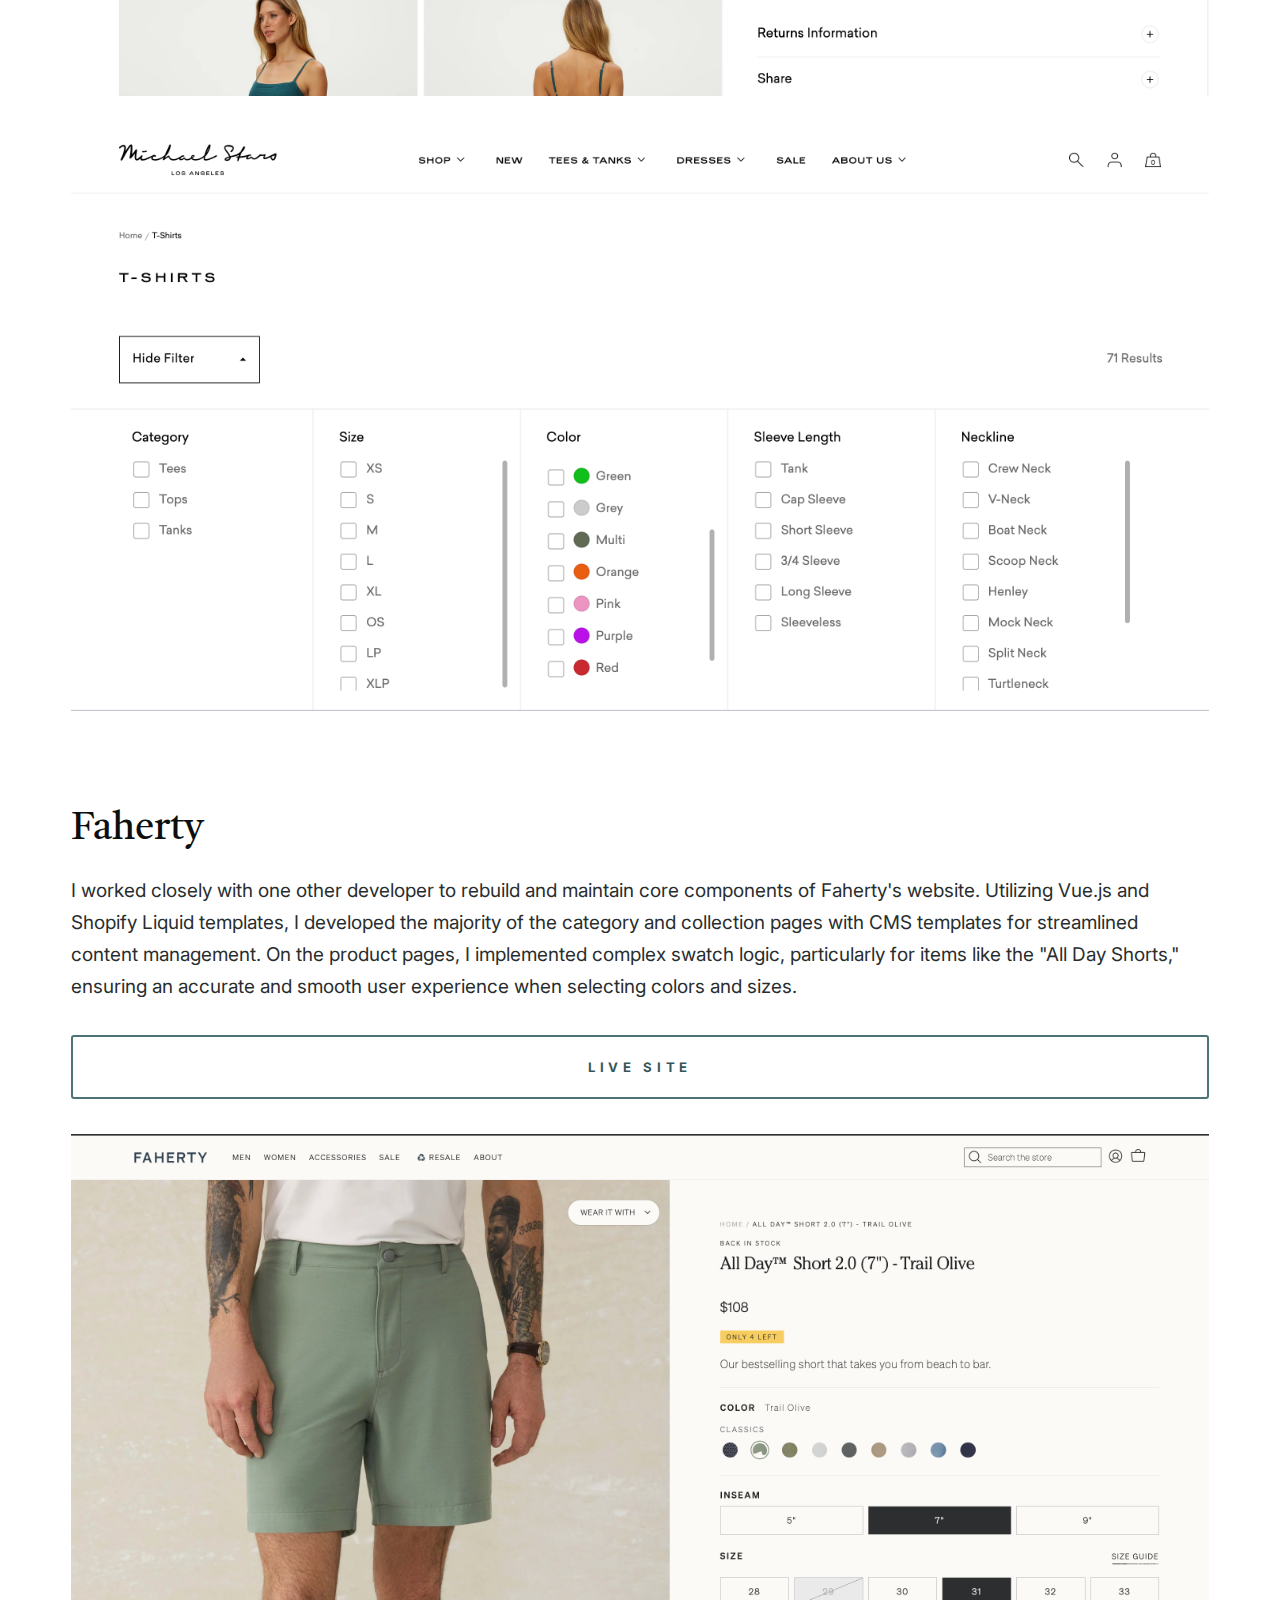
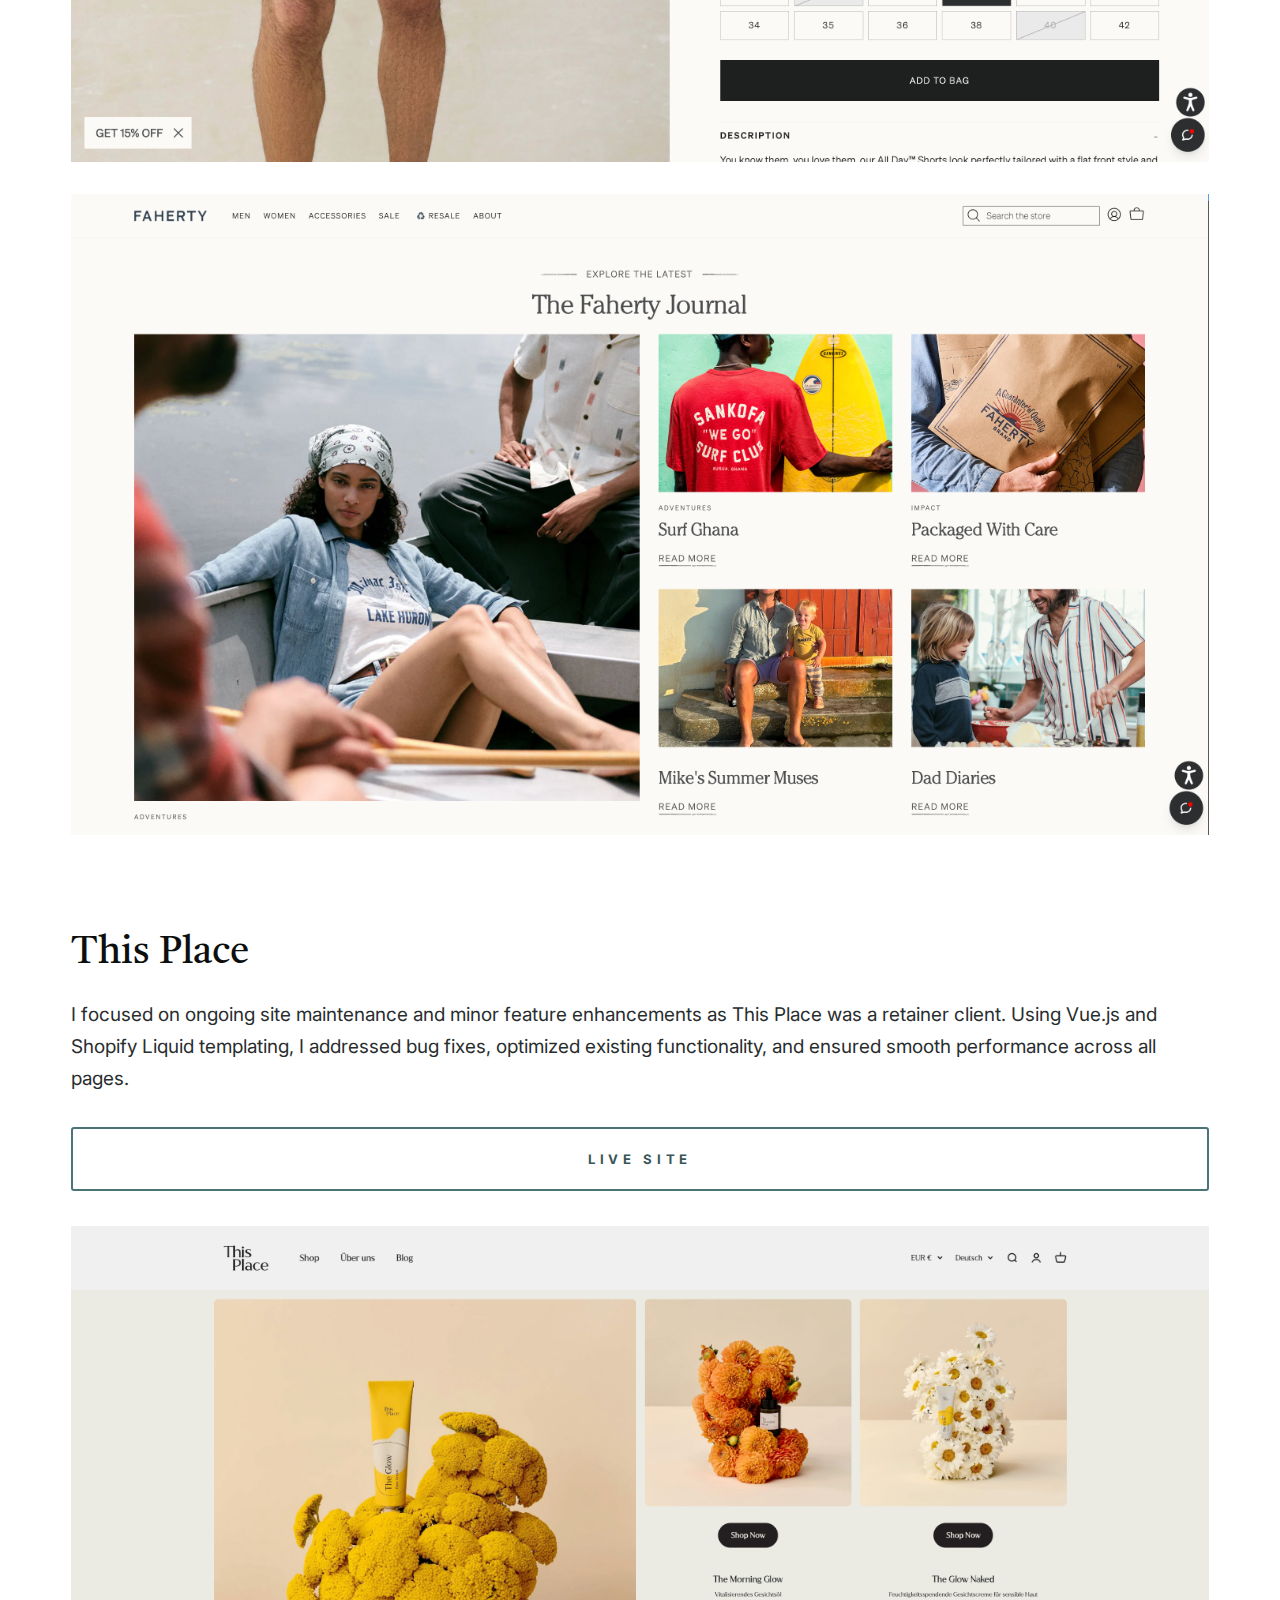
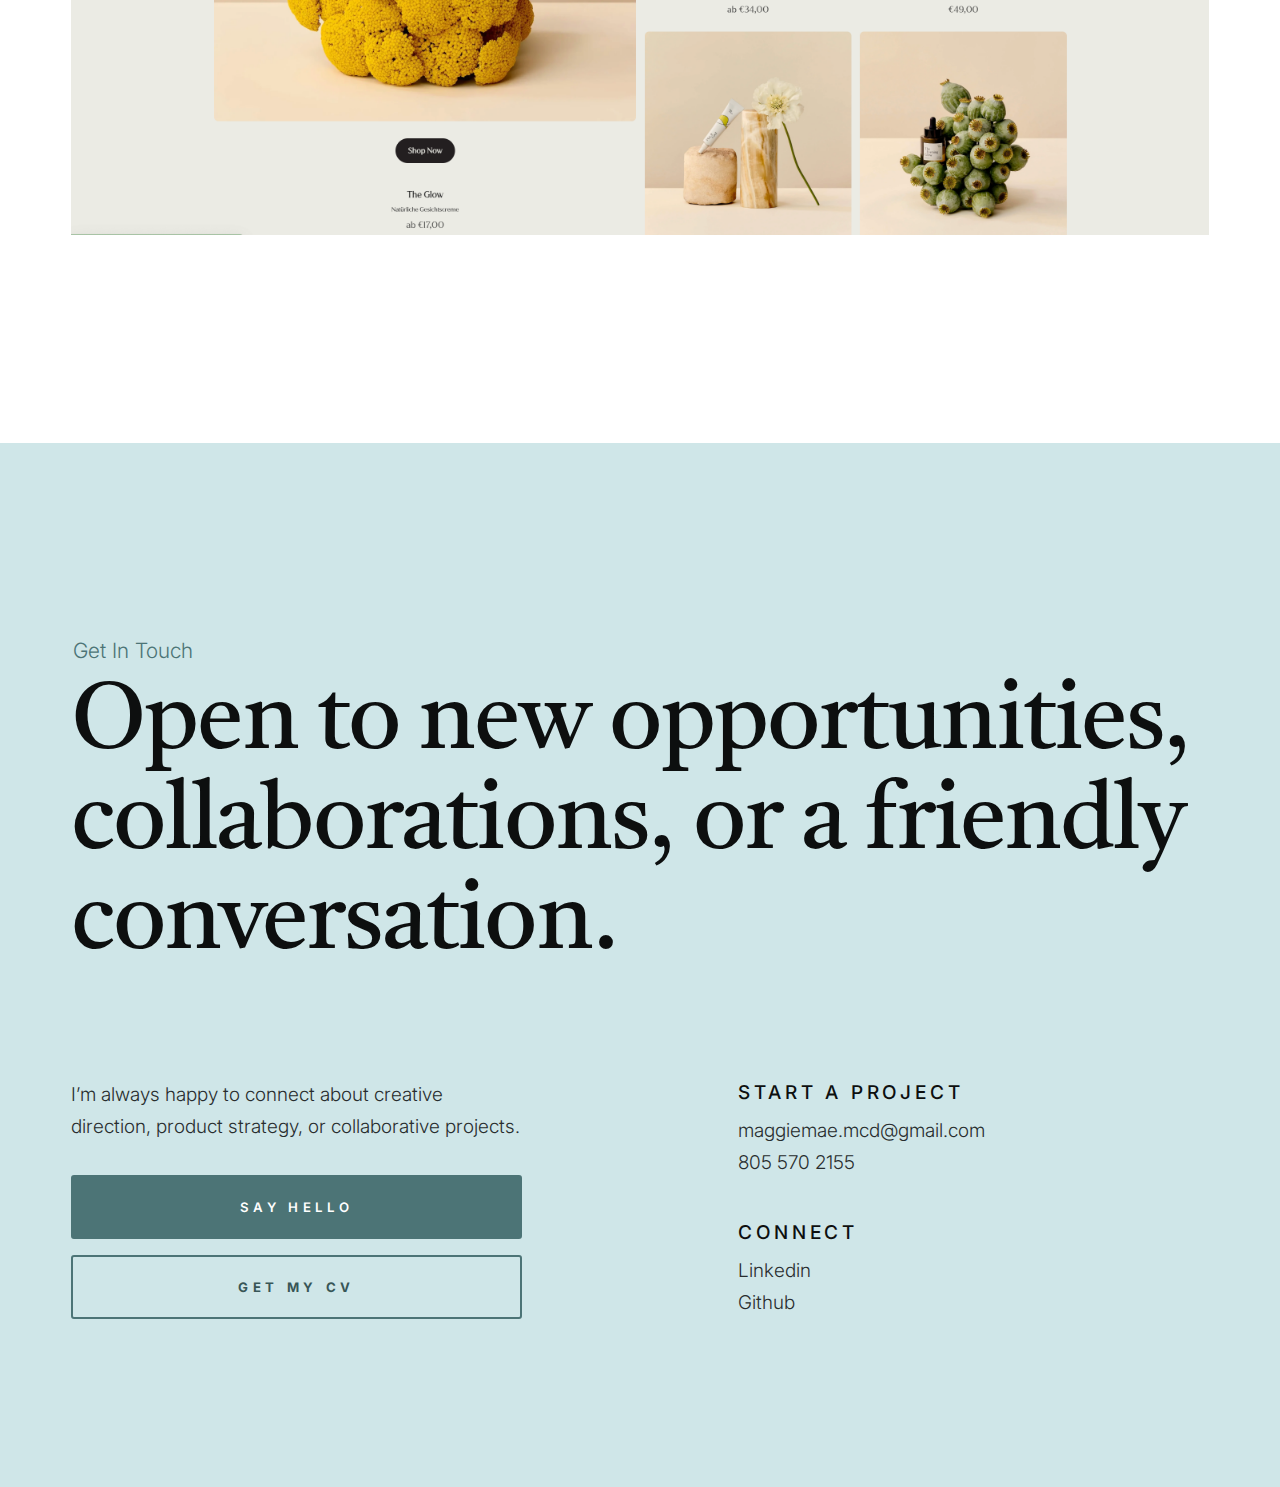
<file: web-apps-22.html>
<!DOCTYPE html>
<html lang="en" class="no-js">

<head>

  <!--- basic page needs
    ================================================== -->
  <meta charset="utf-8">
  <meta name="viewport" content="width=device-width, initial-scale=1">
  <title>Maggie McDonald</title>

  <script>
    document.documentElement.classList.remove('no-js');
    document.documentElement.classList.add('js');
  </script>

  <!-- CSS
    ================================================== -->
  <link rel="stylesheet" href="css/vendor.css">
  <link rel="stylesheet" href="css/styles.css">

  <!-- favicons
    ================================================== -->
  <link rel="apple-touch-icon" sizes="180x180" href="apple-touch-icon.png">
  <link rel="icon" type="image/png" sizes="32x32" href="favicon-32x32.png">
  <link rel="icon" type="image/png" sizes="16x16" href="favicon-16x16.png">
  <link rel="manifest" href="site.webmanifest">

</head>


<body id="top">


  <!-- preloader
    ================================================== -->
  <div id="preloader">
    <div id="loader" class="line"></div>
  </div>


  <!-- page wrap
    ================================================== -->
  <div id="page" class="s-pagewrap project">


    <!-- # site header 
        ================================================== -->
    <header id="masthead" class="s-header">

      <div class="s-header__block">
        <div class="s-header__branding">
          <p class="site-title">
            <a href="index.html" rel="home">Maggie McDonald.</a>
          </p>
        </div>

        <a class="s-header__menu-toggle" href="#0"><span>Menu</span></a>
      </div> <!-- end s-header__block -->

      <div class="row s-header__nav-wrap">

        <nav class="s-header__nav">
          <ul>
            <li><a class="smoothscroll" href="#michael">Michael Stars</a></li>
            <li><a class="smoothscroll" href="#faherty">Faherty</a></li>
            <li><a class="smoothscroll" href="#place">This Place</a></li>
          </ul>
        </nav> <!-- end s-header__nav -->

        <ul class="s-header__social">
          <li>
            <a href="https://www.linkedin.com/in/maggie-mae-mcdonald/" target="_blank">
              <svg xmlns="http://www.w3.org/2000/svg" width="24px" height="24px" viewBox="7.025 7.025 497.951 497.95"
                style="fill: rgba(0, 0, 0, 1)">
                <linearGradient id="a" gradientUnits="userSpaceOnUse" x1="-974.482" y1="1306.773" x2="-622.378"
                  y2="1658.877" gradientTransform="translate(1054.43 -1226.825)">
                  <stop offset="0" stop-color="#2489be" />
                  <stop offset="1" stop-color="#0575b3" />
                </linearGradient>
                <path
                  d="M256 7.025C118.494 7.025 7.025 118.494 7.025 256S118.494 504.975 256 504.975 504.976 393.506 504.976 256C504.975 118.494 393.504 7.025 256 7.025zm-66.427 369.343h-54.665V199.761h54.665v176.607zM161.98 176.633c-17.853 0-32.326-14.591-32.326-32.587 0-17.998 14.475-32.588 32.326-32.588s32.324 14.59 32.324 32.588c.001 17.997-14.472 32.587-32.324 32.587zm232.45 199.735h-54.4v-92.704c0-25.426-9.658-39.619-29.763-39.619-21.881 0-33.312 14.782-33.312 39.619v92.704h-52.43V199.761h52.43v23.786s15.771-29.173 53.219-29.173c37.449 0 64.257 22.866 64.257 70.169l-.001 111.825z"
                  fill="url(#a)" />
              </svg>
              <span class="u-screen-reader-text">Linkedin</span>
            </a>
          </li>
          <li>
            <a href="mailto:maggiemae.mcd@gmail.com" target="_blank">
              <svg width="24" height="24" id="Layer_1" data-name="Layer 1" xmlns="http://www.w3.org/2000/svg"
                viewBox="0 0 122.88 122.88" style="fill: rgba(0, 0, 0, 1)" ;>
                <title>email-round</title>
                <path
                  d="M61.44,0A61.46,61.46,0,1,1,18,18,61.21,61.21,0,0,1,61.44,0ZM32.22,79.39,52.1,59.46,32.22,43.25V79.39ZM54.29,61.24,33.79,81.79H88.91L69.33,61.24l-6.46,5.51h0a1.42,1.42,0,0,1-1.8,0l-6.78-5.53Zm17.18-1.82L90.66,79.55V43.07L71.47,59.42ZM34,41.09l27.9,22.76L88.65,41.09Zm65.4-17.64a53.72,53.72,0,1,0,15.74,38,53.56,53.56,0,0,0-15.74-38Z" />
              </svg>
              <span class="u-screen-reader-text">Email</span>
            </a>
          </li>
          <li>
            <a href="https://github.com/kingbloopy" target="_blank">
              <svg xmlns="http://www.w3.org/2000/svg" width="24" height="24" viewBox="0 0 24 24"
                style="fill: rgba(0, 0, 0, 1);transform: ;msFilter:;">
                <path fill-rule="evenodd" clip-rule="evenodd"
                  d="M12.026 2c-5.509 0-9.974 4.465-9.974 9.974 0 4.406 2.857 8.145 6.821 9.465.499.09.679-.217.679-.481 0-.237-.008-.865-.011-1.696-2.775.602-3.361-1.338-3.361-1.338-.452-1.152-1.107-1.459-1.107-1.459-.905-.619.069-.605.069-.605 1.002.07 1.527 1.028 1.527 1.028.89 1.524 2.336 1.084 2.902.829.091-.645.351-1.085.635-1.334-2.214-.251-4.542-1.107-4.542-4.93 0-1.087.389-1.979 1.024-2.675-.101-.253-.446-1.268.099-2.64 0 0 .837-.269 2.742 1.021a9.582 9.582 0 0 1 2.496-.336 9.554 9.554 0 0 1 2.496.336c1.906-1.291 2.742-1.021 2.742-1.021.545 1.372.203 2.387.099 2.64.64.696 1.024 1.587 1.024 2.675 0 3.833-2.33 4.675-4.552 4.922.355.308.675.916.675 1.846 0 1.334-.012 2.41-.012 2.737 0 .267.178.577.687.479C19.146 20.115 22 16.379 22 11.974 22 6.465 17.535 2 12.026 2z">
                </path>
              </svg>
              <span class="u-screen-reader-text">Github</span>
            </a>
          </li>
        </ul> <!-- end s-header__social -->


      </div> <!-- end s-header__nav-wrap -->

    </header> <!-- end s-header -->


    <!-- intro
        ================================================== -->
    <section class="project-intro">

      <div class="row project-name">
        <h1 class="text-huge-title animate-on-load">
          Interactive Web Applications
        </h1>
        <h3 class="animate-on-load">2022 | Frontend Development</h3>
      </div>

  </div>
  </div>

  </section>


  <!-- # works
        ================================================== -->
  <section id="overview">
    <div class="s-about__block s-about__career">
      <div class="row">
        <p class="art-text">As a frontend engineer, I developed custom eCommerce platforms using Vue.js and Shopify Liquid, building
        dynamic homepages, product pages, category listing pages, interactive menus, carousels, and other core components. I
        implemented complex product features, including swatch logic and image zoom functionality, and focused on creating
        reusable code and responsive solutions. These projects showcase a balance of technical problem-solving,
        frontend development, and CMS integration.</p>
      </div>

      <div class="row s-about__clients" data-animate-block>
        <div class="lg-12" data-animate-el>

          <h2 class="text-pretitle">Selected Clients</h2>

          <ul class="clients-list text-huge-title">
            <li><a class="smoothscroll" href="#michael">Michael Stars</a></li>
            <li><a class="smoothscroll" href="#faherty">Faherty</a></li>
            <li><a class="smoothscroll" href="#place">This Place</a></li>
          </ul>

        </div>
      </div>
      <!-- end s-about__clients-->

      <section class="s-works">
        <div id="michael" class="row s-about__career-header">
          <div class="column lg-12">
            <h2>
              Michael Stars
            </h2>
            <p>Michael Stars is a large eCommerce platform for the LA-based clothing brand. I collaborated with a team of three
            developers to rebuild and launch the site in just a few months, leveraging Shopify’s Liquid templating language
            alongside a React and Tailwind frontend. I independently developed key sections of the home page, including image
            banners, sliders, and animations, and built out most of the product pages with image rendering, zoom functionality, size/color
            swatches, accordion menus, and reviews. On category pages, I implemented filters, sort-by dropdowns, and pagination,
            while also creating the account login/sign-up page and programming form logic for the user account page.</p>
            <a class="btn btn--stroke u-fullwidth" href="https://www.michaelstars.com/" target="_blank">Live
              Site</a>
            <figure>
              <img src="images/vpv/homepage.jpeg" srcset="images/vpv/homepage.jpeg 1000w,images/vpv/homepage.jpeg 500w"
                sizes="(max-width: 1000px) 100vw, 1000px" alt="Homepage">
            </figure>
            <figure>
              <img src="images/vpv/pdp.png" srcset="images/vpv/pdp.png 1000w,images/vpv/pdp.png 500w"
                sizes="(max-width: 1000px) 100vw, 1000px" alt="Product Page">
            </figure>
            <figure>
              <img src="images/vpv/filters.png"
                srcset="images/vpv/filters.png 1000w,images/vpv/filters.png 500w"
                sizes="(max-width: 1000px) 100vw, 1000px" alt="Filters Dropdown">
            </figure>
          </div>
        </div>

        <div id="faherty" class="row s-about__career-header">
          <div class="column lg-12">
            <h2>
              Faherty
            </h2>
            <p>I worked closely with one other developer to rebuild and maintain core
            components of Faherty's website. Utilizing Vue.js and Shopify Liquid templates, I developed the majority of the category and
            collection pages with CMS templates for streamlined content management. On the product pages, I implemented complex
            swatch logic, particularly for items like the "All Day Shorts," ensuring an accurate and smooth user experience when
            selecting colors and sizes.</p>
            <a class="btn btn--stroke u-fullwidth" href="https://fahertybrand.com/" target="_blank">Live Site</a>
            <figure>
              <img src="images/vpv/shorts.png" srcset="images/vpv/shorts.png 1000w,images/vpv/shorts.png 500w"
                sizes="(max-width: 1000px) 100vw, 1000px" alt="All Day Shorts">
            </figure>
            <figure>
              <img src="images/vpv/blog.png" srcset="images/vpv/blog.png 1000w,images/vpv/blog.png 500w"
                sizes="(max-width: 1000px) 100vw, 1000px" alt="Blog">
            </figure>
          </div>
        </div>

        <div id="place" class="row s-about__career-header">
          <div class="column lg-12">
            <h2>
              This Place
            </h2>
            <p>I focused on ongoing site maintenance and minor feature enhancements as This Place was a retainer client. Using
            Vue.js and Shopify Liquid templating, I addressed bug fixes, optimized existing functionality, and ensured smooth
            performance across all pages.</p>
            <a class="btn btn--stroke u-fullwidth" href="https://this.place/" target="_blank">Live Site</a>
            <figure>
              <img src="images/vpv/place.png"
                srcset="images/vpv/place.png 1000w,images/vpv/place.png 500w"
                sizes="(max-width: 1000px) 100vw, 1000px" alt="This Place">
            </figure>
          </div>
        </div>
    </section>
      <!-- # site footer
        ================================================== -->
      <footer id="colophon" class="s-footer">

        <div class="row s-footer__contact-header">
          <div class="column lg-12">
            <h2 class="text-pretitle">Get In Touch</h2>

            <p class="text-huge-title">
              Open to new opportunities, collaborations, or a friendly conversation.
            </p>
          </div>
        </div> <!-- end s-footer__content -->

        <div class="row s-footer__contact-content">

          <div class="column lg-5 md-6 stack-on-900 left-block">
            <p>
              I’m always happy to connect about creative direction, product strategy, or collaborative projects.

            <div class="s-footer__buttons">
              <a href="mailto:maggiemae.mcd@gmail.com" class="btn btn--primary u-fullwidth">Say Hello</a>
              <a href="#0" class="btn btn--stroke u-fullwidth">Get My CV</a>
            </div>

            </p>
          </div>

          <div class="column lg-4 md-5 stack-on-900 right-block">

            <div class="s-footer__contact-info">
              <h2 class="text-subtitle">
                Start A Project
              </h2>
              <ul class="link-list">
                <li><a href="mailto:maggiemae.mcd@gmail.com">maggiemae.mcd@gmail.com</a></li>
                <li><a href="tel:+18055702155">805 570 2155</a></li>
              </ul>
            </div>

            <div class="s-footer__social">
              <h2 class="text-subtitle">
                Connect
              </h2>
              <ul class="link-list">
                <li><a href="https://www.linkedin.com/in/maggie-mae-mcdonald/" target="_blank">Linkedin</a></li>
                <li><a href="https://github.com/kingbloopy" target="_blank">Github</a></li>
              </ul>
            </div>

          </div>
        </div> <!-- end s-footer__contact-content -->

        <div class="row s-footer__bottom">
          <div class="ss-go-top">
            <a class="smoothscroll" title="Back to Top" href="#top">
              <svg xmlns="http://www.w3.org/2000/svg" width="24" height="24" viewBox="0 0 24 24"
                style="fill: rgba(0, 0, 0, 1);transform: ;msFilter:;">
                <path d="M6 4h12v2H6zm5 10v6h2v-6h5l-6-6-6 6z"></path>
              </svg>
            </a>
          </div>
        </div> <!-- end s-footer__bottom-->

      </footer> <!-- end s-footer -->

    </div> <!-- end s-pagewrap -->


    <!-- photoswipe background
    ================================================== -->
    <div aria-hidden="true" class="pswp" role="dialog" tabindex="-1">

      <div class="pswp__bg"></div>
      <div class="pswp__scroll-wrap">

        <div class="pswp__container">
          <div class="pswp__item"></div>
          <div class="pswp__item"></div>
          <div class="pswp__item"></div>
        </div>

        <div class="pswp__ui pswp__ui--hidden">
          <div class="pswp__top-bar">
            <div class="pswp__counter"></div><button class="pswp__button pswp__button--close"
              title="Close (Esc)"></button> <button class="pswp__button pswp__button--share" title="Share"></button>
            <button class="pswp__button pswp__button--fs" title="Toggle fullscreen"></button> <button
              class="pswp__button pswp__button--zoom" title="Zoom in/out"></button>
            <div class="pswp__preloader">
              <div class="pswp__preloader__icn">
                <div class="pswp__preloader__cut">
                  <div class="pswp__preloader__donut"></div>
                </div>
              </div>
            </div>
          </div>
          <div class="pswp__share-modal pswp__share-modal--hidden pswp__single-tap">
            <div class="pswp__share-tooltip"></div>
          </div><button class="pswp__button pswp__button--arrow--left" title="Previous (arrow left)"></button> <button
            class="pswp__button pswp__button--arrow--right" title="Next (arrow right)"></button>
          <div class="pswp__caption">
            <div class="pswp__caption__center"></div>
          </div>
        </div>

      </div>

    </div> <!-- end photoSwipe background -->


    <!-- Java Script
    ================================================== -->
    <script src="js/plugins.js"></script>
    <script src="js/main.js"></script>

</body>

</html>
</file>
<file: css/vendor.css>
/* ===================================================================
 * Augustine Third-party Stylesheets
 * Template Ver. 1.0.0
 * 03-16-2022
 * -------------------------------------------------------------------
 *
 * TOC:
 * # PrismJS 
 * # Swiper
 * # PhotoSwipe Main CSS
 * # PhotoSwipe Skin
 *
 * ------------------------------------------------------------------- */


/* ===================================================================
 * # PrismJS 1.20.0
 *   https://prismjs.com/download.html#themes=prism-okaidia&languages=markup+css+clike+javascript+markup-templating+php 
 *   
 *   okaidia theme for JavaScript, CSS and HTML
 *   Loosely based on Monokai textmate theme by http://www.monokai.nl/
 *   @author ocodia
 * ------------------------------------------------------------------- */
code[class*="language-"],
pre[class*="language-"] {
    color           : #f8f8f2;
    background      : none;
    text-shadow     : 0 1px rgba(0, 0, 0, 0.3);
    font-family     : var(--font-mono);
    font-size       : calc(var(--text-size) * 0.9444);
    text-align      : left;
    white-space     : pre;
    word-spacing    : normal;
    word-break      : normal;
    word-wrap       : normal;
    line-height     : var(--vspace-1);
    -moz-tab-size   : 4;
    -o-tab-size     : 4;
    tab-size        : 4;
    -webkit-hyphens : none;
    -moz-hyphens    : none;
    -ms-hyphens     : none;
    hyphens         : none;
}

/* Code blocks */
pre[class*="language-"] {
    padding  : var(--vspace-0_5) 0 var(--vspace-1);
    margin   : var(--vspace-1) 0;
    overflow : auto;
}

:not(pre)>code[class*="language-"],
pre[class*="language-"] {
    background : #272822;
}

/* Inline code */
:not(pre)>code[class*="language-"] {
    padding     : .1em;
    white-space : normal;
}

.token.comment,
.token.prolog,
.token.doctype,
.token.cdata {
    color : slategray;
}

.token.punctuation {
    color : #f8f8f2;
}

.token.namespace {
    opacity : .7;
}

.token.property,
.token.tag,
.token.constant,
.token.symbol,
.token.deleted {
    color : #f92672;
}

.token.boolean,
.token.number {
    color : #ae81ff;
}

.token.selector,
.token.attr-name,
.token.string,
.token.char,
.token.builtin,
.token.inserted {
    color : #a6e22e;
}

.token.operator,
.token.entity,
.token.url,
.language-css .token.string,
.style .token.string,
.token.variable {
    color : #f8f8f2;
}

.token.atrule,
.token.attr-value,
.token.function,
.token.class-name {
    color : #e6db74;
}

.token.keyword {
    color : #66d9ef;
}

.token.regex,
.token.important {
    color : #fd971f;
}

.token.important,
.token.bold {
    font-weight : bold;
}

.token.italic {
    font-style : italic;
}

.token.entity {
    cursor : help;
}



/* ===================================================================
 * # Swiper 8.0.6
 * Most modern mobile touch slider and framework with hardware accelerated transitions
 * https://swiperjs.com
 *
 * Copyright 2014-2022 Vladimir Kharlampidi
 *
 * Released under the MIT License
 *
 * Released on: February 14, 2022
 * ------------------------------------------------------------------- */
@font-face {
    font-family : 'swiper-icons';
    src         : url("data:application/font-woff;charset=utf-8;base64, [base64]//wADZ2x5ZgAAAywAAADMAAAD2MHtryVoZWFkAAABbAAAADAAAAA2E2+eoWhoZWEAAAGcAAAAHwAAACQC9gDzaG10eAAAAigAAAAZAAAArgJkABFsb2NhAAAC0AAAAFoAAABaFQAUGG1heHAAAAG8AAAAHwAAACAAcABAbmFtZQAAA/gAAAE5AAACXvFdBwlwb3N0AAAFNAAAAGIAAACE5s74hXjaY2BkYGAAYpf5Hu/j+W2+MnAzMYDAzaX6QjD6/4//Bxj5GA8AuRwMYGkAPywL13jaY2BkYGA88P8Agx4j+/8fQDYfA1AEBWgDAIB2BOoAeNpjYGRgYNBh4GdgYgABEMnIABJzYNADCQAACWgAsQB42mNgYfzCOIGBlYGB0YcxjYGBwR1Kf2WQZGhhYGBiYGVmgAFGBiQQkOaawtDAoMBQxXjg/wEGPcYDDA4wNUA2CCgwsAAAO4EL6gAAeNpj2M0gyAACqxgGNWBkZ2D4/wMA+xkDdgAAAHjaY2BgYGaAYBkGRgYQiAHyGMF8FgYHIM3DwMHABGQrMOgyWDLEM1T9/w8UBfEMgLzE////P/5//f/V/xv+r4eaAAeMbAxwIUYmIMHEgKYAYjUcsDAwsLKxc3BycfPw8jEQA/[base64]/uznmfPFBNODM2K7MTQ45YEAZqGP81AmGGcF3iPqOop0r1SPTaTbVkfUe4HXj97wYE+yNwWYxwWu4v1ugWHgo3S1XdZEVqWM7ET0cfnLGxWfkgR42o2PvWrDMBSFj/IHLaF0zKjRgdiVMwScNRAoWUoH78Y2icB/yIY09An6AH2Bdu/UB+yxopYshQiEvnvu0dURgDt8QeC8PDw7Fpji3fEA4z/PEJ6YOB5hKh4dj3EvXhxPqH/SKUY3rJ7srZ4FZnh1PMAtPhwP6fl2PMJMPDgeQ4rY8YT6Gzao0eAEA409DuggmTnFnOcSCiEiLMgxCiTI6Cq5DZUd3Qmp10vO0LaLTd2cjN4fOumlc7lUYbSQcZFkutRG7g6JKZKy0RmdLY680CDnEJ+UMkpFFe1RN7nxdVpXrC4aTtnaurOnYercZg2YVmLN/d/gczfEimrE/fs/bOuq29Zmn8tloORaXgZgGa78yO9/cnXm2BpaGvq25Dv9S4E9+5SIc9PqupJKhYFSSl47+Qcr1mYNAAAAeNptw0cKwkAAAMDZJA8Q7OUJvkLsPfZ6zFVERPy8qHh2YER+3i/BP83vIBLLySsoKimrqKqpa2hp6+jq6RsYGhmbmJqZSy0sraxtbO3sHRydnEMU4uR6yx7JJXveP7WrDycAAAAAAAH//wACeNpjYGRgYOABYhkgZgJCZgZNBkYGLQZtIJsFLMYAAAw3ALgAeNolizEKgDAQBCchRbC2sFER0YD6qVQiBCv/H9ezGI6Z5XBAw8CBK/m5iQQVauVbXLnOrMZv2oLdKFa8Pjuru2hJzGabmOSLzNMzvutpB3N42mNgZGBg4GKQYzBhYMxJLMlj4GBgAYow/P/PAJJhLM6sSoWKfWCAAwDAjgbRAAB42mNgYGBkAIIbCZo5IPrmUn0hGA0AO8EFTQAA");
    font-weight : 400;
    font-style  : normal;
}

:root {
    --swiper-theme-color : #007aff;
}

.swiper {
    margin-left  : auto;
    margin-right : auto;
    position     : relative;
    overflow     : hidden;
    list-style   : none;
    padding      : 0;
    /* Fix of Webkit flickering */
    z-index      : 1;
}

.swiper-vertical>.swiper-wrapper {
    flex-direction : column;
}

.swiper-wrapper {
    position            : relative;
    width               : 100%;
    height              : 100%;
    z-index             : 1;
    display             : flex;
    transition-property : transform;
    box-sizing          : content-box;
}

.swiper-android .swiper-slide,
.swiper-wrapper {
    transform : translate3d(0px, 0, 0);
}

.swiper-pointer-events {
    touch-action : pan-y;
}

.swiper-pointer-events.swiper-vertical {
    touch-action : pan-x;
}

.swiper-slide {
    flex-shrink         : 0;
    width               : 100%;
    height              : 100%;
    position            : relative;
    transition-property : transform;
}

.swiper-slide-invisible-blank {
    visibility : hidden;
}

/* Auto Height */
.swiper-autoheight,
.swiper-autoheight .swiper-slide {
    height : auto;
}

.swiper-autoheight .swiper-wrapper {
    align-items         : flex-start;
    transition-property : transform, height;
}

.swiper-backface-hidden .swiper-slide {
    transform                   : translateZ(0);
    -webkit-backface-visibility : hidden;
    backface-visibility         : hidden;
}

/* 3D Effects */
.swiper-3d,
.swiper-3d.swiper-css-mode .swiper-wrapper {
    perspective : 1200px;
}

.swiper-3d .swiper-wrapper,
.swiper-3d .swiper-slide,
.swiper-3d .swiper-slide-shadow,
.swiper-3d .swiper-slide-shadow-left,
.swiper-3d .swiper-slide-shadow-right,
.swiper-3d .swiper-slide-shadow-top,
.swiper-3d .swiper-slide-shadow-bottom,
.swiper-3d .swiper-cube-shadow {
    transform-style : preserve-3d;
}

.swiper-3d .swiper-slide-shadow,
.swiper-3d .swiper-slide-shadow-left,
.swiper-3d .swiper-slide-shadow-right,
.swiper-3d .swiper-slide-shadow-top,
.swiper-3d .swiper-slide-shadow-bottom {
    position       : absolute;
    left           : 0;
    top            : 0;
    width          : 100%;
    height         : 100%;
    pointer-events : none;
    z-index        : 10;
}

.swiper-3d .swiper-slide-shadow {
    background : rgba(0, 0, 0, 0.15);
}

.swiper-3d .swiper-slide-shadow-left {
    background-image : linear-gradient(to left, rgba(0, 0, 0, 0.5), rgba(0, 0, 0, 0));
}

.swiper-3d .swiper-slide-shadow-right {
    background-image : linear-gradient(to right, rgba(0, 0, 0, 0.5), rgba(0, 0, 0, 0));
}

.swiper-3d .swiper-slide-shadow-top {
    background-image : linear-gradient(to top, rgba(0, 0, 0, 0.5), rgba(0, 0, 0, 0));
}

.swiper-3d .swiper-slide-shadow-bottom {
    background-image : linear-gradient(to bottom, rgba(0, 0, 0, 0.5), rgba(0, 0, 0, 0));
}

/* CSS Mode */
.swiper-css-mode>.swiper-wrapper {
    overflow           : auto;
    scrollbar-width    : none;
    /* For Firefox */
    -ms-overflow-style : none;
    /* For Internet Explorer and Edge */
}

.swiper-css-mode>.swiper-wrapper::-webkit-scrollbar {
    display : none;
}

.swiper-css-mode>.swiper-wrapper>.swiper-slide {
    scroll-snap-align : start start;
}

.swiper-horizontal.swiper-css-mode>.swiper-wrapper {
    scroll-snap-type : x mandatory;
}

.swiper-vertical.swiper-css-mode>.swiper-wrapper {
    scroll-snap-type : y mandatory;
}

.swiper-centered>.swiper-wrapper::before {
    content     : '';
    flex-shrink : 0;
    order       : 9999;
}

.swiper-centered.swiper-horizontal>.swiper-wrapper>.swiper-slide:first-child {
    margin-inline-start : var(--swiper-centered-offset-before);
}

.swiper-centered.swiper-horizontal>.swiper-wrapper::before {
    height     : 100%;
    min-height : 1px;
    width      : var(--swiper-centered-offset-after);
}

.swiper-centered.swiper-vertical>.swiper-wrapper>.swiper-slide:first-child {
    margin-block-start : var(--swiper-centered-offset-before);
}

.swiper-centered.swiper-vertical>.swiper-wrapper::before {
    width     : 100%;
    min-width : 1px;
    height    : var(--swiper-centered-offset-after);
}

.swiper-centered>.swiper-wrapper>.swiper-slide {
    scroll-snap-align : center center;
}

.swiper-virtual .swiper-slide {
    -webkit-backface-visibility : hidden;
    transform                   : translateZ(0);
}

.swiper-virtual.swiper-css-mode .swiper-wrapper::after {
    content        : '';
    position       : absolute;
    left           : 0;
    top            : 0;
    pointer-events : none;
}

.swiper-virtual.swiper-css-mode.swiper-horizontal .swiper-wrapper::after {
    height : 1px;
    width  : var(--swiper-virtual-size);
}

.swiper-virtual.swiper-css-mode.swiper-vertical .swiper-wrapper::after {
    width  : 1px;
    height : var(--swiper-virtual-size);
}

:root {
    --swiper-navigation-size  : 44px;
    /*
  --swiper-navigation-color   : var(--swiper-theme-color);
  */
}

.swiper-button-prev,
.swiper-button-next {
    position        : absolute;
    top             : 50%;
    width           : calc(var(--swiper-navigation-size) / 44 * 27);
    height          : var(--swiper-navigation-size);
    margin-top      : calc(0px - (var(--swiper-navigation-size) / 2));
    z-index         : 10;
    cursor          : pointer;
    display         : flex;
    align-items     : center;
    justify-content : center;
    color           : var(--swiper-navigation-color, var(--swiper-theme-color));
}

.swiper-button-prev.swiper-button-disabled,
.swiper-button-next.swiper-button-disabled {
    opacity        : 0.35;
    cursor         : auto;
    pointer-events : none;
}

.swiper-button-prev:after,
.swiper-button-next:after {
    font-family    : swiper-icons;
    font-size      : var(--swiper-navigation-size);
    text-transform : none !important;
    letter-spacing : 0;
    text-transform : none;
    font-variant   : initial;
    line-height    : 1;
}

.swiper-button-prev,
.swiper-rtl .swiper-button-next {
    left  : 10px;
    right : auto;
}

.swiper-button-prev:after,
.swiper-rtl .swiper-button-next:after {
    content : 'prev';
}

.swiper-button-next,
.swiper-rtl .swiper-button-prev {
    right : 10px;
    left  : auto;
}

.swiper-button-next:after,
.swiper-rtl .swiper-button-prev:after {
    content : 'next';
}

.swiper-button-lock {
    display : none;
}

:root {
    /*
  --swiper-pagination-color: var(--swiper-theme-color);
  --swiper-pagination-bullet-size: 8px;
  --swiper-pagination-bullet-width: 8px;
  --swiper-pagination-bullet-height: 8px;
  --swiper-pagination-bullet-inactive-color: #000;
  --swiper-pagination-bullet-inactive-opacity: 0.2;
  --swiper-pagination-bullet-opacity: 1;
  --swiper-pagination-bullet-horizontal-gap: 4px;
  --swiper-pagination-bullet-vertical-gap: 6px;
  */
}

.swiper-pagination {
    position   : absolute;
    text-align : center;
    transition : 300ms opacity;
    transform  : translate3d(0, 0, 0);
    z-index    : 10;
}

.swiper-pagination.swiper-pagination-hidden {
    opacity : 0;
}

/* Common Styles */
.swiper-pagination-fraction,
.swiper-pagination-custom,
.swiper-horizontal>.swiper-pagination-bullets,
.swiper-pagination-bullets.swiper-pagination-horizontal {
    bottom : 10px;
    left   : 0;
    width  : 100%;
}

/* Bullets */
.swiper-pagination-bullets-dynamic {
    overflow  : hidden;
    font-size : 0;
}

.swiper-pagination-bullets-dynamic .swiper-pagination-bullet {
    transform : scale(0.33);
    position  : relative;
}

.swiper-pagination-bullets-dynamic .swiper-pagination-bullet-active {
    transform : scale(1);
}

.swiper-pagination-bullets-dynamic .swiper-pagination-bullet-active-main {
    transform : scale(1);
}

.swiper-pagination-bullets-dynamic .swiper-pagination-bullet-active-prev {
    transform : scale(0.66);
}

.swiper-pagination-bullets-dynamic .swiper-pagination-bullet-active-prev-prev {
    transform : scale(0.33);
}

.swiper-pagination-bullets-dynamic .swiper-pagination-bullet-active-next {
    transform : scale(0.66);
}

.swiper-pagination-bullets-dynamic .swiper-pagination-bullet-active-next-next {
    transform : scale(0.33);
}

.swiper-pagination-bullet {
    width         : var(--swiper-pagination-bullet-width, var(--swiper-pagination-bullet-size, 8px));
    height        : var(--swiper-pagination-bullet-height, var(--swiper-pagination-bullet-size, 8px));
    display       : inline-block;
    border-radius : 50%;
    background    : var(--swiper-pagination-bullet-inactive-color, #000);
    opacity       : var(--swiper-pagination-bullet-inactive-opacity, 0.2);
}

button.swiper-pagination-bullet {
    border             : none;
    margin             : 0;
    padding            : 0;
    box-shadow         : none;
    -webkit-appearance : none;
    appearance         : none;
}

.swiper-pagination-clickable .swiper-pagination-bullet {
    cursor : pointer;
}

.swiper-pagination-bullet:only-child {
    display : none !important;
}

.swiper-pagination-bullet-active {
    opacity    : var(--swiper-pagination-bullet-opacity, 1);
    background : var(--swiper-pagination-color, var(--swiper-theme-color));
}

.swiper-vertical>.swiper-pagination-bullets,
.swiper-pagination-vertical.swiper-pagination-bullets {
    right     : 10px;
    top       : 50%;
    transform : translate3d(0px, -50%, 0);
}

.swiper-vertical>.swiper-pagination-bullets .swiper-pagination-bullet,
.swiper-pagination-vertical.swiper-pagination-bullets .swiper-pagination-bullet {
    margin  : var(--swiper-pagination-bullet-vertical-gap, 6px) 0;
    display : block;
}

.swiper-vertical>.swiper-pagination-bullets.swiper-pagination-bullets-dynamic,
.swiper-pagination-vertical.swiper-pagination-bullets.swiper-pagination-bullets-dynamic {
    top       : 50%;
    transform : translateY(-50%);
    width     : 8px;
}

.swiper-vertical>.swiper-pagination-bullets.swiper-pagination-bullets-dynamic .swiper-pagination-bullet,
.swiper-pagination-vertical.swiper-pagination-bullets.swiper-pagination-bullets-dynamic .swiper-pagination-bullet {
    display    : inline-block;
    transition : 200ms transform, 200ms top;
}

.swiper-horizontal>.swiper-pagination-bullets .swiper-pagination-bullet,
.swiper-pagination-horizontal.swiper-pagination-bullets .swiper-pagination-bullet {
    margin : 0 var(--swiper-pagination-bullet-horizontal-gap, 4px);
}

.swiper-horizontal>.swiper-pagination-bullets.swiper-pagination-bullets-dynamic,
.swiper-pagination-horizontal.swiper-pagination-bullets.swiper-pagination-bullets-dynamic {
    left        : 50%;
    transform   : translateX(-50%);
    white-space : nowrap;
}

.swiper-horizontal>.swiper-pagination-bullets.swiper-pagination-bullets-dynamic .swiper-pagination-bullet,
.swiper-pagination-horizontal.swiper-pagination-bullets.swiper-pagination-bullets-dynamic .swiper-pagination-bullet {
    transition : 200ms transform, 200ms left;
}

.swiper-horizontal.swiper-rtl>.swiper-pagination-bullets-dynamic .swiper-pagination-bullet {
    transition : 200ms transform, 200ms right;
}

/* Progress */
.swiper-pagination-progressbar {
    background : rgba(0, 0, 0, 0.25);
    position   : absolute;
}

.swiper-pagination-progressbar .swiper-pagination-progressbar-fill {
    background       : var(--swiper-pagination-color, var(--swiper-theme-color));
    position         : absolute;
    left             : 0;
    top              : 0;
    width            : 100%;
    height           : 100%;
    transform        : scale(0);
    transform-origin : left top;
}

.swiper-rtl .swiper-pagination-progressbar .swiper-pagination-progressbar-fill {
    transform-origin : right top;
}

.swiper-horizontal>.swiper-pagination-progressbar,
.swiper-pagination-progressbar.swiper-pagination-horizontal,
.swiper-vertical>.swiper-pagination-progressbar.swiper-pagination-progressbar-opposite,
.swiper-pagination-progressbar.swiper-pagination-vertical.swiper-pagination-progressbar-opposite {
    width  : 100%;
    height : 4px;
    left   : 0;
    top    : 0;
}

.swiper-vertical>.swiper-pagination-progressbar,
.swiper-pagination-progressbar.swiper-pagination-vertical,
.swiper-horizontal>.swiper-pagination-progressbar.swiper-pagination-progressbar-opposite,
.swiper-pagination-progressbar.swiper-pagination-horizontal.swiper-pagination-progressbar-opposite {
    width  : 4px;
    height : 100%;
    left   : 0;
    top    : 0;
}

.swiper-pagination-lock {
    display : none;
}

/* Scrollbar */
.swiper-scrollbar {
    border-radius    : 10px;
    position         : relative;
    -ms-touch-action : none;
    background       : rgba(0, 0, 0, 0.1);
}

.swiper-horizontal>.swiper-scrollbar {
    position : absolute;
    left     : 1%;
    bottom   : 3px;
    z-index  : 50;
    height   : 5px;
    width    : 98%;
}

.swiper-vertical>.swiper-scrollbar {
    position : absolute;
    right    : 3px;
    top      : 1%;
    z-index  : 50;
    width    : 5px;
    height   : 98%;
}

.swiper-scrollbar-drag {
    height        : 100%;
    width         : 100%;
    position      : relative;
    background    : rgba(0, 0, 0, 0.5);
    border-radius : 10px;
    left          : 0;
    top           : 0;
}

.swiper-scrollbar-cursor-drag {
    cursor : move;
}

.swiper-scrollbar-lock {
    display : none;
}

.swiper-zoom-container {
    width           : 100%;
    height          : 100%;
    display         : flex;
    justify-content : center;
    align-items     : center;
    text-align      : center;
}

.swiper-zoom-container>img,
.swiper-zoom-container>svg,
.swiper-zoom-container>canvas {
    max-width  : 100%;
    max-height : 100%;
    object-fit : contain;
}

.swiper-slide-zoomed {
    cursor : move;
}

/* Preloader */
:root {
    /*
  --swiper-preloader-color: var(--swiper-theme-color);
  */
}

.swiper-lazy-preloader {
    width            : 42px;
    height           : 42px;
    position         : absolute;
    left             : 50%;
    top              : 50%;
    margin-left      : -21px;
    margin-top       : -21px;
    z-index          : 10;
    transform-origin : 50%;
    box-sizing       : border-box;
    border           : 4px solid var(--swiper-preloader-color, var(--swiper-theme-color));
    border-radius    : 50%;
    border-top-color : transparent;
}

.swiper-slide-visible .swiper-lazy-preloader {
    animation : swiper-preloader-spin 1s infinite linear;
}

.swiper-lazy-preloader-white {
    --swiper-preloader-color : #fff;
}

.swiper-lazy-preloader-black {
    --swiper-preloader-color : #000;
}

@keyframes swiper-preloader-spin {
    100% {
        transform : rotate(360deg);
    }
}

/* a11y */
.swiper .swiper-notification {
    position       : absolute;
    left           : 0;
    top            : 0;
    pointer-events : none;
    opacity        : 0;
    z-index        : -1000;
}

.swiper-free-mode>.swiper-wrapper {
    transition-timing-function : ease-out;
    margin                     : 0 auto;
}

.swiper-grid>.swiper-wrapper {
    flex-wrap : wrap;
}

.swiper-grid-column>.swiper-wrapper {
    flex-wrap      : wrap;
    flex-direction : column;
}

.swiper-fade.swiper-free-mode .swiper-slide {
    transition-timing-function : ease-out;
}

.swiper-fade .swiper-slide {
    pointer-events      : none;
    transition-property : opacity;
}

.swiper-fade .swiper-slide .swiper-slide {
    pointer-events : none;
}

.swiper-fade .swiper-slide-active,
.swiper-fade .swiper-slide-active .swiper-slide-active {
    pointer-events : auto;
}

.swiper-cube {
    overflow : visible;
}

.swiper-cube .swiper-slide {
    pointer-events              : none;
    -webkit-backface-visibility : hidden;
    backface-visibility         : hidden;
    z-index                     : 1;
    visibility                  : hidden;
    transform-origin            : 0 0;
    width                       : 100%;
    height                      : 100%;
}

.swiper-cube .swiper-slide .swiper-slide {
    pointer-events : none;
}

.swiper-cube.swiper-rtl .swiper-slide {
    transform-origin : 100% 0;
}

.swiper-cube .swiper-slide-active,
.swiper-cube .swiper-slide-active .swiper-slide-active {
    pointer-events : auto;
}

.swiper-cube .swiper-slide-active,
.swiper-cube .swiper-slide-next,
.swiper-cube .swiper-slide-prev,
.swiper-cube .swiper-slide-next+.swiper-slide {
    pointer-events : auto;
    visibility     : visible;
}

.swiper-cube .swiper-slide-shadow-top,
.swiper-cube .swiper-slide-shadow-bottom,
.swiper-cube .swiper-slide-shadow-left,
.swiper-cube .swiper-slide-shadow-right {
    z-index                     : 0;
    -webkit-backface-visibility : hidden;
    backface-visibility         : hidden;
}

.swiper-cube .swiper-cube-shadow {
    position : absolute;
    left     : 0;
    bottom   : 0px;
    width    : 100%;
    height   : 100%;
    opacity  : 0.6;
    z-index  : 0;
}

.swiper-cube .swiper-cube-shadow:before {
    content    : '';
    background : #000;
    position   : absolute;
    left       : 0;
    top        : 0;
    bottom     : 0;
    right      : 0;
    filter     : blur(50px);
}

.swiper-flip {
    overflow : visible;
}

.swiper-flip .swiper-slide {
    pointer-events              : none;
    -webkit-backface-visibility : hidden;
    backface-visibility         : hidden;
    z-index                     : 1;
}

.swiper-flip .swiper-slide .swiper-slide {
    pointer-events : none;
}

.swiper-flip .swiper-slide-active,
.swiper-flip .swiper-slide-active .swiper-slide-active {
    pointer-events : auto;
}

.swiper-flip .swiper-slide-shadow-top,
.swiper-flip .swiper-slide-shadow-bottom,
.swiper-flip .swiper-slide-shadow-left,
.swiper-flip .swiper-slide-shadow-right {
    z-index                     : 0;
    -webkit-backface-visibility : hidden;
    backface-visibility         : hidden;
}

.swiper-creative .swiper-slide {
    -webkit-backface-visibility : hidden;
    backface-visibility         : hidden;
    overflow                    : hidden;
    transition-property         : transform, opacity, height;
}

.swiper-cards {
    overflow : visible;
}

.swiper-cards .swiper-slide {
    transform-origin            : center bottom;
    -webkit-backface-visibility : hidden;
    backface-visibility         : hidden;
    overflow                    : hidden;
}



/* ===================================================================
 * # PhotoSwipe Main CSS by Dmitry Semenov
 *   photoswipe.com | MIT license 
 *
 * ------------------------------------------------------------------- */
/*
    Styles for basic PhotoSwipe functionality (sliding area, open/close transitions)
*/

/* pswp = photoswipe */
.pswp {
    display                     : none;
    position                    : absolute;
    width                       : 100%;
    height                      : 100%;
    left                        : 0;
    top                         : 0;
    overflow                    : hidden;
    -ms-touch-action            : none;
    touch-action                : none;
    z-index                     : 1500;
    -webkit-text-size-adjust    : 100%;
    /* create separate layer, to avoid paint on window.onscroll in webkit/blink */
    -webkit-backface-visibility : hidden;
    outline                     : none;
}

.pswp * {
    -webkit-box-sizing : border-box;
    box-sizing         : border-box;
}

.pswp img {
    max-width : none;
}

/* style is added when JS option showHideOpacity is set to true */
.pswp--animate_opacity {
    /* 0.001, because opacity:0 doesn't trigger Paint action, which causes lag at start of transition */
    opacity            : 0.001;
    will-change        : opacity;
    /* for open/close transition */
    -webkit-transition : opacity 333ms cubic-bezier(0.4, 0, 0.22, 1);
    transition         : opacity 333ms cubic-bezier(0.4, 0, 0.22, 1);
}

.pswp--open {
    display : block;
}

.pswp--zoom-allowed .pswp__img {
    /* autoprefixer: off */
    cursor : -webkit-zoom-in;
    cursor : -moz-zoom-in;
    cursor : zoom-in;
}

.pswp--zoomed-in .pswp__img {
    /* autoprefixer: off */
    cursor : -webkit-grab;
    cursor : -moz-grab;
    cursor : grab;
}

.pswp--dragging .pswp__img {
    /* autoprefixer: off */
    cursor : -webkit-grabbing;
    cursor : -moz-grabbing;
    cursor : grabbing;
}

/*
	Background is added as a separate element.
	As animating opacity is much faster than animating rgba() background-color.
*/
.pswp__bg {
    position                    : absolute;
    left                        : 0;
    top                         : 0;
    width                       : 100%;
    height                      : 100%;
    background                  : #000;
    opacity                     : 0;
    -webkit-transform           : translateZ(0);
    transform                   : translateZ(0);
    -webkit-backface-visibility : hidden;
    will-change                 : opacity;
}

.pswp__scroll-wrap {
    position : absolute;
    left     : 0;
    top      : 0;
    width    : 100%;
    height   : 100%;
    overflow : hidden;
}

.pswp__container,
.pswp__zoom-wrap {
    -ms-touch-action : none;
    touch-action     : none;
    position         : absolute;
    left             : 0;
    right            : 0;
    top              : 0;
    bottom           : 0;
}

/* Prevent selection and tap highlights */
.pswp__container,
.pswp__img {
    -webkit-user-select         : none;
    -moz-user-select            : none;
    -ms-user-select             : none;
    user-select                 : none;
    -webkit-tap-highlight-color : transparent;
    -webkit-touch-callout       : none;
}

.pswp__zoom-wrap {
    position                 : absolute;
    width                    : 100%;
    -webkit-transform-origin : left top;
    -ms-transform-origin     : left top;
    transform-origin         : left top;
    /* for open/close transition */
    -webkit-transition       : -webkit-transform 333ms cubic-bezier(0.4, 0, 0.22, 1);
    transition               : transform 333ms cubic-bezier(0.4, 0, 0.22, 1);
}

.pswp__bg {
    will-change        : opacity;
    /* for open/close transition */
    -webkit-transition : opacity 333ms cubic-bezier(0.4, 0, 0.22, 1);
    transition         : opacity 333ms cubic-bezier(0.4, 0, 0.22, 1);
}

.pswp--animated-in .pswp__bg,
.pswp--animated-in .pswp__zoom-wrap {
    -webkit-transition : none;
    transition         : none;
}

.pswp__container,
.pswp__zoom-wrap {
    -webkit-backface-visibility : hidden;
}

.pswp__item {
    position : absolute;
    left     : 0;
    right    : 0;
    top      : 0;
    bottom   : 0;
    overflow : hidden;
}

.pswp__img {
    position : absolute;
    width    : auto;
    height   : auto;
    top      : 0;
    left     : 0;
}

/*
	stretched thumbnail or div placeholder element (see below)
	style is added to avoid flickering in webkit/blink when layers overlap
*/
.pswp__img--placeholder {
    -webkit-backface-visibility : hidden;
}

/*
	div element that matches size of large image
	large image loads on top of it
*/
.pswp__img--placeholder--blank {
    background : #222;
}

.pswp--ie .pswp__img {
    width  : 100% !important;
    height : auto !important;
    left   : 0;
    top    : 0;
}

/*
	Error message appears when image is not loaded
	(JS option errorMsg controls markup)
*/
.pswp__error-msg {
    position    : absolute;
    left        : 0;
    top         : 50%;
    width       : 100%;
    text-align  : center;
    font-size   : 14px;
    line-height : 16px;
    margin-top  : -8px;
    color       : #CCC;
}

.pswp__error-msg a {
    color           : #CCC;
    text-decoration : underline;
}


/* ===================================================================
 * # PhotoSwipe Skin
 *
 *
 * ------------------------------------------------------------------- */
/*
    Contents:

    1. Buttons
    2. Share modal and links
    3. Index indicator ("1 of X" counter)
    4. Caption
    5. Loading indicator
    6. Additional styles (root element, top bar, idle state, hidden state, etc.)
*/
/* -------------------------------------------------------------------
 * ## 1. buttons
 * ------------------------------------------------------------------- */
/* <button> css reset */
.pswp__button {
    width              : 44px;
    height             : 44px;
    line-height        : 1;
    position           : relative;
    background         : none;
    cursor             : pointer;
    overflow           : visible;
    -webkit-appearance : none;
    display            : block;
    border             : 0;
    padding            : 0;
    margin             : 0;
    float              : right;
    opacity            : 0.6;
    -webkit-transition : opacity 0.2s;
    transition         : opacity 0.2s;
    -webkit-box-shadow : none;
    box-shadow         : none;
}

.pswp__button:focus,
.pswp__button:hover {
    opacity          : 1;
    background-color : transparent;
}

.pswp__button:active {
    outline : none;
    opacity : 0.9;
}

.pswp__button::-moz-focus-inner {
    padding : 0;
    border  : 0;
}

/* 
pswp__ui--over-close class it added when mouse is 
over element that should close gallery 
*/
.pswp__ui--over-close .pswp__button--close {
    opacity : 1;
}

.pswp__button,
.pswp__button--arrow--left:before,
.pswp__button--arrow--right:before {
    background      : url(../images/photoswipe/default-skin.png) 0 0 no-repeat;
    background-size : 264px 88px;
    width           : 44px;
    height          : 44px;
}

@media (-webkit-min-device-pixel-ratio: 1.1),
(-webkit-min-device-pixel-ratio: 1.09375),
(min-resolution: 105dpi),
(min-resolution: 1.1dppx) {

    /* Serve SVG sprite if browser supports SVG and resolution is more than 105dpi */
    .pswp--svg .pswp__button,
    .pswp--svg .pswp__button--arrow--left:before,
    .pswp--svg .pswp__button--arrow--right:before {
        background-image : url(images/photoswipe/default-skin.svg);
    }

    .pswp--svg .pswp__button--arrow--left,
    .pswp--svg .pswp__button--arrow--right {
        background : none;
    }
}

.pswp__button--close {
    background-position : 0 -44px;
}

.pswp__button--share {
    background-position : -44px -44px;
}

.pswp__button--fs {
    display : none;
}

.pswp--supports-fs .pswp__button--fs {
    display : block;
}

.pswp--fs .pswp__button--fs {
    background-position : -44px 0;
}

.pswp__button--zoom {
    display             : none;
    background-position : -88px 0;
}

.pswp--zoom-allowed .pswp__button--zoom {
    display : block;
}

.pswp--zoomed-in .pswp__button--zoom {
    background-position : -132px 0;
}

/* no arrows on touch screens */
.pswp--touch .pswp__button--arrow--left,
.pswp--touch .pswp__button--arrow--right {
    visibility : hidden;
}

/*
Arrow buttons hit area
(icon is added to :before pseudo-element)
*/
.pswp__button--arrow--left,
.pswp__button--arrow--right {
    background : none;
    top        : 50%;
    margin-top : -22px;
    width      : 30px;
    height     : 32px;
    position   : absolute;
}

.pswp__button--arrow--left {
    left : 12px;
}

.pswp__button--arrow--right {
    right : 12px;
}

.pswp__button--arrow--left:before,
.pswp__button--arrow--right:before {
    content          : '';
    top              : 0;
    background-color : rgba(0, 0, 0, 0.3);
    height           : 30px;
    width            : 32px;
    position         : absolute;
    border-radius    : 3px;
}

.pswp__button--arrow--left:before {
    left                : 6px;
    background-position : -138px -44px;
}

.pswp__button--arrow--right:before {
    right               : 6px;
    background-position : -94px -44px;
}

/* -------------------------------------------------------------------
 * ## 2. Share modal/popup and links
 * ------------------------------------------------------------------- */
.pswp__counter,
.pswp__share-modal {
    -webkit-user-select : none;
    -moz-user-select    : none;
    -ms-user-select     : none;
    user-select         : none;
}

.pswp__share-modal {
    display                     : block;
    background                  : rgba(0, 0, 0, 0.5);
    width                       : 100%;
    height                      : 100%;
    top                         : 0;
    left                        : 0;
    padding                     : 10px;
    position                    : absolute;
    z-index                     : 1600;
    opacity                     : 0;
    -webkit-transition          : opacity 0.25s ease-out;
    transition                  : opacity 0.25s ease-out;
    -webkit-backface-visibility : hidden;
    will-change                 : opacity;
}

.pswp__share-modal--hidden {
    display : none;
}

.pswp__share-tooltip {
    z-index                     : 1620;
    position                    : absolute;
    background                  : #FFF;
    top                         : 56px;
    border-radius               : 3px;
    display                     : block;
    width                       : auto;
    right                       : 44px;
    -webkit-box-shadow          : 0 2px 5px rgba(0, 0, 0, 0.25);
    box-shadow                  : 0 2px 5px rgba(0, 0, 0, 0.25);
    -webkit-transform           : translateY(6px);
    -ms-transform               : translateY(6px);
    transform                   : translateY(6px);
    -webkit-transition          : -webkit-transform 0.25s;
    transition                  : transform 0.25s;
    -webkit-backface-visibility : hidden;
    will-change                 : transform;
}

.pswp__share-tooltip a {
    display         : block;
    padding         : 9px 15px;
    color           : #000;
    text-decoration : none;
    font-size       : 13px;
    line-height     : 18px;
}

.pswp__share-tooltip a:hover {
    text-decoration : none;
    color           : #000;
}

.pswp__share-tooltip a:first-child {
    /* round corners on the first/last list item */
    border-radius : 3px 3px 0 0;
}

.pswp__share-tooltip a:last-child {
    border-radius : 0 0 3px 3px;
}

.pswp__share-modal--fade-in {
    opacity : 1;
}

.pswp__share-modal--fade-in .pswp__share-tooltip {
    -webkit-transform : translateY(0);
    -ms-transform     : translateY(0);
    transform         : translateY(0);
}

/* increase size of share links on touch devices */
.pswp--touch .pswp__share-tooltip a {
    padding : 16px 12px;
}

a.pswp__share--facebook:before {
    content                : '';
    display                : block;
    width                  : 0;
    height                 : 0;
    position               : absolute;
    top                    : -12px;
    right                  : 15px;
    border                 : 6px solid transparent;
    border-bottom-color    : #FFF;
    -webkit-pointer-events : none;
    -moz-pointer-events    : none;
    pointer-events         : none;
}

a.pswp__share--facebook:hover {
    background : #3E5C9A;
    color      : #FFF;
}

a.pswp__share--facebook:hover:before {
    border-bottom-color : #3E5C9A;
}

a.pswp__share--twitter:hover {
    background : #55ACEE;
    color      : #FFF;
}

a.pswp__share--pinterest:hover {
    background : #CCC;
    color      : #CE272D;
}

a.pswp__share--download:hover {
    background : #DDD;
}

/* -------------------------------------------------------------------
 * ## 3. Index indicator ("1 of X" counter)
 * ------------------------------------------------------------------- */
.pswp__counter {
    position    : absolute;
    left        : 6px;
    top         : 0;
    height      : 44px;
    font-size   : 13px;
    line-height : 44px;
    color       : #FFF;
    opacity     : 0.75;
    padding     : 0 10px;
}

/* -------------------------------------------------------------------
 * ## 4. Caption
 * ------------------------------------------------------------------- */
.pswp__caption {
    position   : absolute;
    left       : 0;
    bottom     : 0;
    width      : 100%;
    min-height : 45px;
}

.pswp__caption h4 {
    font-family : var(--font-1);
    font-size   : 1.6rem;
    line-height : 1.5;
    margin      : 0 0 .6rem;
    color       : white;
}

.pswp__caption small {
    font-size : 12px;
    color     : rgba(255, 255, 255, 0.5);
}

.pswp__caption__center {
    text-align  : center;
    max-width   : 900px;
    margin      : 0 auto;
    font-size   : 14px;
    padding     : 10px;
    line-height : 20px;
    color       : rgba(255, 255, 255, 0.5);
}

.pswp__caption--empty {
    display : none;
}

/* Fake caption element, used to calculate height of next/prev image */
.pswp__caption--fake {
    visibility : hidden;
}

/* -------------------------------------------------------------------
 * ## 5. Loading indicator (preloader)
 * You can play with it here - http://codepen.io/dimsemenov/pen/yyBWoR
 * ------------------------------------------------------------------- */
.pswp__preloader {
    width              : 44px;
    height             : 44px;
    position           : absolute;
    top                : 0;
    left               : 50%;
    margin-left        : -22px;
    opacity            : 0;
    -webkit-transition : opacity 0.25s ease-out;
    transition         : opacity 0.25s ease-out;
    will-change        : opacity;
    direction          : ltr;
}

.pswp__preloader__icn {
    width  : 20px;
    height : 20px;
    margin : 12px;
}

.pswp__preloader--active {
    opacity : 1;
}

.pswp__preloader--active .pswp__preloader__icn {
    /* We use .gif in browsers that don't support CSS animation */
    background : url(..images/photoswipe/preloader.gif) 0 0 no-repeat;
}

.pswp--css_animation .pswp__preloader--active {
    opacity : 1;
}

.pswp--css_animation .pswp__preloader--active .pswp__preloader__icn {
    -webkit-animation : clockwise 500ms linear infinite;
    animation         : clockwise 500ms linear infinite;
}

.pswp--css_animation .pswp__preloader--active .pswp__preloader__donut {
    -webkit-animation : donut-rotate 1000ms cubic-bezier(0.4, 0, 0.22, 1) infinite;
    animation         : donut-rotate 1000ms cubic-bezier(0.4, 0, 0.22, 1) infinite;
}

.pswp--css_animation .pswp__preloader__icn {
    background : none;
    opacity    : 0.75;
    width      : 14px;
    height     : 14px;
    position   : absolute;
    left       : 15px;
    top        : 15px;
    margin     : 0;
}

.pswp--css_animation .pswp__preloader__cut {
    /* 
			The idea of animating inner circle is based on Polymer ("material") loading indicator 
			 by Keanu Lee https://blog.keanulee.com/2014/10/20/the-tale-of-three-spinners.html
		*/
    position : relative;
    width    : 7px;
    height   : 14px;
    overflow : hidden;
}

.pswp--css_animation .pswp__preloader__donut {
    -webkit-box-sizing  : border-box;
    box-sizing          : border-box;
    width               : 14px;
    height              : 14px;
    border              : 2px solid #FFF;
    border-radius       : 50%;
    border-left-color   : transparent;
    border-bottom-color : transparent;
    position            : absolute;
    top                 : 0;
    left                : 0;
    background          : none;
    margin              : 0;
}

@media screen and (max-width: 1024px) {
    .pswp__preloader {
        position : relative;
        left     : auto;
        top      : auto;
        margin   : 0;
        float    : right;
    }
}

@-webkit-keyframes clockwise {
    0% {
        -webkit-transform : rotate(0deg);
        transform         : rotate(0deg);
    }

    100% {
        -webkit-transform : rotate(360deg);
        transform         : rotate(360deg);
    }
}

@keyframes clockwise {
    0% {
        -webkit-transform : rotate(0deg);
        transform         : rotate(0deg);
    }

    100% {
        -webkit-transform : rotate(360deg);
        transform         : rotate(360deg);
    }
}

@-webkit-keyframes donut-rotate {
    0% {
        -webkit-transform : rotate(0);
        transform         : rotate(0);
    }

    50% {
        -webkit-transform : rotate(-140deg);
        transform         : rotate(-140deg);
    }

    100% {
        -webkit-transform : rotate(0);
        transform         : rotate(0);
    }
}

@keyframes donut-rotate {
    0% {
        -webkit-transform : rotate(0);
        transform         : rotate(0);
    }

    50% {
        -webkit-transform : rotate(-140deg);
        transform         : rotate(-140deg);
    }

    100% {
        -webkit-transform : rotate(0);
        transform         : rotate(0);
    }
}

/* -------------------------------------------------------------------
 * ## 6. additional styles
 * ------------------------------------------------------------------- */
/* root element of UI */
.pswp {
    font-family : var(--font-1);
}

.pswp__ui {
    -webkit-font-smoothing : auto;
    visibility             : visible;
    opacity                : 1;
    z-index                : 1550;
}

/* top black bar with buttons and "1 of X" indicator */
.pswp__top-bar {
    position : absolute;
    left     : 0;
    top      : 0;
    height   : 44px;
    width    : 100%;
    padding  : 0 6px;
}

.pswp__caption,
.pswp__top-bar,
.pswp--has_mouse .pswp__button--arrow--left,
.pswp--has_mouse .pswp__button--arrow--right {
    -webkit-backface-visibility : hidden;
    will-change                 : opacity;
    -webkit-transition          : opacity 333ms cubic-bezier(0.4, 0, 0.22, 1);
    transition                  : opacity 333ms cubic-bezier(0.4, 0, 0.22, 1);
}

/* pswp--has_mouse class is added only when two subsequent mousemove events occur */
.pswp--has_mouse .pswp__button--arrow--left,
.pswp--has_mouse .pswp__button--arrow--right {
    visibility : visible;
}

.pswp__top-bar,
.pswp__caption {
    background-color : rgba(0, 0, 0, 0.5);
}

/* pswp__ui--fit class is added when main image "fits" between top bar and bottom bar (caption) */
.pswp__ui--fit .pswp__top-bar,
.pswp__ui--fit .pswp__caption {
    background-color : rgba(0, 0, 0, 0.3);
}

/* pswp__ui--idle class is added when mouse isn't moving for several seconds (JS option timeToIdle) */
.pswp__ui--idle .pswp__top-bar {
    opacity : 0;
}

.pswp__ui--idle .pswp__button--arrow--left,
.pswp__ui--idle .pswp__button--arrow--right {
    opacity : 0;
}

/*
	pswp__ui--hidden class is added when controls are hidden
	e.g. when user taps to toggle visibility of controls
*/
.pswp__ui--hidden .pswp__top-bar,
.pswp__ui--hidden .pswp__caption,
.pswp__ui--hidden .pswp__button--arrow--left,
.pswp__ui--hidden .pswp__button--arrow--right {
    /* Force paint & create composition layer for controls. */
    opacity : 0.001;
}

/* pswp__ui--one-slide class is added when there is just one item in gallery */
.pswp__ui--one-slide .pswp__button--arrow--left,
.pswp__ui--one-slide .pswp__button--arrow--right,
.pswp__ui--one-slide .pswp__counter {
    display : none;
}

.pswp__element--disabled {
    display : none !important;
}

.pswp--minimal--dark .pswp__top-bar {
    background : none;
}
</file>
<file: css/styles.css>
/* =================================================================== 
 * Augustine Main Stylesheet
 * Template Ver. 1.0.0
 * 03-16-2022
 * ------------------------------------------------------------------
 *
 * TOC:
 * # SETTINGS
 *      ## fonts
 *      ## colors
 *      ## spacing and typescale
 *      ## grid variables
 * # NORMALIZE
 * # BASE SETUP
 * # GRID 
 *      ## large screen devices 
 *      ## medium screen devices 
 *      ## tablet devices 
 *      ## mobile devices 
 *      ## small screen devices 
 *      ## additional column stackpoints 
 * # UTILITY CLASSES
 * # TYPOGRAPHY 
 *      ## base type styles
 *      ## additional typography & helper classes
 *      ## lists
 *      ## spacing
 * # PRELOADER
 * # FORM
 *      ## style placeholder text
 *      ## change autocomplete styles in Chrome
 * # BUTTONS
 * # TABLE
 * # COMPONENTS
 *      ## pagination
 *      ## alert box 
 *      ## skillbars 
 *      ## stats tabs
 * # PROJECT-WIDE SHARED STYLES
 *      ## theme-specific typography classes
 *      ## media classes
 *      ## swiper overrides
 * # PAGE WRAP
 * # SITE HEADER
 *      ## branding
 *      ## main navigation
 *      ## header social
 *      ## mobile menu toggle
 * # INTRO
 *      ## intro text
 *      ## intro bg
 * # ABOUT
 *      ## about timelines
 *      ## about skills
 *      ## about clients
 * # WORKS
 *      ## portfolio list
 *      ## testimonial slider
 * # FOOTER
 *      ## copyright
 *      ## go top
 *
 *
 * ------------------------------------------------------------------ */


/* ===================================================================
 * # SETTINGS
 *
 *
 * ------------------------------------------------------------------- */

/* ------------------------------------------------------------------- 
 * ## fonts 
 * ------------------------------------------------------------------- */
@import url("https://fonts.googleapis.com/css2?family=Castoro:ital@0;1&family=Inter:wght@300;400;500;600;700&display=swap");

:root {
    --font-1    : "Inter", sans-serif;
    --font-2    : "Castoro", serif;

    /* monospace
    */
    --font-mono : Consolas, "Andale Mono", Courier, "Courier New", monospace;
}

/* ------------------------------------------------------------------- 
 * ## colors
 * ------------------------------------------------------------------- */
:root {

    /* color-1(#5F9295)
     * color-2(#2D2327)
     */
    --color-1                      : hsla(183, 22%, 48%, 1);
    --color-2                      : hsla(336, 13%, 16%, 1);

    /* theme color variations
     */
    --color-1-lighter              : hsla(183, 22%, 68%, 1);
    --color-1-light                : hsla(183, 22%, 58%, 1);
    --color-1-dark                 : hsla(183, 22%, 38%, 1);
    --color-1-darker               : hsla(183, 22%, 28%, 1);

    --color-2-lighter              : hsla(336, 13%, 36%, 1);
    --color-2-light                : hsla(336, 13%, 26%, 1);
    --color-2-dark                 : hsla(336, 13%, 10%, 1);
    --color-2-darker               : hsla(336, 13%, 5%, 1);

    /* feedback colors
     * color-error(#ffd1d2), color-success(#c8e675), 
     * color-info(#d7ecfb), color-notice(#fff099)
     */
    --color-error                  : hsla(359, 100%, 91%, 1);
    --color-success                : hsla(76, 69%, 68%, 1);
    --color-info                   : hsla(205, 82%, 91%, 1);
    --color-notice                 : hsla(51, 100%, 80%, 1);
    --color-error-content          : hsla(359, 50%, 50%, 1);
    --color-success-content        : hsla(76, 29%, 28%, 1);
    --color-info-content           : hsla(205, 32%, 31%, 1);
    --color-notice-content         : hsla(51, 30%, 30%, 1);

    /* shades 
     * generated using 
     * Tint & Shade Generator 
     * (https://maketintsandshades.com/)
     */
    --color-black                  : #000000;
    --color-gray-19                : #0d0f0f;
    --color-gray-18                : #1b1e1e;
    --color-gray-17                : #282d2e;
    --color-gray-16                : #363c3d;
    --color-gray-15                : #444b4c;
    --color-gray-14                : #515a5b;
    --color-gray-13                : #5f696a;
    --color-gray-12                : #6c787a;
    --color-gray-11                : #7a8789;
    --color-gray-10                : #879698;
    --color-gray-9                 : #93a1a2;
    --color-gray-8                 : #9fabad;
    --color-gray-7                 : #abb6b7;
    --color-gray-6                 : #b7c0c1;
    --color-gray-5                 : #c3cbcc;
    --color-gray-4                 : #cfd5d6;
    --color-gray-3                 : #dbe0e0;
    --color-gray-2                 : #e7eaea;
    --color-gray-1                 : #f3f5f5;
    --color-white                  : #ffffff;

    /* text
     */
    --color-text                   : var(--color-gray-17);
    --color-text-dark              : var(--color-gray-19);
    --color-text-light             : var(--color-gray-12);
    --color-placeholder            : var(--color-gray-12);

    /* buttons
     */
    --color-btn                    : var(--color-gray-4);
    --color-btn-text               : var(--color-text);
    --color-btn-hover              : var(--color-gray-5);
    --color-btn-hover-text         : var(--color-text);
    --color-btn-primary            : var(--color-1-dark);
    --color-btn-primary-text       : var(--color-white);
    --color-btn-primary-hover      : var(--color-text-dark);
    --color-btn-primary-hover-text : var(--color-white);
    --color-btn-stroke             : var(--color-1-dark);
    --color-btn-stroke-text        : var(--color-1-darker);
    --color-btn-stroke-hover       : var(--color-text-dark);
    --color-btn-stroke-hover-text  : var(--color-white);

    /* preloader
     */
    --color-preloader-bg           : #CFE6E8;
    --color-loader                 : var(--color-text-dark);
    --color-loader-light           : var(--color-1-lighter);

    /* others
     */
    --color-body                   : #CFE6E8;
    --color-border                 : rgba(0, 0, 0, .08);
    --border-radius                : 3px;
}

/* ------------------------------------------------------------------- 
 * ## spacing and typescale
 * ------------------------------------------------------------------- */
:root {

    /* spacing
     * base font size: 19px 
     * vertical space unit : 32px
     */
    --base-size        : 62.5%;
    --multiplier       : 1;
    --base-font-size   : calc(1.9rem * var(--multiplier));
    --space            : calc(3.2rem * var(--multiplier));

    /* vertical spacing 
     */
    --vspace-0_125     : calc(0.125 * var(--space));
    --vspace-0_25      : calc(0.25 * var(--space));
    --vspace-0_375     : calc(0.375 * var(--space));
    --vspace-0_5       : calc(0.5 * var(--space));
    --vspace-0_625     : calc(0.625 * var(--space));
    --vspace-0_75      : calc(0.75 * var(--space));
    --vspace-0_875     : calc(0.875 * var(--space));
    --vspace-1         : calc(var(--space));
    --vspace-1_25      : calc(1.25 * var(--space));
    --vspace-1_5       : calc(1.5 * var(--space));
    --vspace-1_75      : calc(1.75 * var(--space));
    --vspace-2         : calc(2 * var(--space));
    --vspace-2_5       : calc(2.5 * var(--space));
    --vspace-3         : calc(3 * var(--space));
    --vspace-3_5       : calc(3.5 * var(--space));
    --vspace-4         : calc(4 * var(--space));
    --vspace-4_5       : calc(4.5 * var(--space));
    --vspace-5         : calc(5 * var(--space));

    /* type scale
     * ratio 1:2 | base: 19px
     * -------------------------------------------------------
     *
     * --text-display-3 = (81.70px)
     * --text-display-2 = (68.08px)
     * --text-display-1 = (56.73px)
     * --text-xxxl      = (47.28px)
     * --text-xxl       = (39.40px)
     * --text-xl        = (32.83px)
     * --text-lg        = (27.36px)
     * --text-md        = (22.80px)
     * --text-size      = (19.00px) BASE
     * --text-sm        = (15.83px)
     * --text-xs        = (13.19px)
     *
     * ---------------------------------------------------------
     */
    --text-scale-ratio : 1.2;
    --text-size        : var(--base-font-size);
    --text-xs          : calc((var(--text-size) / var(--text-scale-ratio)) / var(--text-scale-ratio));
    --text-sm          : calc(var(--text-xs) * var(--text-scale-ratio));
    --text-md          : calc(var(--text-sm) * var(--text-scale-ratio) * var(--text-scale-ratio));
    --text-lg          : calc(var(--text-md) * var(--text-scale-ratio));
    --text-xl          : calc(var(--text-lg) * var(--text-scale-ratio));
    --text-xxl         : calc(var(--text-xl) * var(--text-scale-ratio));
    --text-xxxl        : calc(var(--text-xxl) * var(--text-scale-ratio));
    --text-display-1   : calc(var(--text-xxxl) * var(--text-scale-ratio));
    --text-display-2   : calc(var(--text-display-1) * var(--text-scale-ratio));
    --text-display-3   : calc(var(--text-display-2) * var(--text-scale-ratio));

    /* default button height
     */
    --vspace-btn       : var(--vspace-2);
}

/* on mobile devices below 600px, change the value of '--multiplier' 
 * to adjust the values of base font size and vertical space unit.
 */
@media screen and (max-width: 600px) {
    :root {
        --multiplier : .875;
    }
}

/* ------------------------------------------------------------------- 
 * ## grid variables
 * ------------------------------------------------------------------- */
:root {

    /* widths for rows and containers
     */
    --width-full     : 100%;
    --width-max      : 1200px;
    --width-wide     : 1400px;
    --width-wider    : 1600px;
    --width-widest   : 1800px;
    --width-narrow   : 1000px;
    --width-narrower : 800px;
    --width-grid-max : var(--width-max);

    /* gutter
     */
    --gutter         : 2rem;
}

/* on medium screen devices
 */
@media screen and (max-width: 1200px) {
    :root {
        --gutter : 1.8rem;
    }
}

/* on mobile devices
 */
@media screen and (max-width: 600px) {
    :root {
        --gutter : 1rem;
    }
}



/* ====================================================================
 * # NORMALIZE
 *
 *
 * --------------------------------------------------------------------
 * normalize.css v8.0.1 | MIT License |
 * github.com/necolas/normalize.css
 * -------------------------------------------------------------------- */
html {
    line-height              : 1.15;
    -webkit-text-size-adjust : 100%;
}

body {
    margin : 0;
}

main {
    display : block;
}

h1 {
    font-size : 2em;
    margin    : 0.67em 0;
}

hr {
    box-sizing : content-box;
    height     : 0;
    overflow   : visible;
}

pre {
    font-family : monospace, monospace;
    font-size   : 1em;
}

a {
    background-color : transparent;
}

abbr[title] {
    border-bottom   : none;
    text-decoration : underline;
    text-decoration : underline dotted;
}

b,
strong {
    font-weight : bolder;
}

code,
kbd,
samp {
    font-family : monospace, monospace;
    font-size   : 1em;
}

small {
    font-size : 80%;
}

sub,
sup {
    font-size      : 75%;
    line-height    : 0;
    position       : relative;
    vertical-align : baseline;
}

sub {
    bottom : -0.25em;
}

sup {
    top : -0.5em;
}

img {
    border-style : none;
}

button,
input,
optgroup,
select,
textarea {
    font-family : inherit;
    font-size   : 100%;
    line-height : 1.15;
    margin      : 0;
}

button,
input {
    overflow : visible;
}

button,
select {
    text-transform : none;
}

button,
[type="button"],
[type="reset"],
[type="submit"] {
    -webkit-appearance : button;
}

button::-moz-focus-inner,
[type="button"]::-moz-focus-inner,
[type="reset"]::-moz-focus-inner,
[type="submit"]::-moz-focus-inner {
    border-style : none;
    padding      : 0;
}

button:-moz-focusring,
[type="button"]:-moz-focusring,
[type="reset"]:-moz-focusring,
[type="submit"]:-moz-focusring {
    outline : 1px dotted ButtonText;
}

fieldset {
    padding : 0.35em 0.75em 0.625em;
}

legend {
    box-sizing  : border-box;
    color       : inherit;
    display     : table;
    max-width   : 100%;
    padding     : 0;
    white-space : normal;
}

progress {
    vertical-align : baseline;
}

textarea {
    overflow : auto;
}

[type="checkbox"],
[type="radio"] {
    box-sizing : border-box;
    padding    : 0;
}

[type="number"]::-webkit-inner-spin-button,
[type="number"]::-webkit-outer-spin-button {
    height : auto;
}

[type="search"] {
    -webkit-appearance : textfield;
    outline-offset     : -2px;
}

[type="search"]::-webkit-search-decoration {
    -webkit-appearance : none;
}

::-webkit-file-upload-button {
    -webkit-appearance : button;
    font               : inherit;
}

details {
    display : block;
}

summary {
    display : list-item;
}

template {
    display : none;
}

[hidden] {
    display : none;
}



/* ===================================================================
 * # BASE SETUP
 *
 *
 * ------------------------------------------------------------------- */
html {
    font-size  : var(--base-size);
    box-sizing : border-box;
}

*,
*::before,
*::after {
    box-sizing : inherit;
}

html,
body {
    height : 100%;
}

body {
    background-color            : var(--color-body);
    -webkit-overflow-scrolling  : touch;
    -webkit-text-size-adjust    : 100%;
    -webkit-tap-highlight-color : rgba(0, 0, 0, 0);
    -webkit-font-smoothing      : antialiased;
    -moz-osx-font-smoothing     : grayscale;
}

p {
    font-size      : inherit;
    text-rendering : optimizeLegibility;
}

a {
    text-decoration : none;
}

svg,
img,
video {
    max-width : 100%;
    height    : auto;
}

pre {
    overflow : auto;
}

div,
dl,
dt,
dd,
ul,
ol,
li,
h1,
h2,
h3,
h4,
h5,
h6,
pre,
form,
p,
blockquote,
th,
td {
    margin  : 0;
    padding : 0;
}

input[type="email"],
input[type="number"],
input[type="search"],
input[type="text"],
input[type="tel"],
input[type="url"],
input[type="password"],
textarea {
    -webkit-appearance : none;
    -moz-appearance    : none;
    appearance         : none;
}



/* ===================================================================
 * # GRID v4.0.0
 *
 *
 *   -----------------------------------------------------------------
 * - Grid breakpoints are based on MAXIMUM WIDTH media queries, 
 *   meaning they apply to that one breakpoint and ALL THOSE BELOW IT.
 * - Grid columns without a specified width will automatically layout 
 *   as equal width columns.
 *
 * - BLOCK GRID columns(columns inside BLOCK GRID containers) are 
 *   equally-sized columns define at parent/row level. 
 *   A BLOCK GRID container's class attribute value begins with "block-".
 *
 * ------------------------------------------------------------------- */
/* row 
 */
.row {
    width     : 92%;
    max-width : var(--width-grid-max);
    margin    : 0 auto;
    display   : flex;
    flex-flow : row wrap;
}

.row .row {
    width        : auto;
    max-width    : none;
    margin-left  : calc(var(--gutter) * -1);
    margin-right : calc(var(--gutter) * -1);
}

/* column
 */
.column {
    display : block;
    flex    : 1 1 0%;
    padding : 0 var(--gutter);
}

.collapse>.column,
.column.collapse {
    padding : 0;
}

/* row utility classes
 */
.row.row-wrap {
    flex-wrap : wrap;
}

.row.row-nowrap {
    flex-wrap : nowrap;
}

.row.row-y-top {
    align-items : flex-start;
}

.row.row-y-bottom {
    align-items : flex-end;
}

.row.row-y-center {
    align-items : center;
}

.row.row-stretch {
    align-items : stretch;
}

.row.row-baseline {
    align-items : baseline;
}

.row.row-x-left {
    justify-content : flex-start;
}

.row.row-x-right {
    justify-content : flex-end;
}

.row.row-x-center {
    justify-content : center;
}

/* --------------------------------------------------------------------
 * ## large screen devices 
 * -------------------------------------------------------------------- */
.lg-1 {
    flex  : none;
    width : 8.33333%;
}

.lg-2 {
    flex  : none;
    width : 16.66667%;
}

.lg-3 {
    flex  : none;
    width : 25%;
}

.lg-4 {
    flex  : none;
    width : 33.33333%;
}

.lg-5 {
    flex  : none;
    width : 41.66667%;
}

.lg-6 {
    flex  : none;
    width : 50%;
}

.lg-7 {
    flex  : none;
    width : 58.33333%;
}

.lg-8 {
    flex  : none;
    width : 66.66667%;
}

.lg-9 {
    flex  : none;
    width : 75%;
}

.lg-10 {
    flex  : none;
    width : 83.33333%;
}

.lg-11 {
    flex  : none;
    width : 91.66667%;
}

.lg-12 {
    flex  : none;
    width : 100%;
}

.block-lg-one-eight>.column {
    flex  : none;
    width : 12.5%;
}

.block-lg-one-sixth>.column {
    flex  : none;
    width : 16.66667%;
}

.block-lg-one-fifth>.column {
    flex  : none;
    width : 20%;
}

.block-lg-one-fourth>.column {
    flex  : none;
    width : 25%;
}

.block-lg-one-third>.column {
    flex  : none;
    width : 33.33333%;
}

.block-lg-one-half>.column {
    flex  : none;
    width : 50%;
}

.block-lg-whole>.column {
    flex  : none;
    width : 100%;
}

/* --------------------------------------------------------------------
 * ## medium screen devices 
 * -------------------------------------------------------------------- */
@media screen and (max-width: 1200px) {
    .md-1 {
        flex  : none;
        width : 8.33333%;
    }

    .md-2 {
        flex  : none;
        width : 16.66667%;
    }

    .md-3 {
        flex  : none;
        width : 25%;
    }

    .md-4 {
        flex  : none;
        width : 33.33333%;
    }

    .md-5 {
        flex  : none;
        width : 41.66667%;
    }

    .md-6 {
        flex  : none;
        width : 50%;
    }

    .md-7 {
        flex  : none;
        width : 58.33333%;
    }

    .md-8 {
        flex  : none;
        width : 66.66667%;
    }

    .md-9 {
        flex  : none;
        width : 75%;
    }

    .md-10 {
        flex  : none;
        width : 83.33333%;
    }

    .md-11 {
        flex  : none;
        width : 91.66667%;
    }

    .md-12 {
        flex  : none;
        width : 100%;
    }

    .block-md-one-eight>.column {
        flex  : none;
        width : 12.5%;
    }

    .block-md-one-sixth>.column {
        flex  : none;
        width : 16.66667%;
    }

    .block-md-one-fifth>.column {
        flex  : none;
        width : 20%;
    }

    .block-md-one-fourth>.column {
        flex  : none;
        width : 25%;
    }

    .block-md-one-third>.column {
        flex  : none;
        width : 33.33333%;
    }

    .block-md-one-half>.column {
        flex  : none;
        width : 50%;
    }

    .block-md-whole>.column {
        flex  : none;
        width : 100%;
    }

    .hide-on-md {
        display : none;
    }
}

/* --------------------------------------------------------------------
 * ## tablet devices 
 * -------------------------------------------------------------------- */
@media screen and (max-width: 800px) {
    .tab-1 {
        flex  : none;
        width : 8.33333%;
    }

    .tab-2 {
        flex  : none;
        width : 16.66667%;
    }

    .tab-3 {
        flex  : none;
        width : 25%;
    }

    .tab-4 {
        flex  : none;
        width : 33.33333%;
    }

    .tab-5 {
        flex  : none;
        width : 41.66667%;
    }

    .tab-6 {
        flex  : none;
        width : 50%;
    }

    .tab-7 {
        flex  : none;
        width : 58.33333%;
    }

    .tab-8 {
        flex  : none;
        width : 66.66667%;
    }

    .tab-9 {
        flex  : none;
        width : 75%;
    }

    .tab-10 {
        flex  : none;
        width : 83.33333%;
    }

    .tab-11 {
        flex  : none;
        width : 91.66667%;
    }

    .tab-12 {
        flex  : none;
        width : 100%;
    }

    .block-tab-one-eight>.column {
        flex  : none;
        width : 12.5%;
    }

    .block-tab-one-sixth>.column {
        flex  : none;
        width : 16.66667%;
    }

    .block-tab-one-fifth>.column {
        flex  : none;
        width : 20%;
    }

    .block-tab-one-fourth>.column {
        flex  : none;
        width : 25%;
    }

    .block-tab-one-third>.column {
        flex  : none;
        width : 33.33333%;
    }

    .block-tab-one-half>.column {
        flex  : none;
        width : 50%;
    }

    .block-tab-whole>.column {
        flex  : none;
        width : 100%;
    }

    .hide-on-tab {
        display : none;
    }
}

/* --------------------------------------------------------------------
 * ## mobile devices 
 * -------------------------------------------------------------------- */
@media screen and (max-width: 600px) {
    .row {
        width         : 100%;
        padding-left  : 6vw;
        padding-right : 6vw;
    }

    .row .row {
        padding-left  : 0;
        padding-right : 0;
    }

    .mob-1 {
        flex  : none;
        width : 8.33333%;
    }

    .mob-2 {
        flex  : none;
        width : 16.66667%;
    }

    .mob-3 {
        flex  : none;
        width : 25%;
    }

    .mob-4 {
        flex  : none;
        width : 33.33333%;
    }

    .mob-5 {
        flex  : none;
        width : 41.66667%;
    }

    .mob-6 {
        flex  : none;
        width : 50%;
    }

    .mob-7 {
        flex  : none;
        width : 58.33333%;
    }

    .mob-8 {
        flex  : none;
        width : 66.66667%;
    }

    .mob-9 {
        flex  : none;
        width : 75%;
    }

    .mob-10 {
        flex  : none;
        width : 83.33333%;
    }

    .mob-11 {
        flex  : none;
        width : 91.66667%;
    }

    .mob-12 {
        flex  : none;
        width : 100%;
    }

    .block-mob-one-eight>.column {
        flex  : none;
        width : 12.5%;
    }

    .block-mob-one-sixth>.column {
        flex  : none;
        width : 16.66667%;
    }

    .block-mob-one-fifth>.column {
        flex  : none;
        width : 20%;
    }

    .block-mob-one-fourth>.column {
        flex  : none;
        width : 25%;
    }

    .block-mob-one-third>.column {
        flex  : none;
        width : 33.33333%;
    }

    .block-mob-one-half>.column {
        flex  : none;
        width : 50%;
    }

    .block-mob-whole>.column {
        flex  : none;
        width : 100%;
    }

    .hide-on-mob {
        display : none;
    }
}

/* --------------------------------------------------------------------
 * ## small screen devices 
 * --------------------------------------------------------------------*/

/* stack columns on small screen devices
 */
@media screen and (max-width: 400px) {
    .row .row {
        margin-left  : 0;
        margin-right : 0;
    }

    .block-stack>.column,
    .column {
        flex         : none;
        width        : 100%;
        margin-left  : 0;
        margin-right : 0;
        padding      : 0;
    }

    .hide-on-sm {
        display : none;
    }
}

/* --------------------------------------------------------------------
 * ## additional column stackpoints 
 * -------------------------------------------------------------------- */
@media screen and (max-width: 900px) {

    .stack-on-900,
    .block-stack-on-900>.column {
        flex         : none;
        width        : 100%;
        margin-left  : 0;
        margin-right : 0;
    }
}

@media screen and (max-width: 700px) {

    .stack-on-700,
    .block-stack-on-700>.column {
        flex         : none;
        width        : 100%;
        margin-left  : 0;
        margin-right : 0;
    }
}

@media screen and (max-width: 550px) {

    .stack-on-550,
    .block-stack-on-550>.column {
        flex         : none;
        width        : 100%;
        margin-left  : 0;
        margin-right : 0;
    }
}



/* ===================================================================
 * # UTILITY CLASSES
 *
 *
 * ------------------------------------------------------------------- */

/* flex item alignment classes
 */
.u-flexitem-center {
    margin     : auto;
    align-self : center;
}

.u-flexitem-left {
    margin-right : auto;
    align-self   : center;
}

.u-flexitem-right {
    margin-left : auto;
    align-self  : center;
}

.u-flexitem-x-center {
    margin-right : auto;
    margin-left  : auto;
}

.u-flexitem-x-left {
    margin-right : auto;
}

.u-flexitem-x-right {
    margin-left : auto;
}

.u-flexitem-y-center {
    align-self : center;
}

.u-flexitem-y-top {
    align-self : flex-start;
}

.u-flexitem-y-bottom {
    align-self : flex-end;
}

/* misc helper classes
 */
.u-screen-reader-text {
    clip      : rect(1px, 1px, 1px, 1px);
    clip-path : inset(50%);
    height    : 1px;
    width     : 1px;
    margin    : -1px;
    overflow  : hidden;
    padding   : 0;
    border    : 0;
    position  : absolute;
    word-wrap : normal !important;
}

.u-clearfix:after {
    content : "";
    display : table;
    clear   : both;
}

.u-hidden {
    display : none;
}

.u-invisible {
    visibility : hidden;
}

.u-antialiased {
    -webkit-font-smoothing  : antialiased;
    -moz-osx-font-smoothing : grayscale;
}

.u-overflow-hidden {
    overflow : hidden;
}

.u-remove-top {
    margin-top : 0;
}

.u-remove-bottom {
    margin-bottom : 0;
}

.u-add-half-bottom {
    margin-bottom : var(--vspace-0_5);
}

.u-add-bottom {
    margin-bottom : var(--vspace-1);
}

.u-no-border {
    border : none;
}

.u-fullwidth {
    width : 100%;
}

.u-pull-left {
    float : left;
}

.u-pull-right {
    float : right;
}



/* ===================================================================
 * # TYPOGRAPHY 
 *
 *
 * ------------------------------------------------------------------- 
 * type scale - ratio 1:2 | base: 19px
 * -------------------------------------------------------------------
 *
 * --text-display-3 = (81.70px)
 * --text-display-2 = (68.08px)
 * --text-display-1 = (56.73px)
 * --text-xxxl      = (47.28px)
 * --text-xxl       = (39.40px)
 * --text-xl        = (32.83px)
 * --text-lg        = (27.36px)
 * --text-md        = (22.80px)
 * --text-size      = (19.00px) BASE
 * --text-sm        = (15.83px)
 * --text-xs        = (13.19px)
 *
 * -------------------------------------------------------------------- */

/* --------------------------------------------------------------------
 * ## base type styles
 * -------------------------------------------------------------------- */
body {
    font-family : var(--font-1);
    font-size   : var(--base-font-size);
    font-weight : 400;
    line-height : var(--vspace-1);
    color       : var(--color-text);
}

/* links
 */
a {
    color      : var(--color-1-dark);
    transition : all 0.3s ease-in-out;
}

a:focus,
a:hover,
a:active {
    color : var(--color-2-lighter);
}

a:hover,
a:active {
    outline : 0;
}

/* headings
 */
h1,
h2,
h3,
h4,
h5,
h6,
.h1,
.h2,
.h3,
.h4,
.h5,
.h6 {
    font-family            : var(--font-2);
    font-weight            : 400;
    color                  : var(--color-text-dark);
    font-variant-ligatures : common-ligatures;
    text-rendering         : optimizeLegibility;
}

h1,
.h1 {
    margin-top    : var(--vspace-2_5);
    margin-bottom : var(--vspace-0_75);
}

h2,
.h2,
h3,
.h3,
h4,
.h4 {
    margin-top    : var(--vspace-2);
    margin-bottom : var(--vspace-0_75);
}

h5,
.h5,
h6,
.h6 {
    margin-top    : var(--vspace-1_75);
    margin-bottom : var(--vspace-0_5);
}

h1,
.h1 {
    font-size      : var(--text-display-2);
    line-height    : calc(2.25 * var(--space));
    letter-spacing : -.01em;
}

@media screen and (max-width: 500px) {

    h1,
    .h1 {
        font-size   : var(--text-display-1);
        line-height : calc(1.875 * var(--space));
    }
}

h2,
.h2 {
    font-size   : var(--text-xxl);
    line-height : calc(1.375 * var(--space));
}

h3,
.h3 {
    font-size   : var(--text-xl);
    line-height : calc(1.125 * var(--space));
}

h4,
.h4 {
    font-size   : var(--text-lg);
    line-height : var(--vspace-1);
}

h5,
.h5 {
    font-size   : var(--text-md);
    line-height : var(--vspace-0_875);
}

h6,
.h6 {
    font-family    : var(--font-1);
    font-weight    : 600;
    font-size      : var(--text-sm);
    line-height    : var(--vspace-0_75);
    text-transform : uppercase;
    letter-spacing : .3rem;
}

/* emphasis, italic,
 * strong, bold and small text
 */
em,
i,
strong,
b {
    font-size   : inherit;
    line-height : inherit;
}

em,
i {
    font-style : italic;
}

strong,
b {
    font-weight : 600;
}

small {
    font-size   : 80%;
    font-weight : 400;
    line-height : var(--vspace-0_5);
}

/* blockquotes
 */
blockquote {
    margin      : 0 0 var(--vspace-1) 0;
    padding     : var(--vspace-1) var(--vspace-1_5);
    border-left : 2px solid var(--color-text-dark);
    position    : relative;
}

blockquote p {
    font-family : var(--font-1);
    font-weight : 400;
    font-size   : var(--text-lg);
    font-style  : normal;
    line-height : var(--vspace-1_25);
    color       : var(--color-text-dark);
    padding     : 0;
}

blockquote cite {
    display     : block;
    font-family : var(--font-1);
    font-weight : 400;
    font-size   : var(--text-sm);
    line-height : var(--vspace-0_75);
    font-style  : normal;
}

blockquote cite:before {
    content : "\2014 \0020";
}

blockquote cite,
blockquote cite a,
blockquote cite a:visited {
    color  : var(--color-text-light);
    border : none;
}

@media screen and (max-width: 500px) {
    blockquote {
        padding : var(--vspace-0_75) var(--vspace-0_75);
    }

    blockquote p {
        font-size   : var(--text-md);
        line-height : var(--vspace-1);
    }
}

/* figures
 */
figure img,
p img {
    margin         : 0;
    vertical-align : bottom;
}

figure {
    display      : block;
    margin-left  : 0;
    margin-right : 0;
}

figure img+figcaption {
    margin-top : var(--vspace-1);
}

figcaption {
    /* font-style: italic; */
    font-size     : var(--text-sm);
    text-align    : center;
    margin-bottom : 0;
}

/* preformatted, code
 */
var,
kbd,
samp,
code,
pre {
    font-family : var(--font-mono);
}

pre {
    padding    : var(--vspace-0_75) var(--vspace-1) var(--vspace-1);
    background : var(--color-gray-3);
    overflow-x : auto;
}

code {
    font-size     : var(--text-sm);
    line-height   : 1.6rem;
    margin        : 0 .2rem;
    padding       : calc(((var(--vspace-1) - 1.6rem) / 2) - .1rem) calc(.8rem - .1rem);
    white-space   : nowrap;
    background    : var(--color-gray-3);
    border        : 1px solid var(--color-gray-5);
    color         : var(--color-text);
    border-radius : 3px;
}

pre>code {
    display     : block;
    white-space : pre;
    line-height : var(--vspace-1);
    padding     : 0;
    margin      : 0;
    border      : none;
}

/* deleted text, abbreviation,
 * & mark text
 */
del {
    text-decoration : line-through;
}

abbr {
    font-family    : var(--font-1);
    font-weight    : 600;
    font-variant   : small-caps;
    text-transform : lowercase;
    letter-spacing : .1em;
}

abbr[title],
dfn[title] {
    border-bottom   : 1px dotted;
    cursor          : help;
    text-decoration : none;
}

mark {
    background : var(--color-1-lighter);
    color      : var(--color-text);
}

/* horizontal rule
 */
hr {
    border       : solid var(--color-border);
    border-width : .1rem 0 0;
    clear        : both;
    margin       : var(--vspace-2) 0 calc(var(--vspace-2) - 1px);
    height       : 0;
}

hr.fancy {
    border     : none;
    margin     : var(--vspace-2) 0;
    height     : var(--vspace-1);
    text-align : center;
}

hr.fancy::before {
    content        : "*****";
    letter-spacing : .3em;
}

/* --------------------------------------------------------------------
 * ## additional typography & helper classes
 * -------------------------------------------------------------------- */
.lead,
.attention-getter {
    font-family : var(--font-1);
    font-weight : 400;
    font-size   : var(--text-lg);
    line-height : 1.8275;
    color       : var(--color-text-dark);
}

@media screen and (max-width: 900px) {

    .lead,
    .attention-getter {
        font-size : calc(var(--text-size) * 1.2636);
    }
}

@media screen and (max-width: 500px) {

    .lead,
    .attention-getter {
        font-size : var(--text-md);
    }
}

@media screen and (max-width: 460px) {

    .lead,
    .attention-getter {
        font-size : 1.9rem;
    }
}

.pull-quote {
    position   : relative;
    padding    : 0;
    margin-top : 0;
    text-align : center;
}

.pull-quote blockquote {
    border      : none;
    margin      : 0 auto;
    max-width   : 62rem;
    padding-top : var(--vspace-2_5);
    position    : relative;
}

.pull-quote blockquote p {
    font-weight : 400;
    color       : var(--color-text-dark);
}

.pull-quote blockquote:before {
    content           : "";
    display           : block;
    height            : var(--vspace-1);
    width             : var(--vspace-1);
    background-repeat : no-repeat;
    background        : center center;
    background-size   : contain;
    background-image  : url(../images/icons/icon-quote.svg);
    transform         : translate(-50%, 0, 0);
    position          : absolute;
    top               : var(--vspace-1);
    left              : 50%;
}

.drop-cap:first-letter {
    float          : left;
    font-family    : var(--font-1);
    font-weight    : 700;
    font-size      : calc(3 * var(--space));
    line-height    : 1;
    padding        : 0 0.125em 0 0;
    text-transform : uppercase;
    background     : transparent;
    color          : var(--color-text-dark);
}

.text-center {
    text-align : center;
}

.text-left {
    text-align : left;
}

.text-right {
    text-align : right;
}

/* --------------------------------------------------------------------
 * ## lists
 * -------------------------------------------------------------------- */
ol {
    list-style : decimal;
}

ul {
    list-style : disc;
}

li {
    display : list-item;
}

ol,
ul {
    margin-left : 1.6rem;
}

ul li {
    padding-left : .4rem;
}

ul ul,
ul ol,
ol ol,
ol ul {
    margin : 1.6rem 0 1.6rem 1.6rem;
}

ul.disc li {
    display    : list-item;
    list-style : none;
    padding    : 0 0 0 .8rem;
    position   : relative;
}

ul.disc li::before {
    content        : "";
    display        : inline-block;
    width          : 8px;
    height         : 8px;
    border-radius  : 50%;
    background     : var(--color-1-dark);
    position       : absolute;
    left           : -.9em;
    top            : 11px;
    vertical-align : middle;
}

dt {
    margin : 0;
    color  : var(--color-1-dark);
}

dd {
    margin : 0 0 0 2rem;
}

/* definition list line style 
 */
.lining dt,
.lining dd {
    display : inline;
    margin  : 0;
}

.lining dt+dt:before,
.lining dd+dt:before {
    content     : "\A";
    white-space : pre;
}

.lining dd+dd:before {
    content : ", ";
}

.lining dd+dd:before {
    content : ", ";
}

.lining dd:before {
    content     : ": ";
    margin-left : -0.2em;
}

/* definition list dictionary style 
 */
.dictionary-style dt {
    display       : inline;
    counter-reset : definitions;
}

.dictionary-style dt+dt:before {
    content     : ", ";
    margin-left : -0.2em;
}

.dictionary-style dd {
    display           : block;
    counter-increment : definitions;
}

.dictionary-style dd:before {
    content : counter(definitions, decimal) ". ";
}

/* --------------------------------------------------------------------
 * ## spacing
 * -------------------------------------------------------------------- */
fieldset,
button,
.btn {
    margin-bottom : var(--vspace-0_5);
}

input,
textarea,
select,
pre,
blockquote,
figure,
figcaption,
table,
p,
ul,
ol,
dl,
form,
img,
.video-container,
.ss-custom-select {
    margin-bottom : var(--vspace-1);
}



/* ===================================================================
 * # PRELOADER
 * 
 * 
 * -------------------------------------------------------------------
 * - markup:
 *
 * <div id="preloader">
 *     <div class="loader line"></div>
 * </div>
 *
 *
 * ------------------------------------------------------------------- */
#preloader {
    position        : fixed;
    display         : flex;
    flex-flow       : row wrap;
    justify-content : center;
    align-items     : center;
    background      : var(--color-preloader-bg);
    z-index         : 500;
    height          : 100vh;
    width           : 100%;
    opacity         : 1;
    overflow        : hidden;
}

.no-js #preloader {
    display : none;
}

#loader {
    background-color : var(--color-loader-light);
}

@-webkit-keyframes line {
    from {
        background-position : -60px 0;
    }

    to {
        background-position : 60px 0;
    }
}

@keyframes line {
    from {
        background-position : -60px 0;
    }

    to {
        background-position : 60px 0;
    }
}

.line:before {
    -webkit-animation : line .75s infinite alternate ease-in-out;
    animation         : line .75s infinite alternate ease-in-out;
    background        : -webkit-gradient(linear, left top, right top, from(var(--color-loader)), to(var(--color-loader)));
    background        : linear-gradient(90deg, var(--color-loader), var(--color-loader));
    background-repeat : no-repeat;
    background-size   : 80px 4px;
    content           : '';
    display           : block;
    height            : 4px;
    width             : 80px;
}



/* ===================================================================
 * # FORM
 *
 *
 * ------------------------------------------------------------------- */
fieldset {
    border : none;
}

input[type="email"],
input[type="number"],
input[type="search"],
input[type="text"],
input[type="tel"],
input[type="url"],
input[type="password"],
textarea,
select {
    --input-height      : var(--vspace-2);
    --input-line-height : var(--vspace-1);
    --input-vpadding    : calc((var(--input-height) - var(--input-line-height)) / 2);
    display             : block;
    height              : var(--input-height);
    padding             : var(--input-vpadding) 0 calc(var(--input-vpadding) - 1px);
    border              : 0;
    outline             : 0;
    color               : var(--color-text-light);
    font-family         : var(--font-1);
    font-size           : calc(var(--text-size) * 0.7895);
    line-height         : var(--input-line-height);
    max-width           : 100%;
    background          : transparent;
    border-bottom       : 1px solid var(--color-1-lighter);
    transition          : all .3s ease-in-out;
}

.ss-custom-select {
    position : relative;
    padding  : 0;
}

.ss-custom-select select {
    -webkit-appearance : none;
    -moz-appearance    : none;
    appearance         : none;
    text-indent        : 0.01px;
    text-overflow      : '';
    margin             : 0;
    vertical-align     : middle;
    line-height        : var(--vspace-1);
}

.ss-custom-select select option {
    padding-left     : 2rem;
    padding-right    : 2rem;
    background-color : var(--color-body);
}

.ss-custom-select select::-ms-expand {
    display : none;
}

.ss-custom-select::after {
    border-bottom    : 1px solid #141414;
    border-right     : 1px solid #141414;
    content          : '';
    display          : block;
    height           : 8px;
    width            : 8px;
    margin-top       : -7px;
    pointer-events   : none;
    position         : absolute;
    right            : 2.4rem;
    top              : 50%;
    transition       : all 0.15s ease-in-out;
    transform-origin : 66% 66%;
    transform        : rotate(45deg);
}

textarea {
    min-height : calc(8 * var(--space));
}

input[type="email"]:focus,
input[type="number"]:focus,
input[type="search"]:focus,
input[type="text"]:focus,
input[type="tel"]:focus,
input[type="url"]:focus,
input[type="password"]:focus,
textarea:focus,
select:focus {
    color         : var(--color-text);
    border-bottom : 1px solid var(--color-text-dark);
}

label,
legend {
    font-family   : var(--font-1);
    font-weight   : 600;
    font-size     : var(--text-sm);
    line-height   : var(--vspace-0_5);
    margin-bottom : var(--vspace-0_5);
    color         : var(--color-text-dark);
    display       : block;
}

input[type="checkbox"],
input[type="radio"] {
    display : inline;
}

label>.label-text {
    display     : inline-block;
    margin-left : 1rem;
    font-family : var(--font-1);
    line-height : inherit;
}

label>input[type="checkbox"],
label>input[type="radio"] {
    margin   : 0;
    position : relative;
    top      : 2px;
}

/* ------------------------------------------------------------------- 
 * ## style placeholder text
 * ------------------------------------------------------------------- */
::-webkit-input-placeholder {
    /* WebKit, Blink, Edge */
    color : var(--color-placeholder);
}

:-moz-placeholder {
    /* Mozilla Firefox 4 to 18 */
    color   : var(--color-placeholder);
    opacity : 1;
}

::-moz-placeholder {
    /* Mozilla Firefox 19+ */
    color   : var(--color-placeholder);
    opacity : 1;
}

:-ms-input-placeholder {
    /* Internet Explorer 10-11 */
    color : var(--color-placeholder);
}

::-ms-input-placeholder {
    /* Microsoft Edge */
    color : var(--color-placeholder);
}

::placeholder {
    /* Most modern browsers support this now. */
    color : var(--color-placeholder);
}

/* ------------------------------------------------------------------- 
 * ## change autocomplete styles in Chrome
 * ------------------------------------------------------------------- */
input:-webkit-autofill,
input:-webkit-autofill:hover,
input:-webkit-autofill:focus,
textarea:-webkit-autofill,
textarea:-webkit-autofill:hover,
textarea:-webkit-autofill:focus,
select:-webkit-autofill,
select:-webkit-autofill:hover,
select:-webkit-autofill:focus {
    -webkit-text-fill-color : var(--color-1);
    transition              : background-color 5000s ease-in-out 0s;
}



/* ===================================================================
 * # BUTTONS
 *
 *
 * ------------------------------------------------------------------- */
.btn,
button,
input[type="submit"],
input[type="reset"],
input[type="button"] {
    --btn-height            : var(--vspace-btn);
    display                 : inline-block;
    font-family             : var(--font-1);
    font-weight             : 600;
    font-size               : var(--text-xs);
    text-transform          : uppercase;
    letter-spacing          : .35em;
    height                  : var(--btn-height);
    line-height             : calc(var(--btn-height) - 4px);
    padding                 : 0 3.6rem;
    margin                  : 0 0.4rem var(--vspace-0_5) 0;
    color                   : var(--color-btn-text);
    text-decoration         : none;
    text-align              : center;
    white-space             : nowrap;
    cursor                  : pointer;
    transition              : all .3s;
    border-radius           : var(--border-radius);
    background-color        : var(--color-btn);
    border                  : 2px solid var(--color-btn);
    -webkit-font-smoothing  : antialiased;
    -moz-osx-font-smoothing : grayscale;
}

.btn:focus,
button:focus,
input[type="submit"]:focus,
input[type="reset"]:focus,
input[type="button"]:focus,
.btn:hover,
button:hover,
input[type="submit"]:hover,
input[type="reset"]:hover,
input[type="button"]:hover {
    background-color : var(--color-btn-hover);
    border-color     : var(--color-btn-hover);
    color            : var(--color-btn-hover-text);
    outline          : 0;
}

/* button primary
 */
.btn.btn--primary,
button.btn--primary,
input[type="submit"].btn--primary,
input[type="reset"].btn--primary,
input[type="button"].btn--primary {
    background   : var(--color-btn-primary);
    border-color : var(--color-btn-primary);
    color        : var(--color-btn-primary-text);
}

.btn.btn--primary:focus,
button.btn--primary:focus,
input[type="submit"].btn--primary:focus,
input[type="reset"].btn--primary:focus,
input[type="button"].btn--primary:focus,
.btn.btn--primary:hover,
button.btn--primary:hover,
input[type="submit"].btn--primary:hover,
input[type="reset"].btn--primary:hover,
input[type="button"].btn--primary:hover {
    background   : var(--color-btn-primary-hover);
    border-color : var(--color-btn-primary-hover);
    color        : var(--color-btn-primary-hover-text);
}

/* button modifiers
 */
.btn.u-fullwidth,
button.u-fullwidth {
    width        : 100%;
    margin-right : 0;
}

.btn--small,
button.btn--small {
    --btn-height : calc(var(--vspace-btn) - 1.6rem);
}

.btn--medium,
button.btn--medium {
    --btn-height : calc(var(--vspace-btn) + .8rem);
}

.btn--large,
button.btn--large {
    --btn-height : calc(var(--vspace-btn) + 1.6rem);
}

.btn--stroke,
button.btn--stroke {
    background  : transparent !important;
    font-weight : 700;
    border      : 2px solid var(--color-btn-stroke);
    color       : var(--color-btn-stroke-text);
}

.btn--stroke:focus,
button.btn--stroke:focus,
.btn--stroke:hover,
button.btn--stroke:hover {
    background : var(--color-btn-stroke-hover) !important;
    border     : 2px solid var(--color-btn-stroke-hover);
    color      : var(--color-btn-stroke-hover-text);
}

.btn--pill,
button.btn--pill {
    padding-left  : 3.2rem !important;
    padding-right : 3.2rem !important;
    border-radius : 1000px !important;
}



/* ===================================================================
 * # TABLE
 *
 *
 * ------------------------------------------------------------------- */
table {
    border-width    : 0;
    width           : 100%;
    max-width       : 100%;
    font-family     : var(--font-1);
    border-collapse : collapse;
}

th,
td {
    padding       : var(--vspace-0_5) 3.2rem calc(var(--vspace-0_5) - 1px);
    text-align    : left;
    border-bottom : 1px solid var(--color-border);
}

th {
    padding     : var(--vspace-0_5) 3.2rem;
    color       : var(--color-text-dark);
    font-family : var(--font-1);
    font-weight : 600;
}

th:first-child,
td:first-child {
    padding-left : 0;
}

th:last-child,
td:last-child {
    padding-right : 0;
}

.table-responsive {
    overflow-x                 : auto;
    -webkit-overflow-scrolling : touch;
}



/* ===================================================================
 * # COMPONENTS
 *
 *
 * ------------------------------------------------------------------- */

/* -------------------------------------------------------------------
 * ## pagination
 * ------------------------------------------------------------------- */
.pgn {
    --pgn-num-height : calc(var(--vspace-1) + .4rem);
    margin           : 0 auto var(--vspace-1);
    text-align       : center;
}

.pgn ul {
    display         : inline-flex;
    flex-flow       : row wrap;
    justify-content : center;
    list-style      : none;
    margin-left     : 0;
    position        : relative;
    padding         : 0 6rem;
}

.pgn ul li {
    margin  : 0;
    padding : 0;
}

.pgn__num {
    font-family   : var(--font-1);
    font-weight   : 600;
    font-size     : var(--text-size);
    line-height   : var(--vspace-1);
    display       : block;
    padding       : .2rem 1.2rem;
    height        : var(--pgn-num-height);
    margin        : .2rem .2rem;
    color         : var(--color-text-dark);
    border-radius : var(--border-radius);
    transition    : all, .3s, ease-in-out;
}

.pgn__num:focus,
.pgn__num:hover {
    background : var(--color-text-dark);
    color      : var(--color-white);
}

.pgn .current,
.pgn .current:focus,
.pgn .current:hover {
    background : var(--color-text-dark);
    color      : var(--color-white);
}

.pgn .inactive,
.pgn .inactive:focus,
.pgn .inactive:hover {
    opacity : 0.4;
    cursor  : default;
}

.pgn__prev,
.pgn__next {
    display         : inline-flex;
    flex-flow       : row wrap;
    justify-content : center;
    align-items     : center;
    height          : var(--pgn-num-height);
    width           : 4.8rem;
    line-height     : var(--vspace-1);
    border-radius   : 4px;
    padding         : 0;
    margin          : 0;
    opacity         : 1;
    font            : 0/0 a;
    text-shadow     : none;
    color           : transparent;
    transition      : all, .3s, ease-in-out;
    position        : absolute;
    top             : 50%;
    transform       : translate(0, -50%);
}

.pgn__prev:focus,
.pgn__prev:hover,
.pgn__next:focus,
.pgn__next:hover {
    background : var(--color-text-dark);
}

.pgn__prev svg,
.pgn__next svg {
    height     : 2.4rem;
    width      : 2.4rem;
    transition : all, .3s, ease-in-out;
}

.pgn__prev svg path,
.pgn__next svg path {
    fill : var(--color-text-dark);
}

.pgn__prev:focus svg path,
.pgn__prev:hover svg path,
.pgn__next:focus svg path,
.pgn__next:hover svg path {
    fill : white;
}

.pgn__prev {
    left : 0;
}

.pgn__next {
    right : 0;
}

.pgn__prev.inactive,
.pgn__next.inactive {
    opacity : 0.4;
    cursor  : default;
}

.pgn__prev.inactive:focus,
.pgn__prev.inactive:hover,
.pgn__next.inactive:focus,
.pgn__next.inactive:hover {
    background-color : transparent;
}

/* ------------------------------------------------------------------- 
 * responsive:
 * pagination
 * ------------------------------------------------------------------- */
@media screen and (max-width: 600px) {
    .pgn ul {
        padding : 0 5.2rem;
    }
}

/* ------------------------------------------------------------------- 
 * ## alert box 
 * ------------------------------------------------------------------- */
.alert-box {
    padding       : var(--vspace-0_75) 4rem var(--vspace-0_75) 3.2rem;
    margin-bottom : var(--vspace-1);
    border-radius : var(--border-radius);
    font-family   : var(--font-1);
    font-weight   : 500;
    font-size     : var(--text-sm);
    line-height   : var(--vspace-0_75);
    opacity       : 1;
    visibility    : visible;
    position      : relative;
}

.alert-box__close {
    position : absolute;
    display  : block;
    right    : 1.6rem;
    top      : 1.6rem;
    cursor   : pointer;
    width    : 12px;
    height   : 12px;
}

.alert-box__close::before,
.alert-box__close::after {
    content  : '';
    display  : inline-block;
    width    : 1px;
    height   : 12px;
    position : absolute;
    top      : 0;
    left     : 5px;
}

.alert-box__close::before {
    transform : rotate(45deg);
}

.alert-box__close::after {
    transform : rotate(-45deg);
}

.alert-box--error {
    background-color : var(--color-error);
    color            : var(--color-error-content);
}

.alert-box--error .alert-box__close::before,
.alert-box--error .alert-box__close::after {
    background-color : var(--color-error-content);
}

.alert-box--success {
    background-color : var(--color-success);
    color            : var(--color-success-content);
}

.alert-box--success .alert-box__close::before,
.alert-box--success .alert-box__close::after {
    background-color : var(--color-success-content);
}

.alert-box--info {
    background-color : var(--color-info);
    color            : var(--color-info-content);
}

.alert-box--info .alert-box__close::before,
.alert-box--info .alert-box__close::after {
    background-color : var(--color-info-content);
}

.alert-box--notice {
    background-color : var(--color-notice);
    color            : var(--color-notice-content);
}

.alert-box--notice .alert-box__close::before,
.alert-box--notice .alert-box__close::after {
    background-color : var(--color-notice-content);
}

.alert-box.hideit {
    opacity    : 0;
    visibility : hidden;
    transition : all .5s;
}

/* ------------------------------------------------------------------- 
 * ## skillbars 
 * ------------------------------------------------------------------- */
.skill-bars {
    --bar-padding : 4rem;
    --bar-height  : 0.4rem;
    list-style    : none;
    margin        : var(--vspace-2) 0 var(--vspace-1);
    counter-reset : ctr;
}

.skill-bars li {
    height        : var(--bar-height);
    background    : transparent;
    padding-left  : var(--bar-padding);
    margin-bottom : var(--vspace-2);
    position      : relative;
}

.skill-bars li::before {
    display           : block;
    content           : counter(ctr, decimal-leading-zero) ".";
    counter-increment : ctr;
    font-family       : var(--font-1);
    font-size         : var(--text-sm);
    font-weight       : 400;
    line-height       : var(--vspace-1_5);
    letter-spacing    : .1em;
    color             : var(--color-1);
    position          : absolute;
    top               : calc(var(--vspace-1_5) * -1);
    left              : 0;
}

.skill-bars li strong {
    font-family    : var(--font-1);
    font-weight    : 600;
    font-size      : calc(var(--text-size) * 0.7895);
    line-height    : var(--vspace-1_5);
    color          : var(--color-text-dark);
    text-transform : uppercase;
    letter-spacing : .2em;
    position       : absolute;
    top            : calc(var(--vspace-1_5) * -1);
    left           : var(--bar-padding);
}

.skill-bars li .progress {
    background : var(--color-1-lighter);
    position   : relative;
    height     : 100%;
    overflow   : hidden;
    position   : relative;
}

.skill-bars li .progress::before {
    content          : "";
    display          : block;
    height           : 100%;
    background-color : var(--color-text-dark);
}

.skill-bars li .percent5::before {
    width : 5%;
}

.skill-bars li .percent10::before {
    width : 10%;
}

.skill-bars li .percent15::before {
    width : 15%;
}

.skill-bars li .percent20::before {
    width : 20%;
}

.skill-bars li .percent25::before {
    width : 25%;
}

.skill-bars li .percent30::before {
    width : 30%;
}

.skill-bars li .percent35::before {
    width : 35%;
}

.skill-bars li .percent40::before {
    width : 40%;
}

.skill-bars li .percent45::before {
    width : 45%;
}

.skill-bars li .percent50::before {
    width : 50%;
}

.skill-bars li .percent55::before {
    width : 55%;
}

.skill-bars li .percent60::before {
    width : 60%;
}

.skill-bars li .percent65::before {
    width : 65%;
}

.skill-bars li .percent70::before {
    width : 70%;
}

.skill-bars li .percent75::before {
    width : 75%;
}

.skill-bars li .percent80::before {
    width : 80%;
}

.skill-bars li .percent85::before {
    width : 85%;
}

.skill-bars li .percent90::before {
    width : 90%;
}

.skill-bars li .percent95::before {
    width : 95%;
}

.skill-bars li .percent100::before {
    width : 100%;
}

/* --------------------------------------------------------------------
 * ## stats tabs
 * -------------------------------------------------------------------- */
.stats-tabs {
    padding : 0;
    margin  : var(--vspace-1) 0;
}

.stats-tabs li {
    display      : inline-block;
    margin       : 0 1.6rem var(--vspace-0_5) 0;
    padding      : 0 1.5rem 0 0;
    border-right : 1px solid var(--color-border);
}

.stats-tabs li:last-child {
    margin  : 0;
    padding : 0;
    border  : none;
}

.stats-tabs li a {
    display     : block;
    font-family : var(--font-1);
    font-size   : var(--text-lg);
    font-weight : 600;
    line-height : var(--vspace-1_5);
    border      : none;
    color       : var(--color-text-dark);
}

.stats-tabs li a:hover {
    color : var(--color-1-dark);
}

.stats-tabs li a em {
    display     : block;
    margin      : 0;
    font-family : var(--font-1);
    font-size   : var(--text-sm);
    line-height : var(--vspace-0_5);
    font-weight : 400;
    font-style  : normal;
    color       : var(--color-text-light);
}



/* ===================================================================
 * # PROJECT-WIDE SHARED STYLES
 *
 *
 * ------------------------------------------------------------------- */
.wide {
    max-width : var(--width-wide);
}

.wider {
    max-width : var(--width-wider);
}

.narrow {
    max-width : var(--width-narrow);
}

.body-text-sm {
    font-size   : calc(var(--text-size) * 0.8947);
    line-height : calc(0.9375 * var(--space));
}

[data-animate-el] {
    opacity : 0;
}

/* ------------------------------------------------------------------- 
 * ## theme-specific typography classes
 * ------------------------------------------------------------------- */
.text-pretitle {
    font-family   : var(--font-1);
    font-size     : calc(var(--text-size) * 1.1053);
    font-weight   : 300;
    line-height   : var(--vspace-1);
    color         : var(--color-1-dark);
    margin-top    : 0;
    margin-bottom : var(--vspace-0_25);
    margin-left   : .1em;
    position      : relative;
}

.text-huge-title {
    --text-huge       : 9.4rem;
    --text-multiplier : 1;
    font-family       : var(--font-2);
    font-weight       : 400;
    font-size         : calc(var(--text-huge) * var(--text-multiplier));
    line-height       : 1.0638;
    letter-spacing    : -0.02em;
    color             : var(--color-text-dark);
    margin-top        : 0;
}

.text-subtitle {
    font-family    : var(--font-1);
    font-size      : var(--text-size);
    font-weight    : 500;
    color          : var(--color-text-dark);
    text-transform : uppercase;
    letter-spacing : .2em;
    margin-top     : 0;
    margin-bottom  : var(--vspace-0_5);
}

/* ------------------------------------------------------------------- 
 * ## media classes
 * ------------------------------------------------------------------- */

/* floated image
 */
img.u-pull-right {
    margin : var(--vspace-0_5) 0 var(--vspace-0_5) var(--vspace-0_875);
}

img.u-pull-left {
    margin : var(--vspace-0_5) var(--vspace-0_875) var(--vspace-0_5) 0;
}

/* responsive video container
 */
.video-container {
    --aspect-ratio : 16/9;
    position       : relative;
    height         : 0;
    overflow       : hidden;
    padding-bottom : calc(100%/(var(--aspect-ratio)));
}

.video-container iframe,
.video-container object,
.video-container embed,
.video-container video {
    position : absolute;
    top      : 0;
    left     : 0;
    width    : 100%;
    height   : 100%;
}

/* ------------------------------------------------------------------- 
 * ## swiper overrides
 * ------------------------------------------------------------------- */
.swiper .swiper-pagination-bullets .swiper-pagination-bullet {
    margin : 0 1.2rem;
}

.swiper .swiper-pagination-bullet {
    width      : 6px;
    height     : 6px;
    background : rgba(0, 0, 0, 0.3);
    opacity    : 1;
}

.swiper .swiper-pagination-bullet-active {
    background : var(--color-1);
    opacity    : 1;
}

/* ------------------------------------------------------------------- 
 * responsive:
 * project-wide and shared styles
 * ------------------------------------------------------------------- */
@media screen and (max-width: 900px) {
    .text-pretitle {
        font-size : calc(var(--text-size) * 1.0526);
    }

    .text-huge-title {
        --text-multiplier : .9;
    }
}

@media screen and (max-width: 800px) {
    .text-huge-title {
        --text-multiplier : .84;
    }
}

@media screen and (max-width: 700px) {
    .text-huge-title {
        --text-multiplier : .74;
    }
}

@media screen and (max-width: 600px) {
    .text-huge-title {
        --text-multiplier : .64;
    }
}

@media screen and (max-width: 500px) {
    .text-subtitle {
        font-size : var(--text-sm);
    }

    .text-huge-title {
        --text-multiplier : .58;
    }
}

@media screen and (max-width: 480px) {
    .text-huge-title {
        --text-multiplier : .54;
    }
}

@media screen and (max-width: 400px) {
    .text-huge-title {
        --text-multiplier : .45;
    }
}



/* ===================================================================
 * # PAGE WRAP
 *
 *
 * ------------------------------------------------------------------- */
.s-pagewrap {
    --header-height : 10rem;
    display         : flex;
    flex-direction  : column;
    min-height      : 100%;
    overflow        : hidden;
    position        : relative;
}



/* ===================================================================
 * # SITE HEADER
 *
 *
 * ------------------------------------------------------------------- */
.s-header {
    --box-shadow: 0 1px 1px rgba(0, 0, 0, 0.01),
                  0 2px 2px rgba(0, 0, 0, 0.01),
                  0 6px 6px rgba(0, 0, 0, 0.01);

    z-index          : 100;
    display          : flex;
    height           : var(--header-height);
    background-color : var(--color-body);
    width            : 100%;
    transition       : height 0.4s cubic-bezier(0.215, 0.61, 0.355, 1);
    position         : absolute;
    top              : 0;
    left             : 0;
}

.s-header.sticky {
    --header-height : 8rem;
    border-bottom   : 1px solid var(--color-border);
    box-shadow      : var(--box-shadow);
    position        : fixed;
}

.s-header__block {
    z-index : 101;
}

/* --------------------------------------------------------------------
 * ## branding
 * -------------------------------------------------------------------- */
.s-header__branding {
    z-index        : 2;
    font-family    : var(--font-2);
    font-size      : 3rem;
    line-height    : 1;
    letter-spacing : -0.03em;
    transform      : translateY(-50%);
    position       : absolute;
    top            : 50%;
    left           : 3.6rem;
}

.s-header__branding .site-title {
    margin  : 0;
    padding : 0;
}

.s-header__branding a {
    margin  : 0;
    padding : 0;
    outline : 0;
    border  : none;
    color   : var(--color-text-dark);
}

/* --------------------------------------------------------------------
 * ## main navigation
 * -------------------------------------------------------------------- */
.s-header__nav-wrap {
    justify-content : center;
    align-items     : center;
}

.s-header__nav a {
    display             : block;
    font-size           : 2rem;
    font-weight         : 400;
    line-height         : var(--vspace-1);
    color               : var(--color-text-dark);
    padding             : 0 1.8rem;
    transition-property : color, background-color;
}

.s-header__nav a:focus,
.s-header__nav a:hover {
    color : var(--color-1);
}

.s-header__nav ul {
    list-style : none;
    display    : flex;
    flex-flow  : row nowrap;
    margin     : 0;
    padding    : 0;
}

.s-header__nav li {
    padding-left : 0;
}

/* --------------------------------------------------------------------
 * ## header social
 * -------------------------------------------------------------------- */
.s-header__social {
    list-style : none;
    display    : flex;
    margin     : 0;
    transform  : translateY(-50%);
    position   : absolute;
    top        : calc(50% - .2rem);
    right      : 3.6rem;
}

.s-header__social li {
    padding-left : 0;
    margin-right : 1rem;
    line-height  : 1;
}

.s-header__social li:last-child {
    margin-right : 0;
}

.s-header__social svg {
    height : 2.8rem;
    width  : 2.8rem;
}

.s-header__social svg path {
    fill : var(--color-text-dark);
}

/* --------------------------------------------------------------------
 * ## mobile menu toggle
 * -------------------------------------------------------------------- */
.s-header__menu-toggle {
    display  : none;
    width    : 6.8rem;
    height   : var(--header-height);
    position : absolute;
    top      : 0;
    right    : 1.6rem;
}

.s-header__menu-toggle span {
    display          : block;
    background-color : var(--color-text-dark);
    width            : 28px;
    height           : 2px;
    margin-top       : -1px;
    font             : 0/0 a;
    text-shadow      : none;
    color            : transparent;
    transition       : background-color 0.2s ease-in-out;
    position         : absolute;
    right            : 20px;
    top              : 50%;
    bottom           : auto;
    left             : auto;
}

.s-header__menu-toggle span::before,
.s-header__menu-toggle span::after {
    content             : "";
    width               : 100%;
    height              : 100%;
    background-color    : inherit;
    transition-duration : 0.2s, 0.2s;
    transition-delay    : 0.2s, 0s;
    position            : absolute;
    left                : 0;
}

.s-header__menu-toggle span::before {
    top                 : -8px;
    transition-property : top, transform;
}

.s-header__menu-toggle span::after {
    bottom              : -8px;
    transition-property : bottom, transform;
}

/* is clicked 
 */
.s-header__menu-toggle.is-clicked span {
    background-color : rgba(255, 255, 255, 0);
}

.s-header__menu-toggle.is-clicked span::before,
.s-header__menu-toggle.is-clicked span::after {
    background-color : var(--color-text-dark);
    transition-delay : 0s, 0.2s;
}

.s-header__menu-toggle.is-clicked span::before {
    top       : 0;
    transform : rotate(45deg);
}

.s-header__menu-toggle.is-clicked span::after {
    bottom    : 0;
    transform : rotate(-45deg);
}

/* ------------------------------------------------------------------- 
 * responsive:
 * site-header
 * ------------------------------------------------------------------- */
@media screen and (max-width: 1200px) {
    .s-header__nav a {
        font-size : 1.9rem;
    }
}

@media screen and (max-width: 1000px) {
    .s-header__nav a {
        font-size : 1.8rem;
        padding   : 0 1.4rem;
    }

    .s-header__social svg {
        height : 2.6rem;
        width  : 2.6rem;
    }
}

@media screen and (max-width: 900px) {
    .s-header {
        --header-height  : 8rem;
        display          : block;
        background-color : transparent;
    }

    .s-header__block {
        width            : 100%;
        height           : var(--header-height);
        background-color : var(--color-body);
        border-bottom    : 1px solid var(--color-border);
        box-shadow       : var(--box-shadow);
    }

    .s-header__branding {
        top : calc(var(--header-height) / 2);
    }

    .s-header__nav-wrap {
        display          : block;
        width            : 100%;
        max-width        : none;
        transform        : scaleY(0);
        transform-origin : center top;
        padding          : var(--vspace-2) 3.6rem var(--vspace-2);
        background-color : var(--color-body);
        border-bottom    : 1px solid var(--color-border);
        box-shadow       : var(--box-shadow);
    }

    .s-header__nav,
    .s-header__social {
        transform  : translateY(-2rem);
        opacity    : 0;
        visibility : hidden;
    }

    .s-header__nav {
        padding : 0 0 var(--vspace-1_25);
    }

    .s-header__nav a {
        font-family : var(--font-1);
        font-size   : var(--text-lg);
        font-weight : 400;
        line-height : var(--vspace-1);
        padding     : var(--vspace-0_375) 0;
    }

    .s-header__nav ul {
        display          : block;
        background-color : transparent;
        text-align       : left;
        margin           : 0;
        border           : none;
    }

    .s-header__nav ul li {
        display : block;
    }

    .s-header__social {
        position : static;
    }

    .s-header__menu-toggle {
        display : block;
    }

    .menu-is-open .s-header {
        height : auto;
    }

    .menu-is-open .s-header__block {
        box-shadow : none;
    }

    .menu-is-open .s-header__nav-wrap {
        transform        : scaleY(1);
        transition       : transform 0.4s cubic-bezier(0.215, 0.61, 0.355, 1);
        transition-delay : 0s;
    }

    .menu-is-open .s-header__nav,
    .menu-is-open .s-header__social {
        transform        : translateY(0);
        opacity          : 1;
        visibility       : visible;
        transition       : all 0.4s cubic-bezier(0.215, 0.61, 0.355, 1);
        transition-delay : .4s;
    }
}



/* ===================================================================
 * # INTRO
 *
 *
 * ------------------------------------------------------------------- */
.s-intro {
    padding-top : calc(9.5 * var(--space));
    width       : 100%;
    position    : relative;
}

.s-intro__content {
    position : relative;
}

/* --------------------------------------------------------------------
 * ## intro text
 * -------------------------------------------------------------------- */
.s-intro__text {
    z-index    : 2;
    width      : 100%;
    text-align : center;
    position   : absolute;
    top        : 0;
    left       : 0;
}

.s-intro__text h3 {
    font-family    : var(--font-1);
    font-size      : var(--text-xxxl);
    font-weight    : 400;
    line-height    : 1.0998;
    letter-spacing : -.01em;
    margin-top     : 0;
    color          : white;
}

.s-intro__text h3 span {
    color : var(--color-2-light);
}

.s-intro__text-huge {
    --text-huge-size : 24.6rem;
    font-size        : var(--text-huge-size);
    line-height      : 1;
    letter-spacing   : -0.015em;
    margin-top       : calc(var(--text-huge-size) / 2 * -1.2);
    margin-bottom    : var(--vspace-1_25);
    color            : white;
}

/* --------------------------------------------------------------------
 * ## intro bg
 * -------------------------------------------------------------------- */
.s-intro__bg {
    aspect-ratio        : 1/1;
    width               : 100%;
    background-color    : var(--color-gray-4);
    background-image    : url(../images/intro-bg.jpg);
    background-repeat   : no-repeat;
    background-position : center;
    background-size     : cover;
    position            : relative;
}

.s-intro__bg::after {
    display        : block;
    content        : "";
    position       : absolute;
    top            : 0;
    left           : 0;
    right          : 0;
    bottom         : 0;
    width          : 100%;
    height         : 100%;
    background     : linear-gradient(180deg, black 5%, rgba(0, 0, 0, 0) 100%);
    pointer-events : none;
    opacity        : .12;
}

/* ------------------------------------------------------------------- 
 * responsive:
 * intro
 * ------------------------------------------------------------------- */
@media screen and (max-width: 1400px) {
    .s-intro__text-huge {
        --text-huge-size : 22rem;
    }
}

@media screen and (max-width: 1200px) {
    .s-intro__text-huge {
        --text-huge-size : 18vw;
    }
}

@media screen and (max-width: 1100px) {
    .s-intro__text h3 {
        font-size : var(--text-xxl);
    }
}

@media screen and (max-width: 1000px) {
    .s-intro {
        padding-top : calc(7 * var(--space));
    }
}

@media screen and (max-width: 900px) {
    .s-intro__text h3 {
        font-size : 3.2rem;
    }

    .s-intro__text-huge {
        margin-bottom : var(--vspace-1);
    }
}

@media screen and (max-width: 800px) {
    .s-intro__text h3 {
        font-size : 2.8rem;
    }

    .s-intro__text-huge {
        margin-bottom : var(--vspace-0_5);
    }
}

@media screen and (max-width: 600px) {
    .s-intro__text h3 {
        font-size : 4.6vw;
    }
}



/* ===================================================================
 * # ABOUT
 *
 *
 * ------------------------------------------------------------------- */
.s-about {
    --subtitle-line-height         : var(--vspace-1_5);
    --timeline-left-padding        : var(--vspace-1_75);
    --timeline-top-adjust          : calc(var(--subtitle-line-height) / 2);
    --timeline-vertical-border-pos : 8px;

    padding-top                    : var(--vspace-5);
    padding-bottom                 : var(--vspace-3);
}

.s-about__block {
    margin-bottom : var(--vspace-2);
}

.s-about__timeline {
    padding-top : var(--vspace-1_5);
}

.s-about__timeline-section {
    position : relative;
}

.s-about__timeline-section::before {
    content          : "";
    width            : 1px;
    height           : calc(100% - var(--timeline-top-adjust));
    background-color : var(--color-border);
    position         : absolute;
    top              : var(--timeline-top-adjust);
    left             : calc(var(--timeline-vertical-border-pos) + var(--gutter));
}

.s-about .text-subtitle {
    padding-left  : var(--timeline-left-padding);
    line-height   : var(--subtitle-line-height);
    margin-bottom : var(--vspace-0_25);
    position      : relative;
}

.s-about .text-subtitle::before {
    content          : "";
    display          : block;
    height           : 1px;
    width            : 3.2rem;
    background-color : var(--color-border);
    position         : absolute;
    top              : 50%;
    left             : calc(var(--timeline-vertical-border-pos) + 1px);
}

/* --------------------------------------------------------------------
 * ## about timelines
 * -------------------------------------------------------------------- */
.timeline {
    margin-top    : var(--vspace-1_5);
    padding-right : 1vw;
    position      : relative;
}

.timeline__block {
    padding-left   : var(--timeline-left-padding);
    padding-bottom : var(--vspace-0_5);
    position       : relative;
}

.timeline__block:last-child {
    padding-bottom : 0;
}

.timeline__bullet {
    display          : block;
    height           : 4.4rem;
    width            : 3px;
    background-color : var(--color-text-dark);
    position         : absolute;
    top              : 0;
    left             : calc(var(--timeline-vertical-border-pos) - 1px);
}

.timeline__title {
    font-family   : var(--font-2);
    font-weight   : 400;
    font-size     : var(--text-xl);
    line-height   : 1.0966;
    margin-top    : 0;
    margin-bottom : var(--vspace-0_125);
}

.timeline__meta {
    font-family   : var(--font-1);
    font-weight   : 400;
    font-size     : calc(var(--text-size) * 1.1053);
    margin-top    : 0;
    margin-bottom : var(--vspace-0_125);
}

.timeline__timeframe {
    font-size      : calc(var(--text-size) * 0.7368);
    line-height    : var(--vspace-0_75);
    text-transform : uppercase;
    letter-spacing : .15em;
    color          : var(--color-1-dark);
    margin-top     : -.2rem;
}

/* --------------------------------------------------------------------
 * ## about skills
 * -------------------------------------------------------------------- */
.s-about__skills {
    padding-top : var(--vspace-3);
}

.s-about__skills .text-subtitle::after {
    display : none;
}

.s-about__skills .skill-bars {
    --bar-padding : var(--timeline-left-padding);
    margin-top    : var(--vspace-2_5);
    display       : flex;
    flex-flow     : row wrap;
}

.s-about__skills .skill-bars li {
    margin-bottom : calc(2.25 * var(--space));
    flex          : none;
    width         : 50%;
}

.s-about__skills .skill-bars li::before {
    left : .4rem;
}

.s-about__skills .skill-bars li:nth-child(2n+1) {
    padding-right : var(--gutter);
}

.s-about__skills .skill-bars li:nth-child(2n+2) {
    padding-left : calc(var(--gutter) + var(--bar-padding));
}

.s-about__skills .skill-bars li:nth-child(2n+2)::before {
    left : var(--gutter);
}

.s-about__skills .skill-bars li:nth-child(2n+2) strong {
    left : calc(var(--gutter) + var(--bar-padding));
}

.s-about__skills .skill-bars strong {
    font-weight    : 400;
    font-size      : calc(var(--text-size) * 1.1053);
    text-transform : none;
    letter-spacing : 0;
}

/* --------------------------------------------------------------------
 * ## about clients
 * -------------------------------------------------------------------- */
.s-about__clients {
    padding-top : var(--vspace-0_5);
    overflow    : hidden;
}

.s-about__clients .clients-list {
    list-style  : none;
    display     : flex;
    flex-flow   : row wrap;
    margin-left : 0;
}

.s-about__clients .clients-list a {
    color : var(--color-text-dark);
}

.s-about__clients .clients-list a:focus,
.s-about__clients .clients-list a:hover {
    color : var(--color-1);
}

.s-about__clients .clients-list li {
    display      : inline-block;
    padding-left : 0;
    position     : relative;
}

.s-about__clients .clients-list li:not(:last-child)::after {
    content     : "/";
    font-family : var(--font-1);
    font-weight : 300;
    font-size   : .48em;
    color       : var(--color-1-light);
    margin      : 0 .2em 0 .3em;
    position    : relative;
    bottom      : .05em;
}

/* ------------------------------------------------------------------- 
 * responsive:
 * about
 * ------------------------------------------------------------------- */
@media screen and (max-width: 1000px) {
    .s-about {
        --timeline-left-padding : var(--vspace-1_25);
    }

    .s-about .text-subtitle::before {
        width : 2.4rem;
    }
}

@media screen and (max-width: 900px) {
    .s-about {
        --timeline-left-padding : var(--vspace-1_75);
    }

    .s-about .text-subtitle::before {
        width : 3.2rem;
    }

    .s-about__timeline .s-about__timeline-section:first-child {
        margin-bottom : var(--vspace-2);
    }

    .s-about__skills .skill-bars {
        display : block;
    }

    .s-about__skills .skill-bars li {
        width : auto;
    }

    .s-about__skills .skill-bars li:nth-child(2n+1) {
        padding-right : 0;
    }

    .s-about__skills .skill-bars li:nth-child(2n+2) {
        padding-left : var(--bar-padding);
    }

    .s-about__skills .skill-bars li:nth-child(2n+2)::before {
        left : .4rem;
    }

    .s-about__skills .skill-bars li:nth-child(2n+2) strong {
        left : var(--bar-padding);
    }
}

@media screen and (max-width: 600px) {
    .s-about {
        --timeline-left-padding : var(--vspace-1_25);
        padding-top             : var(--vspace-4);
        padding-bottom          : var(--vspace-2);
    }

    .s-about .text-subtitle::before {
        width : 1.6rem;
    }
}

@media screen and (max-width: 500px) {
    .s-about {
        --timeline-left-padding : 0;
        --subtitle-line-height  : var(--vspace-0_625);
    }

    .s-about__timeline-section::before {
        display : none;
    }

    .s-about .text-subtitle::before {
        display : none;
    }

    .timeline {
        margin-top    : var(--vspace-1);
        padding-right : 0;
    }

    .timeline__block {
        padding-bottom : 0;
    }

    .timeline__bullet {
        display : none;
    }

    .s-about__skills .skill-bars li::before {
        display : none;
    }
}



/* ===================================================================
 * # WORKS
 *
 *
 * ------------------------------------------------------------------- */
.s-works {
    padding-top      : calc(6 * var(--space));
    padding-bottom   : calc(5.5 * var(--space));
    background-color : white;
}

/* ------------------------------------------------------------------- 
 * ## portfolio list
 * ------------------------------------------------------------------- */
.folio-list {
    margin-top    : var(--vspace-2_5);
    margin-bottom : var(--vspace-2);
}

.folio-list .column {
    margin-bottom : var(--vspace-1_25);
}

.folio-list .column:nth-child(2n+1) {
    padding-right : calc(var(--gutter) + 1.6rem);
}

.folio-list .column:nth-child(2n+2) {
    padding-left : calc(var(--gutter) + 1.6rem);
}

.folio-item__caption {
    display : none;
}

/* thumbnail
 */
.folio-item__thumb a {
    display  : block;
    position : relative;
    overflow : hidden;
}

.folio-item__thumb a::before {
    z-index          : 1;
    content          : "";
    display          : block;
    background-color : rgba(0, 0, 0, 0.5);
    opacity          : 0;
    visibility       : hidden;
    position         : absolute;
    top              : 0;
    left             : 0;
    right            : 0;
    bottom           : 0;
    width            : 100%;
    height           : 100%;
    transition       : all, .5s;
}

.folio-item__thumb a::after {
    z-index     : 1;
    content     : "+";
    text-align  : center;
    font-family : var(--font-1);
    font-weight : 300;
    font-size   : 3rem;
    color       : white;
    display     : block;
    height      : 3.2rem;
    width       : 3.2rem;
    line-height : 3.2rem;
    margin-left : -1.6rem;
    margin-top  : -3rem;
    text-align  : center;
    opacity     : 0;
    visibility  : hidden;
    transform   : scale(0.5);
    transition  : all, 0.5s cubic-bezier(0.215, 0.61, 0.355, 1);
    position    : absolute;
    left        : 50%;
    top         : 50%;
}

.folio-item__thumb img {
    vertical-align : bottom;
    margin-bottom  : 0;
    transition     : all, 0.5s cubic-bezier(0.215, 0.61, 0.355, 1);
}

/* portfolio info
 */
.folio-item__info {
    padding : var(--vspace-0_75) 0 var(--vspace-0_5);
}

.folio-item__title {
    margin : 0;
}

.folio-item__meta {
    font-family   : var(--font-1);
    font-size     : var(--text-sm);
    line-height   : 1.5;
    margin-bottom : 0.2rem;
    color         : var(--color-gray-8);
}

.folio-item__meta .project-link {
    color  : var(--color-text);
    margin : 0 .8rem;
}

.folio-item__meta .project-link:focus,
.folio-item__meta .project-link:hover {
    color : var(--color-1);
}

/* on hover
 */
.folio-item__thumb:hover .folio-item__thumb-link img {
    transform : scale(1.05);
}

.folio-item__thumb:hover .folio-item__thumb-link::before {
    opacity    : 1;
    visibility : visible;
}

.folio-item__thumb:hover .folio-item__thumb-link::after {
    opacity    : 1;
    visibility : visible;
    transform  : scale(1);
}

/* ------------------------------------------------------------------- 
 * ## testimonial slider
 * ------------------------------------------------------------------- */
.testimonials {
    margin-top : var(--vspace-4_5);
}

.testimonial-slider {
    padding-right  : var(--vspace-4);
    padding-left   : var(--vspace-4);
    padding-bottom : var(--vspace-1_5);
}

.testimonial-slider__slide {
    background-color : white;
    text-align       : center;
    width            : 100%;
    position         : relative;
}

.testimonial-slider__slide p {
    font-size   : var(--text-xl);
    line-height : 1.6244;
}

.testimonial-slider__author {
    display       : inline-block;
    text-align    : left;
    min-height    : var(--vspace-2);
    margin-top    : var(--vspace-0_75);
    margin-bottom : var(--vspace-0_625);
    padding-left  : calc(2.25 * var(--space));
    position      : relative;
}

.testimonial-slider__avatar {
    width         : var(--vspace-1_75);
    height        : var(--vspace-1_75);
    border-radius : 100%;
    outline       : none;
    position      : absolute;
    top           : 0;
    left          : 0;
}

.testimonial-slider__cite {
    display : block;
}

.testimonial-slider__cite strong,
.testimonial-slider__cite span {
    font-style : normal;
    transition : all 0.3s ease-in-out;
}

.testimonial-slider__cite strong {
    font-family : var(--font-2);
    font-size   : calc(var(--text-size) * 1.1053);
    font-weight : 400;
    line-height : var(--vspace-1);
    color       : var(--color-text-dark);
}

.testimonial-slider__cite span {
    display     : block;
    font-size   : var(--text-sm);
    font-weight : 400;
    line-height : var(--vspace-0_5);
    color       : var(--color-gray-8);
}

.testimonial-slider__next,
.testimonial-slider__prev {
    z-index          : 10000;
    display          : flex;
    justify-content  : center;
    align-items      : center;
    border-radius    : 50%;
    background-color : var(--color-gray-2);
    height           : var(--vspace-1_75);
    width            : var(--vspace-1_75);
    cursor           : pointer;
    transform        : translateY(-50%);
    position         : absolute;
    top              : calc(50% - var(--vspace-1_5));
}

.testimonial-slider__next svg,
.testimonial-slider__prev svg {
    height : var(--vspace-0_75);
    width  : var(--vspace-0_75);
}

.testimonial-slider__next svg path,
.testimonial-slider__prev svg path {
    fill : var(--color-text-dark);
}

.testimonial-slider__next {
    right : 0;
}

.testimonial-slider__prev {
    left : 0;
}

.swiper-button-disabled {
    cursor : default;
}

.swiper-button-disabled svg path {
    fill : var(--color-gray-8);
}

/* ------------------------------------------------------------------- 
 * responsive:
 * works
 * ------------------------------------------------------------------- */
@media screen and (max-width: 1200px) {
    .folio-list .column:nth-child(2n+1) {
        padding-right : calc(var(--gutter) + .8rem);
    }

    .folio-list .column:nth-child(2n+2) {
        padding-left : calc(var(--gutter) + .8rem);
    }

    .testimonial-slider {
        padding-right : var(--vspace-3_5);
        padding-left  : var(--vspace-3_5);
    }

    .testimonial-slider__slide p {
        font-size : var(--text-lg);
    }

    .testimonial-slider__next,
    .testimonial-slider__prev {
        height : var(--vspace-1_5);
        width  : var(--vspace-1_5);
    }

    .testimonial-slider__next svg,
    .testimonial-slider__prev svg {
        height : var(--vspace-0_625);
        width  : var(--vspace-0_625);
    }
}

@media screen and (max-width: 900px) {
    .folio-item__title {
        font-size   : var(--text-md);
        line-height : var(--vspace-0_875);
    }

    .folio-item__meta {
        font-size : calc(var(--text-size) * 0.7368);
    }

    .testimonial-slider {
        padding-right : var(--vspace-2_5);
        padding-left  : var(--vspace-2_5);
    }
}

@media screen and (max-width: 800px) {
    .folio-list .column:nth-child(2n+1) {
        padding-right : var(--gutter);
    }

    .folio-list .column:nth-child(2n+2) {
        padding-left : var(--gutter);
    }

    .testimonials {
        margin-top : var(--vspace-3);
        max-width  : 600px;
    }

    .testimonial-slider {
        padding-right : 0;
        padding-left  : 0;
    }

    .testimonial-slider__next,
    .testimonial-slider__prev {
        display : none;
    }
}

@media screen and (max-width: 600px) {
    .s-works {
        padding-top    : var(--vspace-5);
        padding-bottom : var(--vspace-4_5);
    }

    .folio-item__title {
        font-size   : var(--text-lg);
        line-height : var(--vspace-1);
    }

    .folio-item__meta {
        font-size : var(--text-sm);
    }
}

@media screen and (max-width: 400px) {
    .folio-list .column:nth-child(2n+1) {
        padding-right : 0;
    }

    .folio-list .column:nth-child(2n+2) {
        padding-left : 0;
    }
}



/* ===================================================================
 * # FOOTER
 *
 *
 * ------------------------------------------------------------------- */
.s-footer {
    padding-top    : calc(6 * var(--space));
    padding-bottom : var(--vspace-2_5);
    font-weight    : 300;
    position       : relative;
}

.s-footer .text-subtitle {
    margin-bottom : 0;
}

.s-footer .link-list {
    list-style  : none;
    margin-left : 0;
}

.s-footer .link-list li {
    padding-left : 0;
}

.s-footer .link-list a {
    color  : var(--color-text);
    border : none;
}

.s-footer .link-list a:focus,
.s-footer .link-list a:hover {
    color : var(--color-1);
}

.s-footer__contact-header {
    margin-bottom : var(--vspace-2);
}

.s-footer__contact-content .left-block {
    padding-top : var(--vspace-0_25);
}

.s-footer__contact-content .right-block {
    margin-left : 15%;
}

.s-footer__bottom {
    padding-top : var(--vspace-1_25);
    font-size   : var(--text-sm);
    line-height : var(--vspace-0_75);
    color       : var(--color-gray-14);
}

.s-footer__bottom a {
    color : var(--color-1);
}

/* ------------------------------------------------------------------- 
 * ## copyright
 * ------------------------------------------------------------------- */
.ss-copyright span {
    display : inline-block;
}

.ss-copyright span::after {
    content : "|";
    display : inline-block;
    padding : 0 .8rem 0 1rem;
    color   : var(--color-gray-10);
}

.ss-copyright span:last-child::after {
    display : none;
}

/* ------------------------------------------------------------------- 
 * ## go top
 * ------------------------------------------------------------------- */
.ss-go-top {
    z-index    : 2;
    opacity    : 0;
    visibility : hidden;
    transform  : translate(0, 200%);
    transition : all 0.5s cubic-bezier(0.215, 0.61, 0.355, 1);
    position   : fixed;
    bottom     : 6rem;
    right      : 4rem;
}

.ss-go-top a {
    display          : flex;
    align-items      : center;
    justify-content  : center;
    text-decoration  : none;
    border           : none;
    height           : 6rem;
    width            : 6rem;
    border-radius    : 50%;
    background-color : var(--color-text-dark);
    transition       : all .3s;
    position         : relative;
}

.ss-go-top svg {
    height : 2.4rem;
    width  : 2.4rem;
}

.ss-go-top svg path {
    fill : white;
}

.ss-go-top.link-is-visible {
    opacity    : 1;
    visibility : visible;
    transform  : translate(0, 0);
}

/* ------------------------------------------------------------------- 
 * responsive:
 * footer
 * ------------------------------------------------------------------- */
@media screen and (max-width: 1200px) {
    .s-footer__contact-content .right-block {
        margin-left : auto;
    }
}

@media screen and (max-width: 1000px) {
    .ss-go-top {
        bottom : 4.8rem;
    }

    .ss-go-top a {
        height : 5.2rem;
        width  : 5.2rem;
    }
}

@media screen and (max-width: 600px) {
    .s-footer {
        padding-top : var(--vspace-5);
    }

    .ss-copyright span {
        display : block;
    }

    .ss-copyright span::after {
        display : none;
    }

    .ss-go-top {
        right : 3.2rem;
    }

    .ss-go-top a {
        height : 4.8rem;
        width  : 4.8rem;
    }
}

@media screen and (max-width: 400px) {
    .ss-go-top {
        bottom : 4rem;
        right  : 2rem;
    }

    .ss-go-top a {
        height : 4rem;
        width  : 4rem;
    }

    .ss-go-top svg {
        height : 1.6rem;
        width  : 1.6rem;
    }
}
</file>
